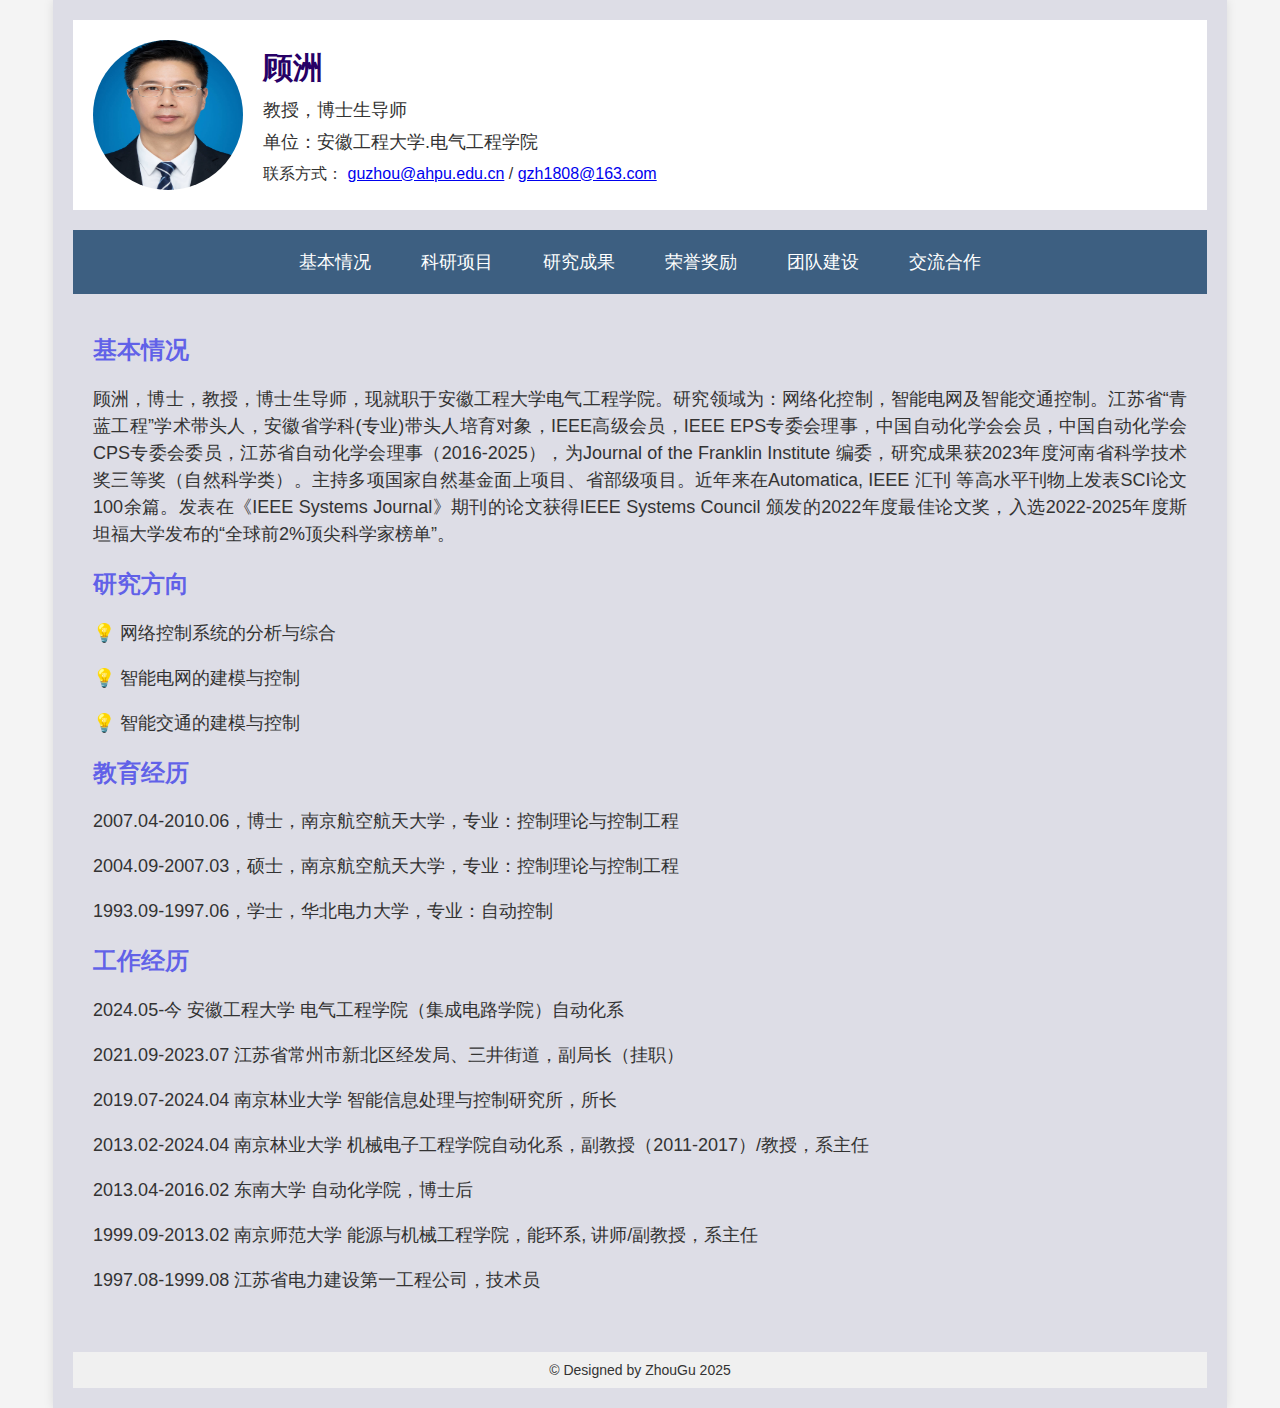
<file: index.html>
<!DOCTYPE html>
<html lang="en">
<head>
    <meta charset="UTF-8">
    <meta name="viewport" content="width=device-width, initial-scale=1.0">
    <title>顾洲主页</title>
    <link rel="stylesheet" href="styles.css">
</head>

<?php
// 读取计数文件
$counter_file = 'counter.txt';
$visits = file_exists($counter_file) ? (int)file_get_contents($counter_file) : 0;
$visits++;
file_put_contents($counter_file, $visits);
?>

<body>
    <div class="container">
        <!-- Header Section with Image and Personal Info -->
        <div class="header">
            <img src="img/guzhou.jpg" alt="Profile Photo">
            <div class="info">
                <h1>顾洲</h1>
                <p>教授，博士生导师</p>
                <p>单位：安徽工程大学.电气工程学院</p>
                <span class="contact-label">联系方式：</span>
                <a href="mailto:guzhou@ahpu.edu.cn" class="email">guzhou@ahpu.edu.cn</a> /
                <a href="mailto:gzh1808@163.com" class="email">gzh1808@163.com</a>  
            </div>
        </div>

        <!-- Navigation Bar -->
        <div class="nav">
            <a href="#" onclick="showContent('home')">基本情况</a>
            <a href="#" onclick="showContent('project')">科研项目</a>
            <a href="paper.html" onclick="showContent('publications')">研究成果</a>
            <a href="#" onclick="showContent('honors')">荣誉奖励</a>
            <a href="#" onclick="showContent('teams')">团队建设</a>
            <a href="#" onclick="showContent('cooperation')">交流合作</a>
        </div>


        <!-- Main Content Section -->
        <div class="content active" id="home">
            <h2>基本情况</h2>
            <p>顾洲，博士，教授，博士生导师，现就职于安徽工程大学电气工程学院。研究领域为：网络化控制，智能电网及智能交通控制。江苏省“青蓝工程”学术带头人，安徽省学科(专业)带头人培育对象，IEEE高级会员，IEEE EPS专委会理事，中国自动化学会会员，中国自动化学会CPS专委会委员，江苏省自动化学会理事（2016-2025），为Journal of the Franklin Institute 编委，研究成果获2023年度河南省科学技术奖三等奖（自然科学类）。主持多项国家自然基金面上项目、省部级项目。近年来在Automatica, IEEE 汇刊 等高水平刊物上发表SCI论文100余篇。发表在《IEEE Systems Journal》期刊的论文获得IEEE Systems Council 颁发的2022年度最佳论文奖，入选2022-2025年度斯坦福大学发布的“全球前2%顶尖科学家榜单”。</p>
            <h2>研究方向</h2>
            <p> 💡 网络控制系统的分析与综合 </p>
            <p> 💡 智能电网的建模与控制 </p>
            <p> 💡 智能交通的建模与控制 </p>  
            <h2>教育经历</h2>
            <p class="prompt">2007.04-2010.06，博士，南京航空航天大学，专业：控制理论与控制工程</p>
            <p class="prompt">2004.09-2007.03，硕士，南京航空航天大学，专业：控制理论与控制工程</p>
            <p class="prompt">1993.09-1997.06，学士，华北电力大学，专业：自动控制</p>
            <h2>工作经历</h2>
            <p>2024.05-今 安徽工程大学 电气工程学院（集成电路学院）自动化系</p>
            <p>2021.09-2023.07 江苏省常州市新北区经发局、三井街道，副局长（挂职）</p>
            <p>2019.07-2024.04 南京林业大学 智能信息处理与控制研究所，所长</p>
            <p>2013.02-2024.04 南京林业大学 机械电子工程学院自动化系，副教授（2011-2017）/教授，系主任</p>
            <p>2013.04-2016.02 东南大学 自动化学院，博士后 </p>
            <p>1999.09-2013.02 南京师范大学 能源与机械工程学院，能环系, 讲师/副教授，系主任</p>
            <p>1997.08-1999.08 江苏省电力建设第一工程公司，技术员</p>
        </div>



        <div class="content" id="project">
            <ul>  
            <li> 2025.12-2027.12  基于科技服务行业综合数字化平台的开发和应用系统, 主持</li>    
           <li> 2025.07-2027.06  安徽省2025年度高校中青年教师 学科（专业）带头人培育项目 （DTR 2025019）</li>
            <li>2024.12-2026.12 芜湖市科技计划项目：电动汽车接入下智能电网的安全控制,主持 </li>    
            <li>2023.01-2026.12 江苏省自然科学基金面上项目：网络攻击下信息物理系统的记忆型事件触发容侵控制（BK20231288）,主持 </li>
            <li>2021.01-2023.12 江苏省碳达峰碳中和科技创新专项资金项目——重大科技成果转化项目，主持</li>
            <li>2023.01-2026.12 国家自然基金面上项目：基于记忆型事件触发机制的信息物理系统的安全控制（62273183），主持</li>
            <li>2015.01-2018.12 国家自然基金面上项目：基于网络动态的分布式网络化互联系统的协同控制（61473156），主持</li>
            <li>2019.01-2020.12 江苏省多运动体信息感知与协同控制重点实验室开放课题：基于多传感器融合和事件触发的网络化控制系统的安全控制，主持</li>
            <li>2018.01-2021.12 江苏省“青蓝工程”中青年学术带头人培养对象资助项目，主持</li>
            <li>2014.01-2016.12 教育部博士点新教师基金：计及网络 QoS 和系统故障的网络化互联系统的可靠性控制研究（011040159 ），主持</li>
            <li>2014.01-2015.12 中国博士后基金：基于网络动态的分布式网络化互联系统的协同控制（61473156），主持</li>
            <li>2013.01-2015.12 江苏省博士后基金（A类资助）：基于混合触发机制的网络化互联系统的可靠性控制研究（1301009A），主持</li>
            <li>2010.01-2012.12 江苏省高校自然科学基金：网络控制系统的容错控制与综合调度，主持</li>
            <li>2010.01-2012.12 国家自然基金青年基金：网络控制系统的随机分析及量化控制研究（60904013），主要参与</li>
            <li>2008.01-2010.12 国家自然基金面上项目：稀土钨热电子发射式高温静电除尘技术研究（56766049），主要参与</li>
          </ul> 
        </div>



        <div class="content" id="honors">
            <p>💡入选安徽省2025年度高校中青年教师培养行动项目（DTR 2025019），类型：<a href= https://news.sciencenet.cn/htmlnews/2025/9/550729.shtm> 学科（专业）带头人培育项目</a> （附件1：序号19）</p>
            <p>💡获2024年度江苏省自动化学会科学技术奖二等奖：信息物理系统的记忆型按需通信与模糊控制及应用 </p>
            <p>💡获2023年度河南省科学技术奖三等奖（自然科学类）：受限复杂动态系统的分析与控制受限复杂动态系统的分析与控制 </p>
            <p>💡入选2023年斯坦福大学发布的“全球前2%顶尖科学家榜单</p>
           <p>💡论文 Zhou Gu, Shen Yan, C. K. Ahn, Dong Yue, Xiangpeng Xie, "Event-Triggered Dissipative Tracking Control of Networked Control Systems With Distributed Communication Delay", IEEE Systems Journal, vol. 16, no. 2, pp. 3320-3330, June 2022. 获得IEEE Systems Council 颁发的2022年度最佳论文奖</p>
           <p>💡2018年入选江苏省“青蓝工程”中青年学术带头人</p>
                         <p> All my concerns have been addressed, and I have no further comments.</p>           
           <p> <a style="font-size:25px">&#128540</a> 需要关注的论文 <a href="importantpaper.html" target="_blank" onclick="showContent('publications')"> Important Papers</a> </p>
        </div>

        <div class="content" id="teams">
            <h2>主要老师</h2>    
            <ul class="align-left"> 
               <li><a href=https://www.ahpu.edu.cn/slxy/2013/0618/c2715a44096/page.htm> 刘宏建</a> 教授，<a href= index.html> 顾洲</a> 教授，谭海龙 副教授，鲍远贵 副教授，刘钰妃 讲师， 尹廷婷 讲师，赵培峰 讲师</li>  
            </ul>


         <h2>博士生</h2>    
         <ul class="align-left"> 
            <li>范玉健（2023级）</li>    
            <li>尹婷婷（2020级）</li>   
            <li>孙翔（2019级）</li>
            <li>穆秀峰（2019级）</li>  
         </ul>

        <h2>硕士生</h2>
         <ul class="align-left">   
              <li>2025级： 王荣荣，查子道，魏宏博</li>    
              <li>2024级： 蔡俞慧，程汪锐，丁鹏程</li>
              <li>2023级： 朱媛媛，景思淼，仲智阳，徐达铭 （因工作调整，本级学生在研一阶段已调给其他老师）</li>
              <li>2022级： 吴佳函，曹睿彦</li>
              <li>2021级： 马博文</li>
              <li>2020级： 黄雪阳，季博威</li>
              <li>2019级： 孙彪，张笑</li>
              <li>2018级： 周晓红，孙翔</li>
              <li>2016级： 赵磊</li>
              <li>2015级： 赵欢</li>
              <li>2014级： 杨玲慧，蔡举，薛秋香</li>
              <li>2013级： 庄宝春，史广涛</li>
            </ul>
        </div>

        <div class="content" id="cooperation">  
            <ul>
                <li>2026年1月21日-23日，主办第一届群体智能系统协同控制与优化研讨会。 </li>
                    <img src="img/1st-qtzn.jpg"  style="width: 60%; height: auto; display: block; margin: 0 auto;">
                <li>2025年12月8日，邀请南京邮电大学岳东教授、浙江大学柴利教授来我校做学术报告。 </li>
                    <img src="img/report-DongYue-LiCai.jpeg"  style="width: 60%; height: auto; display: block; margin: 0 auto;">
                <li>2025年8月8日-10日，顺利召开<a href=https://mp.weixin.qq.com/s/v0laTaRULNF8rSVS5X-uzQ> EEEAC2025</a>国际会议，本人为大会主席之一。  </li>
                    <img src="img/EEEAC 2025.jpg" alt="EEEAC 2025 会议横幅" style="width: 60%; height: auto; display: block; margin: 0 auto;">
                <li>2025年7月23日，<a href="publications/2025智能系统与控制国际学术研讨会.pdf"> 2025智能系统与控制国际学术研讨会</a> 做大会报告，报告题目：Memory-event-triggered tracking control for intelligent vehicle transportation systems。</li>
                    <img src="img/shulireport202507.jpeg"  style="width: 60%; height: auto; display: block; margin: 0 auto;">
                <li>2025年4月15日，邀请南京信息工程大学人工智能学院院长 潘志庚教授 做学术交流, 报告题目：AI赋能元宇宙及应用，报告地点：A座313会议室。</li>
                    <img src="img/202504panzhigeng.jpeg"  style="width: 30%; height: auto; display: block; margin: 0 auto;">
                <li>2025年1月17日-19日，调研濉溪县多家企业，寻求横向合作。</li>
                <li>2024年11月14日邀请斯威本大学张先明教授来我课题组做学术交流。</li>
                    <img src="img/2024zhangxianming.jpg" alt="EEEAC 2025 会议横幅" style="width: 40%; height: auto; display: block; margin: 0 auto;">                
                <li>顾洲以程序委员会主席身份出席国际会议ACSAT 2024, 并做大会报告。</li>
                    <img src="img/ACSAT 2024.jpg"  style="width: 40%; height: auto; display: block; margin: 0 auto;">
                
            </ul>
        </div>



        <!-- Footer -->
        <div class="footer">
            © Designed by ZhouGu 2025
        </div>
    </div>

    <script>
        function showContent(id) {
            const contents = document.querySelectorAll('.content');
            contents.forEach(content => {
                content.classList.remove('active');
            });
            document.getElementById(id).classList.add('active');
        }


        window.addEventListener('load', () => {
            const hash = window.location.hash.substring(1); 
            if (hash) {
                showContent(hash);
            }
        })

        window.addEventListener("load", function() {
            setTimeout(() => {
              window.scrollTo({ top: 0, behavior: 'instant' });
            }, 0.1);
          });
    </script>


</body>
</html>
</file>
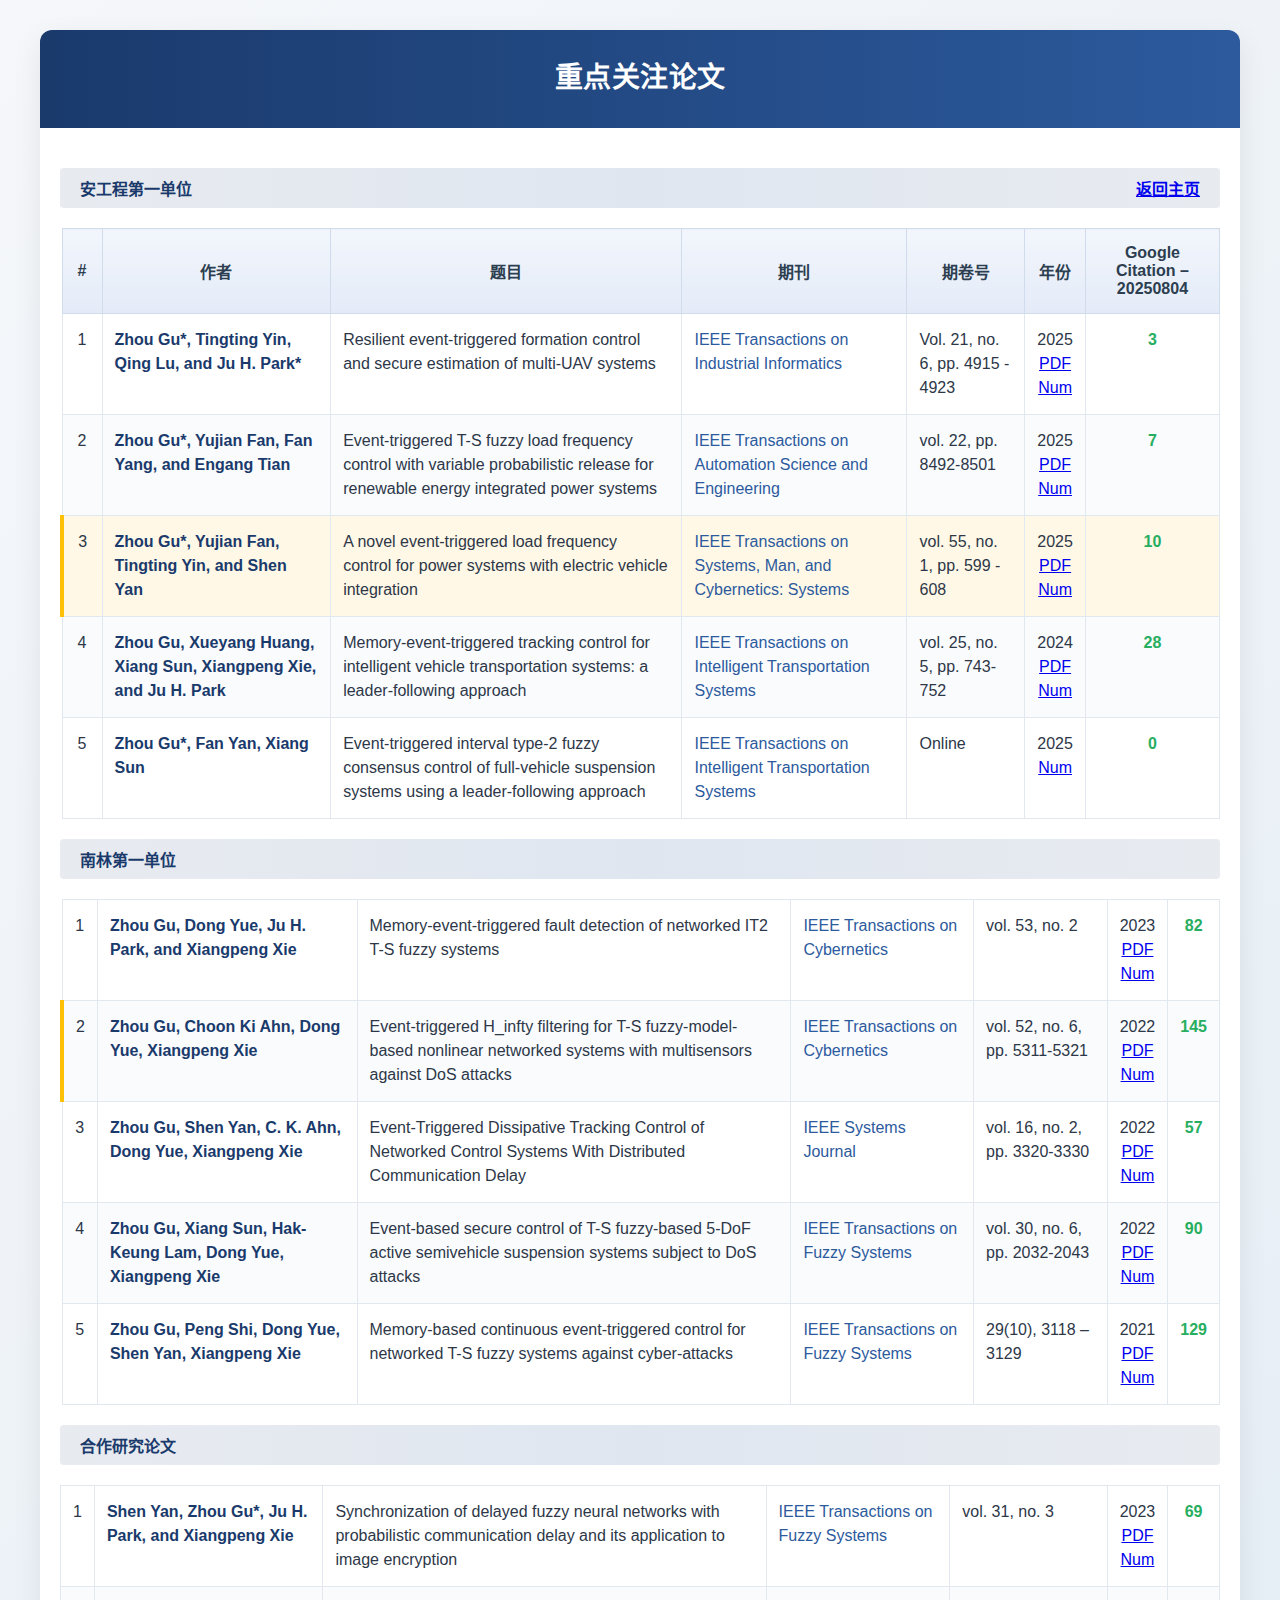
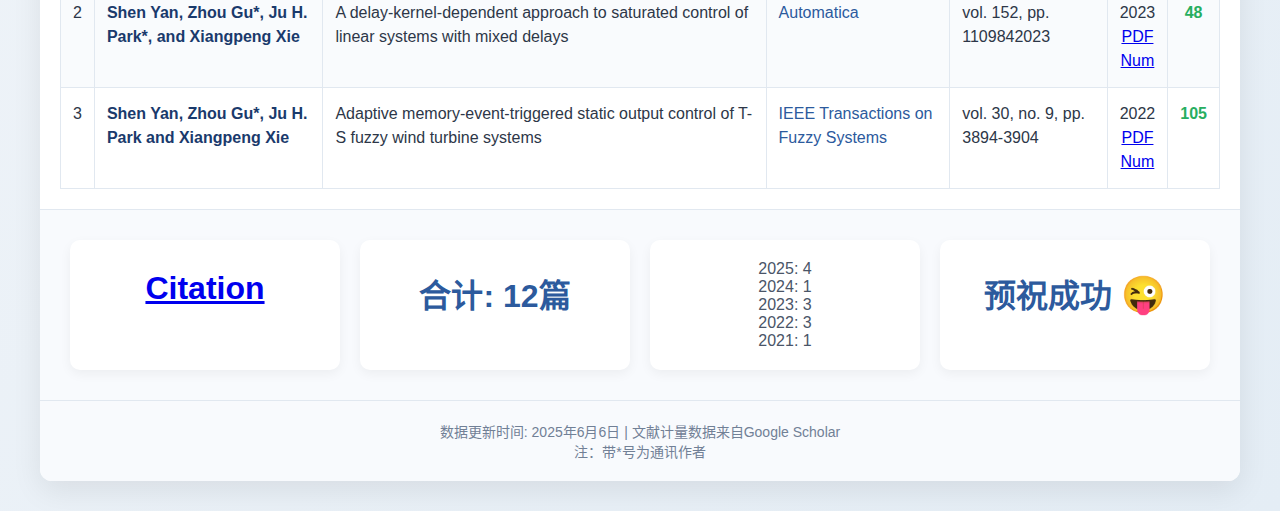
<file: importantpaper.html>
<!DOCTYPE html>
<html lang="zh-CN">
<head>
    <meta charset="UTF-8">
    <meta name="viewport" content="width=device-width, initial-scale=1.0">
    <title>重点关注文献</title>
    <style>
        * {
            margin: 0;
            padding: 0;
            box-sizing: border-box;
            font-family: 'Segoe UI', 'Microsoft YaHei', sans-serif;
        }
        
        body {
            background: linear-gradient(135deg, #f5f7fa 0%, #e4edf5 100%);
            padding: 30px;
            min-height: 100vh;
        }
        
        .container {
            max-width: 1200px;
            margin: 0 auto;
            background: white;
            border-radius: 12px;
            box-shadow: 0 10px 30px rgba(0, 0, 0, 0.08);
            overflow: hidden;
        }
        
        header {
            background: linear-gradient(90deg, #1a3a6c, #2c5a9d);
            color: white;
            padding: 25px 30px;
            text-align: center;
        }
        
        h1 {
            font-size: 28px;
            font-weight: 600;
            margin-bottom: 8px;
            letter-spacing: 0.5px;
        }
        
        .subtitle {
            font-size: 16px;
            opacity: 0.85;
            max-width: 700px;
            margin: 0 auto;
            line-height: 1.5;
        }
        
        .table-container {
            overflow-x: auto;
            padding: 20px;
        }
        
        table {
            width: 100%;
            border-collapse: collapse;
            min-width: 1000px;
            margin: 0 auto;
        }
        
        th {
            background: linear-gradient(to bottom, #f2f6fc, #e4ebf8);
            color: #2c3e50;
            font-weight: 600;
            padding: 15px 12px;
            text-align: center;
            border: 1px solid #d0dceb;
            position: sticky;
            top: 0;
        }
        
        td {
            padding: 14px 12px;
            border: 1px solid #e1e8f0;
            color: #2d3748;
            line-height: 1.5;
            vertical-align: top;
        }
        
        tr:nth-child(even) {
            background-color: #f9fbfd;
        }
        
        tr:hover {
            background-color: #edf4ff;
            transition: background-color 0.2s;
        }
        
        .author-cell {
            font-weight: 600;
            color: #1a3a6c;
        }
        
        .journal-cell {
            color: #2c5a9d;
        }
        
        .citation-cell {
            font-weight: 600;
            text-align: center;
            color: #27ae60;
        }
        
        .section-divider {
            height: 40px;
            background: linear-gradient(90deg, rgba(26,58,108,0.1), rgba(44,90,157,0.15), rgba(26,58,108,0.1));
            position: relative;
            margin: 20px 0;
            border-radius: 4px;
            display: flex;
            align-items: center;
            padding: 0 20px;
            font-weight: 600;
            color: #1a3a6c;
        }
        
        .stats {
            display: flex;
            justify-content: space-around;
            padding: 20px;
            background: #f8fafd;
            border-top: 1px solid #e1e8f0;
            flex-wrap: wrap;
        }
        
        .stat-box {
            background: white;
            border-radius: 10px;
            padding: 20px;
            text-align: center;
            box-shadow: 0 4px 12px rgba(0, 0, 0, 0.05);
            min-width: 200px;
            margin: 10px;
            flex: 1;
        }
        
        .stat-value {
            font-size: 32px;
            font-weight: 700;
            color: #2c5a9d;
            margin: 10px 0;
        }
        
        .stat-label {
            font-size: 16px;
            color: #4a5568;
        }
        
        .highlight {
            background-color: #fff8e6;
            border-left: 4px solid #ffc107;
        }
        
        .year-cell {
            text-align: center;
            font-weight: 500;
        }
        
        .footer {
            text-align: center;
            padding: 20px;
            color: #718096;
            font-size: 14px;
            background: #f8fafd;
            border-top: 1px solid #e1e8f0;
        }
        
        @media (max-width: 768px) {
            body {
                padding: 15px;
            }
            
            .container {
                border-radius: 8px;
            }
            
            header {
                padding: 20px 15px;
            }
            
            h1 {
                font-size: 22px;
            }
            
            .subtitle {
                font-size: 14px;
            }
            
            .table-container {
                padding: 10px;
            }
        }
    </style>
</head>
<body>
    <div class="container">
        <header>
            <h1>重点关注论文</h1>
        </header>
        
        <div class="table-container">
<div class="section-divider">
  <span>安工程第一单位</span>
  <span style="margin-left: auto;"><a href=index.html> 返回主页</a></span>
</div>
            <table>
                <thead>
                    <tr>
                        <th style="width: 40px;">#</th>
                        <th>作者</th>
                        <th>题目</th>
                        <th>期刊</th>
                        <th>期卷号</th>
                        <th>年份</th>
                        <th>Google Citation – 20250804</th>
                    </tr>
                </thead>
                <tbody>
                    <tr>
                        <td class="year-cell">1</td>
                        <td class="author-cell">Zhou Gu*, Tingting Yin, Qing Lu, and Ju H. Park*</td>
                        <td>Resilient event-triggered formation control and secure estimation of multi-UAV systems</td>
                        <td class="journal-cell">IEEE Transactions on Industrial Informatics</td>
                        <td>Vol. 21, no. 6, pp. 4915 - 4923</td>
    <td class="year-cell">
        <div>2025</div>
        <div><a href="publications/Resilient_Event-Triggered_Formation_Control_and_Secure_Estimation_of_Multi-UAV_Systems.pdf" target="_blank">PDF</a></div>
        <div><a href="https://scholar.google.com/scholar?hl=zh-CN&as_sdt=0%2C5&q=Resilient+event-triggered+formation+control+and+secure+estimation+of+multi-UAV+systems%09&btnG=" target="_blank">Num</a></div>
    </td>
                        <td class="citation-cell">3</td>
                    </tr>
                    <tr>
                        <td class="year-cell">2</td>
                        <td class="author-cell">Zhou Gu*, Yujian Fan, Fan Yang, and Engang Tian</td>
                        <td>Event-triggered T-S fuzzy load frequency control with variable probabilistic release for renewable energy integrated power systems</td>
                        <td class="journal-cell">IEEE Transactions on Automation Science and Engineering</td>
                        <td>vol. 22, pp. 8492-8501</td>
    <td class="year-cell">
        <div>2025</div>
        <div><a href="publications/Event-Triggered_T-S_Fuzzy_Load_Frequency_Control_With_Variable_Probabilistic_Release_for_Renewable_Energy_Integrated_Power_Systems.pdf" target="_blank">PDF</a></div>
        <div><a href="https://scholar.google.com/scholar?hl=zh-CN&as_sdt=0%2C5&q=Event-triggered+T-S+fuzzy+load+frequency+control+with+variable+probabilistic+release+for+renewable+energy+integrated+power+systems&btnG=" target="_blank">Num</a></div>
    </td>
                        <td class="citation-cell">7</td>
                    </tr>
                    <tr class="highlight">
                        <td class="year-cell">3</td>
                        <td class="author-cell">Zhou Gu*, Yujian Fan, Tingting Yin, and Shen Yan</td>
                        <td>A novel event-triggered load frequency control for power systems with electric vehicle integration</td>
                        <td class="journal-cell">IEEE Transactions on Systems, Man, and Cybernetics: Systems</td>
                        <td>vol. 55, no. 1, pp. 599 - 608</td>
    <td class="year-cell">
        <div>2025</div>
        <div><a href="publications/A_Novel_Event-Triggered_Load_Frequency_Control_for_Power_Systems_With_Electric_Vehicle_Integration.pdf" target="_blank">PDF</a></div>
        <div><a href="https://scholar.google.com/scholar?hl=zh-CN&as_sdt=0%2C5&q=A+novel+event-triggered+load+frequency+control+for+power+systems+with+electric+vehicle+integration%09&btnG=" target="_blank">Num</a></div>
    </td>
                        <td class="citation-cell">10</td>
                    </tr>
                <tr>
                        <td class="year-cell">4</td>
                        <td class="author-cell">Zhou Gu, Xueyang Huang, Xiang Sun, Xiangpeng Xie, and Ju H. Park</td>
                        <td>Memory-event-triggered tracking control for intelligent vehicle transportation systems: a leader-following approach</td>
                        <td class="journal-cell">IEEE Transactions on Intelligent Transportation Systems</td>
                        <td>vol. 25, no. 5, pp. 743-752</td>
                        <td class="year-cell">
                            <div>2024</div>
                            <div><a href="publications/Memory-Event-Triggered_Tracking_Control_for_Intelligent_Vehicle_Transportation_Systems_A_Leader-Following_Approach.pdf"  target="_blank">PDF</a></div>
                            <div><a href="https://scholar.google.com/scholar?hl=zh-CN&as_sdt=0%2C5&q=Memory-event-triggered+tracking+control+for+intelligent+vehicle+transportation+systems%3A+a+leader-following+approach%09&btnG=" target="_blank">Num</a></div>
                        </td>
                        <td class="citation-cell">28</td>
                </tr>
                <tr>
                        <td class="year-cell">5</td>
                        <td class="author-cell">Zhou Gu*, Fan Yan, Xiang Sun</td>
                        <td>Event-triggered interval type-2 fuzzy consensus control of full-vehicle suspension systems using a leader-following approach</td>
                        <td class="journal-cell">IEEE Transactions on Intelligent Transportation Systems</td>
                        <td>Online</td>
                        <td class="year-cell">
                            <div>2025</div>
                            
                            <div><a href="https://scholar.google.com/scholar?hl=zh-CN&as_sdt=0%2C5&q=Event-triggered+interval+type-2+fuzzy+consensus+control+of+full-vehicle+suspension+systems+using+a+leader-following+approach&btnG=" target="_blank">Num</a></div>
                        </td>
                        <td class="citation-cell">0</td>
                </tr>



            </tbody>
        </table>
            
            <div class="section-divider">南林第一单位</div>
            <table>
                <tbody>
                    <tr>
                        <td class="year-cell">1</td>
                        <td class="author-cell">Zhou Gu, Dong Yue, Ju H. Park, and Xiangpeng Xie</td>
                        <td>Memory-event-triggered fault detection of networked IT2 T-S fuzzy systems</td>
                        <td class="journal-cell">IEEE Transactions on Cybernetics</td>
                        <td>vol. 53, no. 2</td>
    <td class="year-cell">
        <div>2023</div>
        <div><a href="publications/Memory-Event-Triggered Fault Detection of Networked IT2 T–S Fuzzy Systems.pdf" target="_blank">PDF</a></div>
        <div><a href="https://scholar.google.com/scholar?hl=zh-CN&as_sdt=0%2C5&q=Memory-event-triggered+fault+detection+of+networked+IT2+T-S+fuzzy+systems%09&btnG=" target="_blank">Num</a></div>
    </td>
                        <td class="citation-cell">82</td>
                    </tr>
                    <tr class="highlight">
                        <td class="year-cell">2</td>
                        <td class="author-cell">Zhou Gu, Choon Ki Ahn, Dong Yue, Xiangpeng Xie</td>
                        <td>Event-triggered H_infty filtering for T-S fuzzy-model-based nonlinear networked systems with multisensors against DoS attacks</td>
                        <td class="journal-cell">IEEE Transactions on Cybernetics</td>
                        <td>vol. 52, no. 6, pp. 5311-5321</td>
    <td class="year-cell">
        <div>2022</div>
        <div><a href="publications/Event-Triggered H∞ Filtering for T–S Fuzzy-Model-Based Nonlinear Networked Systems With Multisensors Against DoS Attacks.pdf" target="_blank">PDF</a></div>
        <div><a href="https://scholar.google.com/scholar?hl=zh-CN&as_sdt=0%2C5&q=Event-Triggered+H%E2%88%9E+Filtering+for+T%E2%80%93S+Fuzzy-Model-Based+Nonlinear+Networked+Systems+With+Multisensors+Against+DoS+Attacks&btnG=" target="_blank">Num</a></div>
    </td>
                        <td class="citation-cell">145</td>
                    </tr>
                    <tr>
                        <td class="year-cell">3</td>
                        <td class="author-cell">Zhou Gu, Shen Yan, C. K. Ahn, Dong Yue, Xiangpeng Xie</td>
                        <td>Event-Triggered Dissipative Tracking Control of Networked Control Systems With Distributed Communication Delay</td>
                        <td class="journal-cell">IEEE Systems Journal</td>
                        <td>vol. 16, no. 2, pp. 3320-3330</td>
    <td class="year-cell">
        <div>2022</div>
        <div><a href="publications/Event-Triggered Dissipative Tracking Control of Networked Control Systems With Distributed Communication Delay.pdf" target="_blank">PDF</a></div>
        <div><a href="https://scholar.google.com/scholar?hl=zh-CN&as_sdt=0%2C5&q=Event-Triggered+Dissipative+Tracking+Control+of+Networked+Control+Systems+With+Distributed+Communication+Delay%09&btnG=" target="_blank">Num</a></div>
    </td>
                        <td class="citation-cell">57</td>
                    </tr>
                    <tr>
                        <td class="year-cell">4</td>
                        <td class="author-cell">Zhou Gu, Xiang Sun, Hak-Keung Lam, Dong Yue, Xiangpeng Xie</td>
                        <td>Event-based secure control of T-S fuzzy-based 5-DoF active semivehicle suspension systems subject to DoS attacks</td>
                        <td class="journal-cell">IEEE Transactions on Fuzzy Systems</td>
                        <td>vol. 30, no. 6, pp. 2032-2043</td>
    <td class="year-cell">
        <div>2022</div>
        <div><a href="publications/Event-Based Secure Control of T–S Fuzzy-Based 5-DOF Active Semivehicle Suspension Systems Subject to DoS Attacks.pdf" target="_blank">PDF</a></div>
        <div><a href="https://scholar.google.com/scholar?hl=zh-CN&as_sdt=0%2C5&q=Event-based+secure+control+of+T-S+fuzzy-based+5-DoF+active+semivehicle+suspension+systems+subject+to+DoS+attacks%09&btnG=" target="_blank">Num</a></div>
    </td>
                        <td class="citation-cell">90</td>
                    </tr>
                    <tr>
                        <td class="year-cell">5</td>
                        <td class="author-cell">Zhou Gu, Peng Shi, Dong Yue, Shen Yan, Xiangpeng Xie</td>
                        <td>Memory-based continuous event-triggered control for networked T-S fuzzy systems against cyber-attacks</td>
                        <td class="journal-cell">IEEE Transactions on Fuzzy Systems</td>
                        <td>29(10), 3118 – 3129</td>
    <td class="year-cell">
        <div>2021</div>
        <div><a href="publications/Memory-Based Continuous Event-Triggered Control for Networked T–S Fuzzy Systems Against Cyberattacks.pdf" target="_blank">PDF</a></div>
        <div><a href="https://scholar.google.com/scholar?hl=zh-CN&as_sdt=0%2C5&q=Memory-based+continuous+event-triggered+control+for+networked+T-S+fuzzy+systems+against+cyber-attacks%09&btnG=" target="_blank">Num</a></div>
    </td>
                        <td class="citation-cell">129</td>
                    </tr>
                </tbody>
            </table>
            
            <div class="section-divider">合作研究论文</div>
            <table>
                <tbody>
                    <tr>
                        <td class="year-cell">1</td>
                        <td class="author-cell">Shen Yan, Zhou Gu*, Ju H. Park, and Xiangpeng Xie</td>
                        <td>Synchronization of delayed fuzzy neural networks with probabilistic communication delay and its application to image encryption</td>
                        <td class="journal-cell">IEEE Transactions on Fuzzy Systems</td>
                        <td>vol. 31, no. 3</td>
    <td class="year-cell">
        <div>2023</div>
        <div><a href="publications/Synchronization of Delayed Fuzzy Neural Networks with Probabilistic Communication Delay and Its Application to Image Encryption.pdf" target="_blank">PDF</a></div>
        <div><a href="https://scholar.google.com/scholar?hl=zh-CN&as_sdt=0%2C5&q=Synchronization+of+delayed+fuzzy+neural+networks+with+probabilistic+communication+delay+and+its+application+to+image+encryption%09&btnG=" target="_blank">Num</a></div>
    </td>
                        <td class="citation-cell">69</td>
                    </tr>
                    <tr>
                        <td class="year-cell">2</td>
                        <td class="author-cell">Shen Yan, Zhou Gu*, Ju H. Park*, and Xiangpeng Xie</td>
                        <td>A delay-kernel-dependent approach to saturated control of linear systems with mixed delays</td>
                        <td class="journal-cell">Automatica</td>
                        <td>vol. 152, pp. 1109842023</td>
    <td class="year-cell">
        <div>2023</div>
        <div><a href="publications/A delay-kernel-dependent approach to saturated control of linear systems with mixed delays.pdf" target="_blank">PDF</a></div>
        <div><a href="https://scholar.google.com/scholar?hl=zh-CN&as_sdt=0%2C5&q=A+delay-kernel-dependent+approach+to+saturated+control+of+linear+systems+with+mixed+delays%09&btnG=" target="_blank">Num</a></div>
    </td>
                        <td class="citation-cell">48</td>
                    </tr>
                    <tr>
                        <td class="year-cell">3</td>
                        <td class="author-cell">Shen Yan, Zhou Gu*, Ju H. Park and Xiangpeng Xie</td>
                        <td>Adaptive memory-event-triggered static output control of T-S fuzzy wind turbine systems</td>
                        <td class="journal-cell">IEEE Transactions on Fuzzy Systems</td>
                        <td>vol. 30, no. 9, pp. 3894-3904</td>
    <td class="year-cell">
        <div>2022</div>
        <div><a href="publications/Adaptive Memory-Event-Triggered Static Output Control of T–S Fuzzy Wind Turbine Systems.pdf" target="_blank">PDF</a></div>
        <div><a href="https://scholar.google.com/scholar?hl=zh-CN&as_sdt=0%2C5&q=Adaptive+memory-event-triggered+static+output+control+of+T-S+fuzzy+wind+turbine+systems%09&btnG=" target="_blank">Num</a></div>
    </td>
                        <td class="citation-cell">105</td>
                    </tr>
                </tbody>
            </table>
        </div>
        
        <div class="stats">
            <div class="stat-box">
                <div class="stat-value"><a href="Im_Citation.txt" target="_blank">Citation</a></div>
            </div>
            <div class="stat-box">
                <div class="stat-value">合计: 12篇</div>
            </div>            
            <div class="stat-box">
                <div class="stat-label">2025: 4</div>
                <div class="stat-label">2024: 1</div>
                <div class="stat-label">2023: 3</div>
                <div class="stat-label">2022: 3</div>
                <div class="stat-label">2021: 1</div>
            </div>

            <div class="stat-box">
                <div class="stat-value">预祝成功 <a style="font-size:36px">&#128540</a></div>
            </div>
        </div>
        
        <div class="footer">
            <p>数据更新时间: 2025年6月6日 | 文献计量数据来自Google Scholar</p>
            <p>注：带*号为通讯作者 </p>
        </div>
    </div>
</body>
</html>
</file>
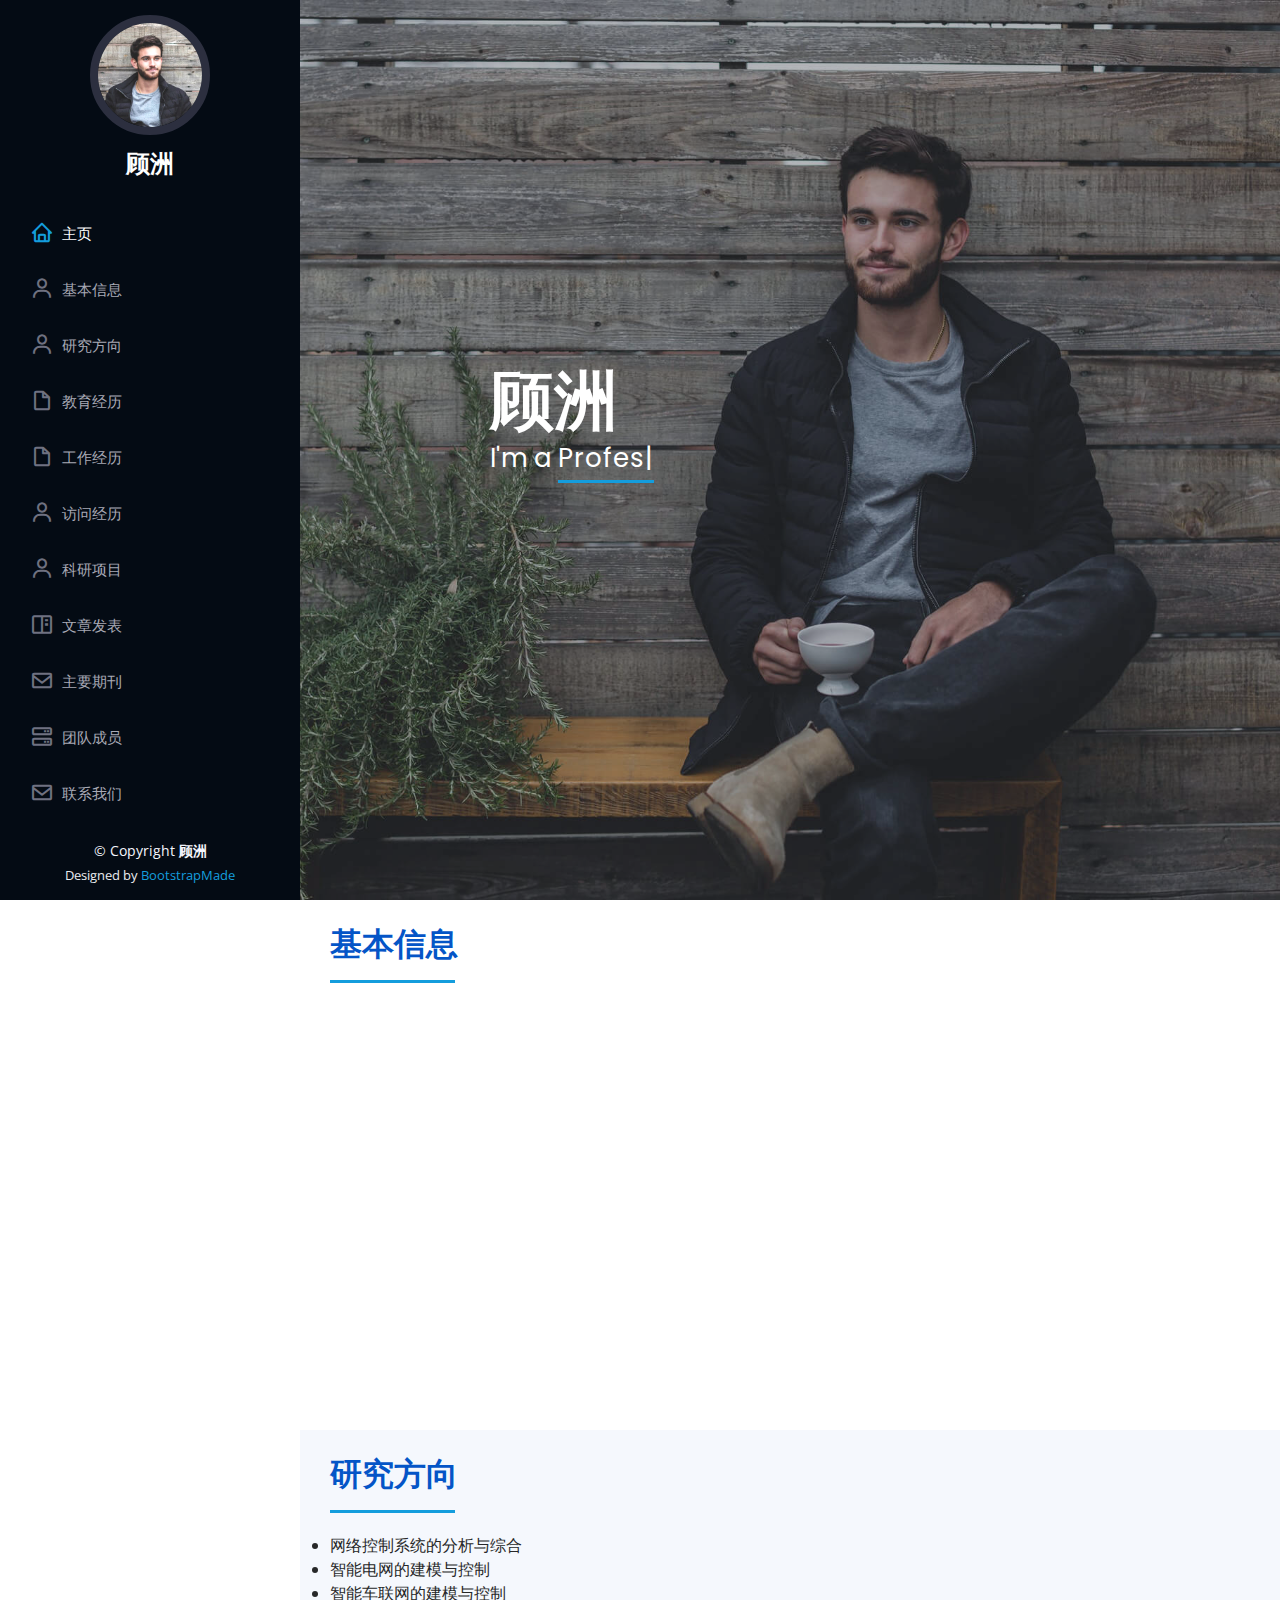
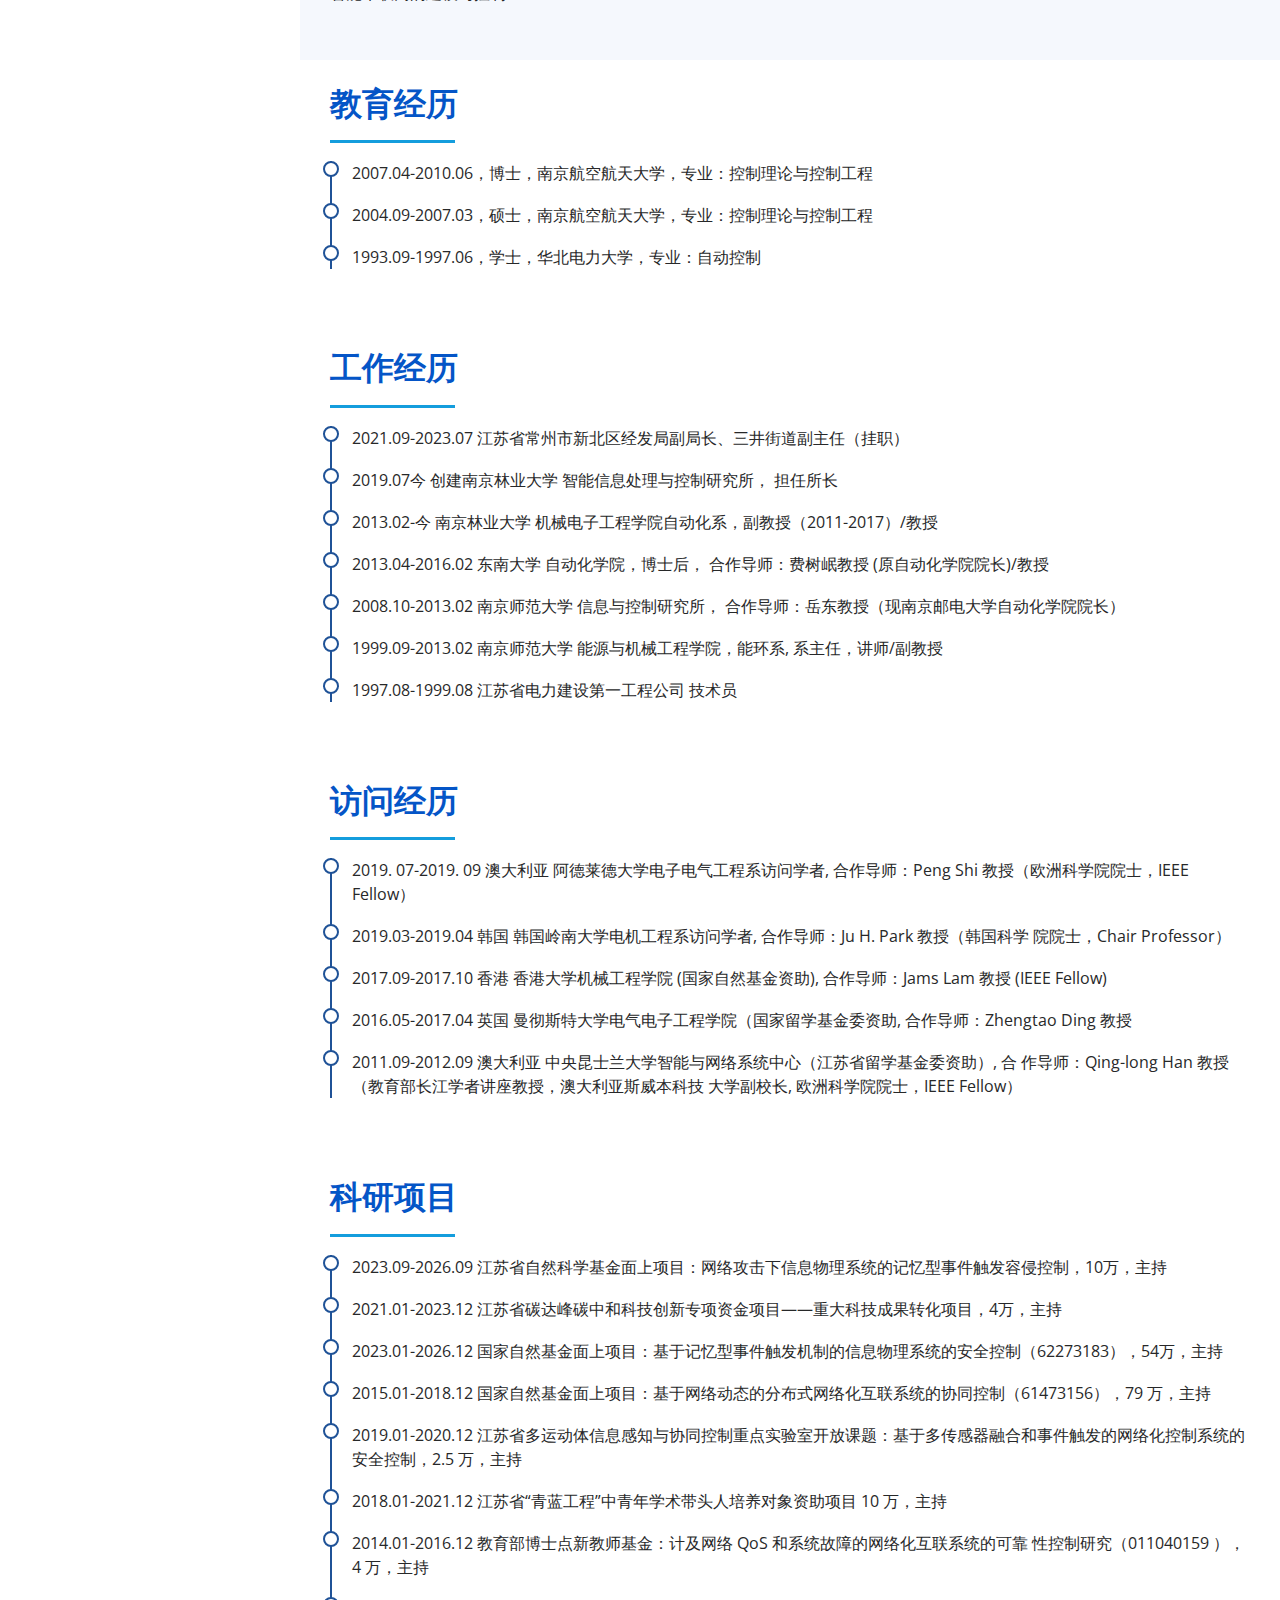
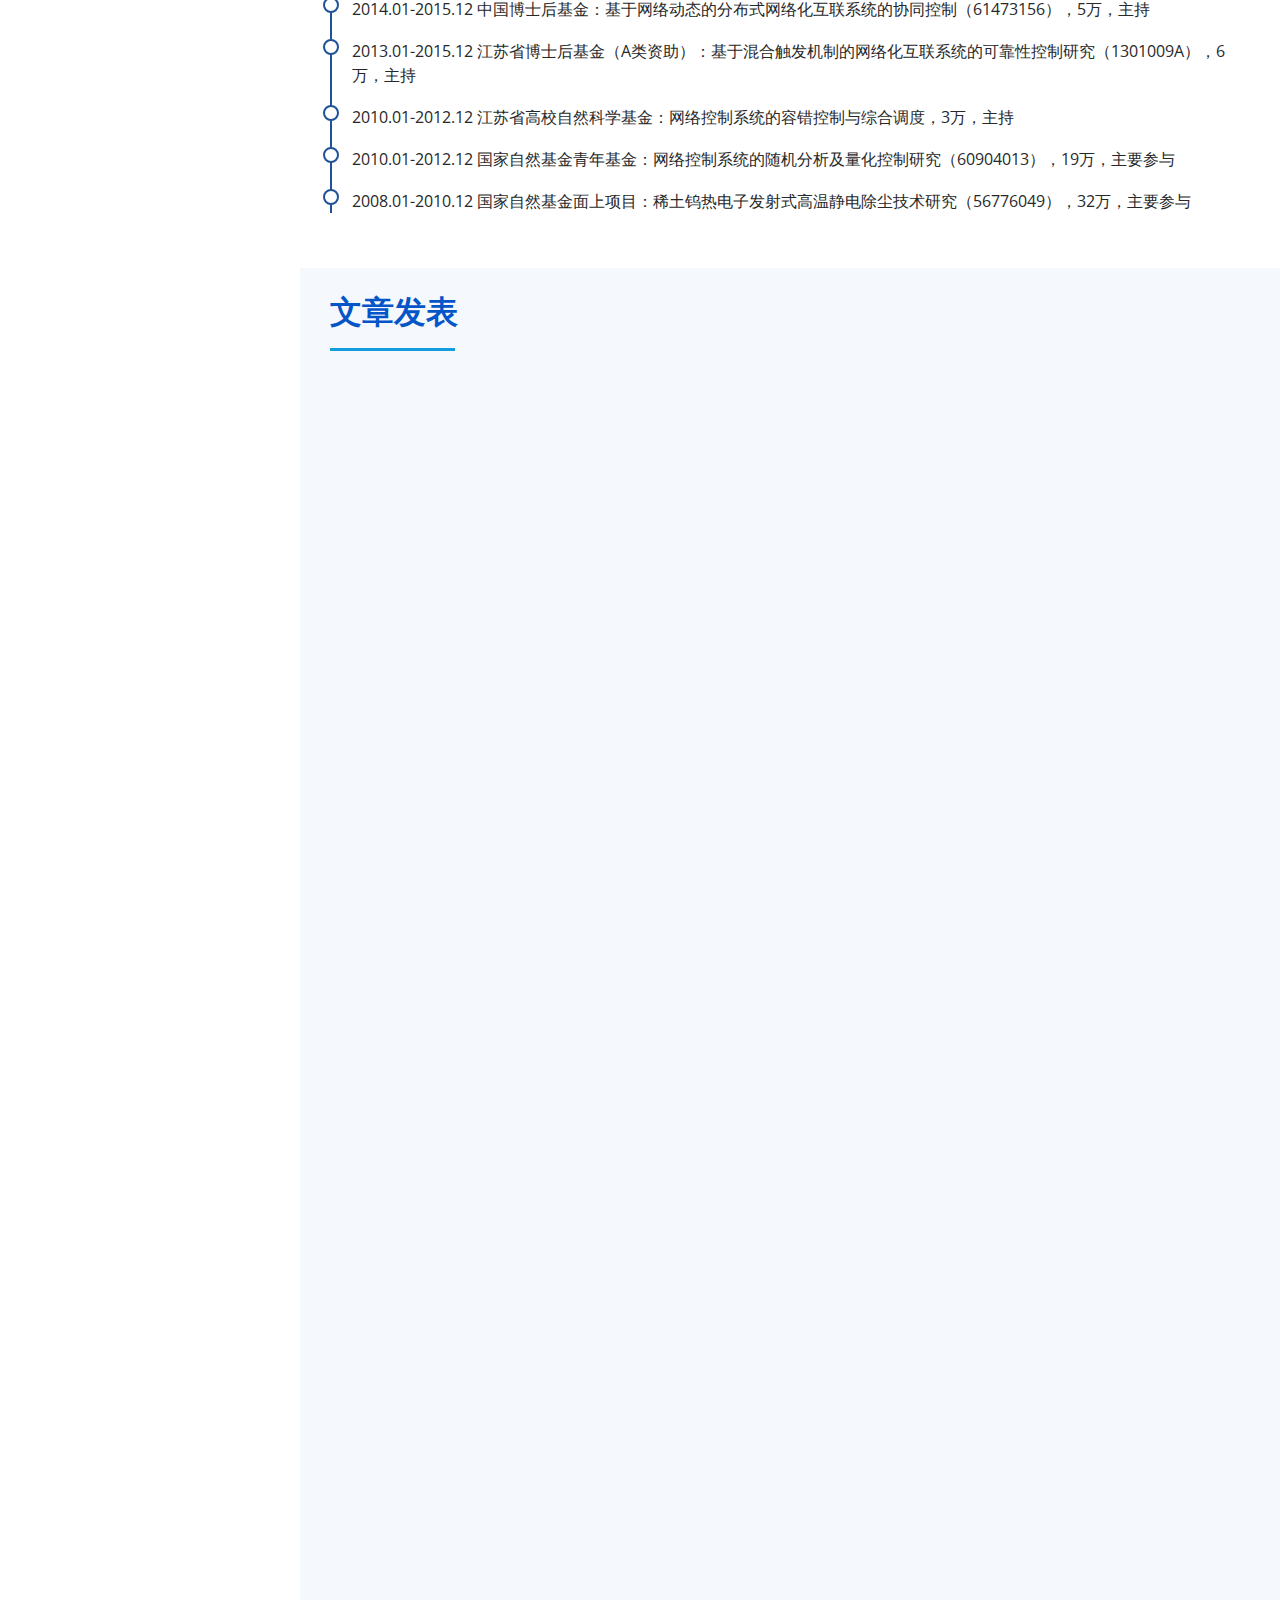
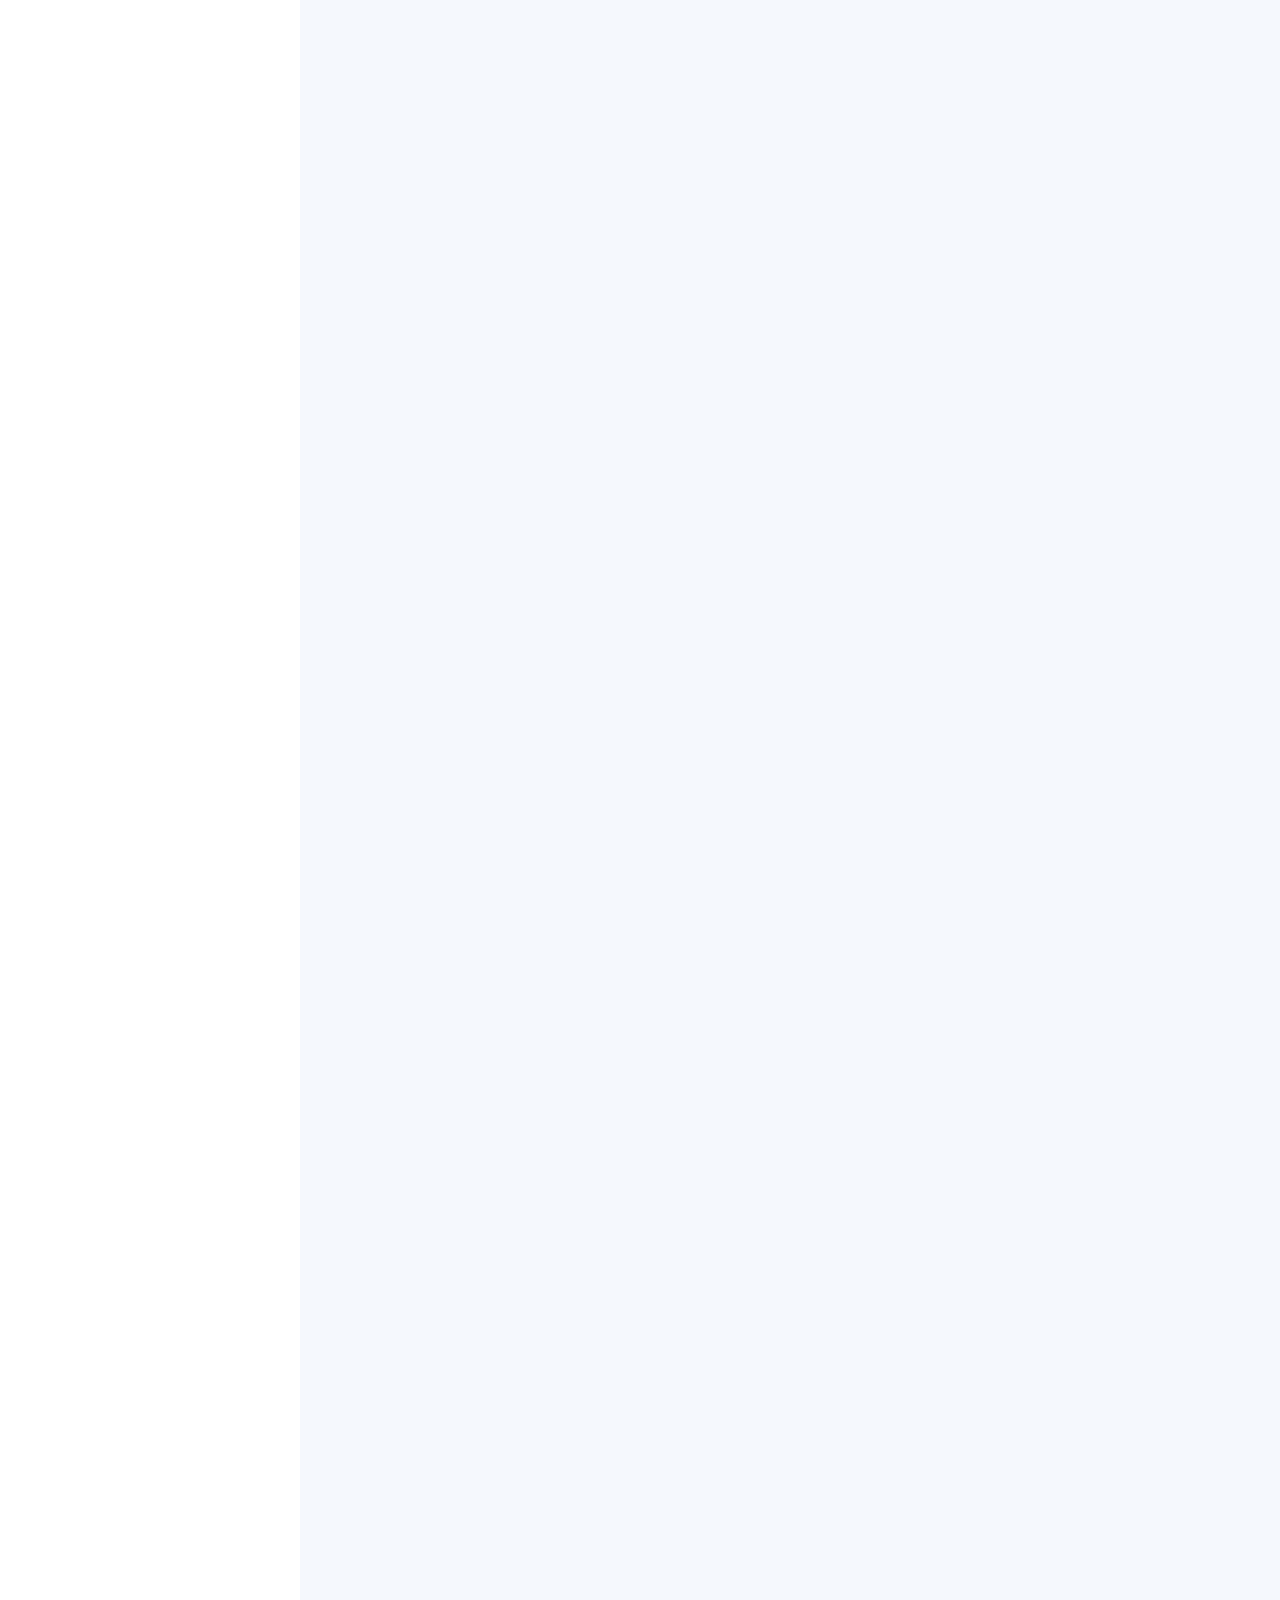
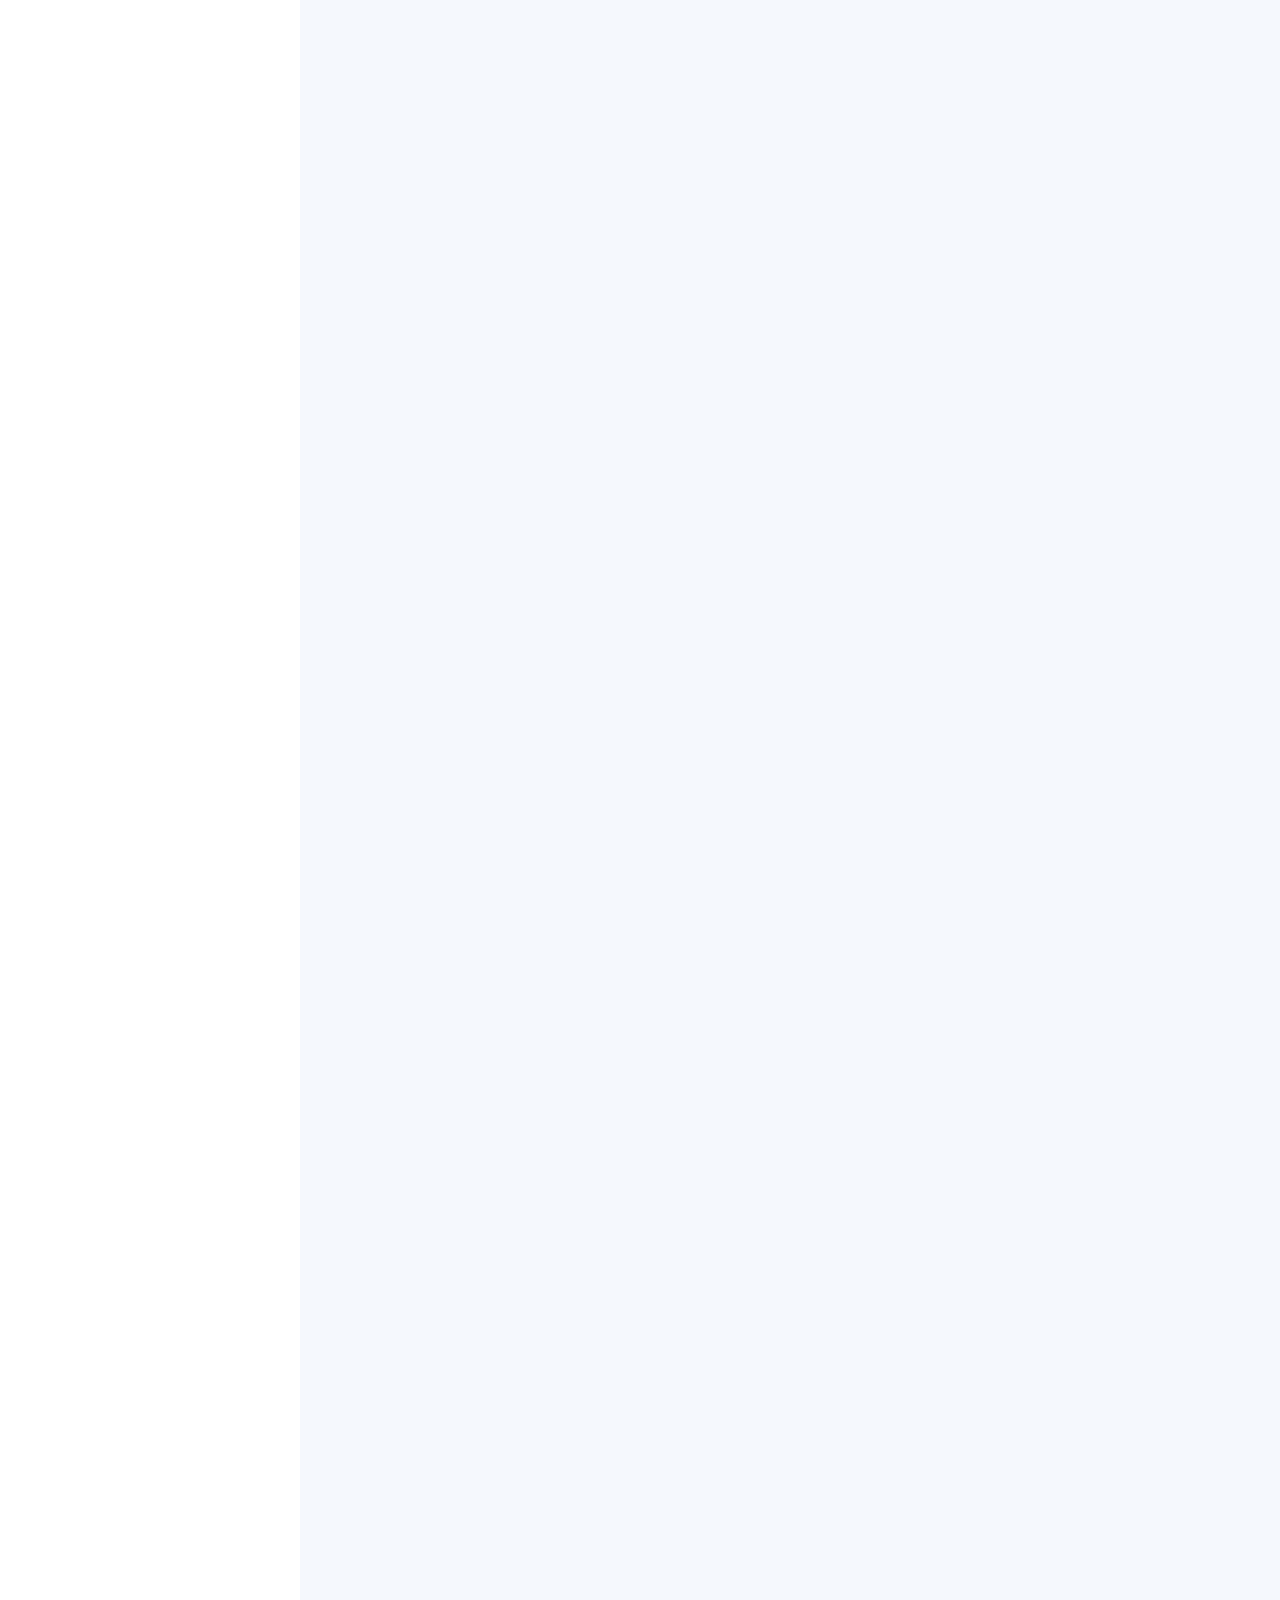
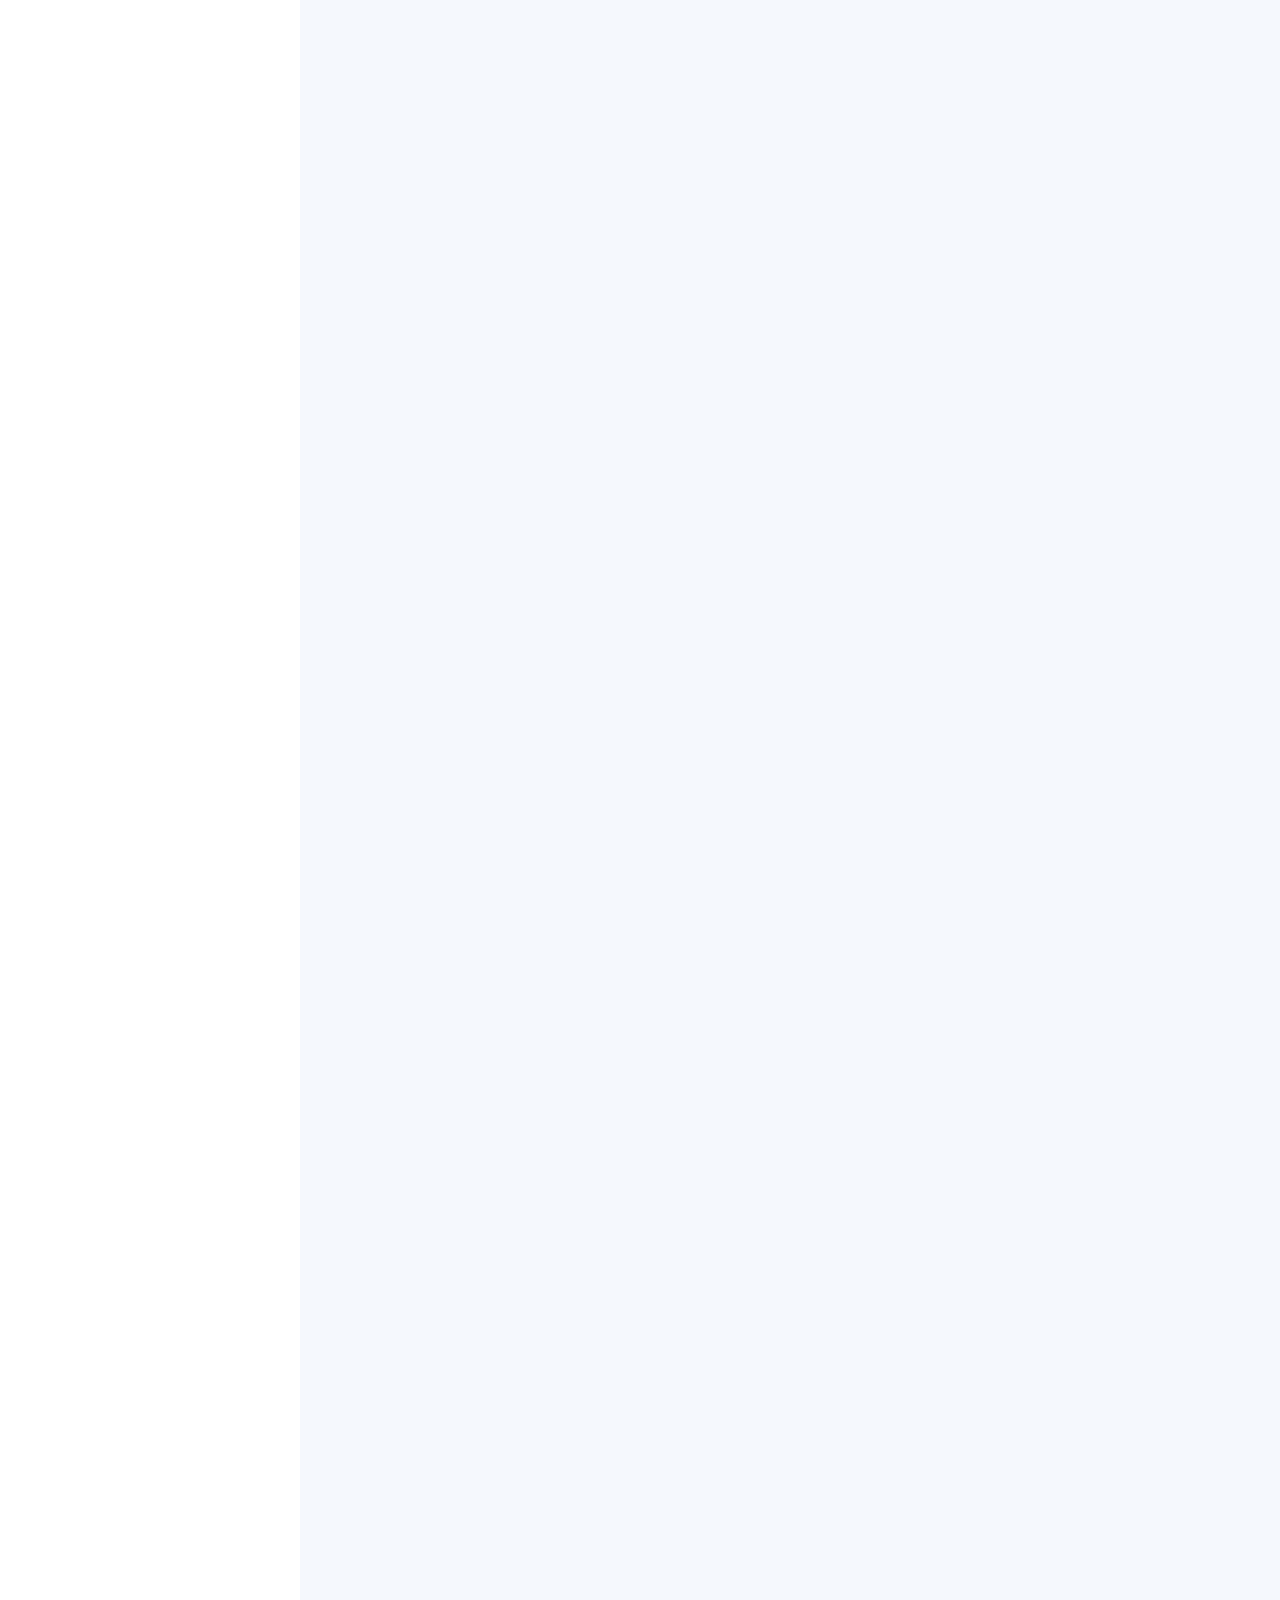
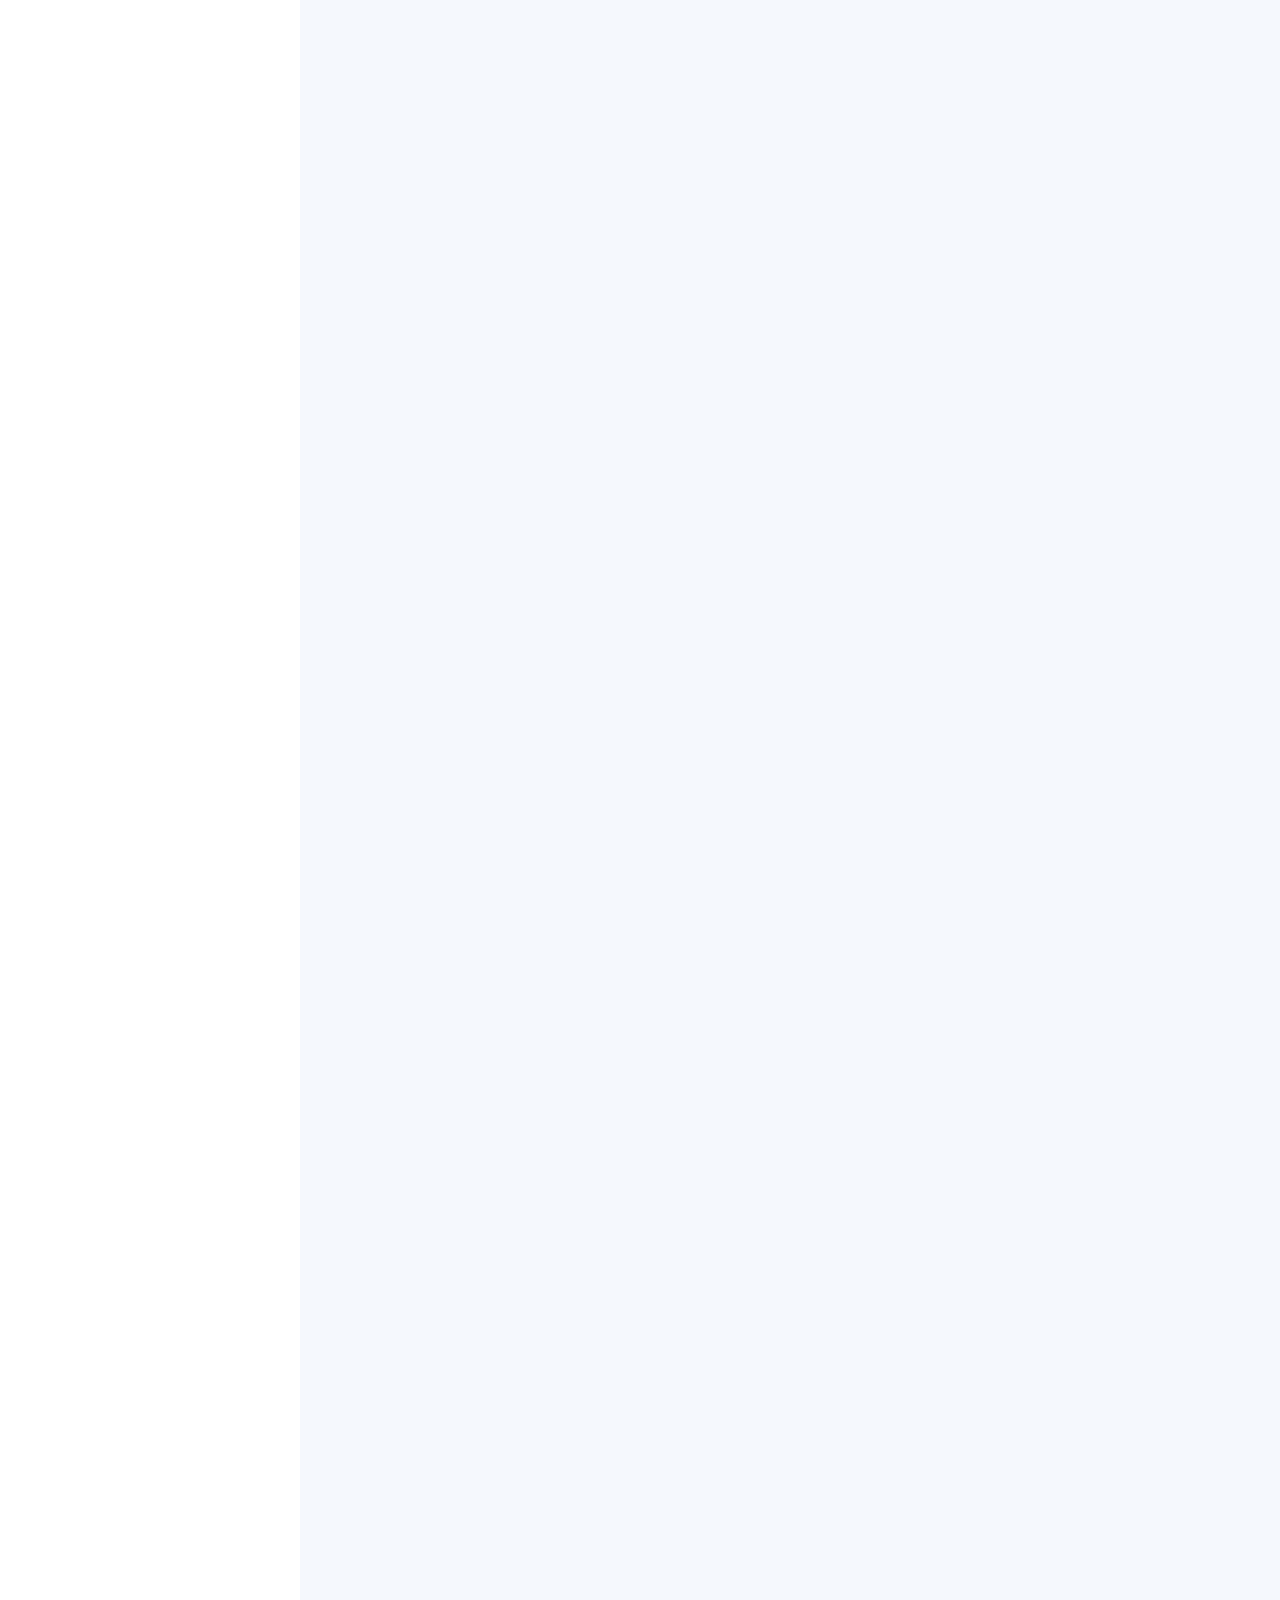
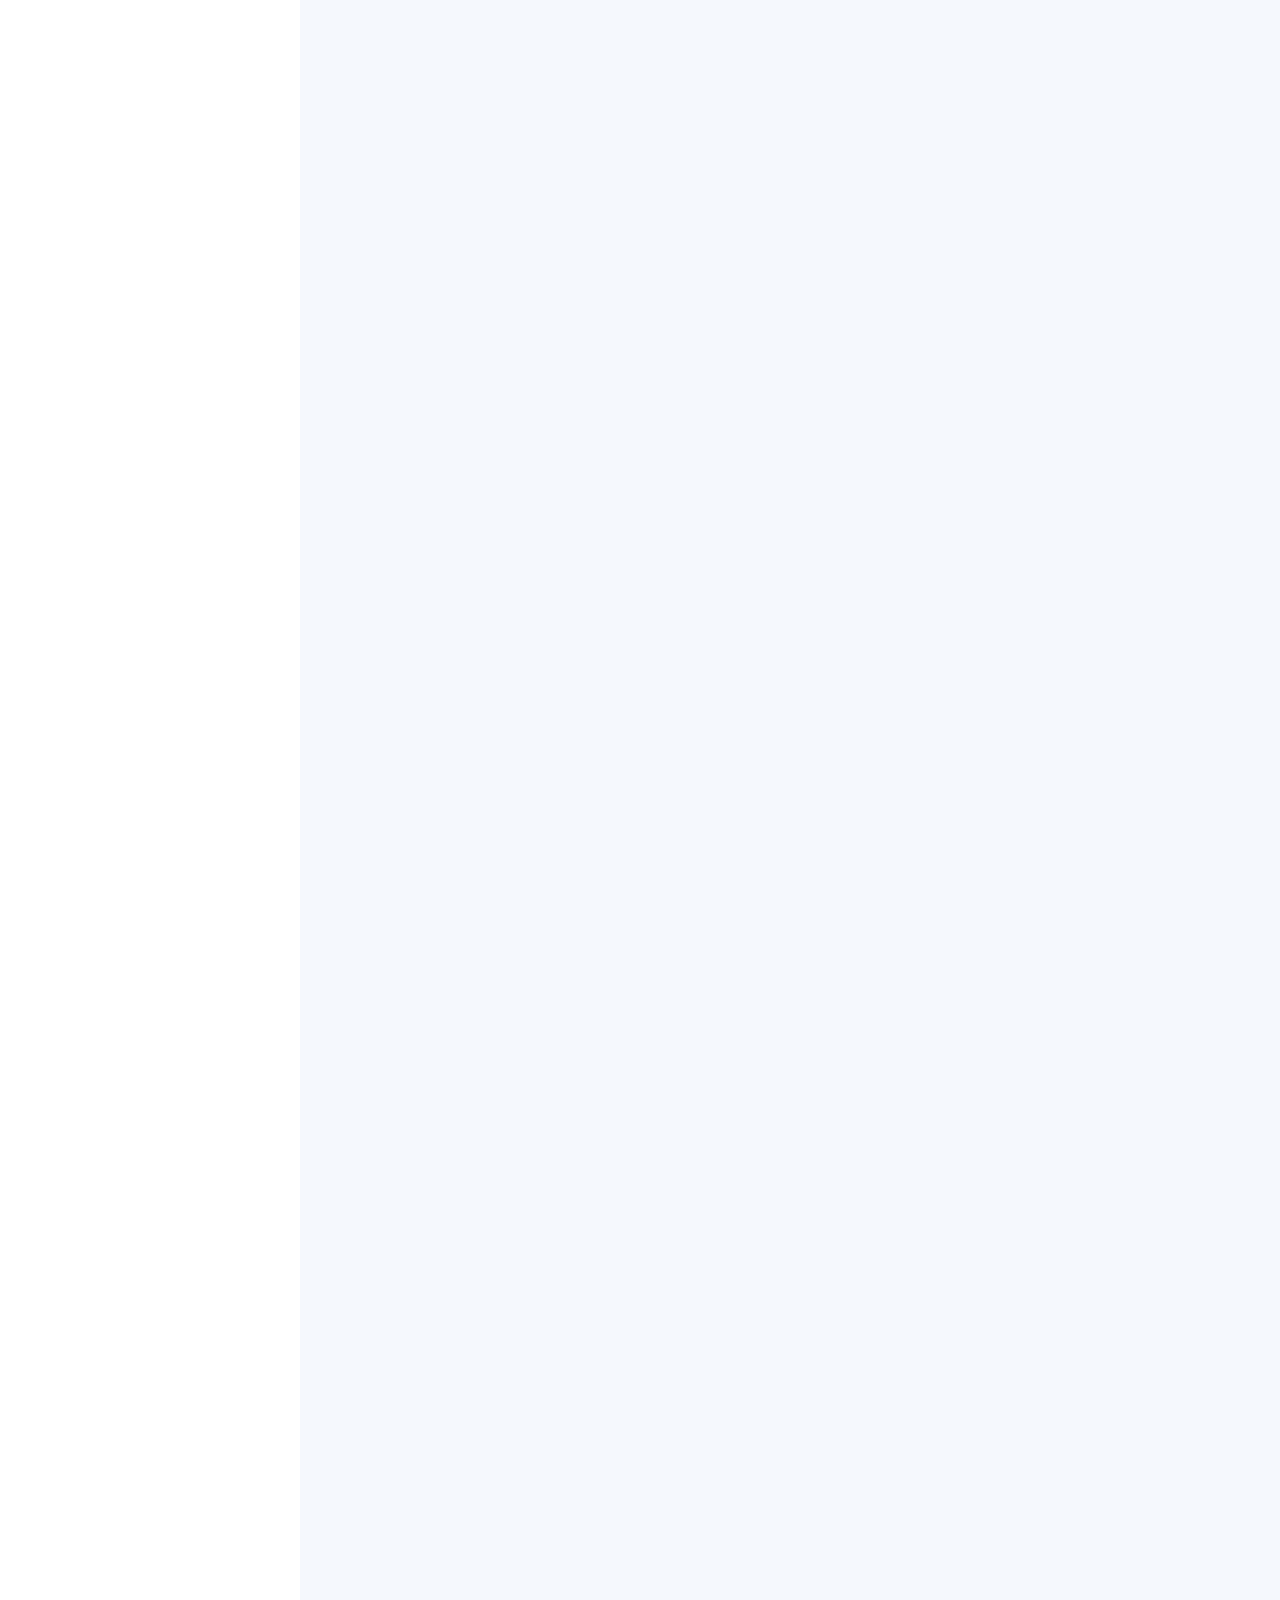
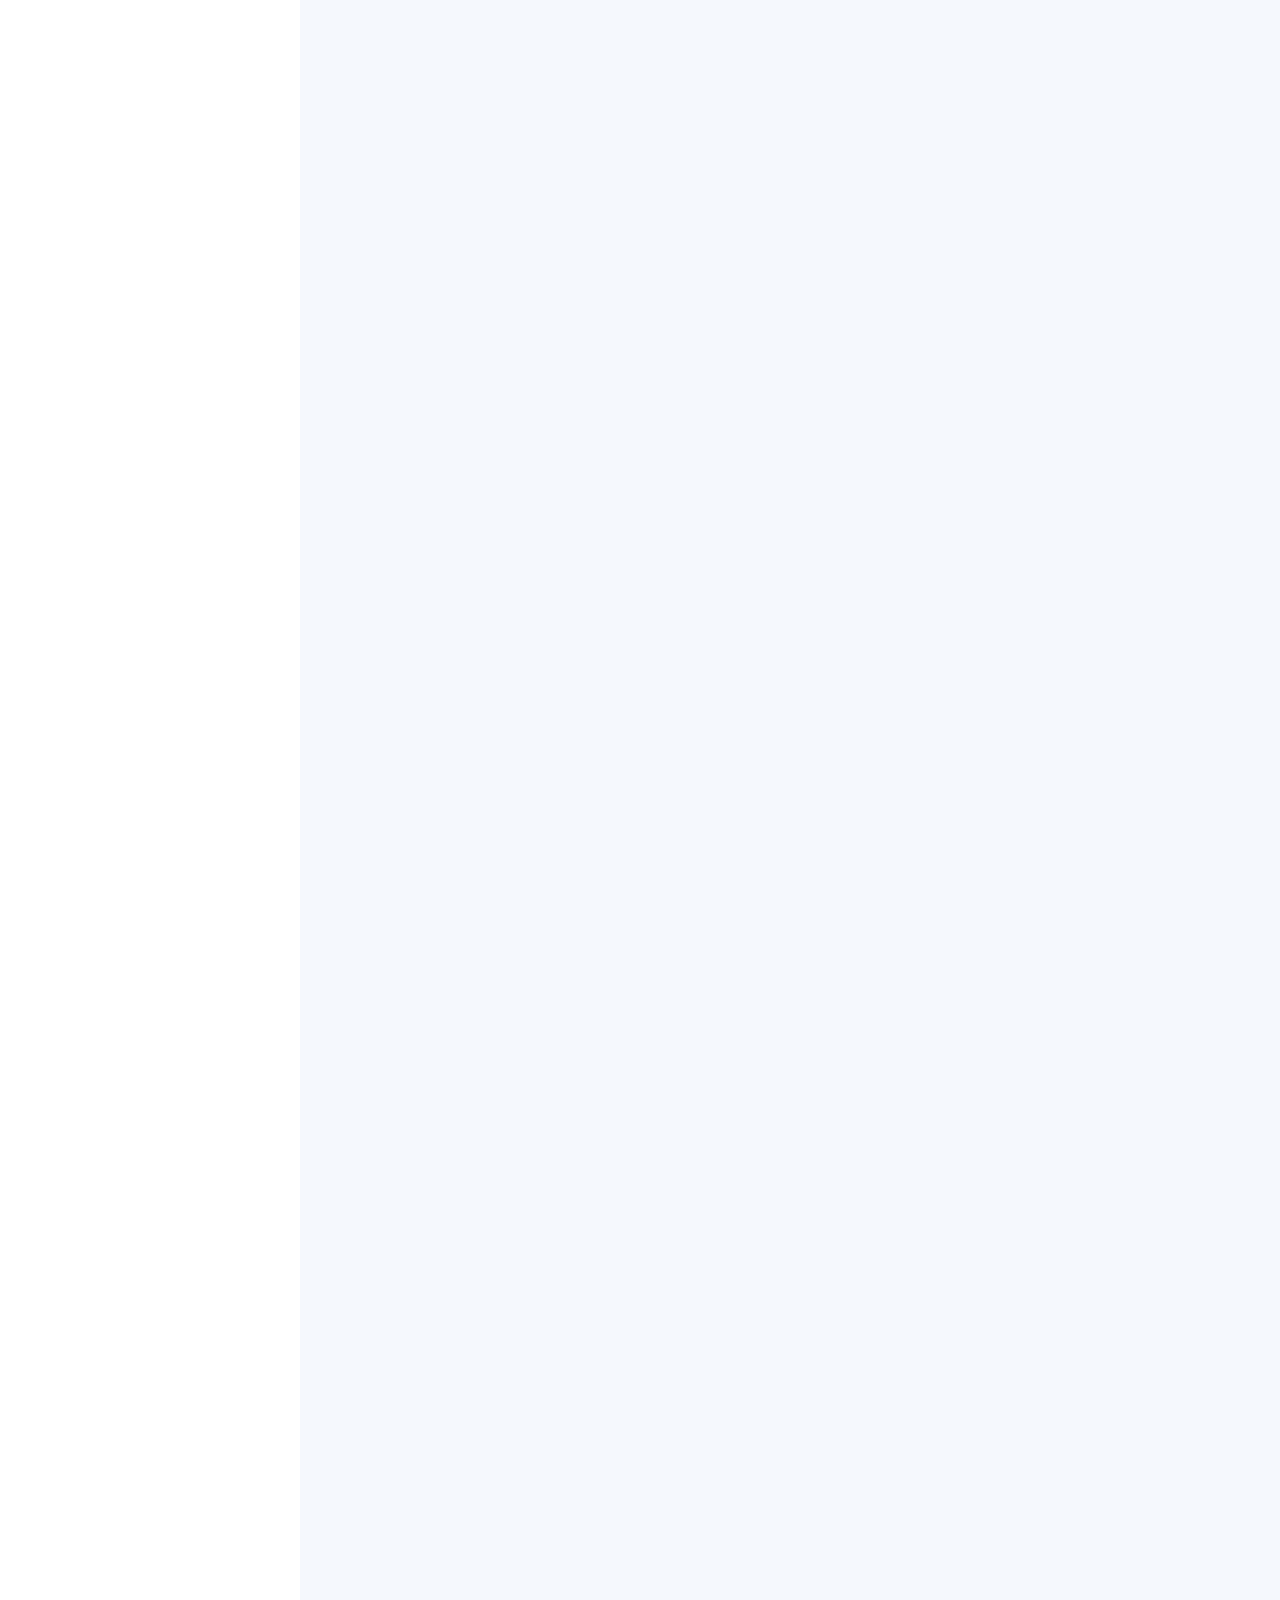
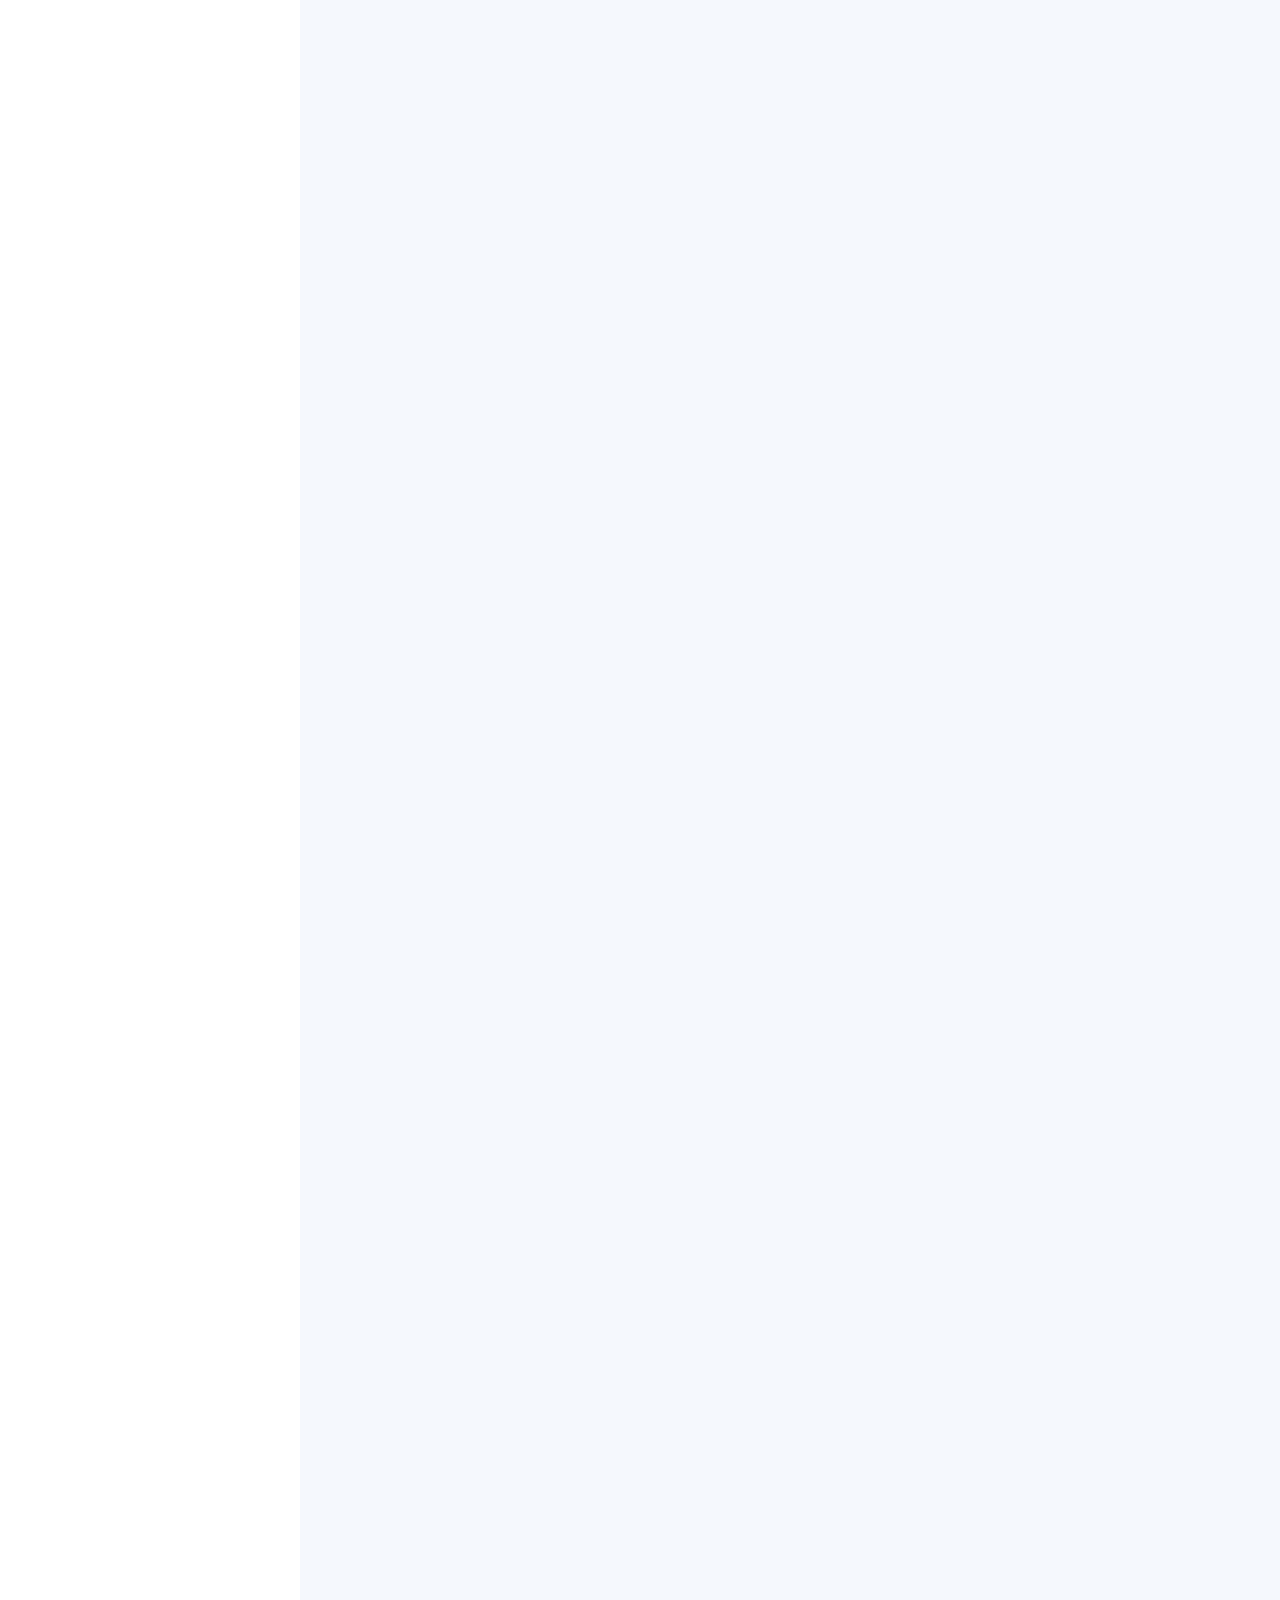
<file: index - 副本.html>
<!DOCTYPE html>
<html lang="en">

<head>
  <meta charset="utf-8">
  <meta content="width=device-width, initial-scale=1.0" name="viewport">

  <title>Zhou Gu's Homepage</title>
  <meta content="" name="description">
  <meta content="" name="keywords">

  <!-- Favicons -->
  <link href="assets/img/favicon.png" rel="icon">
  <link href="assets/img/apple-touch-icon.png" rel="apple-touch-icon">

  <!-- Google Fonts -->
  <link href="https://fonts.googleapis.com/css?family=Open+Sans:300,300i,400,400i,600,600i,700,700i|Raleway:300,300i,400,400i,500,500i,600,600i,700,700i|Poppins:300,300i,400,400i,500,500i,600,600i,700,700i" rel="stylesheet">

  <!-- Vendor CSS Files -->
  <link href="assets/vendor/aos/aos.css" rel="stylesheet">
  <link href="assets/vendor/bootstrap/css/bootstrap.min.css" rel="stylesheet">
  <link href="assets/vendor/bootstrap-icons/bootstrap-icons.css" rel="stylesheet">
  <link href="assets/vendor/boxicons/css/boxicons.min.css" rel="stylesheet">
  <link href="assets/vendor/glightbox/css/glightbox.min.css" rel="stylesheet">
  <link href="assets/vendor/swiper/swiper-bundle.min.css" rel="stylesheet">

  <!-- Template Main CSS File -->
  <link href="assets/css/style.css" rel="stylesheet">

  <!-- =======================================================
  * Template Name: iPortfolio
  * Updated: May 30 2023 with Bootstrap v5.3.0
  * Template URL: https://bootstrapmade.com/iportfolio-bootstrap-portfolio-websites-template/
  * Author: BootstrapMade.com
  * License: https://bootstrapmade.com/license/
  ======================================================== -->
</head>

<body>

  <!-- ======= Mobile nav toggle button ======= -->
  <i class="bi bi-list mobile-nav-toggle d-xl-none"></i>

  <!-- ======= Header ======= -->
  <header id="header">
    <div class="d-flex flex-column">

      <div class="profile">
        <img src="assets/img/profile-img.jpg" alt="" class="img-fluid rounded-circle">
        <h1 class="text-light"><a href="index.html">顾洲</a></h1>
      </div>

      <nav id="navbar" class="nav-menu navbar">
        <ul>
          <li><a href="#hero" class="nav-link scrollto active"><i class="bx bx-home"></i> <span>主页</span></a></li>
          <li><a href="#about" class="nav-link scrollto"><i class="bx bx-user"></i> <span>基本信息</span></a></li>
          <li><a href="#researchdir" class="nav-link scrollto"><i class="bx bx-user"></i> <span>研究方向</span></a></li>
          <li><a href="#eduexper" class="nav-link scrollto"><i class="bx bx-file-blank"></i> <span>教育经历</span></a></li>
          <li><a href="#workexper" class="nav-link scrollto"><i class="bx bx-file-blank"></i> <span>工作经历</span></a></li>
          <li><a href="#vistexper" class="nav-link scrollto"><i class="bx bx-user"></i> <span>访问经历</span></a></li>
          <li><a href="#project" class="nav-link scrollto"><i class="bx bx-user"></i> <span>科研项目</span></a></li>
          <li><a href="#portfolio" class="nav-link scrollto"><i class="bx bx-book-content"></i> <span>文章发表</span></a></li>
          <li><a href="#links" class="nav-link scrollto"><i class="bx bx-envelope"></i> <span>主要期刊</span></a></li>
          <li><a href="#services" class="nav-link scrollto"><i class="bx bx-server"></i> <span>团队成员</span></a></li>
          <li><a href="#contact" class="nav-link scrollto"><i class="bx bx-envelope"></i> <span>联系我们</span></a></li>
        </ul>
      </nav><!-- .nav-menu -->
    </div>
  </header><!-- End Header -->

  <!-- ======= Hero Section ======= -->
  <section id="hero" class="d-flex flex-column justify-content-center align-items-center">
    <div class="hero-container" data-aos="fade-in">
      <h1>顾洲</h1>
      <p>I'm a <span class="typed" data-typed-items="Professor, Teacher, Researcher"></span></p>
    </div>
  </section><!-- End Hero -->

  <main id="main">

    <!-- ======= About Section ======= -->
    <section id="about" class="about">
      <div class="container">

        <div class="section-title">
          <h2>基本信息</h2>
        </div>

        <div class="row">
          <div class="col-lg-3" data-aos="fade-right">
            <img src="assets/img/profile-img.jpg" class="img-fluid" alt="">
          </div>
          <div class="col-lg-8 pt-4 pt-lg-0 content" data-aos="fade-left">
            <h3>顾洲，博士，教授，博士生导师</h3>
            <p class="fst-italic">
            
            </p>
            <div class="row">
              <div class="col-lg-12">
              <p class="justified-align">
                顾 洲为江苏省“青蓝工程”学术带头人，南京林业大学学术委员会委员，南京林业大学控制科学与工程学科带头人，江苏省自动化学会理事、IEEE EPS专委会理事，云控制与决策委员会委员、网络科学与工程专委会委员等。
                主要从事网络控制系统、分布式控制与滤波、智能电网、智能交通等方面的理论及应用研究。 近年来在IEEE Transactions on Cybernetics、IEEE Transactions on Fuzzy Systems、IEEE Transactions on Industrial Informatics、IEEE Transactions on Systems, Man Cybernetics-Systems、
                IEEE Transactions on Neural Networks and Learning Systems、IEEE Transactions on Fuzzy Systems、Information Sciences 等刊物上发表SCI论文100余篇。
                发表在《IEEE Systems Journal》期刊的论文获得IEEE Systems Council 颁发的2022年度最佳论文奖（Best Paper Awards）。
              </p>
          </div>
        </div>

      </div>
    </section><!-- End About Section -->


    <!-- ======= 研究方向 Section ======= -->
    <section id="researchdir" class="研究方向 section-bg">
      <div class="container">
        <div class="section-title">
          <h2>研究方向</h2>
          <li>网络控制系统的分析与综合</li>
          <li>智能电网的建模与控制</li>
          <li>智能车联网的建模与控制</li>
        </div>
      </div>
    </section><!-- End 研究方向 Section -->


        <!-- ======= 教育经历 ======= -->
        <section id="eduexper" class="resume">
          <div class="container">
    
            <div class="section-title">
              <h2>教育经历</h2>
                <div class="resume-item">
                  <p>2007.04-2010.06，博士，南京航空航天大学，专业：控制理论与控制工程</p>
                </div>
                <div class="resume-item">
                  <p>2004.09-2007.03，硕士，南京航空航天大学，专业：控制理论与控制工程</p>
                </div>
                <div class="resume-item">
                  <p>1993.09-1997.06，学士，华北电力大学，专业：自动控制</p>
            </div>
        </section><!-- End 教育经历 -->

    <!-- ======= 工作经历 ======= -->
    <section id="workexper" class="resume">
      <div class="container">

        <div class="section-title">
          <h2>工作经历</h2>
            <div class="resume-item">
              <p>2021.09-2023.07 江苏省常州市新北区经发局副局长、三井街道副主任（挂职）</p>
            </div>
            <div class="resume-item">
              <p>2019.07今 创建南京林业大学 智能信息处理与控制研究所， 担任所长</p>
            </div>
            <div class="resume-item">
              <p>2013.02-今 南京林业大学 机械电子工程学院自动化系，副教授（2011-2017）/教授</p>
            </div>
            <div class="resume-item">
              <p>2013.04-2016.02 东南大学 自动化学院，博士后， 合作导师：费树岷教授 (原自动化学院院长)/教授</p>
            </div>
            <div class="resume-item">
              <p>2008.10-2013.02 南京师范大学 信息与控制研究所， 合作导师：岳东教授（现南京邮电大学自动化学院院长）</p>
            </div>
            <div class="resume-item">
              <p>1999.09-2013.02 南京师范大学 能源与机械工程学院，能环系, 系主任，讲师/副教授</p>
            </div>
            <div class="resume-item">
              <p>1997.08-1999.08 江苏省电力建设第一工程公司 技术员</p>
            </div>
          </div>
        </div>
    </section><!-- End 工作经历 -->

    <!-- ======= 访问经历 ======= -->
    <section id="vistexper" class="resume">
      <div class="container">

        <div class="section-title">
          <h2>访问经历</h2>
            <div class="resume-item">
              <p>2019. 07-2019. 09 澳大利亚 阿德莱德大学电子电气工程系访问学者, 合作导师：Peng Shi 教授（欧洲科学院院士，IEEE Fellow）</p>
            </div>
            <div class="resume-item">
              <p>2019.03-2019.04 韩国 韩国岭南大学电机工程系访问学者, 合作导师：Ju H. Park 教授（韩国科学 院院士，Chair Professor）</p>
            </div>
            <div class="resume-item">
              <p>2017.09-2017.10 香港 香港大学机械工程学院 (国家自然基金资助), 合作导师：Jams Lam 教授 (IEEE Fellow)</p>
            </div>
            <div class="resume-item">
              <p>2016.05-2017.04 英国 曼彻斯特大学电气电子工程学院（国家留学基金委资助, 合作导师：Zhengtao Ding 教授</p>
            </div>
            <div class="resume-item">
              <p>2011.09-2012.09 澳大利亚 中央昆士兰大学智能与网络系统中心（江苏省留学基金委资助）, 合 作导师：Qing-long Han 教授（教育部长江学者讲座教授，澳大利亚斯威本科技 大学副校长, 欧洲科学院院士，IEEE Fellow）</p>
            </div>
          </div>
        </div>
    </section><!-- End 访问经历 -->

        <!-- ======= 基金项目 ======= -->
        <section id="project" class="resume">
          <div class="container">
    
            <div class="section-title">
              <h2>科研项目</h2>
                <div class="resume-item">
                 <p>2023.09-2026.09 江苏省自然科学基金面上项目：网络攻击下信息物理系统的记忆型事件触发容侵控制，10万，主持</p>
                </div>
                <div class="resume-item">
                  <p>2021.01-2023.12 江苏省碳达峰碳中和科技创新专项资金项目——重大科技成果转化项目，4万，主持</p>
                </div>
                <div class="resume-item">
                  <p>2023.01-2026.12 国家自然基金面上项目：基于记忆型事件触发机制的信息物理系统的安全控制（62273183），54万，主持</p>
                </div>
                <div class="resume-item">
                  <p>2015.01-2018.12 国家自然基金面上项目：基于网络动态的分布式网络化互联系统的协同控制（61473156），79 万，主持</p>
                </div>
                <div class="resume-item">
                  <p>2019.01-2020.12 江苏省多运动体信息感知与协同控制重点实验室开放课题：基于多传感器融合和事件触发的网络化控制系统的安全控制，2.5 万，主持</p>
                </div>
                <div class="resume-item">
                  <p>2018.01-2021.12 江苏省“青蓝工程”中青年学术带头人培养对象资助项目 10 万，主持</p>
                </div>
                <div class="resume-item">
                  <p>  2014.01-2016.12 教育部博士点新教师基金：计及网络 QoS 和系统故障的网络化互联系统的可靠 性控制研究（011040159 ），4 万，主持  </p>
                </div>
                <div class="resume-item">
                  <p>  2014.01-2015.12 中国博士后基金：基于网络动态的分布式网络化互联系统的协同控制（61473156），5万，主持  </p>
                </div>
                <div class="resume-item">
                  <p>  2013.01-2015.12 江苏省博士后基金（A类资助）：基于混合触发机制的网络化互联系统的可靠性控制研究（1301009A），6万，主持  </p>
                </div>
                <div class="resume-item">
                  <p> 2010.01-2012.12 江苏省高校自然科学基金：网络控制系统的容错控制与综合调度，3万，主持  </p>
                </div>
                <div class="resume-item">
                  <p> 2010.01-2012.12  国家自然基金青年基金：网络控制系统的随机分析及量化控制研究（60904013），19万，主要参与  </p>
                </div>
                <div class="resume-item">
                  <p> 2008.01-2010.12 国家自然基金面上项目：稀土钨热电子发射式高温静电除尘技术研究（56776049），32万，主要参与  </p>
                </div>
              </div>
            </div>
        </section><!-- End 访问经历 -->


    <!-- ======= Publications Section ======= -->
    <section id="portfolio" class="portfolio section-bg">
      <div class="container">

        <div class="section-title">
          <h2>文章发表</h2>

        <div class="row" data-aos="fade-up">
          <div class="col-lg-12 d-flex justify-content-center">
            <ul id="portfolio-flters">
              <li data-filter="*" class="filter-active">All</li>
              <li data-filter=".filter-2023">2023</li>
              <li data-filter=".filter-2022">2022</li>
              <li data-filter=".filter-2021">2021</li>
              <li data-filter=".filter-2020">2020</li>
              <li data-filter=".filter-2019">2019</li>
              <li data-filter=".filter-2018">2018</li>
              <li data-filter=".filter-2017">2017</li>
              <li data-filter=".filter-2016">2016</li>
              <li data-filter=".filter-2015">2015</li>
              <li data-filter=".filter-2014">2014</li>
              <li data-filter=".filter-2013">2013</li>
              <li data-filter=".filter-2012">2012</li>
              <li data-filter=".filter-2011">2011</li>
              <li data-filter=".filter-2010">2010</li>
              <li data-filter=".filter-2009">2009</li>
              <li data-filter=".filter-2008">2008</li>
            </ul>
          </div>
        </div>

        <div class="row portfolio-container" data-aos="fade-up" data-aos-delay="100">


          <!-- E.g. col-lg-4: This class specifies that the element should occupy 4 columns out of the 12 columns available on large screens (desktops and larger devices). -->
          <!-- E.g. col-md-6: This class specifies that the element should occupy 6 columns out of the 12 columns available on medium-sized screens (tablets and smaller desktops).-->
          <div class="col-lg-12 col-md-12 portfolio-item filter-2023">
            <div class="portfolio-wrap">

              <h3 style="color: rgb(130, 130, 211);">2023年</h3>
              <ol>
                <li>
                  <p class="custom-paragraph">
                  Tingting Yin,   <b> Zhou Gu* </b>, Shen Yan,  <b> "Event-based formation control for multiple unmanned aerial vehicles under directed topology"</b>, 
                   <i> ISA Transactions </i>, 2023, DOI: 10.1016/j.isatra.2023.01.018.
                  <br> <!--line break-->
                  [<a href="https://www.sciencedirect.com/science/article/pii/S0019057823000186" target="_blank">HTML </a>|<a href="assets/publications/Event-based formation control for multiple unmanned aerial vehicles under directed topology.pdf" 
                  target="_blank">PDF </a>|<a href="assets/publications/citation-Event-based formation control for multiple unmanned aerial vehicles under directed topology.txt" target="_blank">Citation</a>]
                   </p>
                   </li>            
                  <br> <!--line break-->

                <li>
                  <p class="custom-paragraph">
                  Shen Yan,  <b> Zhou Gu</b>*, Ju H. Park and Xiangpeng Xie,  <b> " Sampled memory-event-triggered fuzzy load frequency control for wind power systems subject to outliers and transmission delays"</b>, 
                   <i> IEEE Transactions on Cybernetics </i>, DOI: 10.1109/TCYB.2022.3224386.
                  <br> <!--line break-->
                  [<a href=" https://ieeexplore.ieee.org/abstract/document/9973424" target="_blank">HTML </a>|<a href="assets/publications/Sampled memory-event-triggered fuzzy load frequency control for wind power systems subject to outliers and transmission delays.pdf" 
                  target="_blank">PDF </a>|<a href="assets/publications/citation-Sampled memory-event-triggered fuzzy load frequency control for wind power systems subject to outliers and transmission delays.txt" target="_blank">Citation</a>]
                   </p>
                   </li>            
                  <br> <!--line break-->
                    
                    
                <li>
                <p class="custom-paragraph">
               <b> Zhou Gu</b>, Dong Yue, Ju H. Park, Xiangpeng Xie,  <b> "Memory-event-triggered fault detection of networked IT2 T-S fuzzy systems"</b>, 
                 <i> IEEE Transactions on Cybernetics </i>, DOI: 10.1109/TCYB.2022.3155755.
                <br> <!--line break-->
                [<a href="https://ieeexplore.ieee.org/document/9733960" target="_blank">HTML </a>|<a href="assets/publications/Memory-Event-Triggered Fault Detection of Networked IT2 T–S Fuzzy Systems.pdf" 
                target="_blank">PDF </a>|<a href="assets/publications/citation-Memory-Event-Triggered Fault Detection of Networked IT2 T–S Fuzzy Systems.txt" target="_blank">Citation</a>]
                 </p>
                 </li>            
                <br> <!--line break-->
                    
                
                <li>
                    <p class="custom-paragraph">
                        <b> Zhou Gu</b>, D. Yue, C. K. Ahn, Shen Yan and Xiangpeng Xie, <b> "Segment-weighted information-based event-triggered mechanism for networked control systems"</b>,
                        <i> IEEE Transactions on Cybernetics </i>, 2022, doi: 10.1109/TCYB.2022.3215015.
                        <br> <!--line break-->
                        [<a href="https://ieeexplore.ieee.org/document/9931507" target="_blank">HTML </a>|<a
                            href="assets/publications/Segment-Weighted Information-Based Event-Triggered Mechanism for Networked Control Systems.pdf"
                            target="_blank">PDF </a>|<a
                            href="assets/publications/citation-Segment-Weighted Information-Based Event-Triggered Mechanism for Networked Control Systems.txt"
                            target="_blank">Citation</a>]
                    </p>
                </li>
                <br> <!--line break-->
                    
                
                <li>
                    <p class="custom-paragraph">
                      Tingting Yin,  <b> Zhou Gu</b>*, Ju H. Park, <b> "Event-based intermittent formation control of multi-UAV systems under deception attacks"</b>,
                        <i> IEEE Transactions on Neural Networks and Learning Systems </i>, DOI: 10.1109/TNNLS.2022.3227101.
                        <br> <!--line break-->
                        [<a href="https://ieeexplore.ieee.org/document/9982552" target="_blank">HTML </a>|<a
                            href="assets/publications/Event-Based Intermittent Formation Control of Multi-UAV Systems Under Deception Attacks.pdf"
                            target="_blank">PDF </a>|<a
                            href="assets/publications/citation-Event-Based Intermittent Formation Control of Multi-UAV Systems Under Deception Attacks.txt"
                            target="_blank">Citation</a>]
                    </p>
                </li>
                <br> <!--line break-->
              
              
                
                <li>
                    <p class="custom-paragraph">
                      Tingting Yin,  <b> Zhou Gu</b>* and Xiangpeng Xie, <b> "Observer-based event-triggered sliding mode control for secure formation tracking of multi-UAV systems"</b>,
                        <i> IEEE Transactions on Network Science and Engineering </i>, doi: 10.1109/TNSE.2022.3223978.
                        <br> <!--line break-->
                        [<a href="https://ieeexplore.ieee.org/document/9961897" target="_blank">HTML </a>|<a
                            href="assets/publications/Observer-Based Event-Triggered Sliding Mode Control for Secure Formation Tracking of Multi-UAV Systems.pdf"
                            target="_blank">PDF </a>|<a
                            href="assets/publications/citation-Observer-Based Event-Triggered Sliding Mode Control for Secure Formation Tracking of Multi-UAV Systems.txt"
                            target="_blank">Citation</a>]
                    </p>
                </li>
                <br> <!--line break-->
              
                
                <li>
                    <p class="custom-paragraph">
                     Xiang Sun,  <b> Zhou Gu</b>*, D. Yue and Xiangpeng Xie, <b> "Event-triggered h∞ filtering for cyber–physical systems against DoS attacks"</b>,
                        <i> IEEE Transactions on Systems, Man, and Cybernetics: Systems </i>, 2022, doi: 10.1109/TSMC.2022.3218023.
                        <br> <!--line break-->
                        [<a href="https://ieeexplore.ieee.org/document/9941188" target="_blank">HTML </a>|<a
                            href="assets/publications/Event-triggered h∞ filtering for cyber–physical systems against DoS attacks.pdf"
                            target="_blank">PDF </a>|<a
                            href="assets/publications/citation-Event-triggered h∞ filtering for cyber–physical systems against DoS attacks.txt"
                            target="_blank">Citation</a>]
                    </p>
                </li>
                <br> <!--line break-->
              
                
                <li>
                    <p class="custom-paragraph">
                   Shen Yan,  <b> Zhou Gu</b>*, Ju H. Park and Xiangpeng Xie, <b> "Distributed-delay-dependent stabilization for networked interval type-2 fuzzy systems with stochastic delay and actuator saturation"</b>,
                        <i> IEEE Transactions on Systems, Man, and Cybernetics: Systems </i>, doi: 10.1109/TSMC.2022.3223148.
                        <br> <!--line break-->
                        [<a href="https://ieeexplore.ieee.org/document/9941188" target="_blank">HTML </a>|<a
                            href="assets/publications/Distributed-delay-dependent stabilization for networked interval type-2 fuzzy systems with stochastic delay and actuator saturation.pdf"
                            target="_blank">PDF </a>|<a
                            href="assets/publications/citation-Distributed-delay-dependent stabilization for networked interval type-2 fuzzy systems with stochastic delay and actuator saturation.txt"
                            target="_blank">Citation</a>]
                    </p>
                </li>
                <br> <!--line break-->
              
              
                
                <li>
                    <p class="custom-paragraph">
                   Shen Yan,  <b> Zhou Gu</b>*, Ju H. Park and Xiangpeng Xie, <b> "Synchronization of delayed fuzzy neural networks with probabilistic communication delay and its application to image encryption"</b>,
                        <i> IEEE Transactions on Fuzzy Systems </i>, 2022, doi: 10.1109/TFUZZ.2022.3193757.
                        <br> <!--line break-->
                        [<a href="https://ieeexplore.ieee.org/document/9839515" target="_blank">HTML </a>|<a
                            href="assets/publications/Synchronization of Delayed Fuzzy Neural Networks with Probabilistic Communication Delay and Its Application to Image Encryption.pdf"
                            target="_blank">PDF </a>|<a
                            href="assets/publications/citation-Synchronization of Delayed Fuzzy Neural Networks with Probabilistic Communication Delay and Its Application to Image Encryption.txt"
                            target="_blank">Citation</a>]
                    </p>
                </li>
                <br> <!--line break-->
              
                
                <li>
                    <p class="custom-paragraph">
                   Xiangpeng Xie, L. Wan,  <b> Zhou Gu</b>, D. Yue and J. Sun, <b> "Enhanced resilient fuzzy stabilization of discrete-time Takagi–Sugeno systems based on augmented time-variant matrix approach"</b>,
                        <i> IEEE Transactions on Cybernetics </i>, 2022, doi: 10.1109/TCYB.2022.3179048.
                        <br> <!--line break-->
                        [<a href="https://ieeexplore.ieee.org/document/9801075" target="_blank">HTML </a>|<a
                            href="assets/publications/Enhanced Resilient Fuzzy Stabilization of Discrete-Time Takagi–Sugeno Systems Based on Augmented Time-Variant Matrix Approach.pdf"
                            target="_blank">PDF </a>|<a
                            href="assets/publications/citation-Enhanced Resilient Fuzzy Stabilization of Discrete-Time Takagi–Sugeno Systems Based on Augmented Time-Variant Matrix Approach.txt"
                            target="_blank">Citation</a>]
                    </p>
                </li>
                <br> <!--line break-->

              </ol>
            </div>
          </div>

          <div class="col-lg-12 col-md-12 portfolio-item filter-2022">
            <div class="portfolio-wrap">

              <h3 style="color: rgb(130, 130, 211);">2022年</h3>
              <ol>

                  <li>
                      <p class="custom-paragraph">
                      <b> Zhou Gu</b>, Choon Ki Ahn, Shen Yan ,Xiangpeng Xie, Dong Yue, <b> "Event-triggered filter design based on average measurement output for networked unmanned surface vehicles"</b>,
                          <i> IEEE Transactions on Circuits and Systems II: Express Briefs </i>, vol. 69, no. 9, pp. 3804-3808, Sept. 2022.
                          <br> <!--line break-->
                          [<a href="https://ieeexplore.ieee.org/document/9775175" target="_blank">HTML </a>|<a
                              href="assets/publications/Event-Triggered Filter Design Based on Average Measurement Output for Networked Unmanned Surface Vehicles.pdf"
                              target="_blank">PDF </a>|<a
                              href="assets/publications/citation-Event-Triggered Filter Design Based on Average Measurement Output for Networked Unmanned Surface Vehicles.txt"
                              target="_blank">Citation</a>]
                      </p>
                  </li>
                  <br> <!--line break-->

                  <li>
                      <p class="custom-paragraph">
                      <b> Zhou Gu</b>, Choon Ki Ahn, Dong Yue, Xiangpeng Xie, <b> "Event-triggered H∞ filtering for T-S fuzzy-model-based nonlinear networked systems with multisensors against dos attacks"</b>,
                          <i> IEEE Transactions on Cybernetics </i>, vol. 52, no. 6, pp. 5311-5321, June 2022. (一区)
                          <br> <!--line break-->
                          [<a href="https://ieeexplore.ieee.org/document/9250020" target="_blank">HTML </a>|<a
                              href="assets/publications/Event-Triggered H∞ Filtering for T–S Fuzzy-Model-Based Nonlinear Networked Systems With Multisensors Against DoS Attacks.pdf"
                              target="_blank">PDF </a>|<a
                              href="assets/publications/citation-Event-Triggered H∞ Filtering for T–S Fuzzy-Model-Based Nonlinear Networked Systems With Multisensors Against DoS Attacks.txt"
                              target="_blank">Citation</a>]
                      </p>
                  </li>
                  <br> <!--line break-->

                  <li>
                      <p class="custom-paragraph">
                      <b> Zhou Gu</b>, Shen Yan, C. K. Ahn, Dong Yue, Xiangpeng Xie, <b> "Event-Triggered Dissipative Tracking Control of Networked Control Systems With Distributed Communication Delay"</b>,
                          <i> IEEE Systems Journal </i>, vol. 16, no. 2, pp. 3320-3330, June 2022. （二区）
                          <br> <!--line break-->
                          [<a href="https://ieeexplore.ieee.org/document/9444909" target="_blank">HTML </a>|<a
                              href="assets/publications/Event-Triggered Dissipative Tracking Control of Networked Control Systems With Distributed Communication Delay.pdf"
                              target="_blank">PDF </a>|<a
                              href="assets/publications/citation-Event-Triggered Dissipative Tracking Control of Networked Control Systems With Distributed Communication Delay.txt"
                              target="_blank">Citation</a>]
                      </p>
                  </li>
                  <br> <!--line break-->


                  <li>
                      <p class="custom-paragraph">
                   Gu, Zhou, Shen Yan; Ju H. Park; Xiangpeng Xie. <b> "Event-triggered synchronization of chaotic Lur’e systems via memory-based triggering approach"</b>,
                          <i> IEEE Transactions on Circuits and Systems II: Express Briefs  </i>, vol. 69, no. 3, pp. 1427-1431, March 2022. （二区）
                          <br> <!--line break-->
                          [<a href="https://ieeexplore.ieee.org/document/9542969" target="_blank">HTML </a>|<a
                              href="assets/publications/Event-triggered synchronization of chaotic Lur’e systems via memory-based triggering approach.pdf"
                              target="_blank">PDF </a>|<a
                              href="assets/publications/citation-Event-triggered synchronization of chaotic Lur’e systems via memory-based triggering approach.txt"
                              target="_blank">Citation</a>]
                      </p>
                  </li>
                  <br> <!--line break-->

                  <li>
                      <p class="custom-paragraph">
                    <b> Zhou Gu</b>; Xiang Sun; Hak-Keung Lam; Dong Yue; Xiangpeng Xie. <b> "Event-based secure control of T-S fuzzy-based 5-DoF active semivehicle suspension systems subject to dos attacks"</b>,
                          <i> IEEE Transactions on Fuzzy Systems  </i>, vol. 30, no. 6, pp. 2032-2043, June 2022.
                          <br> <!--line break-->
                          [<a href="https://ieeexplore.ieee.org/document/9404851" target="_blank">HTML </a>|<a
                              href="assets/publications/Event-Based Secure Control of T–S Fuzzy-Based 5-DOF Active Semivehicle Suspension Systems Subject to DoS Attacks.pdf"
                              target="_blank">PDF </a>|<a
                              href="assets/publications/citation-Event-Based Secure Control of T–S Fuzzy-Based 5-DOF Active Semivehicle Suspension Systems Subject to DoS Attacks.txt"
                              target="_blank">Citation</a>]
                      </p>
                  </li>
                  <br> <!--line break-->

                  <li>
                      <p class="custom-paragraph">
                    Xiufeng Mu,  <b> Zhou Gu</b>, Linzhi Hua, <b> "Memory-based event-triggered leader-following consensus for T-S fuzzy multi-agent systems subject to deception attacks"</b>,
                          <i> Journal of the franklin institute  </i>, vol. 359, no.1,pp. 599-618, Jan, 2022（二区）
                          <br> <!--line break-->
                          [<a href="https://www.sciencedirect.com/science/article/pii/S0016003221006359" target="_blank">HTML </a>|<a
                              href="assets/publications/Memory-based event-triggered leader-following consensus for T-S fuzzy multi-agent systems subject to deception attacks.pdf"
                              target="_blank">PDF </a>|<a
                              href="assets/publications/citation-Memory-based event-triggered leader-following consensus for T-S fuzzy multi-agent systems subject to deception attacks.txt"
                              target="_blank">Citation</a>]
                      </p>
                  </li>
                  <br> <!--line break-->

                  <li>
                      <p class="custom-paragraph">
                    Shen Yan,  <b> Zhou Gu</b>*, Sing Kiong Nguang, <b> "Memory-event-triggered output control of neural networks with mixed delays"</b>,
                          <i> IEEE Transactions on Neural Networks and Learning Systems </i>, vol. 33, no. 11, pp. 6905-6915, Nov. 2022. （一区）
                          <br> <!--line break-->
                          [<a href="https://ieeexplore.ieee.org/document/9447170" target="_blank">HTML </a>|<a
                              href="assets/publications/Memory-event-triggered output control of neural networks with mixed delays.pdf"
                              target="_blank">PDF </a>|<a
                              href="assets/publications/citation-Memory-event-triggered output control of neural networks with mixed delays.txt"
                              target="_blank">Citation</a>]
                      </p>
                  </li>
                  <br> <!--line break-->

                  <li>
                      <p class="custom-paragraph">
                    Shen Yan,  <b> Zhou Gu</b>*, Ju H. Park, Xiangpeng Xie and C. Dou,  <b> "Probability-density-dependent load frequency control of power systems with random delays and cyber-attacks via circuital implementation"</b>,
                          <i> IEEE Transactions on Smart Grid </i>, vol. 13, no. 6, pp. 4837-4847, Nov. 2022, doi: 10.1109/TSG.2022.3178976.
                          <br> <!--line break-->
                          [<a href="https://ieeexplore.ieee.org/document/9785632" target="_blank">HTML </a>|<a
                              href="assets/publications/Probability-Density-Dependent Load Frequency Control of Power Systems With Random Delays and Cyber-Attacks via Circuital Implementation.pdf"
                              target="_blank">PDF </a>|<a
                              href="assets/publications/citation-Probability-Density-Dependent Load Frequency Control of Power Systems With Random Delays and Cyber-Attacks via Circuital Implementation.txt"
                              target="_blank">Citation</a>]
                      </p>
                  </li>
                  <br> <!--line break-->

                  <li>
                      <p class="custom-paragraph">
                    Shen Yan,  <b> Zhou Gu</b>*, Ju H. Park, <b> "Lyapunov-function-based event-triggered control of nonlinear discrete-time cyber–physical systems"</b>,
                          <i> IEEE Transactions on Circuits and Systems II: Express Briefs </i>, vol. 69, no. 6, pp. 2817-2821, June 2022.
                          <br> <!--line break-->
                          [<a href="https://ieeexplore.ieee.org/document/9686064" target="_blank">HTML </a>|<a
                              href="assets/publications/Lyapunov-function-based event-triggered control of nonlinear discrete-time cyber–physical systems.pdf"
                              target="_blank">PDF </a>|<a
                              href="assets/publications/citation-Lyapunov-function-based event-triggered control of nonlinear discrete-time cyber–physical systems.txt"
                              target="_blank">Citation</a>]
                      </p>
                  </li>
                  <br> <!--line break-->

                  <li>
                      <p class="custom-paragraph">
                    Shen Yan,  <b> Zhou Gu</b>*, Ju H. Park and Xiangpeng Xie, <b> "Adaptive memory-event-triggered static output control of T-S fuzzy wind turbine systems"</b>,
                          <i> IEEE Transactions on Fuzzy Systems </i>, vol. 30, no. 9, pp. 3894-3904, Sept. 2022.
                          <br> <!--line break-->
                          [<a href="https://ieeexplore.ieee.org/document/9645358" target="_blank">HTML </a>|<a
                              href="assets/publications/Adaptive Memory-Event-Triggered Static Output Control of T–S Fuzzy Wind Turbine Systems.pdf"
                              target="_blank">PDF </a>|<a
                              href="assets/publications/citation-Adaptive Memory-Event-Triggered Static Output Control of T–S Fuzzy Wind Turbine Systems.txt"
                              target="_blank">Citation</a>]
                      </p>
                  </li>
                  <br> <!--line break-->

                  <li>
                      <p class="custom-paragraph">
                    Fan Yang,  <b> Zhou Gu</b>*, Lingzhi Hua, Shen Yan, <b> "A resource-aware control approach to vehicle platoons under false data injection attacks"</b>,
                          <i> ISA Transactions </i>, vol. 131, 2022, Pages 367-376.
                          <br> <!--line break-->
                          [<a href="https://www.sciencedirect.com/science/article/pii/S0019057822002099" target="_blank">HTML </a>|<a
                              href="assets/publications/A resource-aware control approach to vehicle platoons under false data injection attacks.pdf"
                              target="_blank">PDF </a>|<a
                              href="assets/publications/citation-A resource-aware control approach to vehicle platoons under false data injection attacks.txt"
                              target="_blank">Citation</a>]
                      </p>
                  </li>
                  <br> <!--line break-->

                  <li>
                      <p class="custom-paragraph">
                    Xiangpeng Xie; Xuan Qiu;  <b> Zhou Gu</b>, <b> "Observer-based multi-instant fuzzy state estimation of discrete-time nonlinear circuits via a new slack variables technique"</b>,
                          <i> IEEE Transactions On Circuits and Systems II: Express Briefs </i>, vol. 69, no. 4, pp. 2191-2195, April 2022.
                          <br> <!--line break-->
                          [<a href="https://ieeexplore.ieee.org/document/9622753" target="_blank">HTML </a>|<a
                              href="assets/publications/Observer-Based Multi-Instant Fuzzy State Estimation of Discrete-Time Nonlinear Circuits via a New Slack Variables Technique.pdf"
                              target="_blank">PDF </a>|<a
                              href="assets/publications/citation-Observer-Based Multi-Instant Fuzzy State Estimation of Discrete-Time Nonlinear Circuits via a New Slack Variables Technique.txt"
                              target="_blank">Citation</a>]
                      </p>
                  </li>
                  <br> <!--line break-->

                  <li>
                      <p class="custom-paragraph">
                    Xiangpeng Xie; Cong Wei;  <b> Zhou Gu</b>, Kaibo Shi, <b> "Relaxed resilient fuzzy stabilization of discrete-time Takagi–Sugeno systems via a higher order time-variant balanced matrix method"</b>,
                          <i> IEEE Transactions on Fuzzy Systems </i>, vol. 30, no. 11, pp. 5044-5050, Nov. 2022.
                          <br> <!--line break-->
                          [<a href="https://ieeexplore.ieee.org/document/9697430" target="_blank">HTML </a>|<a
                              href="assets/publications/Relaxed Resilient Fuzzy Stabilization of Discrete-Time Takagi–Sugeno Systems via a Higher Order Time-Variant Balanced Matrix Method.pdf"
                              target="_blank">PDF </a>|<a
                              href="assets/publications/citation-Relaxed Resilient Fuzzy Stabilization of Discrete-Time Takagi–Sugeno Systems via a Higher Order Time-Variant Balanced Matrix Method.txt"
                              target="_blank">Citation</a>]
                      </p>
                  </li>
                  <br> <!--line break-->

                  <li>
                      <p class="custom-paragraph">
                    Xiangpeng Xie, Chang Xu and  <b> Zhou Gu</b>, <b> "Further Studies on State Estimation of Discrete-Time Nonlinear Circuits Based on a Switching-Type Multi-Instant Fuzzy Observer"</b>,
                          <i> IEEE Transactions on Circuits and Systems II: Express Briefs </i>, vol. 69, no. 8, pp. 3505-3509, Aug. 2022.
                          <br> <!--line break-->
                          [<a href="https://ieeexplore.ieee.org/document/9740229" target="_blank">HTML </a>|<a
                              href="assets/publications/Further Studies on State Estimation of Discrete-Time Nonlinear Circuits Based on a Switching-Type Multi-Instant Fuzzy Observer.pdf"
                              target="_blank">PDF </a>|<a
                              href="assets/publications/citation-Further Studies on State Estimation of Discrete-Time Nonlinear Circuits Based on a Switching-Type Multi-Instant Fuzzy Observer.txt"
                              target="_blank">Citation</a>]
                      </p>
                  </li>
                  <br> <!--line break-->

                  <li>
                      <p class="custom-paragraph">
                    Bowei Ji, Xiao Zhang, Shen Yan. <b> "Event⁃Triggered and Deception Attack⁃ Based Load Frequency Control for Power Systems[J]"</b>,
                          <i> Journal of Liaoning University of Petroleum & Chemical Technology </i>, 2022, 42(4): 87.
                          <br> <!--line break-->
                          [<a href="https://kns.cnki.net/kcms2/article/abstract?v=3uoqIhG8C44YLTlOAiTRKibYlV5Vjs7iJTKGjg9uTdeTsOI_ra5_Xe8UAljImMSPNZm6nskBQXrPTdFc76HtwmRM28VrM42S&uniplatform=NZKPT" target="_blank">HTML </a>|<a
                              href="assets/publications/Event⁃Triggered and Deception Attack⁃ Based Load Frequency Control for Power Systems.pdf"
                              target="_blank">PDF </a>|<a
                              href="assets/publications/citation-Event⁃Triggered and Deception Attack⁃ Based Load Frequency Control for Power Systems.txt"
                              target="_blank">Citation</a>]
                      </p>
                  </li>
                  <br> <!--line break-->

                <li>
                    <p class="custom-paragraph">
                  Bowei Ji,  <b> Zhou Gu</b> and Xiufeng Mu, <b> "A novel event-triggered control of dc microgrids against probabilistic actuator fault"</b>,
                        <i> IEEE Access </i>, vol. 10, pp. 71186-71193, 2022.
                        <br> <!--line break-->
                        [<a href="https://ieeexplore.ieee.org/document/9815235" target="_blank">HTML </a>|<a
                            href="assets/publications/A Novel Event-Triggered Control of DC Microgrids Against Probabilistic Actuator Fault.pdf"
                            target="_blank">PDF </a>|<a
                            href="assets/publications/citation-A Novel Event-Triggered Control of DC Microgrids Against Probabilistic Actuator Fault.txt"
                            target="_blank">Citation</a>]
                    </p>
                </li>
                <br> <!--line break-->

              </ol>
            </div>
          </div>

          <div class="col-lg-12 col-md-12 portfolio-item filter-2021">
            <div class="portfolio-wrap">

              <h3 style="color: rgb(130, 130, 211);">2021年</h3>
              <ol>

                  <li>
                      <p class="custom-paragraph">
                     <b> Zhou Gu</b>; Peng Shi; Dong Yue; Shen Yan; Xiangpeng Xie, <b> "Fault estimation and fault-tolerant control for networked systems based on an adaptive memory-based event-triggered mechanism"</b>,
                          <i> IEEE Transactions on Network Science and Engineering </i>, 2021, 8(4): 3233 - 3241.（三区）
                          <br> <!--line break-->
                          [<a href="https://ieeexplore.ieee.org/document/9523775" target="_blank">HTML </a>|<a
                              href="assets/publications/Fault Estimation and Fault-Tolerant Control for Networked Systems Based on an Adaptive Memory-Based Event-Triggered Mechanism.pdf"
                              target="_blank">PDF </a>|<a
                              href="assets/publications/citation-Fault Estimation and Fault-Tolerant Control for Networked Systems Based on an Adaptive Memory-Based Event-Triggered Mechanism.txt"
                              target="_blank">Citation</a>]
                      </p>
                  </li>
                  <br> <!--line break-->


                  <li>
                      <p class="custom-paragraph">
                     <b> Zhou Gu</b>, Tingting Yin, Zhentao Ding, <b> "Path tracking control of autonomous vehicles subject to deception attacks via a learning-based event-triggered mechanism"</b>,
                          <i> IEEE Transactions on Neural Networks and Learning Systems </i>, 2021, 32(12): 5644 - 5653. (一区)
                          <br> <!--line break-->
                          [<a href="https://ieeexplore.ieee.org/document/9354512" target="_blank">HTML </a>|<a
                              href="assets/publications/Path Tracking Control of Autonomous Vehicles Subject to Deception Attacks via a Learning-Based Event-Triggered Mechanism.pdf"
                              target="_blank">PDF </a>|<a
                              href="assets/publications/citation-Path Tracking Control of Autonomous Vehicles Subject to Deception Attacks via a Learning-Based Event-Triggered Mechanism.txt"
                              target="_blank">Citation</a>]
                      </p>
                  </li>
                  <br> <!--line break-->

                  <li>
                      <p class="custom-paragraph">
                     <b> Zhou Gu</b>, Ju H. Park, Dong Yue, Zheng-Guang Wu, and Xiangpeng Xie. <b> "Event triggered security output feedback control for networked interconnected systems subject to cyber-attacks"</b>,
                          <i> IEEE Transactions on Systems Man Cybernetics-Systems </i>, 2021, 51(10), 6197 – 6206. （一区）
                          <br> <!--line break-->
                          [<a href="https://ieeexplore.ieee.org/document/8951242" target="_blank">HTML </a>|<a
                              href="assets/publications/Event-Triggered Security Output Feedback Control for Networked Interconnected Systems Subject to Cyber-Attacks.pdf"
                              target="_blank">PDF </a>|<a
                              href="assets/publications/citation-Event-Triggered Security Output Feedback Control for Networked Interconnected Systems Subject to Cyber-Attacks.txt"
                              target="_blank">Citation</a>]
                      </p>
                  </li>
                  <br> <!--line break-->

                  <li>
                      <p class="custom-paragraph">
                     <b> Zhou Gu</b>, Peng Shi, Dong Yue, Shen Yan, Xiangpeng Xie, <b> "Memory-based continuous event-triggered control for networked T-S fuzzy systems against cyber-attacks"</b>,
                          <i> IEEE Transactions on Fuzzy Systems </i>, Oct. 2021, 29(10), 3118 – 3129.（一区）
                          <br> <!--line break-->
                          [<a href="https://ieeexplore.ieee.org/document/9152136" target="_blank">HTML </a>|<a
                              href="assets/publications/Memory-Based Continuous Event-Triggered Control for Networked T–S Fuzzy Systems Against Cyberattacks.pdf"
                              target="_blank">PDF </a>|<a
                              href="assets/publications/citation-Memory-Based Continuous Event-Triggered Control for Networked T–S Fuzzy Systems Against Cyberattacks.txt"
                              target="_blank">Citation</a>]
                      </p>
                  </li>
                  <br> <!--line break-->

                  <li>
                        <p class="custom-paragraph">
                      Yan, Shen, Sing Kiong Nguang*, and  <b> Zhou Gu</b>*, <b> "$H_\infty$ Weighted Integral Event-Triggered Synchronization of Neural Networks with Mixed Delays "</b>,
                            <i> IEEE Transactions on Industrial Informatics </i>, Apr. 2021, 17(4), 2365 – 2375.（一区）
                            <br> <!--line break-->
                            [<a href="https://ieeexplore.ieee.org/document/9123556" target="_blank">HTML </a>|<a
                                href="assets/publications/H∞ Weighted Integral Event-Triggered Synchronization of Neural Networks With Mixed Delays.pdf"
                                target="_blank">PDF </a>|<a
                                href="assets/publications/citation-H∞ Weighted Integral Event-Triggered Synchronization of Neural Networks With Mixed Delays.txt"
                                target="_blank">Citation</a>]
                        </p>
                  </li>
                  <br> <!--line break-->

                  <li>
                      <p class="custom-paragraph">
                    Shen Yan,  <b> Zhou Gu</b>*, Choon Ki Ahn, <b> " Memory-event-triggered H-infty filtering of unmanned surface vehicles with communication delays"</b>,
                          <i> IEEE Transactions on Circuits and Systems--II: Express Briefs </i>, Jul. 2021, 68(7), 2463 – 2467. （二区）
                          <br> <!--line break-->
                          [<a href="https://ieeexplore.ieee.org/document/9319726" target="_blank">HTML </a>|<a
                              href="assets/publications/Memory-Event-Triggered H∞ Filtering of Unmanned Surface Vehicles With Communication Delays.pdf"
                              target="_blank">PDF </a>|<a
                              href="assets/publications/citation-Memory-Event-Triggered H∞ Filtering of Unmanned Surface Vehicles With Communication Delays.txt"
                              target="_blank">Citation</a>]
                      </p>
                  </li>
                  <br> <!--line break-->

                  <li>
                      <p class="custom-paragraph">
                    Shen Yan;  <b> Zhou Gu</b>*; Ju H. Park. <b>" Memory-Event-Triggered $H_{\infty }$ Load Frequency Control of Multi-Area Power Systems With Cyber-Attacks and Communication Delays "</b>,
                          <i>  IEEE Transactions on Network Science and Engineering </i>, 2021, 8(2):1571-1583. （三区）
                          <br> <!--line break-->
                          [<a href="https://ieeexplore.ieee.org/document/9373911" target="_blank">HTML </a>|<a
                              href="assets/publications/Memory-Event-Triggered H∞ Load Frequency Control of Multi-Area Power Systems With Cyber-Attacks and Communication Delays.pdf"
                              target="_blank">PDF </a>|<a
                              href="assets/publications/citation-Memory-Event-Triggered H∞ Load Frequency Control of Multi-Area Power Systems With Cyber-Attacks and Communication Delays.txt"
                              target="_blank">Citation</a>]
                      </p>
                  </li>
                  <br> <!--line break-->

                  <li>
                      <p class="custom-paragraph">
                    严沈，顾洲* , 费树岷，Zhengtao Ding， <b>"基于记忆型事件触发的信息物理系统的安全状态估计"</b>,
                          <i> 中国科学</i>, 51(8):1302-1315, 2021.
                          <br> <!--line break-->
                          [<a href="https://kns.cnki.net/kcms2/article/abstract?v=3uoqIhG8C44YLTlOAiTRKibYlV5Vjs7iy_Rpms2pqwbFRRUtoUImHZFZ--gDK-DMDduYtcr1Uq613zI52AUvIJCM6YjVtUxN&uniplatform=NZKPT" target="_blank">HTML </a>|<a
                              href="assets/publications/基于记忆型事件触发的信息物理系统的安全状态估计.pdf"
                              target="_blank">PDF </a>|<a
                              href="assets/publications/citation-基于记忆型事件触发的信息物理系统的安全状态估计.txt"
                              target="_blank">Citation</a>]
                      </p>
                  </li>
                  <br> <!--line break-->

                  <li>
                      <p class="custom-paragraph">
                    Xiang Sun,  <b> Zhou Gu</b>*, Fan Yang, Yan Shen, <b>" Memory-event-trigger-based secure control of cloud-aided active suspension systems against deception attacks "</b>,
                          <i>  Information Sciences </i>, 2021,543:1-17 Jan. （一区）
                          <br> <!--line break-->
                          [<a href="https://www.sciencedirect.com/science/article/pii/S0020025520306447" target="_blank">HTML </a>|<a
                              href="assets/publications/Memory-event-trigger-based secure control of cloud-aided active suspension systems against deception attacks.pdf"
                              target="_blank">PDF </a>|<a
                              href="assets/publications/citation-Memory-event-trigger-based secure control of cloud-aided active suspension systems against deception attacks.txt"
                              target="_blank">Citation</a>]
                      </p>
                  </li>
                  <br> <!--line break-->

                  <li>
                      <p class="custom-paragraph">
                    Tingting Ying,  <b> Zhou Gu</b>*, <b>" Security control for adaptive event-triggered networked control systems under deception attacks "</b>,
                          <i>  IEEE Access </i>, 2020, DOI: 10.1109/ACCESS.2020.3043238.
                          <br> <!--line break-->
                          [<a href="https://ieeexplore.ieee.org/document/9286587" target="_blank">HTML </a>|<a
                              href="assets/publications/Security Control for Adaptive Event-Triggered Networked Control Systems Under Deception Attacks.pdf"
                              target="_blank">PDF </a>|<a
                              href="assets/publications/citation-Security Control for Adaptive Event-Triggered Networked Control Systems Under Deception Attacks.txt"
                              target="_blank">Citation</a>]
                      </p>
                  </li>
                  <br> <!--line break-->

                  <li>
                      <p class="custom-paragraph">
                    Tianyi Xiong,  <b> Zhou Gu</b>*. <b>" Observer-based adaptive fixed-time formation control for multi-agent systems with unknown uncertainties "</b>,
                          <i>  Neurocomputing </i>, Jan. 2021, 423: 506-517.（二区）
                          <br> <!--line break-->
                          [<a href="https://www.sciencedirect.com/science/article/pii/S0925231220316635" target="_blank">HTML </a>|<a
                              href="assets/publications/Observer-based adaptive fixed-time formation control for multi-agent systems with unknown uncertainties.pdf"
                              target="_blank">PDF </a>|<a
                              href="assets/publications/citation-Observer-based adaptive fixed-time formation control for multi-agent systems with unknown uncertainties.txt"
                              target="_blank">Citation</a>]
                      </p>
                  </li>
                  <br> <!--line break-->

                  <li>
                      <p class="custom-paragraph">
                    Tianyi Xiong,  <b> Zhou Gu</b>*, Jiangqiang Yi, Zhiqiang Pu, <b>" Fixed-time adaptive observer-based time-varying formation control for multi-agent systems with directed topologies "</b>,
                          <i>  Neurocomputing </i>, 2021, 463, 483-494.（二区）
                          <br> <!--line break-->
                          [<a href="https://www.sciencedirect.com/science/article/pii/ S0925231221012777 " target="_blank">HTML </a>|<a
                              href="assets/publications/Fixed-time adaptive observer-based time-varying formation control for multi-agent systems with directed topologies.pdf"
                              target="_blank">PDF </a>|<a
                              href="assets/publications/citation-Fixed-time adaptive observer-based time-varying formation control for multi-agent systems with directed topologies.txt"
                              target="_blank">Citation</a>]
                      </p>
                  </li>
                  <br> <!--line break-->

                  <li>
                      <p class="custom-paragraph">
                    Yang, Fan,  <b> Zhou Gu</b>*, and Shen Yan. <b>" Switched event-based control for nonlinear cyber-physical systems under deception attacks "</b>,
                          <i> Nonlinear Dynamics </i>, vol. 106, 2245–2257, 2021. （二区）
                          <br> <!--line break-->
                          [<a href="https://link.springer.com/article/10.1007/s11071-021-06825-1 " target="_blank">HTML </a>|<a
                              href="assets/publications/Switched event-based control for nonlinear cyber-physical systems under deception attacks.pdf"
                              target="_blank">PDF </a>|<a
                              href="assets/publications/citation-Switched event-based control for nonlinear cyber-physical systems under deception attacks.txt"
                              target="_blank">Citation</a>]
                      </p>
                  </li>
                  <br> <!--line break-->

              </ol>
            </div>
          </div>

          <div class="col-lg-12 col-md-12 portfolio-item filter-2020">
            <div class="portfolio-wrap">

              <h3 style="color: rgb(130, 130, 211);">2020年</h3>
              <ol>
                
                  <li>
                      <p class="custom-paragraph">
                    Xiaohong Zhou,  <b> Zhou Gu</b>*, <b>" Event-triggered $H_\infty$ filter design of T-S fuzzy systems subject to hybrid attacks and sensor saturation "</b>,
                          <i> IEEE Access </i>, 2020,8：126530-126539.
                          <br> <!--line break-->
                          [<a href="https://ieeexplore.ieee.org/document/9139198" target="_blank">HTML </a>|<a
                              href="assets/publications/Event-Triggered H∞ Filter Design of T-S Fuzzy Systems Subject to Hybrid Attacks and Sensor Saturation.pdf"
                              target="_blank">PDF </a>|<a
                              href="assets/publications/citation-Event-Triggered H∞ Filter Design of T-S Fuzzy Systems Subject to Hybrid Attacks and Sensor Saturation.txt"
                              target="_blank">Citation</a>]
                      </p>
                  </li>
                  <br> <!--line break-->


                  <li>
                      <p class="custom-paragraph">
                    Fan Yang,  <b> Zhou Gu</b>*, Engang Tian, Shen Yan. <b>" Event-based switching control for networked switched systems under nonperiodic DoS jamming attacks "</b>,
                          <i> IET Control Theory & Applications </i>, Dec. 2020, 14(19), 3097 – 3106. （二区）
                          <br> <!--line break-->
                          [<a href="https://ietresearch.onlinelibrary.wiley.com/doi/full/10.1049/iet-cta.2020.0536" target="_blank">HTML </a>|<a
                              href="assets/publications/Event-based switching control for networked switched systems under nonperiodic DoS jamming attacks.pdf"
                              target="_blank">PDF </a>|<a
                              href="assets/publications/citation-Event-based switching control for networked switched systems under nonperiodic DoS jamming attacks.txt"
                              target="_blank">Citation</a>]
                      </p>
                  </li>
                  <br> <!--line break-->


                  <li>
                        <p class="custom-paragraph">
                      Fan Yang,  <b> Zhou Gu</b>*, Jun Cheng, Jinliang Liu，<b>" Event-driven Finite-Time Control for Continuous-time Networked Switched Systems under Cyber Attacks "</b>,
                            <i> Journal of the Franklin Institute </i>, 2020, 357(16): 11690-11709 (Nov) （二区）
                            <br> <!--line break-->
                            [<a href="https://www.sciencedirect.com/science/article/abs/pii/S0016003219307082" target="_blank">HTML </a>|<a
                                href="assets/publications/Event-driven finite-time control for continuous-time networked switched systems under cyber attacks.pdf"
                                target="_blank">PDF </a>|<a
                                href="assets/publications/citation-Event-driven finite-time control for continuous-time networked switched systems under cyber attacks.txt"
                                target="_blank">Citation</a>]
                        </p>
                    </li>
                    <br> <!--line break-->


                  <li>
                        <p class="custom-paragraph">
                       Yan Shen, Fan Yang, and  <b> Zhou Gu</b>*，<b>" Derivative-based event-triggered control for networked systems with quantization "</b>,
                            <i> Applied Mathematics and Computation </i>, 2020, 383: 125359. （一区）
                            <br> <!--line break-->
                            [<a href="https://www.sciencedirect.com/science/article/abs/pii/S0096300320303234" target="_blank">HTML </a>|<a
                                href="assets/publications/Derivative-based event-triggered control for networked systems with quantization.pdf"
                                target="_blank">PDF </a>|<a
                                href="assets/publications/citation-Derivative-based event-triggered control for networked systems with quantization.txt"
                                target="_blank">Citation</a>]
                        </p>
                    </li>
                    <br> <!--line break-->

              <li>
                  <p class="custom-paragraph">
                 <b> Zhou Gu</b>, Xiaohong Zhou, Tao Zhang, Fan Yang, Mouquan Shen. <b>" Event-triggered filter design for nonlinear cyber-physical systems subject to deception attacks "</b>,
                      <i> ISA transactions </i>, 2020, 104:130-137. （二区）
                      <br> <!--line break-->
                      [<a href="https://www.sciencedirect.com/science/article/abs/pii/S001905781930117X" target="_blank">HTML </a>|<a
                          href="assets/publications/Event-triggered filter design for nonlinear cyber–physical systems subject to deception attacks.pdf"
                          target="_blank">PDF </a>|<a
                          href="assets/publications/citation-Event-triggered filter design for nonlinear cyber–physical systems subject to deception attacks.txt"
                          target="_blank">Citation</a>]
                  </p>
              </li>
              <br> <!--line break-->


              </ol>
            </div>
          </div>

          <div class="col-lg-12 col-md-12 portfolio-item filter-2019">
            <div class="portfolio-wrap">

              <h3 style="color: rgb(130, 130, 211);">2019年</h3>
              <ol>
                
                  <li>
                      <p class="custom-paragraph">
                    Xiaohong Zhou,  <b> Zhou Gu</b>*, Fan Yang, <b>" Resilient event-triggered output feedback control for load frequency control systems subject to cyber attacks "</b>,
                          <i> IEEE Access </i>, 2019,7:58951-58958.
                          <br> <!--line break-->
                          [<a href="https://ieeexplore.ieee.org/document/8704716" target="_blank">HTML </a>|<a
                              href="assets/publications/Resilient Event-Triggered Output Feedback Control for Load Frequency Control Systems Subject to Cyber Attacks.pdf"
                              target="_blank">PDF </a>|<a
                              href="assets/publications/citation-Resilient Event-Triggered Output Feedback Control for Load Frequency Control Systems Subject to Cyber Attacks.txt"
                              target="_blank">Citation</a>]
                      </p>
                  </li>
                  <br> <!--line break-->
              
              
                  <li>
                      <p class="custom-paragraph">
                     <b> Zhou Gu</b>, Tao Zhang, Zhao Huan, Fan Yang, Mouquan Shen, <b>" A novel event-triggered mechanism for networked cascade control system with stochastic nonlinearities and actuator failures "</b>,
                          <i> Journal of the Franklin Institute </i>, 2019, 356(4): 1955-1974. （二区）
                          <br> <!--line break-->
                          [<a href="https://www.sciencedirect.com/science/article/abs/pii/S001600321930050X" target="_blank">HTML </a>|<a
                              href="assets/publications/A novel event-triggered mechanism for networked cascade control system with stochastic nonlinearities and actuator failures.pdf"
                              target="_blank">PDF </a>|<a
                              href="assets/publications/citation-A novel event-triggered mechanism for networked cascade control system with stochastic nonlinearities and actuator failures.txt"
                              target="_blank">Citation</a>]
                      </p>
                  </li>
                  <br> <!--line break-->
              
              
                  <li>
                      <p class="custom-paragraph">
                     <b> Zhou Gu</b>, Peng Shi, Dong Yue, Zhentao Ding, <b>" Decentralized Adaptive Event-Triggered H-infinity Filtering for a Class of Networked Nonlinear Interconnected Systems "</b>,
                          <i> IEEE Transcations on Cybernetics </i>, 2019, 49（5）：1570-1579 （一区）
                          <br> <!--line break-->
                          [<a href="https://ieeexplore.ieee.org/document/8293799" target="_blank">HTML </a>|<a
                              href="assets/publications/Decentralized Adaptive Event-Triggered H∞ Filtering for a Class of Networked Nonlinear Interconnected Systems.pdf"
                              target="_blank">PDF </a>|<a
                              href="assets/publications/citation-Decentralized Adaptive Event-Triggered H∞ Filtering for a Class of Networked Nonlinear Interconnected Systems.txt"
                              target="_blank">Citation</a>]
                      </p>
                  </li>
                  <br> <!--line break-->
              
              </ol>
            </div>
          </div>

          <div class="col-lg-12 col-md-12 portfolio-item filter-2018">
            <div class="portfolio-wrap">

              <h3 style="color: rgb(130, 130, 211);">2018年</h3>
              <ol>
                
                  <li>
                      <p class="custom-paragraph">
                     <b> Zhou Gu</b>, Zhao Huan, Dong Yue, Fan Yang，<b>" Event-triggered dynamic output feedback control for networked control systems with probabilistic nonlinearities "</b>,
                          <i> Information Sciences </i>, 2018,457-458:99-112.（一区）
                          <br> <!--line break-->
                          [<a href="https://www.sciencedirect.com/science/article/abs/pii/S0020025518303621" target="_blank">HTML </a>|<a
                              href="assets/publications/Event-triggered dynamic output feedback control for networked control systems with probabilistic nonlinearities.pdf"
                              target="_blank">PDF </a>|<a
                              href="assets/publications/citation-Event-triggered dynamic output feedback control for networked control systems with probabilistic nonlinearities.txt"
                              target="_blank">Citation</a>]
                      </p>
                  </li>
                  <br> <!--line break-->
              
              
                  <li>
                      <p class="custom-paragraph">
                    <b> Zhou Gu</b>, Dong Yue, Engang Tian.<b> "On designing of an adaptive event-triggered communication scheme for nonlinear networked interconnected control systems "</b>,
                          <i> Information Sciences </i>, 2018, 422：257-270. （一区）
                          <br> <!--line break-->
                          [<a href="https://www.sciencedirect.com/science/article/abs/pii/S002002551631444X " target="_blank">HTML </a>|<a
                              href="assets/publications/On designing of an adaptive event-triggered communication scheme for nonlinear networked interconnected control systems.pdf"
                              target="_blank">PDF </a>|<a
                              href="assets/publications/citation-On designing of an adaptive event-triggered communication scheme for nonlinear networked interconnected control systems.txt"
                              target="_blank">Citation</a>]
                      </p>
                  </li>
                  <br> <!--line break-->
              
              
                  <li>
                      <p class="custom-paragraph">
                     Lijuan Zha, EngangTian, Xiangpeng Xie,  <b> Zhou Gu</b>, JieCao.<b>" Decentralized event-triggered H∞ control for neural networks subject to cyber-attacks "</b>,
                          <i> Information Sciences </i>, 457 (2018): 141-155.（一区）
                          <br> <!--line break-->
                          [<a href="https://www.sciencedirect.com/science/article/abs/pii/S0020025518302585" target="_blank">HTML </a>|<a
                              href="assets/publications/Decentralized event-triggered H∞ control for neural networks subject to cyber-attacks.pdf"
                              target="_blank">PDF </a>|<a
                              href="assets/publications/citation-Decentralized event-triggered H∞ control for neural networks subject to cyber-attacks.txt"
                              target="_blank">Citation</a>]
                      </p>
                  </li>
                  <br> <!--line break-->
              
              </ol>
            </div>
          </div>

          <div class="col-lg-12 col-md-12 portfolio-item filter-2017">
            <div class="portfolio-wrap">

              <h3 style="color: rgb(130, 130, 211);">2017年</h3>
              <ol>
                
                  <li>
                      <p class="custom-paragraph">
                      <b> Zhou Gu</b>, Dong Yue, Jingliang Liu. <b>" $H_\infty$ tracking control of nonlinear networked systems with a novel adaptive event-triggered communication scheme "</b>,
                          <i> Journal of the Franklin Institute </i>, 42017, 354:3540–3553.（二区）
                          <br> <!--line break-->
                          [<a href="https://www.sciencedirect.com/science/article/abs/pii/S0016003217300935" target="_blank">HTML </a>|<a
                              href="assets/publications/H∞ tracking control of nonlinear networked systems with a novel adaptive event-triggered communication scheme.pdf"
                              target="_blank">PDF </a>|<a
                              href="assets/publications/citation-H∞ tracking control of nonlinear networked systems with a novel adaptive event-triggered communication scheme.txt"
                              target="_blank">Citation</a>]
                      </p>
                  </li>
                  <br> <!--line break-->
              
              
                  <li>
                      <p class="custom-paragraph">
                      <b> Zhou Gu</b>, Tian E, Liu J. <b>" Adaptive event-triggered control of a class of nonlinear networked systems "</b>,
                          <i> Journal of the Franklin Institute </i>, 2017，354: 3854-3871. （二区）
                          <br> <!--line break-->
                          [<a href="https://www.sciencedirect.com/science/article/abs/pii/S0016003217300996" target="_blank">HTML </a>|<a
                              href="assets/publications/Adaptive event-triggered control of a class of nonlinear networked systems.pdf"
                              target="_blank">PDF </a>|<a
                              href="assets/publications/citation-Adaptive event-triggered control of a class of nonlinear networked systems.txt"
                              target="_blank">Citation</a>]
                      </p>
                  </li>
                  <br> <!--line break-->
              
              
                  <li>
                      <p class="custom-paragraph">
                      <b> Zhou Gu</b>, Shi P, Yue D. <b>" An adaptive event‐triggering scheme for networked interconnected control system with stochastic uncertainty "</b>,
                          <i> International Journal of Robust and Nonlinear Control </i>, 2017, 27( 2): 236–251.（二区）
                          <br> <!--line break-->
                          [<a href="https://onlinelibrary.wiley.com/doi/full/10.1002/rnc.3570" target="_blank">HTML </a>|<a
                              href="assets/publications/An adaptive event-triggering scheme for networked interconnected control system with stochastic uncertainty.pdf"
                              target="_blank">PDF </a>|<a
                              href="assets/publications/citation-An adaptive event-triggering scheme for networked interconnected control system with stochastic uncertainty.txt"
                              target="_blank">Citation</a>]
                      </p>
                  </li>
                  <br> <!--line break-->
              
              
                  <li>
                      <p class="custom-paragraph">
                      <b> Zhou Gu</b>, Linghui Yang; Gangen Tian; Huan Zhao. <b>" Event-triggered reliable H_\infty filter design for networked systems with multiple sensor distortions: a probabilistic partition approach "</b>,
                          <i> ISA transactions </i>, 2017, 66(1):2-9. （二区）
                          <br> <!--line break-->
                          [<a href="https://www.sciencedirect.com/science/article/abs/pii/S0019057816303214" target="_blank">HTML </a>|<a
                              href="assets/publications/Event-triggered reliable H_infty filter design for networked systems with multiple sensor distortion A probabilistic partition approach.pdf"
                              target="_blank">PDF </a>|<a
                              href="assets/publications/citation-Event-triggered reliable H_infty filter design for networked systems with multiple sensor distortion A probabilistic partition approach.txt"
                              target="_blank">Citation</a>]
                      </p>
                  </li>
                  <br> <!--line break-->
              
              </ol>
            </div>
          </div>

          <div class="col-lg-12 col-md-12 portfolio-item filter-2016">
            <div class="portfolio-wrap">

              <h3 style="color: rgb(130, 130, 211);">2016年</h3>
              <ol>
                
                  <li>
                      <p class="custom-paragraph">
                     Yang L, Gao L, Gu Z*, et al. <b>" H∞ controller design for continuous networked control systems based on a switched system approach "</b>,
                          <i>2016 Chinese Control and Decision Conference (CCDC). IEEE </i>, 2016: 2306-2311. (EI)
                          <br> <!--line break-->
                          [<a href="https://ieeexplore.ieee.org/abstract/document/7531370" target="_blank">HTML </a>|<a
                              href="assets/publications/H∞ controller design for continuous networked control systems based on a switched system approach.pdf"
                              target="_blank">PDF </a>|<a
                              href="assets/publications/citation-H∞ controller design for continuous networked control systems based on a switched system approach.txt"
                              target="_blank">Citation</a>]
                      </p>
                  </li>
                  <br> <!--line break-->
              
              合作发表：
                  <li>
                      <p class="custom-paragraph">
                   Jinliang Liu,  <b> Zhou Gu</b> , Shumin Fei, <b>" Reliable control for nonlinear systems with stochastic actuators fault and random delays through a T-S fuzzy model approach" </b>,
                          <i> Acta Mathematicae Applicatae Sinica(English Series) </i>, 2016, 32(2): 395-406 （SCI）
                          <br> <!--line break-->
                          [<a href="https://link.springer.com/article/10.1007/s10255-016-0566-9" target="_blank">HTML </a>|<a
                              href="assets/publications/Reliable control for nonlinear systems with stochastic actuators fault and random delays through a T-S fuzzy model approach.pdf"
                              target="_blank">PDF </a>|<a
                              href="assets/publications/citation-Reliable control for nonlinear systems with stochastic actuators fault and random delays through a T-S fuzzy model approach.txt"
                              target="_blank">Citation</a>]
                      </p>
                  </li>
                  <br> <!--line break-->
              
              
                  <li>
                      <p class="custom-paragraph">
                   Yang Y, Dong Y, Zhou G. <b>" Observer-based adaptive fault-tolerant control of a class of nonlinear systems with actuator failures "</b>,
                          <i> Ukacc, International Conference on Control. IEEE </i>, 2016:1-6. (EI)
                          <br> <!--line break-->
                          [<a href="https://ieeexplore.ieee.org/abstract/document/7737605" target="_blank">HTML </a>|<a
                              href="assets/publications/Observer-based adaptive fault-tolerant control of a class of nonlinear systems with actuator failures.pdf"
                              target="_blank">PDF </a>|<a
                              href="assets/publications/citation-Observer-based adaptive fault-tolerant control of a class of nonlinear systems with actuator failures.txt"
                              target="_blank">Citation</a>]
                      </p>
                  </li>
                  <br> <!--line break-->
              
              </ol>
            </div>
          </div>


          <div class="col-lg-12 col-md-12 portfolio-item filter-2015">
            <div class="portfolio-wrap">

              <h3 style="color: rgb(130, 130, 211);">2015年</h3>
              <ol>
                合作发表：                
                    <li>
                        <p class="custom-paragraph">
                     Zhao Y, Li Q, Gu Z. <b>" Early smoke detection of forest fire video using CS Adaboost algorithm "</b>,
                            <i> Optik-International Journal for Light and Electron Optics </i>, 2015, 126(19): 2121-2124. （SCI）
                            <br> <!--line break-->
                            [<a href="https://www.sciencedirect.com/science/article/abs/pii/S0030402615003952" target="_blank">HTML </a>|<a
                                href="assets/publications/Early smoke detection of forest fire video using CS Adaboost algorithm.pdf"
                                target="_blank">PDF </a>|<a
                                href="assets/publications/citation-Early smoke detection of forest fire video using CS Adaboost algorithm.txt"
                                target="_blank">Citation</a>]
                        </p>
                    </li>
                    <br> <!--line break-->
                
                
                    <li>
                        <p class="custom-paragraph">
                     Shen M, Yan S, Tang Z,  <b> Zhou Gu</b>. <b>" Finite-time H∞ filtering of Markov jump systems with incomplete transition probabilities: a probability approach "</b>,
                            <i> Signal Processing, IET </i>, 2015, 9(7): 572-578.
                            <br> <!--line break-->
                            [<a href="https://ietresearch.onlinelibrary.wiley.com/doi/full/10.1049/iet-spr.2014.0376" target="_blank">HTML </a>|<a
                                href="assets/publications/Finite-time H∞ filtering of Markov jump systems with incomplete transition probabilities a probability approach.pdf"
                                target="_blank">PDF </a>|<a
                                href="assets/publications/citation-Finite-time H∞ filtering of Markov jump systems with incomplete transition probabilities a probability approach.txt"
                                target="_blank">Citation</a>]
                        </p>
                    </li>	
                    <br> <!--line break-->
                
                
                   <li>
                        <p class="custom-paragraph">
                     Jinliang Liu; Shumin Fei; Engang Tian;  <b> Zhou Gu</b>. <b>" Co-design of event generator and filtering for a class of T-S fuzzy systems with stochastic sensor faults "</b>,
                            <i> Fuzzy Sets and Systems </i>, vol.273, pp.124-140, 2015.
                            <br> <!--line break-->
                            [<a href="https://www.sciencedirect.com/science/article/abs/pii/S0165011414004205" target="_blank">HTML </a>|<a
                                href="assets/publications/Co-design of event generator and filtering for a class of T–S fuzzy systems with stochastic sensor faults.pdf"
                                target="_blank">PDF </a>|<a
                                href="assets/publications/citation-Co-design of event generator and filtering for a class of T–S fuzzy systems with stochastic sensor faults.txt"
                                target="_blank">Citation</a>]
                        </p>
                    </li>	
                    <br> <!--line break-->
                
                
                    <li>
                        <p class="custom-paragraph">
                     Qiujie Li, Yaqin Zhao,  <b> Zhou Gu</b>. <b>" Design of loss function for cost-sensitive learning "</b>,
                            <i> Control Theory & Applications </i>, 32(5),pp 695-702, 2015 (EI)
                            <br> <!--line break-->
                            [<a href="https://kns.cnki.net/kcms2/article/abstract?v=3uoqIhG8C44YLTlOAiTRKibYlV5Vjs7ir5D84hng_y4D11vwp0rrtagsPvvfhtkyaeSYuBhv7RdDikMy0Xyfdu2olYZkZFSg&uniplatform=NZKPT " target="_blank">HTML </a>|<a
                                href="assets/publications/Design of loss function for cost-sensitive learning.pdf"
                                target="_blank">PDF </a>|<a
                                href="assets/publications/citation-Design of loss function for cost-sensitive learning.txt"
                                target="_blank">Citation</a>]
                        </p>
                    </li>	
                    <br> <!--line break-->
                
              </ol>
            </div>
          </div>

          <div class="col-lg-12 col-md-12 portfolio-item filter-2014">
            <div class="portfolio-wrap">

              <h3 style="color: rgb(130, 130, 211);">2014年</h3>
              <ol>
                
                  <li>
                      <p class="custom-paragraph">
                    <b> Zhou Gu</b>, Shumin Fei, Yaqin Zhao, Engang Tian. <b>"Robust control of automotive active seat-suspension system subject to actuator saturation"</b>,
                          <i> Journal of Dynamic Systems, Measurement and Control </i>, 136 (4), pp. 041022, 2014.
                          <br> <!--line break-->
                          [<a href="https://asmedigitalcollection.asme.org/dynamicsystems/article-abstract/136/4/041022/371881/Robust-Control-of-Automotive-Active-Seat" target="_blank">HTML </a>|<a
                              href="assets/publications/Robust Control of Automotive Active Seat-Suspension System Subject to Actuator Saturation.pdf"
                              target="_blank">PDF </a>|<a
                              href="assets/publications/citation-Robust Control of Automotive Active Seat-Suspension System Subject to Actuator Saturation.txt"
                              target="_blank">Citation</a>]
                      </p>
                  </li>	
                  <br> <!--line break-->
              
              
                  <li>
                      <p class="custom-paragraph">
                    <b> Zhou Gu</b>, Shumin Fei∗, Dong Yue,Engang Tian. <b>" H∞ filtering for discrete-time systems subject to stochastic missing measurements: a decomposition approach "</b>,
                          <i> International Journal of Systems Science </i>, 45(7), pp 1356-1363, 2014.
                          <br> <!--line break-->
                          [<a href="https://www.tandfonline.com/doi/full/10.1080/00207721.2013.871372" target="_blank">HTML </a>|<a
                              href="assets/publications/H∞ filtering for discrete-time systems subject to stochastic missing measurements a decomposition approach.pdf"
                              target="_blank">PDF </a>|<a
                              href="assets/publications/citation-H∞ filtering for discrete-time systems subject to stochastic missing measurements a decomposition approach.txt"
                              target="_blank">Citation</a>]
                      </p>
                  </li>	
                  <br> <!--line break-->
              
              
                 <li>
                      <p class="custom-paragraph">
                   Gu Zhou, Fei Shumin, Zhuang Baochun, Shi Guangtao. <b>" Output feedback reliable H∞ control for networked control system "</b>,
                          <i> Communications in Computer and Information Science </i>, vol 462, pp 459-467, 2014. (EI)
                          <br> <!--line break-->
                          [<a href="https://link.springer.com/chapter/10.1007/978-3-662-45261-5_48" target="_blank">HTML </a>|<a
                              href="assets/publications/Output Feedback Reliable H  ∞  Control for Networked Control System.pdf"
                              target="_blank">PDF </a>|<a
                              href="assets/publications/citation-Output Feedback Reliable H  ∞  Control for Networked Control System.txt"
                              target="_blank">Citation</a>]
                      </p>
                  </li>	
                  <br> <!--line break-->
              
              
                 <li>
                      <p class="custom-paragraph">
                   Zhuang, Baochun; Shi, Guangtao; Gu Zhou*. <b>" Gain-scheduled H-infinity control for networked superheated steam temperature "</b>,
                          <i> 26th Chinese Control and Decision Conference (CCDC) </i>, 2014. (EI)
                          <br> <!--line break-->
                          [<a href="https://ieeexplore.ieee.org/abstract/document/6852493" target="_blank">HTML </a>|<a
                              href="assets/publications/Gain-scheduled H∞ control for networked superheated steam temperature.pdf"
                              target="_blank">PDF </a>|<a
                              href="assets/publications/citation-Gain-scheduled H∞ control for networked superheated steam temperature.txt"
                              target="_blank">Citation</a>]
                      </p>
                  </li>	
                  <br> <!--line break-->
              
              合作发表              
                      <li>
                      <p class="custom-paragraph">
                      Jinliang Liu, Engang Tian,  <b> Zhou Gu</b> ; Yuanyuan Zhang,  <b> "State estimation for Markovian jumping genetic regulatory networks with random delays"</b>, 
                       <i> Communications in Nonlinear Science and Numerical Simulation </i>19(7), pp 2479-2492, 2014.
                      <br> <!--line break-->
                      [<a href="https://www.sciencedirect.com/science/article/abs/pii/S100757041300525X" 
                      target="_blank">HTML </a>|<a href="assets/publications/State estimation for Markovian jumping genetic regulatory networks with random delays.pdf" 
                      target="_blank">PDF </a>|<a href="assets/publications/citation-State estimation for Markovian jumping genetic regulatory networks with random delays.txt" 
                      target="_blank">Citation</a>]
                       </p>
                       </li>            
                      <br> <!--line break-->
              
              
                      <li>
                      <p class="custom-paragraph">
                      Yonggang Chen, Shumin Fei,  <b> Zhou Gu</b>, Yongmin Li,  <b> "New mixed-delay-dependent robust stability conditions for uncertain linear neutral systems"</b>, 
                       <i> IET Control Theory and Applications </i>8(8), pp 606-613, 2014.
                      <br> <!--line break-->
                      [<a href="https://ietresearch.onlinelibrary.wiley.com/doi/full/10.1049/iet-cta.2013.0569" 
                      target="_blank">HTML </a>|<a href="assets/publications/New mixed-delay-dependent robust stability conditions for uncertain linear neutral systems.pdf" 
                      target="_blank">PDF </a>|<a href="assets/publications/citation-New mixed-delay-dependent robust stability conditions for uncertain linear neutral systems.txt" 
                      target="_blank">Citation</a>]
                       </p>
                       </li>            
                      <br> <!--line break-->
              
              </ol>
            </div>
          </div>

          <div class="col-lg-12 col-md-12 portfolio-item filter-2013">
            <div class="portfolio-wrap">

              <h3 style="color: rgb(130, 130, 211);">2013年</h3>
                <ol>
                
                  <li>
                      <p class="custom-paragraph">
                       <b> Zhou Gu</b>, Engang Tian, Jinliang Liu.. <b> "Reliable H_\infty$ filter design for sampled-data systems with consideration of probabilistic sensor signal distortion. "</b>, 
                       <i> International journal of innovative computing information and control </i>, 2010,6(8), 3631-3640.DOI:10.1049/iet-spr.2011.0385
                      <br> <!--line break-->
                      [<a href=" https://ietresearch.onlinelibrary.wiley.com/doi/10.1049/iet-spr.2011.0385 " target="_blank">HTML </a>|<a href="assets/publications/Reliable H filter design for sampled-data systems with consideration of probabilistic sensor signal distortion.pdf" 
                      target="_blank">PDF </a>|<a href="assets/publications/citation-Reliable H filter design for sampled-data systems with consideration of probabilistic sensor signal distortion.txt" target="_blank">Citation</a>]
                       </p>
                       </li>            
                  <br> <!--line break-->
                  
                  
                  <li>
                      <p class="custom-paragraph">
                       <b> Zhou Gu</b>, Tian, Engang and Liu, Jinliang and Huang, Lei and Zou, Hongyan and Zhao, Yaqin. <b> " Network-based precise tracking control of systems subject to stochastic failure and nonzero input. "</b>, 
                       <i> IET Control Theory $\&$ Applications </i>, 2013,Vol 7(10):1370—1376.DOI: 10.1049/iet-cta.2012.0003
                      <br> <!--line break-->
                      [<a href=" https://ietresearch.onlinelibrary.wiley.com/doi/full/10.1049/iet-cta.2012.0003 " target="_blank">HTML </a>|<a href="assets/publications/Network-based precise tracking control of systems subject to stochastic failure and nonzero input.pdf" 
                      target="_blank">PDF </a>|<a href="assets/publications/citation-Network-based precise tracking control of systems subject to stochastic failure and nonzero input.txt" target="_blank">Citation</a>]
                       </p>
                       </li>            
                  <br> <!--line break-->
                  
                  
                     <li>
                          <p class="custom-paragraph">
                           <b> Zhou Gu</b>, Dong Yue, Chen Peng, Jinliang Liu. <b> " Fault tolerant control for systems with interval time-varying delay and actuator saturation. "</b>, 
                           <i> Journal of the Franklin Institute </i>, 2013, Vol 350(2): 231–243.DOI: 10.1016/j.jfranklin.2012.08.017
                          <br> <!--line break-->
                          [<a href=" https://www.sciencedirect.com/science/article/abs/pii/S0016003212002827 " target="_blank">HTML </a>|<a href="assets/publications/Fault tolerant control for systems with interval time-varying delay and actuator saturation.pdf" 
                          target="_blank">PDF </a>|<a href="assets/publications/citation-Fault tolerant control for systems with interval time-varying delay and actuator saturation.txt" target="_blank">Citation</a>]
                           </p>
                           </li>            
                          <br> <!--line break-->
                  
                </ol>
              </div>
          </div>

          <div class="col-lg-12 col-md-12 portfolio-item filter-2012">
            <div class="portfolio-wrap">

              <h3 style="color: rgb(130, 130, 211);">2012年</h3>
                <ol>
                  
                  <li>
                  <p class="custom-paragraph">
                   <b> Zhou Gu</b>, Jinliang Liu, Chen Peng, Engang Tian,  <b> "Fault-distribution-dependent reliable fuzzy control for T-S fuzzy systems with interval time-varying delay"</b>, 
                   <i> Journal of the Chinese Institute of Engineers </i>, 2012,Vol.35(6) : 633-640.
                  <br> <!--line break-->
                  [<a href="https://www.tandfonline.com/doi/full/10.1080/02533839.2012.701850" 
                  target="_blank">HTML </a>|<a href="assets/publications/Fault-distribution-dependent reliable fuzzy control for T-S fuzzy systems with interval time-varying delay.pdf" 
                  target="_blank">PDF </a>|<a href="assets/publications/citation-Fault-distribution-dependent reliable fuzzy control for T-S fuzzy systems with interval time-varying delay.txt" target="_blank">Citation</a>]
                   </p>
                   </li>            
                  <br> <!--line break-->
                  
                  
                  <li>
                  <p class="custom-paragraph">
                   <b> Zhou Gu</b>, Jingliang Liu, Chen Peng, Engang Tian,  <b> "Reliable control for interval time-varying delay systems subjected to actuator saturation and stochastic failure"</b>, 
                   <i> Optimal control applications and methods </i>, 2012,33(6): 739-750.
                  <br> <!--line break-->
                  [<a href="https://onlinelibrary.wiley.com/doi/full/10.1002/oca.1023" 
                  target="_blank">HTML </a>|<a 
                  href="assets/publications/Reliable control for interval time-varying delay systems subjected to actuator saturation and stochastic failure.pdf" 
                  target="_blank">PDF </a>|<a href="assets/publications/citation-Reliable control for interval time-varying delay systems subjected to actuator saturation and stochastic failure.txt" 
                  target="_blank">Citation</a>]
                   </p>
                   </li>            
                  <br> <!--line break-->
                  
                  合作发表                 
                  <li>
                  <p class="custom-paragraph">
                  Tian, Engang; Peng, Chen; Gu Zhou,  <b> "Fault Tolerant Control for Discrete Networked Control Systems with Random Faults"</b>, 
                   <i> International Journal of Control Automation And Systems </i>, 2012,10 (2):444-448.
                  <br> <!--line break-->
                  [<a href="https://link.springer.com/article/10.1007/s12555-012-0225-8" 
                  target="_blank">HTML </a>|<a 
                  href="assets/publications/Fault Tolerant Control for Discrete Networked Control Systems with Random Faults.pdf" 
                  target="_blank">PDF </a>|<a href="assets/publications/citation-Fault Tolerant Control for Discrete Networked Control Systems with Random Faults.txt" 
                  target="_blank">Citation</a>]
                   </p>
                   </li>            
                  <br> <!--line break-->
                  
                  
                  <li>
                  <p class="custom-paragraph">
                  Liu, Jinliang; Gu Zhou; Tian, Engang, Ruixia Yan, <b> "New results on H-infinity filter design for nonlinear systems with time-delay through a T-S fuzzy model approach"</b>, 
                   <i> International Journal of Systems Science </i>, 2012, 43(3): 426-442.
                  <br> <!--line break-->
                  [<a href="https://www.tandfonline.com/doi/full/10.1080/00207721.2010.502599" 
                  target="_blank">HTML </a>|<a 
                  href="assets/publications/New results on H-infinity filter design for nonlinear systems with time-delay through a T-S fuzzy model approach.pdf" 
                  target="_blank">PDF </a>|<a href="assets/publications/citation-New results on H-infinity filter design for nonlinear systems with time-delay through a T-S fuzzy model approach.txt" 
                  target="_blank">Citation</a>]
                   </p>
                   </li>            
                  <br> <!--line break-->
                  
                </ol>
              </div>
          </div>

          <div class="col-lg-12 col-md-12 portfolio-item filter-2011">
            <div class="portfolio-wrap">

              <h3 style="color: rgb(130, 130, 211);">2011年</h3>
                <ol>
                  
                  <li>
                  <p class="custom-paragraph">
                   <b> Zhou Gu</b>, Jinliang Liu, Chen Peng, <b>"Fault-Distribution Dependent Reliable Control For T-S Fuzzy Time-Delayed Systems"</b>, 
                   <i> Dynamic Systems, Measurement and Control </i>, vol. 133, no. 6, pp. 064503, Nov. 2011, doi: 10.1115/1.4004066.
                  <br> <!--line break-->
                  [<a href="https://asmedigitalcollection.asme.org/dynamicsystems/article-abstract/133/6/064503/471164/Fault-Distribution-Dependent-Reliable-Control-for" target="_blank">HTML </a>|<a href="assets/publications/Fault-Distribution Dependent Reliable Control For T-S Fuzzy Time-Delayed Systems.pdf" 
                  target="_blank">PDF </a>|<a href="assets/publications/citation-Fault-Distribution Dependent Reliable Control For T-S Fuzzy Time-Delayed Systems.txt" target="_blank">Citation</a>]
                   </p>
                   </li>            
                  <br> <!--line break-->
                  
                  
                  <li>
                  <p class="custom-paragraph">
                   <b> Zhou Gu</b>, Dong Yue, Daobo Wang, Jinlang Liu,  <b> "Stochastic faulty actuator-based reliable control for a class of interval time-varying delay systems with Markovian jumping parameters"</b>, 
                   <i> Optimal Control Applications $\&$ Methods </i>, vol. 32, no. 3, pp. 313-327, May 2011, doi: 10.1002/oca.941.
                  <br> <!--line break-->
                  [<a href=" https://onlinelibrary.wiley.com/doi/full/10.1002/oca.941" target="_blank">HTML </a>|<a href="assets/publications/Stochastic faulty actuator-based reliable control for a class of interval time-varying delay systems with Markovian jumping parameters.pdf" 
                  target="_blank">PDF </a>|<a href="assets/publications/citation-Stochastic faulty actuator-based reliable control for a class of interval time-varying delay systems with Markovian jumping parameters.txt" target="_blank">Citation</a>]
                   </p>
                   </li>            
                  <br> <!--line break-->
                  
                  
                  <li>
                  <p class="custom-paragraph">
                   <b> Zhou Gu</b>, Daobo Wang, Dong Yue, <b> "New method of fault-distribution-dependent memory-reliable controller design for discrete-time systems with stochastic input delays"</b>, 
                   <i> IET Control Theory and Applications </i>, vol. 5, no. 1, pp. 38-46, Jan. 2011, doi: 10.1049/iet-cta.2009.0462.
                  <br> <!--line break-->
                  [<a href="https://digital-library.theiet.org/content/journals/10.1049/iet-cta.2009.0462" target="_blank">HTML </a>|<a href="assets/publications/New method of fault-distribution-dependent memory-reliable controller design for discrete-time systems with stochastic input delays.pdf" 
                  target="_blank">PDF </a>|<a href="assets/publications/citation-New method of fault-distribution-dependent memory-reliable controller design for discrete-time systems with stochastic input delays.txt" target="_blank">Citation</a>]
                   </p>
                   </li>            
                  <br> <!--line break-->
                  
                  
                  <li>
                  <p class="custom-paragraph">
                   <b> Zhou Gu</b>, Jinliang Liu, Lilong Du, Engang Tian, <b> "Fault-distribution-dependent reliable control for time-varying delay system"</b>, 
                   <i> Journal of Control Theory and Applications </i>, vol. 9, no. 4, pp. 589–593, Nov. 2011, doi: 10.1007/s11768-011-9164-9.
                  <br> <!--line break-->
                  [<a href="https://link.springer.com/article/10.1007/s11768-011-9164-9" target="_blank">HTML </a>|<a href="assets/publications/Fault-distribution-dependent reliable control for time-varying delay system.pdf" 
                  target="_blank">PDF </a>|<a href="assets/publications/citation-Fault-distribution-dependent reliable control for time-varying delay system.txt" target="_blank">Citation</a>]
                   </p>
                   </li>            
                  <br> <!--line break-->
                  
                  
                  <li>
                  <p class="custom-paragraph">
                   <b> Zhou Gu</b>, Jianhua Zhang, Lilong Du, <b> "Fault tolerant control for a class of time-delay systems with intermittent actuators failure "</b>, 
                   <i> Control and Decision </i>, vol. 26, pp. 1829-1834, Dec 2011, DOI: 10.13195/j.cd.2011.12.71.guzh.016.
                  <br> <!--line break-->
                  [<a href="https://kns.cnki.net/kcms2/article/abstract?v=3uoqIhG8C44YLTlOAiTRKgchrJ08w1e7tvjWANqNvp9PTdqS7T92ldtFPoA1iv3FBSyObef-j4X_kSDWTZoRRPGaw1eFCW0L&uniplatform=NZKPT " target="_blank">HTML </a>|<a href="assets/publications/Fault tolerant control for a class of time-delay systems with intermittent actuators failure.pdf" 
                  target="_blank">PDF </a>|<a href="assets/publications/citation-Fault tolerant control for a class of time-delay systems with intermittent actuators failure.txt" target="_blank">Citation</a>]
                   </p>
                   </li>            
                  <br> <!--line break-->
                  
                  
                  <li>
                  <p class="custom-paragraph">
                   <b> Zhou Gu</b>, Teng Li, Zhixiang Cheng, Bin Xie, Huan Dong, Liangqing Guo,  <b> "Reliable output feedback control for systems with control input delay and stochastic actuator failure"</b>, 
                   <i> Proceedings of the 2011 Chinese Control and Decision Conference </i>, pp. 1330-1334, Aug. 2011, doi: 10.1109/CCDC.2011.5968396.
                  <br> <!--line break-->
                  [<a href="https://ieeexplore.ieee.org/abstract/document/5968396" target="_blank">HTML </a>|<a href="assets/publications/Reliable output feedback control for systems with control input delay and stochastic actuator failure.pdf" 
                  target="_blank">PDF </a>|<a href="assets/publications/citation-Reliable output feedback control for systems with control input delay and stochastic actuator failure.txt" target="_blank">Citation</a>]
                   </p>
                   </li>            
                  <br> <!--line break-->
                  
                  合作发表：
                  <li>
                  <p class="custom-paragraph">
                  Liu, Jinliang; Yao, Bingxue; Gu, Zhou,  <b> "Delay-Dependent H-infinity Filtering for Markovian Jump Time-Delay Systems: A Piecewise Analysis Method "</b>, 
                   <i> Circuits Systems and Signal Processing </i>, vol. 30, no. 6, pp. 1253-1273, Jan. 2011, doi: 10.1109/TCYB.2018.2802044.
                  <br> <!--line break-->
                  [<a href="https://link.springer.com/article/10.1007/s00034-011-9275-z" target="_blank">HTML </a>|<a href="assets/publications/Delay-Dependent H-infinity Filtering for Markovian Jump Time-Delay Systems A Piecewise Analysis Method.pdf" 
                  target="_blank">PDF </a>|<a href="assets/publications/citation-Delay-Dependent H-infinity Filtering for Markovian Jump Time-Delay Systems A Piecewise Analysis Method.txt" target="_blank">Citation</a>]
                   </p>
                   </li>            
                  <br> <!--line break-->
                  
                  
                  <li>
                  <p class="custom-paragraph">
                  Liu, J.; Gu, Z.; Han, H.,  <b> "T-S fuzzy model-based memory control for discrete-time system with random input delay "</b>, 
                   <i> Iranian Journal of Fuzzy Systems </i>, vol. 8, no. 3, pp. 67-79, May 2011, doi: 10.1109/TCYB.2018.2802044.
                  <br> <!--line break-->
                  [<a href=" https://www.webofscience.com/wos/alldb/full-record/WOS:000299985400005" target="_blank">HTML </a>|<a href="assets/publications/T-S fuzzy model-based memory control for discrete-time system with random input delay.pdf" 
                  target="_blank">PDF </a>|<a href="assets/publications/citation-T-S fuzzy model-based memory control for discrete-time system with random input delay.txt" target="_blank">Citation</a>]
                   </p>
                   </li>            
                  <br> <!--line break-->
                  
                  
                  <li>
                  <p class="custom-paragraph">
                  Liu, Jinliang; Gu Zhou; Hu, Songlin.  <b> " H-Infinity Filtering For Markovian Jump Systems With Time-Varying Delays"</b>, 
                   <i> International Journal Of Innovative Computing Information And Control </i>, 2011,7(3): 1299-1310. （SCI）
                  <br> <!--line break-->
                  [<a href="http://www.ijicic.org/contents.htm" target="_blank">HTML </a>|<a href="assets/publications/H-infinity Filtering for Markovian Jump Systems with Time-Varying Delays.pdf" 
                  target="_blank">PDF </a>|<a href="assets/publications/citation-H-infinity Filtering for Markovian Jump Systems with Time-Varying Delays.txt" target="_blank">Citation</a>]
                   </p>
                   </li>            
                  <br> <!--line break-->
                  
                  
                  <li>
                  <p class="custom-paragraph">
                  Jingliang Liu,  <b> Zhou Gu</b> , Engang Tian,  <b> "A new approach to H-infinity filtering for linear time-delay systems"</b>, 
                   <i> Journal of the Franklin Institute </i>, vol. 349, no. 1, pp. 184-200, Feb. 2012, doi: 10.1016/j.jfranklin.2011.10.014.
                  <br> <!--line break-->
                  [<a href=" https://www.sciencedirect.com/science/article/abs/pii/S0016003211002857" target="_blank">HTML </a>|<a href="assets/publications/A new approach to H∞ filtering for linear time-delay systems.pdf" 
                  target="_blank">PDF </a>|<a href="assets/publications/citation-A new approach to H∞ filtering for linear time-delay systems.txt" target="_blank">Citation</a>]
                   </p>
                   </li>            
                  <br> <!--line break-->
                  
                  
                  <li>
                  <p class="custom-paragraph">
                  Liu, J.; Yue, D.; Gu, Z., <b> "H-infinity filtering for systems with time-varying delay satisfying a certain stochastic characteristic"</b>, 
                   <i> IET signal processing </i>, vol. 5, no. 8, pp. 757-766, Dec. 2011, doi: 10.1049/iet-spr.2010.0119.
                  <br> <!--line break-->
                  [<a href=" https://digital-library.theiet.org/content/journals/10.1049/iet-spr.2010.0119" target="_blank">HTML </a>|<a href="assets/publications/H-infinity filtering for systems with time-varying delay satisfying a certain stochastic characteristic.pdf" 
                  target="_blank">PDF </a>|<a href="assets/publications/citation-H-infinity filtering for systems with time-varying delay satisfying a certain stochastic characteristic.txt" target="_blank">Citation</a>]
                   </p>
                   </li>            
                  <br> <!--line break-->
                  
                  
                  <li>
                  <p class="custom-paragraph">
                  Zhao, X., Tian, E., Gu, Z. , Chen, H., <b> "Reliable H-infinity control for discrete networked control systems with probabilistic faults"</b>, 
                   <i> Proceedings of the 30th Chinese Control Conference </i>, pp. 4176-4181, Aug. 2011.
                  <br> <!--line break-->
                  [<a href="https://ieeexplore.ieee.org/abstract/document/6000533" target="_blank">HTML </a>|<a href="assets/publications/Reliable H-infinity control for discrete networked control systems with probabilistic faults.pdf" 
                  target="_blank">PDF </a>|<a href="assets/publications/citation-Reliable H-infinity control for discrete networked control systems with probabilistic faults.txt" target="_blank">Citation</a>]
                   </p>
                   </li>            
                  <br> <!--line break-->
                  
                  
                  <li>
                  <p class="custom-paragraph">
                  Engang Tian; Dong Yue; Tai Cheng Yang;  <b> Zhou Gu</b>; Guoping Lu, <b> "T–S Fuzzy Model-Based Robust Stabilization for Networked Control Systems With Probabilistic Sensor and Actuator Failure"</b>, 
                   <i> IEEE Transactions on Fuzzy Systems </i>, vol. 19, no. 3, pp. 553-561, Jun. 2011, doi: 10.1109/TFUZZ.2011.2121069.
                  <br> <!--line break-->
                  [<a href=" https://ieeexplore.ieee.org/abstract/document/5721808" target="_blank">HTML </a>|<a href="assets/publications/T–S Fuzzy Model-Based Robust Stabilization for Networked Control Systems With Probabilistic Sensor and Actuator Failure.pdf" 
                  target="_blank">PDF </a>|<a href="assets/publications/citation-T–S Fuzzy Model-Based Robust Stabilization for Networked Control Systems With Probabilistic Sensor and Actuator Failure.txt" target="_blank">Citation</a>]
                   </p>
                   </li>            
                  <br> <!--line break-->
                  
                </ol>
              </div>
          </div>

          <div class="col-lg-12 col-md-12 portfolio-item filter-2010">
            <div class="portfolio-wrap">

              <h3 style="color: rgb(130, 130, 211);">2010年</h3>
                <ol>

                  <li>
                    <p class="custom-paragraph">
                    Gu, Z. , Du, L., Wu, W., Zhang, J. <b> " New results of delay-dependent stability for uncertain time-delay systems "</b>, 
                     <i> 2010 Chinese Control and Decision Conference, CCDC 2010 </i>, pp. 735-738, DOI: 10.1109/CCDC.2010.5498911.
                    <br> <!--line break-->
                    [<a href=" https://ieeexplore.ieee.org/abstract/document/5498911 " target="_blank">HTML </a>|<a href="assets/publications/New results of delay-dependent stability for uncertain time-delay systems.pdf" 
                    target="_blank">PDF </a>|<a href="assets/publications/citation-New results of delay-dependent stability for uncertain time-delay systems.txt" target="_blank">Citation</a>]
                     </p>
                     </li>            
                    <br> <!--line break-->
            

                    <li>
                        <p class="custom-paragraph">
                         <b> Zhou Gu</b>,Daobo Wang,Dong Yue. <b> " Fault-distribution-dependent reliable control for a class of discrete-time delayed systems."</b>, 
                         <i>Control and Decision</i>, 2010,(6), TP13.DOI:10.13195/j.cd.2010.06.132.guzh.016
                        <br> <!--line break-->
                        [<a href=" https://kns.cnki.net/kcms2/article/abstract?v=3uoqIhG8C44YLTlOAiTRKgchrJ08w1e7_IFawAif0mzMYOFJINn8sYGidynYY_GCsvcsB5vHZa2FjwnseQd20uTzAmAKPuJJ&uniplatform=NZKPT" target="_blank">HTML </a>|<a href="assets/publications/Fault-distribution-dependent reliable control for a class of discrete-time delayed systems.pdf" 
                        target="_blank">PDF </a>|<a href="assets/publications/citation-Fault-distribution-dependent reliable control for a class of discrete-time delayed systems.txt" target="_blank">Citation</a>]
                         </p>
                         </li>            
                        <br> <!--line break-->
            
            
                    <li>
                     <p class="custom-paragraph">
                      <b> Zhou Gu</b>, Daobo Wang, Engang Tian, Jinliang Liu. <b> "H∞ reliability control for a class of discrete-time systems with stochastic input delays and failures"</b>, 
                      <i> Systems Engineering and Electronics </i>, 2010,(8). 
                     <br> <!--line break-->
                     [<a href=" https://kns.cnki.net/kcms2/article/abstract?v=3uoqIhG8C44YLTlOAiTRKgchrJ08w1e7_IFawAif0mwl-Iz7AC70d0Ji2YOJ3maHxPekxC5cD2qxaW7QHU3yyvBjNHoK2Qkl&uniplatform=NZKPT" target="_blank">HTML </a>|<a href="assets/publications/H∞ reliability control for a class of discrete-time systems with stochastic input delays and failures.pdf" 
                     target="_blank">PDF </a>|<a href="assets/publications/citation-H∞ reliability control for a class of discrete-time systems with stochastic input delays and failures.txt" target="_blank">Citation</a>]
                      </p>
                      </li>            
                     <br> <!--line break-->
            
            
                    <li>
                    <p class="custom-paragraph">
                     <b> Zhou Gu</b>, Engang Tian, Chen Peng. <b> " Study on fault detection for networked control systems with stochastic time-delay"</b>, 
                     <i> Proceedings of the 29th Chinese Control Conference, CCC&apos;10 </i>
                    <br> <!--line break-->
                    [<a href=" https://kns.cnki.net/kcms2/article/abstract?v=3uoqIhG8C467SBiOvrai6S0v32EBguHnM4c5glNtQ3nLz-nbtqbXbnrJjJWg0Ow4ngTJhCS9_SP-IpwktLAr1PpEw9Pf6HrC&uniplatform=NZKPT " target="_blank">HTML </a>|<a href="assets/publications/Study on fault detection for networked control systems with stochastic time-delay.pdf" 
                    target="_blank">PDF </a>|<a href="assets/publications/citation-Study on fault detection for networked control systems with stochastic time-delay.txt" target="_blank">Citation</a>]
                     </p>
                     </li>            
                    <br> <!--line break-->
            
                    合作发表：
                    <li>
                    <p class="custom-paragraph">
                    Du, L., Gu, Z. , Zhang, Y., Zhang, J,  <b> "A new analysis method for interval time-varying delay systems with probabilistic actuator-fault-occurrence"</b>, 
                     <i> 2010 Chinese Control and Decision Conference, CCDC </i>2010, pp. 211-215.
                    <br> <!--line break-->
                    [<a href="https://ieeexplore.ieee.org/abstract/document/5499085" 
                    target="_blank">HTML </a>|<a href="assets/publications/A new analysis method for interval time-varying delay systems with probabilistic actuator-fault-occurrence.pdf" 
                    target="_blank">PDF </a>|<a href="assets/publications/citation-A new analysis method for interval time-varying delay systems with probabilistic actuator-fault-occurrence.txt" 
                    target="_blank">Citation</a>]
                     </p>
                     </li>            
                    <br> <!--line break-->
                   
                    
                    <li>
                    <p class="custom-paragraph">
                    Li H, Yue D, Gu Z,  <b> "Synchronization stability of complex dynamical networks with probabilistic time-varying delays"</b>, 
                     <i> Decision and Control, 2009 Held Jointly with the 2009, Chinese Control Conference. Cdc/ccc 2009. Proceedings of the, IEEE Conference on. IEEE </i>2010:621-625.
                    <br> <!--line break-->
                    [<a href="https://ieeexplore.ieee.org/abstract/document/5400196" 
                    target="_blank">HTML </a>|<a href="assets/publications/Synchronization stability of complex dynamical networks with probabilistic time-varying delays.pdf" 
                    target="_blank">PDF </a>|<a href="assets/publications/citation-Synchronization stability of complex dynamical networks with probabilistic time-varying delays.txt" 
                    target="_blank">Citation</a>]
                     </p>
                     </li>            
                    <br> <!--line break-->
                   
                    
                    <li>
                    <p class="custom-paragraph">
                    Jingliang Liu, Wenguang Yu,  <b> Zhou Gu</b> , Songling Hu,  <b> "H∞ filtering for time-delay systems with markovian jumping parameters: Delay partitioning approach"</b>, 
                     <i> Journal of the Chinese Institute of Engineers, Transactions of the Chinese Institute of Engineers,Series A </i>2010,33(3), 357-365.
                    <br> <!--line break-->
                    [<a href="https://www.tandfonline.com/doi/abs/10.1080/02533839.2010.9671624" 
                    target="_blank">HTML </a>|<a href="assets/publications/H∞ filtering for time-delay systems with markovian jumping parameters Delay partitioning approach.pdf" 
                    target="_blank">PDF </a>|<a href="assets/publications/citation-H∞ filtering for time-delay systems with markovian jumping parameters Delay partitioning approach.txt" 
                    target="_blank">Citation</a>]
                     </p>
                     </li>            
                    <br> <!--line break-->
                   
                    
                    <li>
                    <p class="custom-paragraph">
                    Jinliang Liu,  <b> Zhou Gu</b>, Engang Tian,  <b> "New results on H-infinty filter design for nonlinear systems with time-delay through a T-S fuzzy model approach"</b>, 
                     <i> International Journal of Systems Science </i>2010,1: 1-17.
                    <br> <!--line break-->
                    [<a href="https://www.tandfonline.com/doi/full/10.1080/00207721.2010.502599" 
                    target="_blank">HTML </a>|<a href="assets/publications/New results on H-infinty filter design for nonlinear systems with time-delay through a T-S fuzzy model approach.pdf" 
                    target="_blank">PDF </a>|<a href="assets/publications/citation-New results on H-infinty filter design for nonlinear systems with time-delay through a T-S fuzzy model approach.txt" 
                    target="_blank">Citation</a>]
                     </p>
                     </li>            
                    <br> <!--line break-->
                   
                    
                    <li>
                    <p class="custom-paragraph">
                    Chen Peng, Dong Yue, Engang Tian,  <b> Zhou Gu</b>,  <b> "Observer-based fault detection for networked control systems with network Quality of Services"</b>, 
                     <i> Applied mathematical modelling </i>2010,34(6):1653-1661.
                    <br> <!--line break-->
                    [<a href="https://www.sciencedirect.com/science/article/pii/S0307904X09002923" 
                    target="_blank">HTML </a>|<a href="assets/publications/Observer-based fault detection for networked control systems with network Quality of Services.pdf" 
                    target="_blank">PDF </a>|<a href="assets/publications/citation-Observer-based fault detection for networked control systems with network Quality of Services.txt" 
                    target="_blank">Citation</a>]
                     </p>
                     </li>            
                    <br> <!--line break-->
                   
                    
                    <li>
                    <p class="custom-paragraph">
                    Engang Tian,Dong Yue,  <b> Zhou Gu</b>,  <b> "Robust H-infinity control for nonlinear systems over network: A piecewise analysis method"</b>, 
                     <i> Fuzzy sets and systems </i>2010, 161(21): 2731-2745.
                    <br> <!--line break-->
                    [<a href="https://www.sciencedirect.com/science/article/abs/pii/S0165011410000977" 
                    target="_blank">HTML </a>|<a href="assets/publications/Robust H-infinity control for nonlinear systems over network A piecewise analysis method.pdf" 
                    target="_blank">PDF </a>|<a href="assets/publications/citation-Robust H-infinity control for nonlinear systems over network A piecewise analysis method.txt" 
                    target="_blank">Citation</a>]
                     </p>
                     </li>            
                    <br> <!--line break-->
            
                </ol>
              </div>
          </div>


          <div class="col-lg-12 col-md-12 portfolio-item filter-2009">
            <div class="portfolio-wrap">

              <h3 style="color: rgb(130, 130, 211);">2009年</h3>
                <ol>
                  <li>
                    <p class="custom-paragraph">
                    Gu, Z., Yue, D., Wang, D. <b> " Reliable observer-based control for networked control system with state time delay"</b>, 
                    <i> Proceedings of 2009 7th Asian Control Conference, ASCC 2009 </i>, pp. 215-219, DOI: 10.1109/CHICC.2008.4604889.
                    <br> <!--line break-->
                    [<a href=" https://ieeexplore.ieee.org/abstract/document/5276178 " target="_blank">HTML </a>|<a href="assets/publications/Reliable observer-based control for networked control system with state time delay.pdf" 
                    target="_blank">PDF </a>|<a href="assets/publications/citation-Reliable observer-based control for networked control system with state time delay.txt" target="_blank">Citation</a>]
                     </p>
                     </li>            
                    <br> <!--line break-->
            
            合作发表：
                <li>
                    <p class="custom-paragraph">
                     Chen Peng, Dong Yue,  <b> Zhou Gu</b>. <b> " Sampling period scheduling of networked control systems with multiple-control loops "</b>, 
                     <i> Mathematics and Computers in Simulation </i>, 2009,79(5): 1502-1511, DOI: 10.1109/CHICC.2008.4604889.
                     <br> <!--line break-->
                    [<a href=" https://www.sciencedirect.com/science/article/abs/pii/S0378475408002346 " target="_blank">HTML </a>|<a href="assets/publications/Sampling period scheduling of networked control systems with multiple-control loops. Mathematics and Computers in Simulation.pdf" 
                     target="_blank">PDF </a>|<a href="assets/publications/citation-Sampling period scheduling of networked control systems with multiple-control loops. Mathematics and Computers in Simulation.txt" target="_blank">Citation</a>]
                    </p>
                     </li>            
                        <br> <!--line break-->
            
                </ol>
              </div>
          </div>

          <div class="col-lg-12 col-md-12 portfolio-item filter-2008">
            <div class="portfolio-wrap">

              <h3 style="color: rgb(130, 130, 211);">2008年</h3>
                <ol>
                  
                  <li>
                      <p class="custom-paragraph">
                       <b> Zhou Gu</b>., Wang, D. <b> " H∞ network-servo tracking control "</b>, 
                       <i> International Symposium on Computer Science and Computational Technology, ISCSCT 2008 </i>, pp. 402-405, DOI: 10.1109/CHICC.2008.4604889.
                      <br> <!--line break-->
                      [<a href=" https://www.infona.pl/resource/bwmeta1.element.ieee-art-000004731650" target="_blank">HTML </a>|<a href="assets/publications/H∞ network-servo tracking control.pdf" 
                      target="_blank">PDF </a>|<a href="assets/publications/citation-H∞ network-servo tracking control.txt" target="_blank">Citation</a>]
                       </p>
                       </li>            
                       <br> <!--line break-->
              
              
                  <li>
                      <p class="custom-paragraph">
                      Chen P, Dong Y, Zhou G. <b> " Multiple Sampling Periods Scheduling of Networked Control Systems"</b>, 
                       <i> Control Conference, 2008. CCC. IEEE </i>, 2008:447-451, DOI: 10.1109/CHICC.2008.4604889.
                      <br> <!--line break-->
                      [<a href="https://ieeexplore.ieee.org/abstract/document/4604889" target="_blank">HTML </a>|<a href="assets/publications/Multiple Sampling Periods Scheduling of Networked Control Systems.pdf" 
                      target="_blank">PDF </a>|<a href="assets/publications/citation-Multiple Sampling Periods Scheduling of Networked Control Systems.txt" target="_blank">Citation</a>]
                       </p>
                       </li>            
                      <br> <!--line break-->
              
                </ol>
              </div>
          </div>

        </div>  


    </section><!-- End Publications Section -->



    <!-- ======= Useful Links Section ======= -->
    <section id="links" class="portfolio section-bg">
      <div class="container">
    
        <div class="section-title">
          <h2>主要期刊</h2>
        </div>


        <style>
          table {
              border-collapse: collapse;
              border: 4px double blue; /* 设置外框为双实线且为蓝色 */
          }
          td {
              border: 1px solid rgb(127, 106, 243); /* 单元格内部边框为实线 */
              padding: 5px;
          }
      </style>

  
  <table>
    <ol>
      <tr>
          <td><li><a href="https://ifac.papercept.net/journals/automatica/scripts/login.pl" target="_blank">  Automatica</a></li></td>
          <td>中科院分区：1 区</td>
      </tr>
       <tr>
          <td><li><a href="https://css.paperplaza.net/journals/tac/scripts/login.pl">  IEEE  Transactions  on Automatic Control </a></li></td>
            <td>中科院分区：1 区</td>
      </tr>
      <tr>
          <td><li><a href="https://mc.manuscriptcentral.com/cyb-ieee" target="_blank">  IEEE  Transactions on Cybernetics</a></li></td>
            <td>中科院分区：1 区</td>
      </tr>
      <tr>
        <td> <li><a href="http://mc.manuscriptcentral.com/tnnls" target="_blank">  IEEE Transactions on Neural Networks and Learning Systems </a>   </li>    </td>
        <td>中科院分区：1 区</td>
    </tr>
    <tr>
      <td> <li><a href="https://mc.manuscriptcentral.com/tfs-ieee         	      " target="_blank">IEEE Transactions on Fuzzy Systems   </a>   </li>    </td>
      <td>中科院分区：1 区</td>
    </tr>
    <tr>
      <td>  <li><a href="https://mc.manuscriptcentral.com/tii	                    " target="_blank">IEEE Transactions on Industrial Informatics  </a>   </li>    </td>
      <td>中科院分区：1 区</td>
  </tr>
  <tr>
    <td> <li><a href="https://mc.manuscriptcentral.com/tmech-ieee	              " target="_blank">IEEE-ASME Transactions on Mechatronics  </a>   </li>    </td>
    <td>中科院分区：1 区</td>
  </tr>
  <tr>
    <td> <li><a href="https://mc.manuscriptcentral.com/tie-ieee	                " target="_blank">IEEE Transactions on Industrial Electronics    </a>   </li>    </td>
    <td>中科院分区：1 区</td>
</tr>
<tr>
  <td> <li><a href="https://mc.manuscriptcentral.com/systems	                " target="_blank">IEEE Transactions on Systems, Man Cybernetics-Systems   </a>   </li>    </td>
  <td>中科院分区：1 区</td>
</tr>
<tr>
  <td>  <li><a href="https://css.paperplaza.net/journals/cones/scripts/login.pl" target="_blank">IEEE Transactions on Control of Network Systems  </a>   </li>    </td>
  <td>中科院分区：1 区</td>
</tr>
<tr>
<td>   <li><a href="https://mc.manuscriptcentral.com/tcas1	                  " target="_blank">IEEE Transactions on Circuits and Systems I-Regular Papers </a>   </li>   </td>
<td>中科院分区：1 区</td>
</tr>
<tr>
<td>  <li><a href="https://mc.manuscriptcentral.com/tcas2	                  " target="_blank">IEEE Transactions on Circuits and Systems II-Express Briefs  </a>   </li>  </td>
<td>中科院分区：1 区</td>
</tr>
<tr>
  <td>  <li><a href="https://css.paperplaza.net/journals/tcst/scripts/login.pl	" target="_blank">IEEE Transactions on Control Systems Technology     </a>   </li>  </td>
  <td>中科院分区：1 区</td>
</tr>
<tr>
      <td>  <li><a href="https://mc.manuscriptcentral.com/tnse-cs	                " target="_blank">IEEE Transactions on Network Science and Engineering   </a>   </li>  </td>
      <td>中科院分区：1 区</td>
</tr>
<tr>
  <td> <li><a href="https://mc.manuscriptcentral.com/t-ase	                  " target="_blank">IEEE Transactions on Automation Science and Engineering    </a>   </li>    </td>
  <td>中科院分区：1 区</td>
</tr>
<tr>
    <td> <li><a href="https://mc03.manuscriptcentral.com/ieee-jas	              " target="_blank">IEEE-CAA Journal of Automatica Sinica   </a>   </li>    </td>
    <td>中科院分区：1 区</td>
</tr>
<tr>
      <td> <li><a href="https://www.editorialmanager.com/tim/default2.aspx	      " target="_blank">IEEE Transactions on Instrumentation and Measurement   </a>   </li>   </td>
      <td>中科院分区：1 区</td>
</tr>
<tr>
  <td>   <li><a href="https://mc.manuscriptcentral.com/sps-ieee	                " target="_blank">IEEE Signal Processing Society   </a>   </li>   </td>
  <td>中科院分区：1 区</td>
</tr>
<tr>
    <td> <li><a href="https://mc.manuscriptcentral.com/tai-ieee	                " target="_blank">IEEE Transactions on Artificial Intelligence   </a>   </li>   </td>
    <td>中科院分区：1 区</td>
</tr>
<tr>
      <td>   <li><a href="https://mc.manuscriptcentral.com/t-iv                  " target="_blank"> IEEE Transactions on Intelligent Vehicles   </a>   </li>     </td>
      <td>中科院分区：1 区</td>
</tr>
<tr>
  <td> <li><a href="https://mc.manuscriptcentral.com/ieee-sj	                " target="_blank">IEEE Systems Journal    </a>   </li>   </td>
  <td>中科院分区：1 区</td>
</tr>
<tr>
    <td>  <li><a href="https://mc.manuscriptcentral.com/sensors	                " target="_blank">IEEE Sensors Journal    </a>   </li>   </td>
    <td>中科院分区：1 区</td>
</tr>
<tr>
      <td> <li><a href="https://mc.manuscriptcentral.com/rnc-wiley	              " target="_blank">International Journal of Robust and Nonlinear Control    </a>   </li>   </td>
      <td>中科院分区：1 区</td>
</tr>

<tr>
  <td> <li><a href="https://www.editorialmanager.com/nahs/default2.aspx	      " target="_blank">Nonlinear Analysis-Hybrid Systems   </a>   </li> </td>
  <td>中科院分区：1 区</td>
</tr>
<tr>
  <td> <li><a href="https://www.editorialmanager.com/nody/default2.aspx	      " target="_blank">Nonlinear Dynamics                </a>   </li> </td>
  <td>中科院分区：1 区</td>
</tr>

<tr>
  <td><li><a href="https://www.editorialmanager.com/ins/default2.aspx	      " target="_blank">Information Sciences           </a>   </li>  </td>
  <td>中科院分区：1 区</td>
</tr>
<tr>
  <td><li><a href="https://www.editorialmanager.com/isatrans/default2.aspx	  " target="_blank">ISA Transactions   </a>   </li>  </td>
  <td>中科院分区：1 区</td>
</tr>

<tr>
  <td> <li><a href="https://www.editorialmanager.com/amc/default2.aspx	      " target="_blank">Applied Mathematics and Computation   </a>   </li> </td>
  <td>中科院分区：1 区</td>
</tr>
<tr>
  <td><li><a href="https://mc.manuscriptcentral.com/tsys	International       " target="_blank">Journal of Systems Science   </a>   </li>  </td>
  <td>中科院分区：1 区</td>
</tr>

<tr>
  <td> <li><a href="https://www.editorialmanager.com/ijfs/default2.aspx	      " target="_blank">International Journal of Fuzzy Systems   </a>   </li> </td>
  <td>中科院分区：1 区</td>
</tr>
<tr>
  <td> <li><a href="https://mc.manuscriptcentral.com/tcon	International       " target="_blank">Journal of Control   </a>   </li> </td>
  <td>中科院分区：1 区</td>
</tr>

<tr>
  <td> <li><a href="https://mc.manuscriptcentral.com/imamci	                  " target="_blank">IMA Journal of Mathematical Control and Information     </a>   </li> </td>
  <td>中科院分区：1 区</td>
</tr>
<tr>
  <td> <li><a href="https://mc.manuscriptcentral.com/asjc	                    " target="_blank">Asian Journal of Control     </a>   </li>  </td>
  <td>中科院分区：1 区</td>
</tr>
<tr>
  <td>  <li><a href="https://www.editorialmanager.com/cssp/default2.aspx	      " target="_blank">Circuits, Systems & Signal Processing     </a>   </li>   </td>
  <td>中科院分区：1 区</td>
</tr>
<tr>
  <td> <li><a href="https://mc.manuscriptcentral.com/ieee-access	            " target="_blank">IEEE Access     </a>   </li>   </td>
  <td>中科院分区：1 区</td>
</tr>
</ol>
</table>

</section><!-- Useful Links Section -->



    <!-- ======= Team Section ======= -->
    <section id="services" class="services">
      <div class="container">

        <div class="section-title">
          <h2>团队成员</h2>
        </div>

        <!--Staff photos galary-->
        <h3 class="team_category">主要老师</h3>
        <div class="photo-container">
          <div class="photo">
            <img src="assets/img/liqiujie.jpg" alt="Photo 1">
            <p>李秋洁</p>
          </div>
          <div class="photo">
            <img src="assets/img/yangfan.jpg" alt="Photo 3">
            <p>杨帆</p>
          </div>
          <div class="photo">
            <img src="assets/img/yanshen.jpg" alt="Photo 2">
            <p>严沈</p>
          </div>
          <div class="photo">
            <img src="assets/img/luqing.jpg" alt="Photo 3">
            <p>芦清</p>
          </div>
         </div>

        <!--Phd students photo galary-->
        <h3 class="team_category">博士后</h3>  <!--Write the category name here, e.g. phd student, staff-->
        <div class="photo-container">
          <div class="photo">
            <img src="assets/img/xiongtianyi.jpg" alt="Photo 1">
            <p>熊天漪</p>
          </div>
          <div class="photo">
            <img src="assets/img/yanshen.jpg" alt="Photo 2">
            <p>严沈</p>
          </div>
        </div>

        <!--Master students photo galary-->
        <h3 class="team_category">博士生</h3>
        <div class="photo-container">
          <div class="photo">
            <img src="assets/img/sunxiang.jpg" alt="Photo 1">
            <p>孙翔</p>
          </div>
          <div class="photo">
            <img src="assets/img/muxiufeng.jpg" alt="Photo 2">
            <p>穆秀峰</p>
          </div>
          <div class="photo">
            <img src="assets/img/yintingting.jpg" alt="Photo 3">
            <p>尹婷婷</p>
          </div>
          <div class="photo">
            <img src="assets/img/fanyujian.jpg" alt="Photo 3">
            <p>范玉健</p>
          </div>
        </div>
                <!--Master students photo galary-->
        <h3>硕士生</h3>
          <li> 2023级：   朱媛媛， 景思淼， 仲智阳， 徐达铭 </li> 
          <li> 2022级：    吴佳函， 曹睿彦            </li>          
          <li> 2021级：    马博文                </li>                 
          <li> 2020级：    黄雪阳， 季博威             </li>            
          <li> 2019级：    孙彪， 张笑                  </li>    
          <li> 2018级：    周晓红，孙翔                </li>          
          <li> 2016级：    赵磊                      </li>     
          <li> 2015级：    赵欢                   </li> 
          <li> 2014级：    杨玲慧， 蔡举， 薛秋香      </li>          
          <li> 2013级：    庄宝春， 史广涛            </li>            
      </div>
    </section><!-- End Team Section -->

    
    <!-- ======= Contact Section ======= -->
    <section id="contact" class="contact">
      <div class="container">

        <div class="section-title">
          <h2>联系方式</h2>
        </div>

        <div class="row" data-aos="fade-in">

          <div class="col-lg-5 d-flex align-items-stretch">
            <div class="info">
              <div class="address">
                <i class="bi bi-geo-alt"></i>
                <h4>地址:</h4>
                <p>南京市龙蟠路159号</p>
              </div>

              <div class="email">
                <i class="bi bi-envelope"></i>
                <h4>Email:</h4>
                <p>guzhou@njfu.edu.cn</p>
              </div>
 
              <!--    <div class="phone">  -->
                <!--  <i class="bi bi-phone"></i>     -->
                <!--  <h4>Call:</h4>   -->
                <!--  <p>+1 5589 55488 55s</p>    -->
                <!--  </div>  -->
            </div>
          </div>

        </div>

      </div>
    </section>
    <!-- End Contact Section -->



  </main><!-- End #main -->

  <!-- ======= Footer ======= -->
  <footer id="footer">
    <div class="container">
      <div class="copyright">
        &copy; Copyright <strong><span>顾洲</span></strong>
      </div>
      <div class="credits">
        <!-- All the links in the footer should remain intact. -->
        <!-- You can delete the links only if you purchased the pro version. -->
        <!-- Licensing information: https://bootstrapmade.com/license/ -->
        <!-- Purchase the pro version with working PHP/AJAX contact form: https://bootstrapmade.com/iportfolio-bootstrap-portfolio-websites-template/ -->
        Designed by <a href="https://bootstrapmade.com/">BootstrapMade</a>
      </div>
    </div>
  </footer><!-- End  Footer -->

  <a href="#" class="back-to-top d-flex align-items-center justify-content-center"><i class="bi bi-arrow-up-short"></i></a>

  <!-- Vendor JS Files -->
  <script src="assets/vendor/purecounter/purecounter_vanilla.js"></script>
  <script src="assets/vendor/aos/aos.js"></script>
  <script src="assets/vendor/bootstrap/js/bootstrap.bundle.min.js"></script>
  <script src="assets/vendor/glightbox/js/glightbox.min.js"></script>
  <script src="assets/vendor/isotope-layout/isotope.pkgd.min.js"></script>
  <script src="assets/vendor/swiper/swiper-bundle.min.js"></script>
  <script src="assets/vendor/typed.js/typed.umd.js"></script>
  <script src="assets/vendor/waypoints/noframework.waypoints.js"></script>
  <script src="assets/vendor/php-email-form/validate.js"></script>

  <!-- Template Main JS File -->
  <script src="assets/js/main.js"></script>

</body>

</html>
</file>
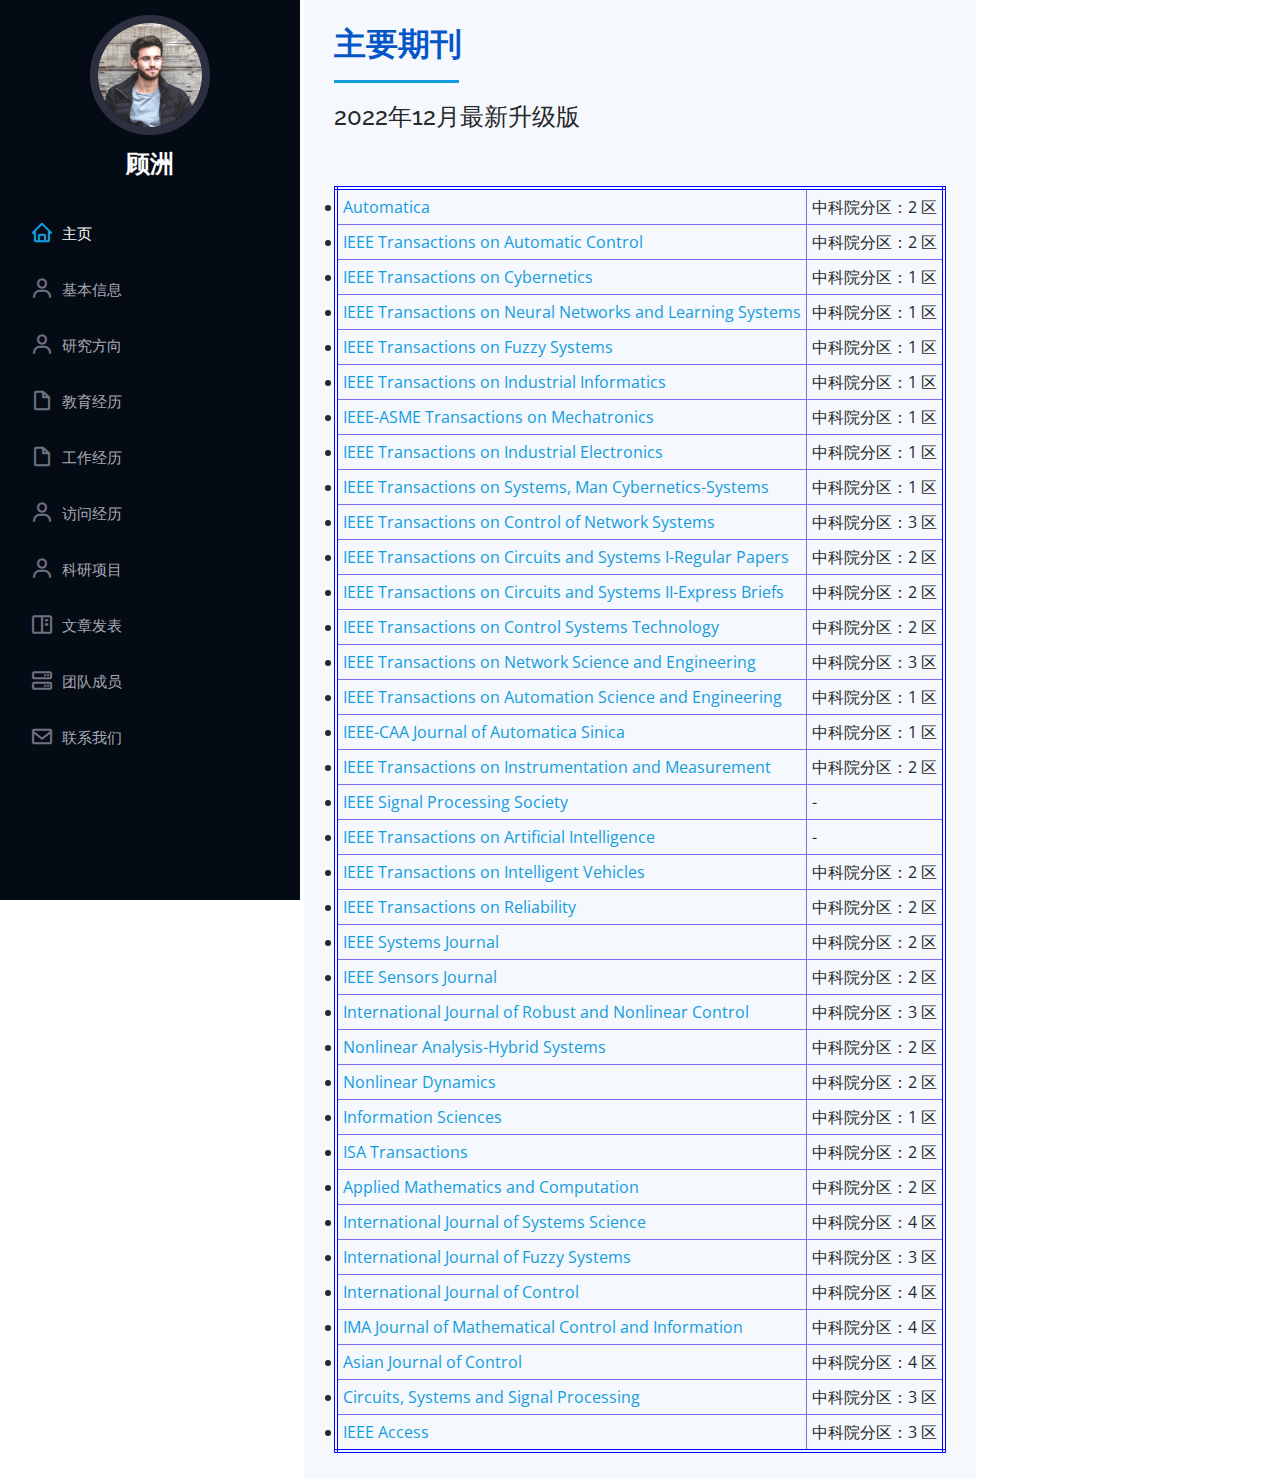
<file: journal.html>
<!DOCTYPE html>
<html lang="en">

<head>
  <meta charset="utf-8">
  <meta content="width=device-width, initial-scale=1.0" name="viewport">

  <title>顾洲主页</title>
  <meta content="" name="description">
  <meta content="" name="keywords">

  <!-- Favicons -->
  <link href="assets/img/favicon.png" rel="icon">
  <link href="assets/img/apple-touch-icon.png" rel="apple-touch-icon">

  <!-- Google Fonts -->
  <link href="https://fonts.googleapis.com/css?family=Open+Sans:300,300i,400,400i,600,600i,700,700i|Raleway:300,300i,400,400i,500,500i,600,600i,700,700i|Poppins:300,300i,400,400i,500,500i,600,600i,700,700i" rel="stylesheet">

  <!-- Vendor CSS Files -->
  <link href="assets/vendor/aos/aos.css" rel="stylesheet">
  <link href="assets/vendor/bootstrap/css/bootstrap.min.css" rel="stylesheet">
  <link href="assets/vendor/bootstrap-icons/bootstrap-icons.css" rel="stylesheet">
  <link href="assets/vendor/boxicons/css/boxicons.min.css" rel="stylesheet">
  <link href="assets/vendor/glightbox/css/glightbox.min.css" rel="stylesheet">
  <link href="assets/vendor/swiper/swiper-bundle.min.css" rel="stylesheet">

  <!-- Template Main CSS File -->
  <link href="assets/css/style.css" rel="stylesheet">

  <!-- =======================================================
  * Template Name: iPortfolio
  * Updated: May 30 2023 with Bootstrap v5.3.0
  * Template URL: https://bootstrapmade.com/iportfolio-bootstrap-portfolio-websites-template/
  * Author: BootstrapMade.com
  * License: https://bootstrapmade.com/license/
  ======================================================== -->
</head>

<body>

  <!-- ======= Mobile nav toggle button ======= -->
  <i class="bi bi-list mobile-nav-toggle d-xl-none"></i>

  <!-- ======= Header ======= -->



  <header id="header">
    <div class="d-flex flex-column">
  
      <div class="profile">
        <img src="assets/img/profile-img.jpg" alt="" class="img-fluid rounded-circle">
        <h1 class="text-light"><a href="index.html">顾洲</a></h1>
      </div>
  
      <nav id="navbar" class="nav-menu navbar">
        <ul>
          <li><a href="index.html" class="nav-link scrollto active"><i class="bx bx-home"></i> <span>主页</span></a></li>
          <li><a href="index.html#about" class="nav-link scrollto"><i class="bx bx-user"></i> <span>基本信息</span></a></li>
          <li><a href="index.html#researchdir" class="nav-link scrollto"><i class="bx bx-user"></i> <span>研究方向</span></a></li>
          <li><a href="index.html#eduexper" class="nav-link scrollto"><i class="bx bx-file-blank"></i> <span>教育经历</span></a></li>
          <li><a href="index.html#workexper" class="nav-link scrollto"><i class="bx bx-file-blank"></i> <span>工作经历</span></a></li>
          <li><a href="index.html#vistexper" class="nav-link scrollto"><i class="bx bx-user"></i> <span>访问经历</span></a></li>
          <li><a href="index.html#project" class="nav-link scrollto"><i class="bx bx-user"></i> <span>科研项目</span></a></li>
          <li><a href="paper.html" class="nav-link scrollto"><i class="bx bx-book-content"></i> <span>文章发表</span></a></li>
          <li><a href="index.html#services" class="nav-link scrollto"><i class="bx bx-server"></i> <span>团队成员</span></a></li>
          <li><a href="index.html#contact" class="nav-link scrollto"><i class="bx bx-envelope"></i> <span>联系我们</span></a></li>
        </ul>
      </nav><!-- .nav-menu -->
      <style>
        /* 使用flex布局使内容居中 */
        body {
          display: flex;
          justify-content: center;
          align-items: center;
          min-height: 100vh; /* 保证居中时能占满整个视口 */
          margin: 0;
        }
      </style>
    </div>
  </header><!-- End Header -->



<section id="links" class="portfolio section-bg">
  <div class="container">
    <div class="section-title">
      <h2>主要期刊</h2>
      <h4>2022年12月最新升级版</h4>
    </div>
    <style>
      table {
        border-collapse: collapse;
        border: 4px double blue; /* 设置外框为双实线且为蓝色 */
      }
      td {
        border: 1px solid rgb(127, 106, 243); /* 单元格内部边框为实线 */
        padding: 5px;
      }
      th {
        border: 1px solid rgb(127, 106, 243); /* 表头边框样式，可根据需要添加 */
        padding: 5px;
      }
    </style>
    <table>
      <ol>
 <tr>
    <td><li><a href="https://ifac.papercept.net/journals/automatica/scripts/login.pl" target="_blank">  Automatica</a></li></td>
    <td>中科院分区：2 区</td>
     </tr>
 <tr>
 <td><li><a href="https://css.paperplaza.net/journals/tac/scripts/login.pl">  IEEE Transactions on Automatic Control </a></li></td>
     <td>中科院分区：2 区</td>
     </tr>
 <tr>
    <td><li><a href="https://mc.manuscriptcentral.com/cyb-ieee" target="_blank">  IEEE Transactions on Cybernetics</a></li></td>
    <td>中科院分区：1 区</td>
 </tr>
 <tr>
     <td> <li><a href="http://mc.manuscriptcentral.com/tnnls" target="_blank">  IEEE Transactions on Neural Networks and Learning Systems </a>   </li>    </td>
     <td>中科院分区：1 区</td>
 </tr>
 <tr>
   <td> <li><a href="https://mc.manuscriptcentral.com/tfs-ieee         	      " target="_blank">IEEE Transactions on Fuzzy Systems   </a>   </li>    </td>
   <td>中科院分区：1 区</td>
 </tr>
 <tr>
   <td>  <li><a href="https://mc.manuscriptcentral.com/tii	                    " target="_blank">IEEE Transactions on Industrial Informatics  </a>   </li>    </td>
   <td>中科院分区：1 区</td>
 </tr>
 <tr>
   <td> <li><a href="https://mc.manuscriptcentral.com/tmech-ieee	              " target="_blank">IEEE-ASME Transactions on Mechatronics  </a>   </li>    </td>
   <td>中科院分区：1 区</td>
 </tr>
 <tr>
     <td> <li><a href="https://mc.manuscriptcentral.com/tie-ieee	                " target="_blank">IEEE Transactions on Industrial Electronics    </a>   </li>    </td>
     <td>中科院分区：1 区</td>
 </tr>
 <tr>
   <td> <li><a href="https://mc.manuscriptcentral.com/systems	                " target="_blank">IEEE Transactions on Systems, Man Cybernetics-Systems   </a>   </li>    </td>
   <td>中科院分区：1 区</td>
 </tr>
 <tr>
   <td>  <li><a href="https://css.paperplaza.net/journals/cones/scripts/login.pl" target="_blank">IEEE Transactions on Control of Network Systems  </a>   </li>    </td>
   <td>中科院分区：3 区</td>
 </tr>
 <tr>
   <td>   <li><a href="https://mc.manuscriptcentral.com/tcas1	                  " target="_blank">IEEE Transactions on Circuits and Systems I-Regular Papers </a>   </li>   </td>
   <td>中科院分区：2 区</td>
 </tr>
 <tr>
   <td>  <li><a href="https://mc.manuscriptcentral.com/tcas2	                  " target="_blank">IEEE Transactions on Circuits and Systems II-Express Briefs  </a>   </li>  </td>
   <td>中科院分区：2 区</td>
 </tr>
 <tr>
   <td>  <li><a href="https://css.paperplaza.net/journals/tcst/scripts/login.pl	" target="_blank">IEEE Transactions on Control Systems Technology     </a>   </li>  </td>
   <td>中科院分区：2 区</td>
 </tr>
 <tr>
   <td>  <li><a href="https://mc.manuscriptcentral.com/tnse-cs	                " target="_blank">IEEE Transactions on Network Science and Engineering   </a>   </li>  </td>
   <td>中科院分区：3 区</td>
 </tr>
 <tr>
  <td> <li><a href="https://mc.manuscriptcentral.com/t-ase	                  " target="_blank">IEEE Transactions on Automation Science and Engineering    </a>   </li>    </td>
  <td>中科院分区：1 区</td>
 </tr>
 <tr>
    <td> <li><a href="https://mc03.manuscriptcentral.com/ieee-jas	              " target="_blank">IEEE-CAA Journal of Automatica Sinica   </a>   </li>    </td>
    <td>中科院分区：1 区</td>
 </tr>
 <tr>
    <td> <li><a href="https://www.editorialmanager.com/tim/default2.aspx	      " target="_blank">IEEE Transactions on Instrumentation and Measurement   </a>   </li>   </td>
    <td>中科院分区：2 区</td>
 </tr>
 <tr>
   <td>   <li><a href="https://mc.manuscriptcentral.com/sps-ieee	                " target="_blank">IEEE Signal Processing Society   </a>   </li>   </td>
   <td>   -   </td>
 </tr>
 <tr>
   <td> <li><a href="https://mc.manuscriptcentral.com/tai-ieee	                " target="_blank">IEEE Transactions on Artificial Intelligence   </a>   </li>   </td>
   <td>   -   </td>
 </tr>
 <tr>
    <td>   <li><a href="https://mc.manuscriptcentral.com/t-iv                  " target="_blank"> IEEE Transactions on Intelligent Vehicles   </a>   </li>     </td>
    <td>中科院分区：2 区</td>
 </tr>
 <tr>
   <td> <li><a href="https://mc.manuscriptcentral.com/tr-ieee                  " target="_blank"> IEEE Transactions on Reliability </a>   </li>     </td>
   <td>中科院分区：2 区</td>
 </tr>
 <tr>
   <td> <li><a href="https://mc.manuscriptcentral.com/ieee-sj	                " target="_blank">IEEE Systems Journal    </a>   </li>   </td>
   <td>中科院分区：2 区</td>
 </tr>
 <tr>
    <td>  <li><a href="https://mc.manuscriptcentral.com/sensors	                " target="_blank">IEEE Sensors Journal    </a>   </li>   </td>
    <td>中科院分区：2 区</td>
 </tr>
 <tr>
    <td> <li><a href="https://mc.manuscriptcentral.com/rnc-wiley	   " target="_blank">International Journal of Robust and Nonlinear Control </a>  </li> </td>
    <td>中科院分区：3 区</td>
 </tr>
 <tr>
   <td> <li><a href="https://www.editorialmanager.com/nahs/default2.aspx	      " target="_blank">Nonlinear Analysis-Hybrid Systems   </a>   </li> </td>
   <td>中科院分区：2 区</td>
 </tr>
 <tr>
   <td> <li><a href="https://www.editorialmanager.com/nody/default2.aspx	      " target="_blank">Nonlinear Dynamics     </a>   </li> </td>
   <td>中科院分区：2 区</td>
 </tr>
 <tr>
   <td><li><a href="https://www.editorialmanager.com/ins/default2.aspx	      " target="_blank">Information Sciences    </a>   </li>  </td>
   <td>中科院分区：1 区</td>
 </tr>
 <tr>
   <td><li><a href="https://www.editorialmanager.com/isatrans/default2.aspx	  " target="_blank">ISA Transactions   </a>   </li>  </td>
   <td>中科院分区：2 区</td>
 </tr>
 
 <tr>
   <td> <li><a href="https://www.editorialmanager.com/amc/default2.aspx	      " target="_blank">Applied Mathematics and Computation   </a>   </li> </td>
   <td>中科院分区：2 区</td>
 </tr>
 <tr>
   <td><li><a href="https://mc.manuscriptcentral.com/tsys	      " target="_blank">International Journal of Systems Science   </a>   </li>  </td>
   <td>中科院分区：4 区</td>
 </tr>

 <tr>
   <td> <li><a href="https://www.editorialmanager.com/ijfs/default2.aspx	      " target="_blank">International Journal of Fuzzy Systems   </a>   </li> </td>
   <td>中科院分区：3 区</td>
 </tr>
 <tr>
   <td> <li><a href="https://mc.manuscriptcentral.com/tcon	     " target="_blank"> International Journal of Control   </a>   </li> </td>
   <td>中科院分区：4 区</td>
 </tr>
 
 <tr>
   <td> <li><a href="https://mc.manuscriptcentral.com/imamci	 " target="_blank">IMA Journal of Mathematical Control and Information     </a>   </li> </td>
   <td>中科院分区：4 区</td>
 </tr>
 <tr>
   <td> <li><a href="https://mc.manuscriptcentral.com/asjc	                    " target="_blank">Asian Journal of Control     </a>   </li>  </td>
   <td>中科院分区：4 区</td>
 </tr>
 <tr>
   <td>  <li><a href="https://www.editorialmanager.com/cssp/default2.aspx	      " target="_blank">Circuits, Systems and Signal Processing     </a>   </li>   </td>
   <td>中科院分区：3 区</td>
 </tr>
 <tr>
   <td> <li><a href="https://mc.manuscriptcentral.com/ieee-access	            " target="_blank">IEEE Access     </a>   </li>   </td>
   <td>中科院分区：3 区</td>
 </tr>
       </ol>
     </table>
   </div>
</section><!-- End Publications Section -->



  </main><!-- End #main -->


  <a href="#" class="back-to-top d-flex align-items-center justify-content-center"><i class="bi bi-arrow-up-short"></i></a>

  <!-- Vendor JS Files -->
  <script src="assets/vendor/purecounter/purecounter_vanilla.js"></script>
  <script src="assets/vendor/aos/aos.js"></script>
  <script src="assets/vendor/bootstrap/js/bootstrap.bundle.min.js"></script>
  <script src="assets/vendor/glightbox/js/glightbox.min.js"></script>
  <script src="assets/vendor/isotope-layout/isotope.pkgd.min.js"></script>
  <script src="assets/vendor/swiper/swiper-bundle.min.js"></script>
  <script src="assets/vendor/typed.js/typed.umd.js"></script>
  <script src="assets/vendor/waypoints/noframework.waypoints.js"></script>
  <script src="assets/vendor/php-email-form/validate.js"></script>

  <!-- Template Main JS File -->
  <script src="assets/js/main.js"></script>

</body>

</html>
</file>
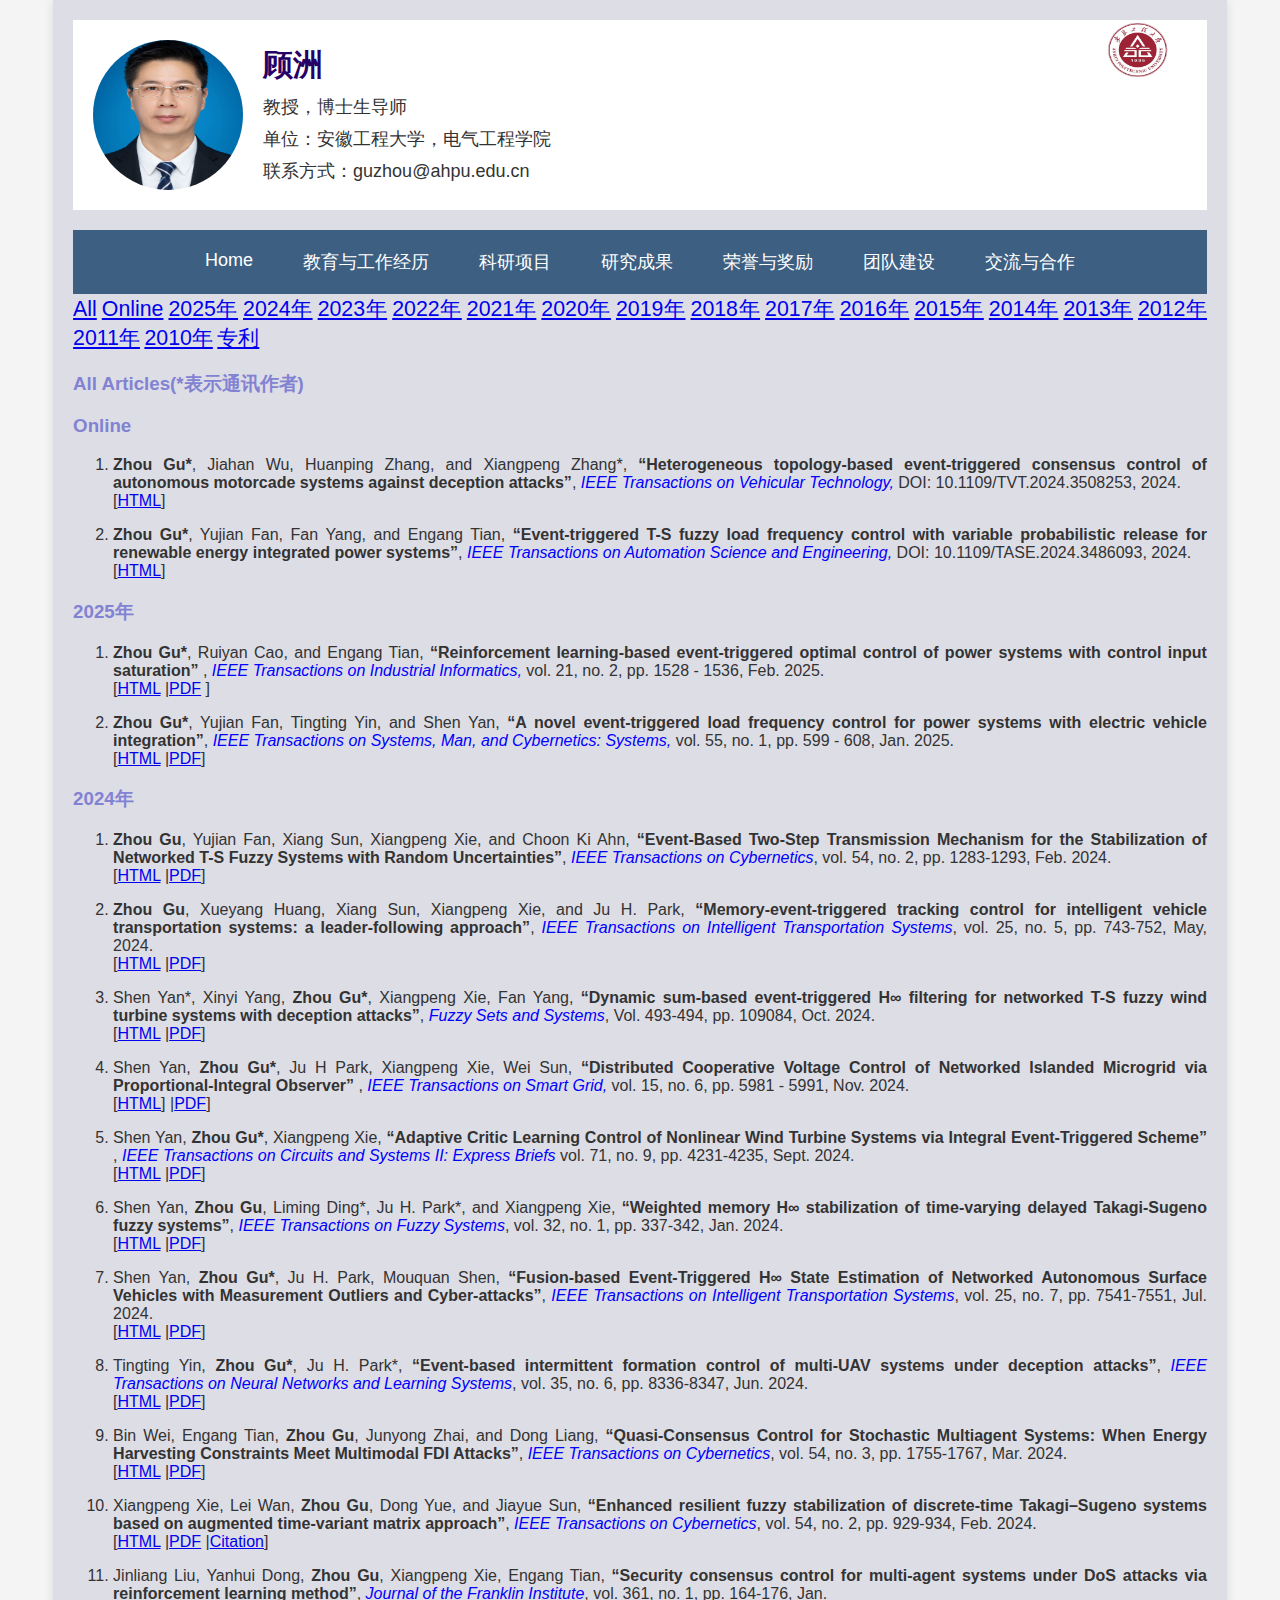
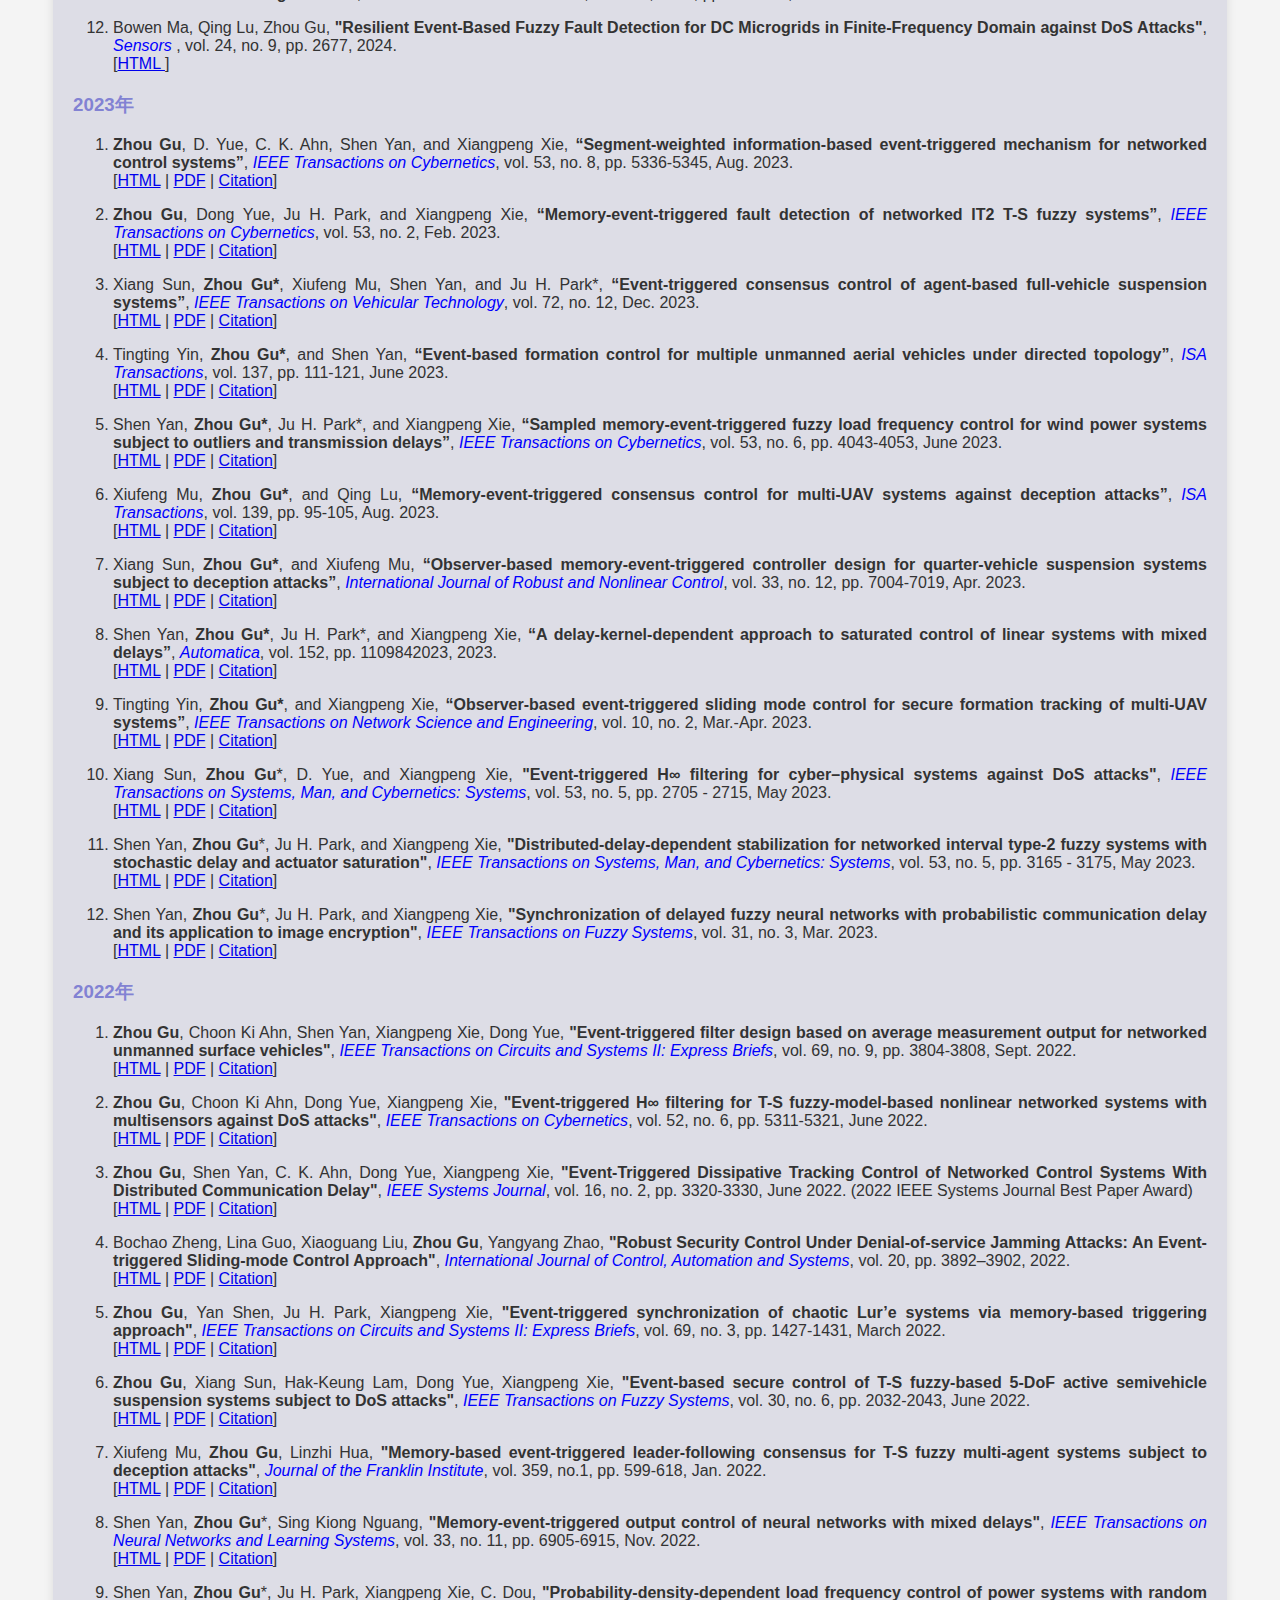
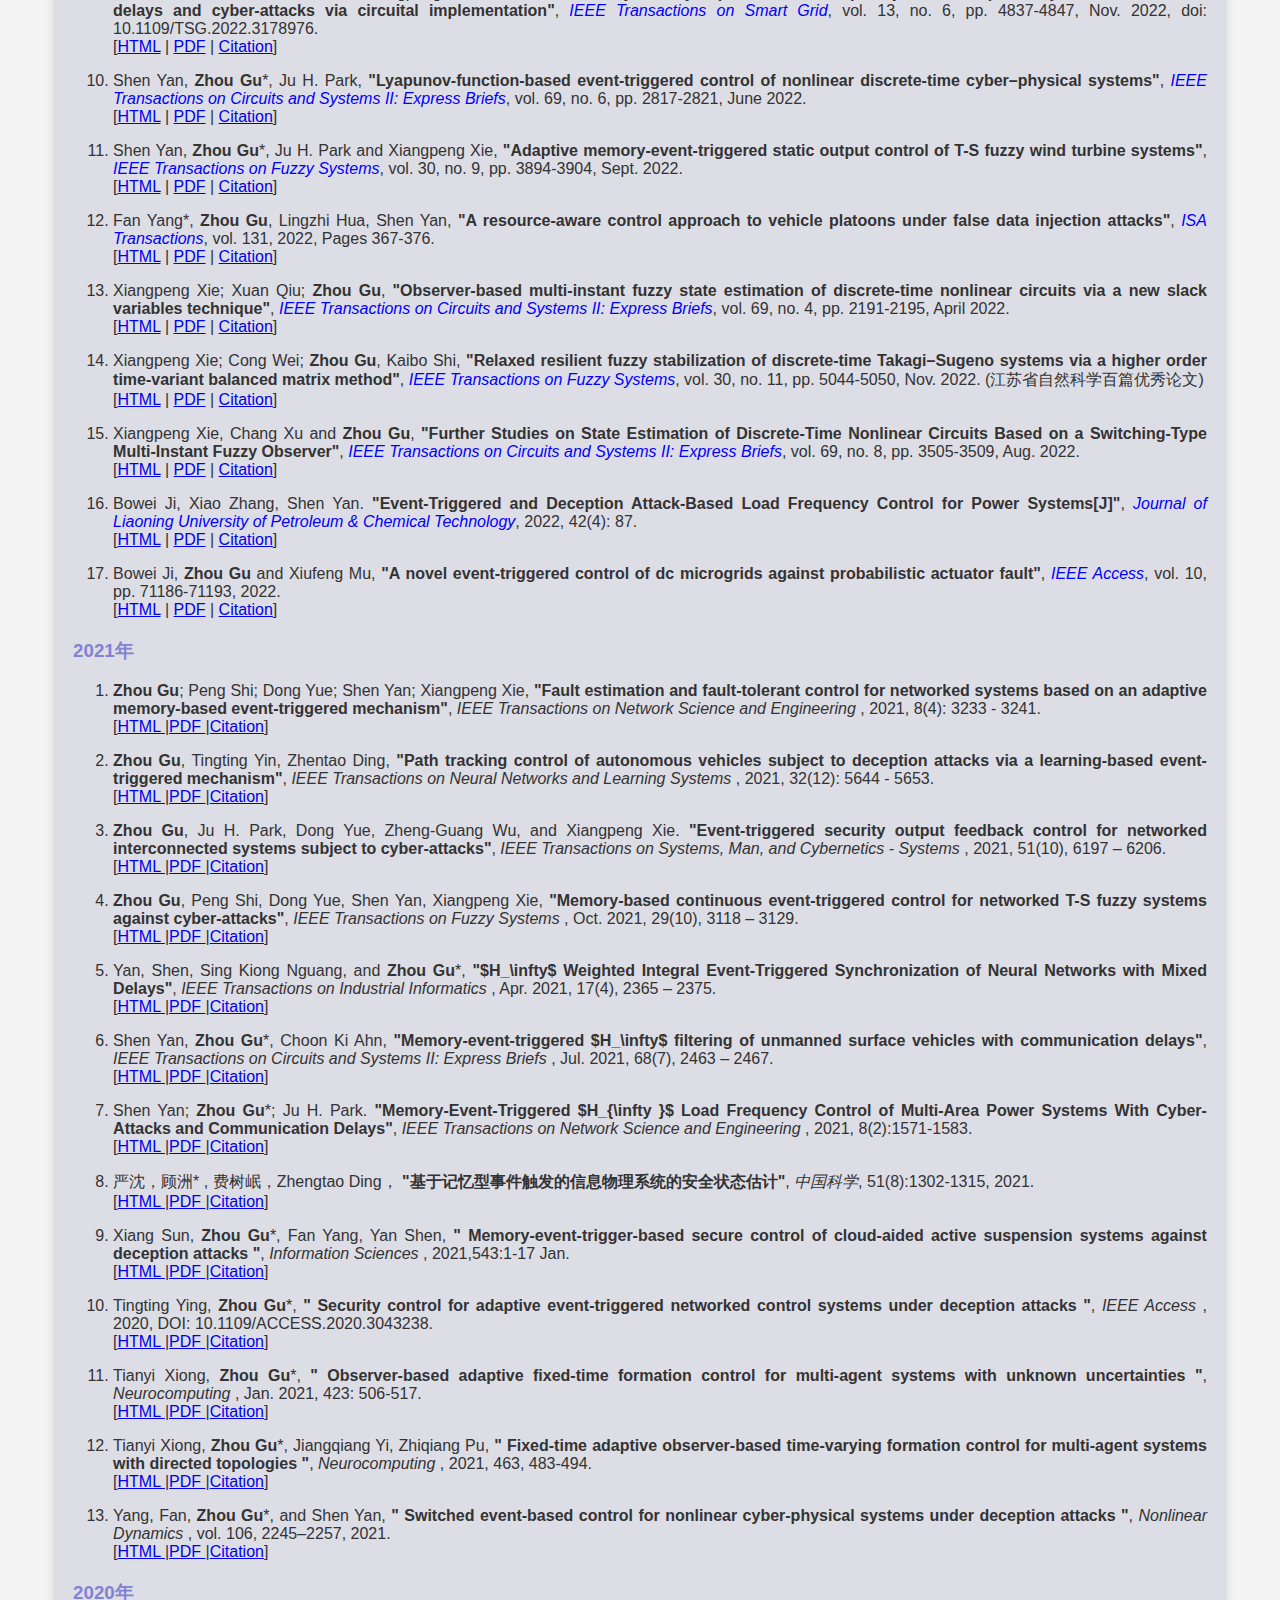
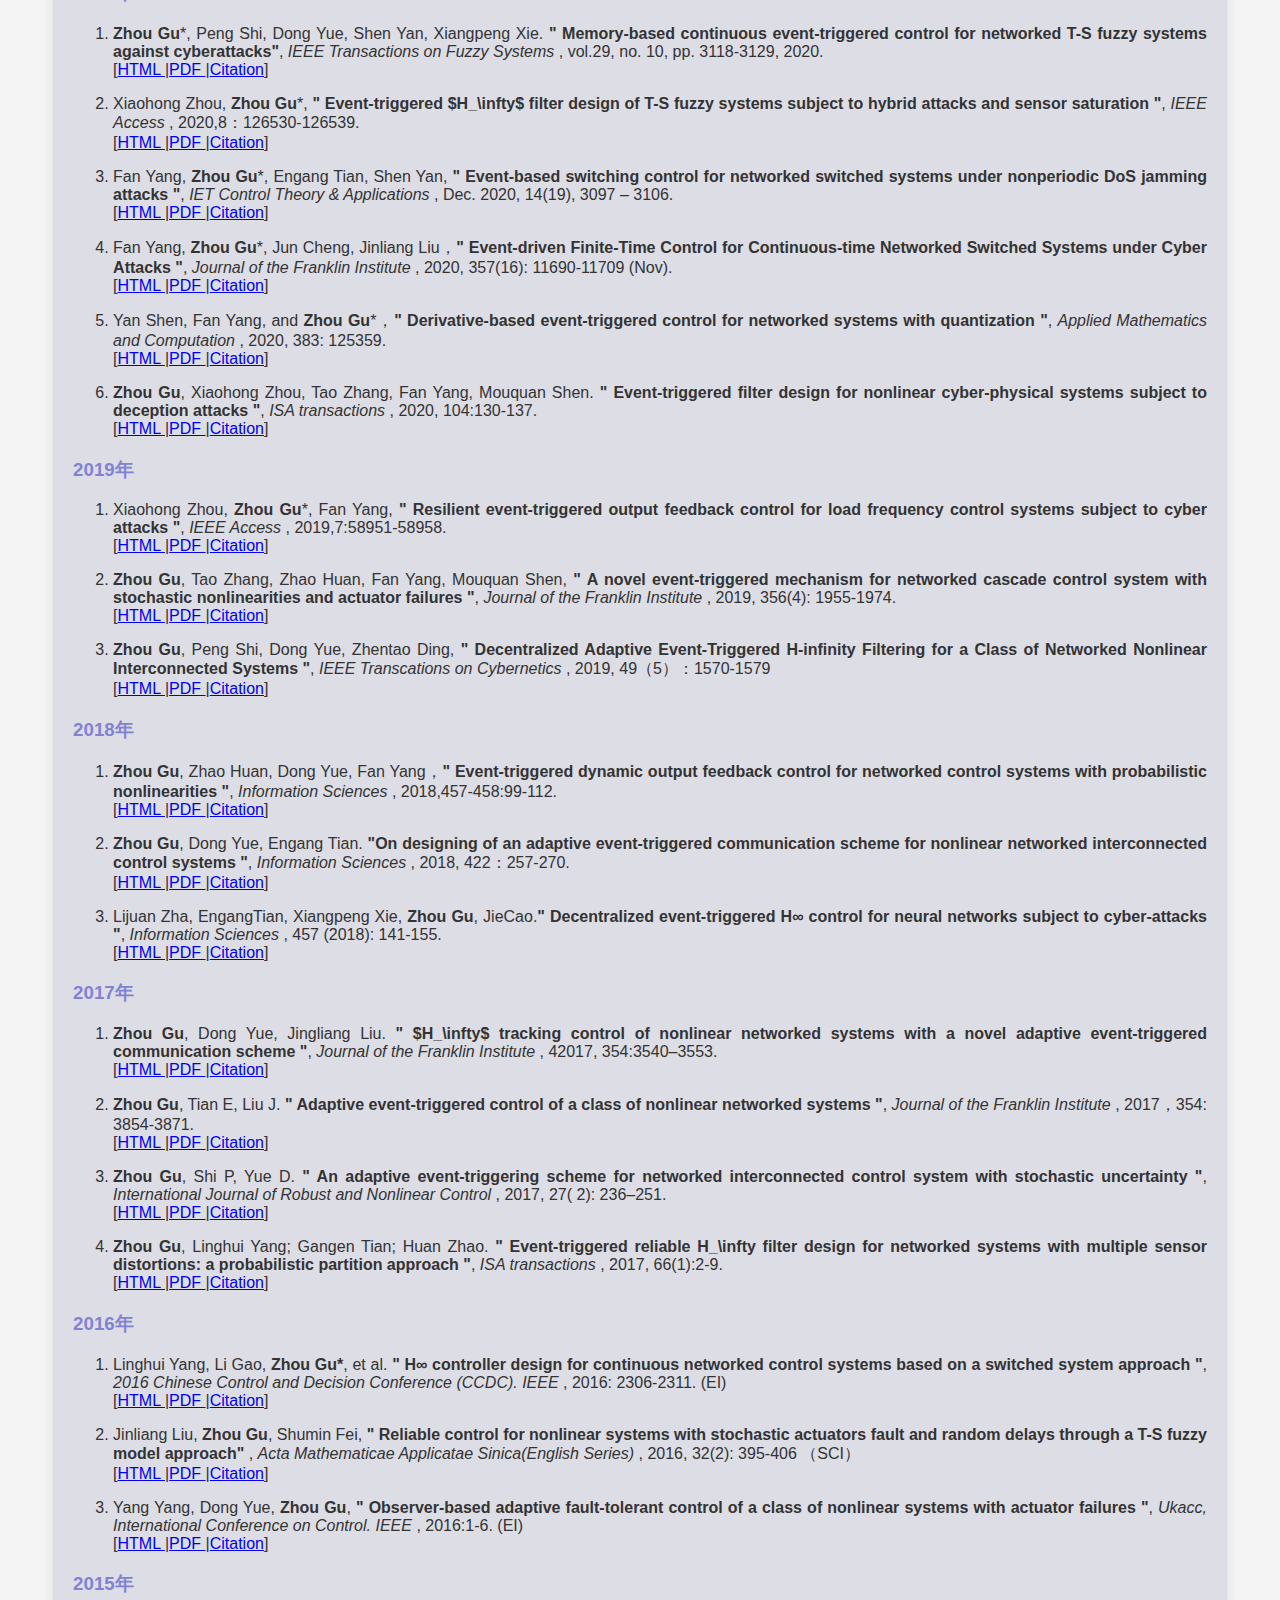
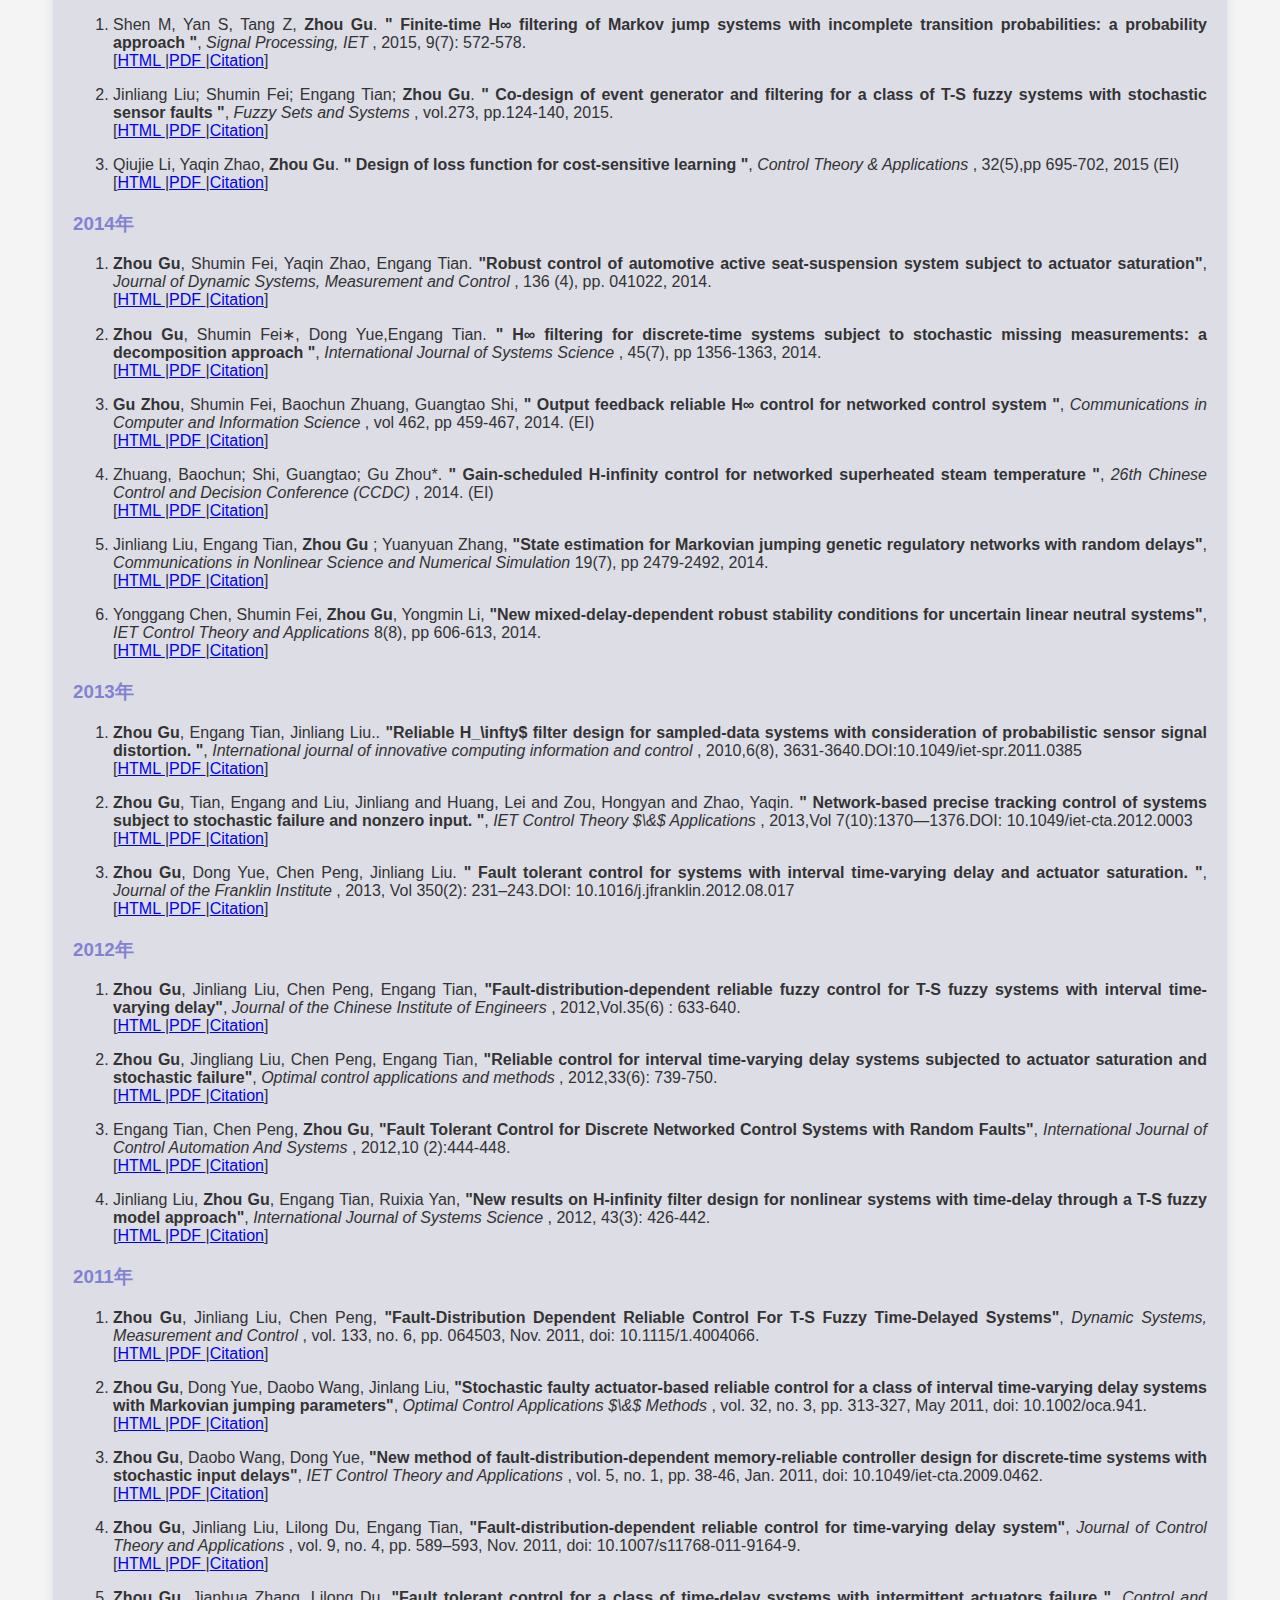
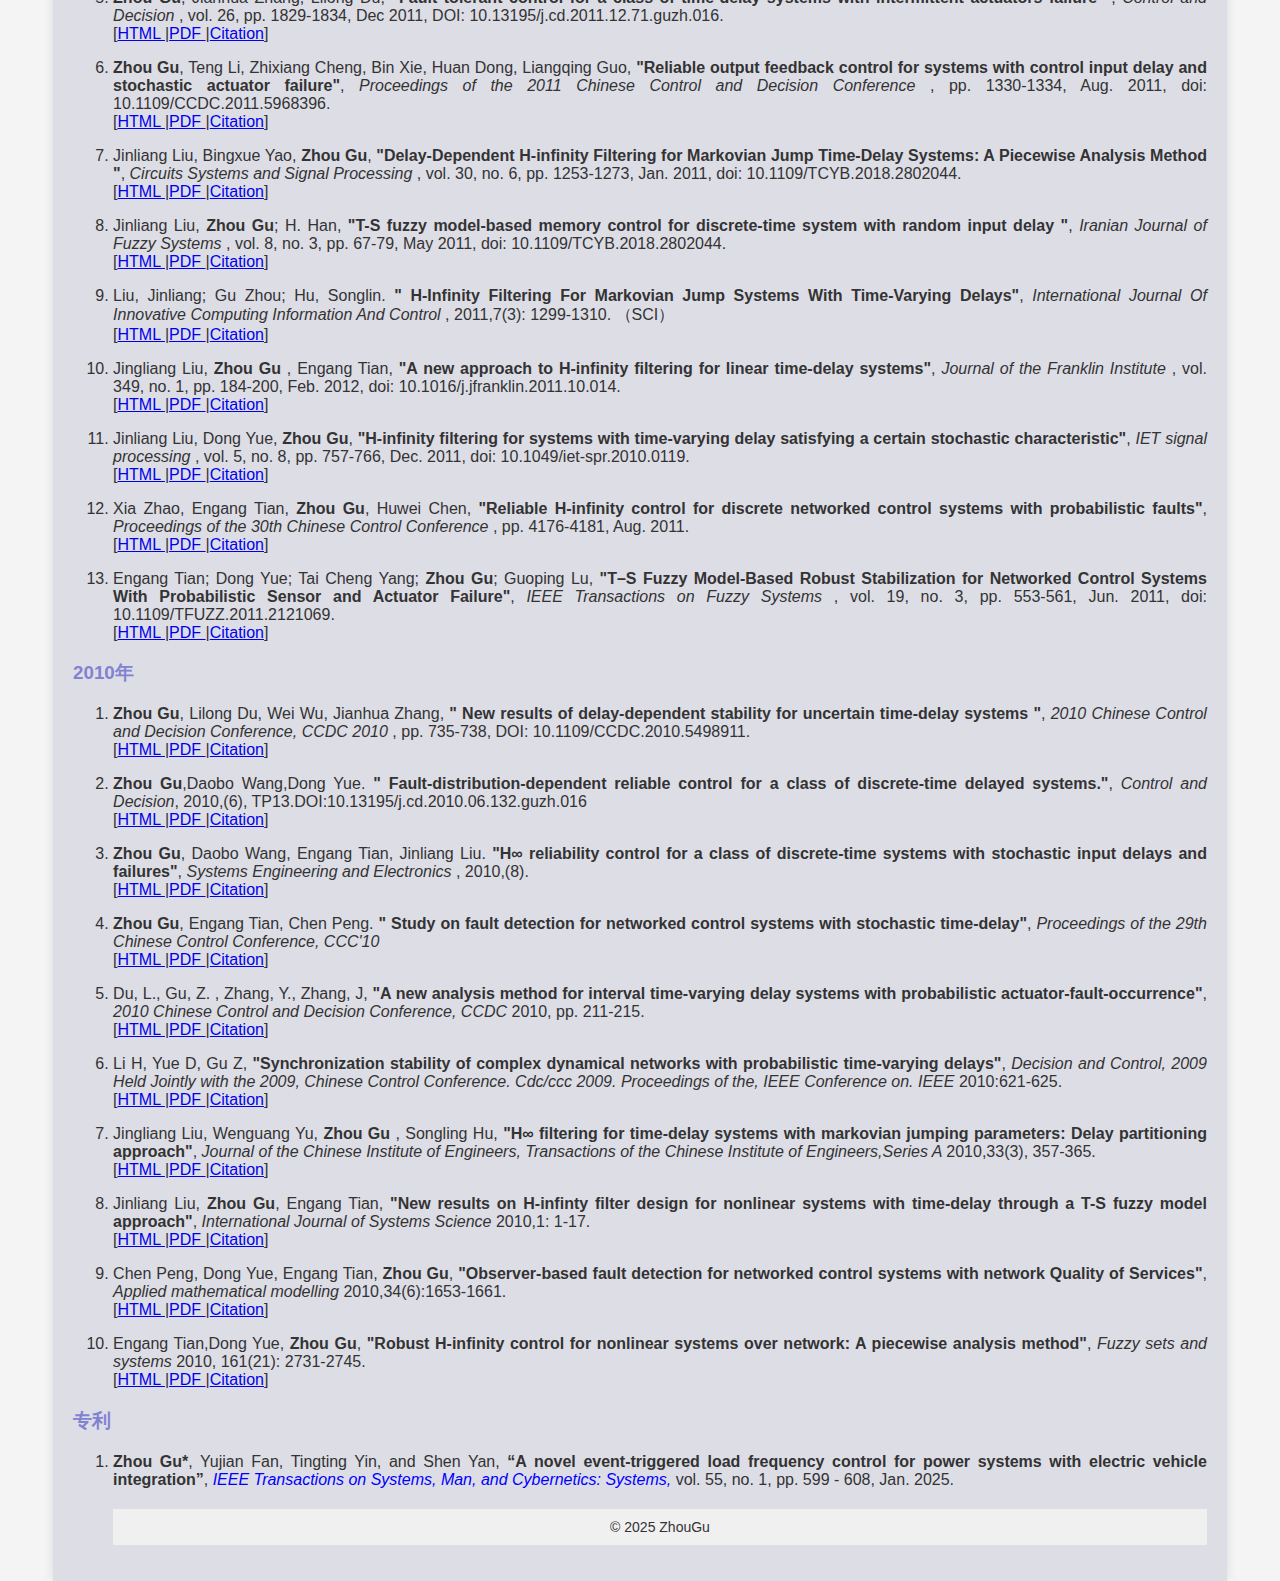
<file: paper.html>
<!DOCTYPE html>
<html lang="en">
<head>
    <meta charset="UTF-8">
    <meta name="viewport" content="width=device-width, initial-scale=1.0">
    <title>Publications</title>
    <link rel="stylesheet" href="styles.css">
</head>

<body>
  <div class="container">
    <!-- Header Section with Image and Personal Info -->
    <div class="header">
      <img src="img/guzhou.jpg" alt="顾洲教授">
      <div class="info">
        <h1>顾洲</h1>
        <p>教授，博士生导师</p>
        <p>单位：安徽工程大学，电气工程学院</p>
        <p>联系方式：guzhou@ahpu.edu.cn</p>
      </div>
      <img src="img/ahpu.jpg" alt="安徽工程大学" class="logo">
    </div>

    <!-- Navigation Bar -->
    <div class="nav">
      <a href="index.html#home">Home</a>
      <a href="index.html#experence">教育与工作经历</a>
      <a href="index.html#project">科研项目</a>
      <a href="paper.html" onclick="showContent('publications')">研究成果</a>
      <a href="index.html#honors">荣誉与奖励</a>
      <a href="index.html#teams">团队建设</a>
      <a href="index.html#news">交流与合作</a>
    </div>

    <!-- Publications Navigation -->
    <div class="publications-nav">
      <a href="#" onclick="showContent('all')">All</a>
      <a href="#" onclick="showContent('online')">Online</a>
      <a href="#" onclick="showContent('2025')">2025年</a>
      <a href="#" onclick="showContent('2024')">2024年</a>
      <a href="#" onclick="showContent('2023')">2023年</a>
      <a href="#" onclick="showContent('2022')">2022年</a>
      <a href="#" onclick="showContent('2021')">2021年</a>
      <a href="#" onclick="showContent('2020')">2020年</a>
      <a href="#" onclick="showContent('2019')">2019年</a>
      <a href="#" onclick="showContent('2018')">2018年</a>
      <a href="#" onclick="showContent('2017')">2017年</a>
      <a href="#" onclick="showContent('2016')">2016年</a>
      <a href="#" onclick="showContent('2015')">2015年</a>
      <a href="#" onclick="showContent('2014')">2014年</a>
      <a href="#" onclick="showContent('2013')">2013年</a>
      <a href="#" onclick="showContent('2012')">2012年</a>
      <a href="#" onclick="showContent('2011')">2011年</a>
      <a href="#" onclick="showContent('2010')">2010年</a>
      <a href="#" onclick="showContent('patent')">专利</a>
    </div>

    <!-- Publications Section -->
    <div id="all" class="publications-section">
      <h3 style="color: rgb(130, 130, 211);">All Articles(*表示通讯作者)</h3>
      <!-- 在这里插入所有年份的文章 -->
    </div>

    <div id="online" class="publications-section">
      <h3 style="color: rgb(130, 130, 211);">Online</h3>
      <ol>
        <li>
          <p class="custom-paragraph">
            <b>Zhou Gu*</b>, Jiahan Wu, Huanping Zhang, and Xiangpeng Zhang*,
          <b>“Heterogeneous topology-based event-triggered consensus control of autonomous motorcade systems against deception attacks”</b>, 
          <i style="color: blue;">IEEE Transactions on Vehicular Technology,</i> 
            DOI: 10.1109/TVT.2024.3508253, 2024.
            <br/>  <!--line break-->
            [<a href="https://doi.org/10.1109/TVT.2024.3508253" target="_blank">HTML</a>]
          </p>    
        </li>
        <li>
          <p class="custom-paragraph">
            <b>Zhou Gu*</b>, Yujian Fan, Fan Yang, and Engang Tian, 
          <b>“Event-triggered T-S fuzzy load frequency control with variable probabilistic release for renewable energy integrated power systems”</b>, 
            <i style="color: blue;">IEEE Transactions on Automation Science and Engineering,</i> 
            DOI: 10.1109/TASE.2024.3486093, 2024.
            <br/>  <!--line break-->
            [<a href="https://doi.org/10.1109/TASE.2024.3486093" target="_blank">HTML</a>]
          </p>    
        </li>

      </ol>  
    </div>

    <div id="2025" class="publications-section">
      <h3 style="color: rgb(130, 130, 211);">2025年</h3>
      <ol>
        <li>
          <p class="custom-paragraph">
            <b>Zhou Gu*</b>, Ruiyan Cao, and Engang Tian, 
          <b>“Reinforcement learning-based event-triggered optimal control of power systems with control input saturation” </b>,
            <i style="color: blue;">IEEE Transactions on Industrial Informatics,</i> 
            vol. 21, no. 2, pp. 1528 - 1536, Feb. 2025.
            <br/>  <!--line break-->
            [<a href="https://doi.org/10.1109/TII.2024.3485724" target="_blank">HTML</a>
            |<a href="publications/Reinforcement_Learning-Based_Event-Triggered_Optimal_Control_of_Power_Systems_With_Control_Input_Saturation.pdf" target="_blank">PDF</a>
            ]
          </p>    
        </li>
        <li>
          <p class="custom-paragraph">
            <b>Zhou Gu*</b>, Yujian Fan, Tingting Yin, and Shen Yan,
            <b>“A novel event-triggered load frequency control for power systems with electric vehicle integration”</b>,
            <i style="color: blue;">IEEE Transactions on Systems, Man, and Cybernetics: Systems,</i>
            vol. 55, no. 1, pp. 599 - 608, Jan. 2025.
             
             <br/>   [<a href="https://doi.org/10.1109/TSMC.2024.3485164" target="_blank">HTML</a>
            |<a href="publications/A_Novel_Event-Triggered_Load_Frequency_Control_for_Power_Systems_With_Electric_Vehicle_Integration.pdf" target="_blank">PDF</a>]
          </p>
        </li>
        <!-- 继续添加其他 2025年 文章 -->
      </ol>
    </div>

    <div id="2024" class="publications-section">
      <h3 style="color: rgb(130, 130, 211);">2024年</h3>
      <ol>
        <li>
          <p class="custom-paragraph">
          <b>Zhou Gu</b>, Yujian Fan, Xiang Sun, Xiangpeng Xie, and Choon Ki Ahn,
          <b>“Event-Based Two-Step Transmission Mechanism for the Stabilization of Networked T-S Fuzzy Systems with Random Uncertainties”</b>,
            <i style="color: blue;">IEEE Transactions on Cybernetics</i>, vol. 54, no. 2, pp. 1283-1293, Feb. 2024.
              <!--line break-->
             <br/>   [<a href="https://ieeexplore.ieee.org/abstract/document/10371382" target="_blank">HTML</a>
            |<a href="publications/Event-Based_Two-Step_Transmission_Mechanism_for_the_Stabilization_of_Networked_TS_Fuzzy_Systems_With_Random_Uncertainties.pdf" target="_blank">PDF</a>]
          </p>
        </li>
         
        <li>
          <p class="custom-paragraph">
            <b>Zhou Gu</b>, Xueyang Huang, Xiang Sun, Xiangpeng Xie, and Ju H. Park,
          <b>“Memory-event-triggered tracking control for intelligent vehicle transportation systems: a leader-following approach”</b>,
            <i style="color: blue;">IEEE Transactions on Intelligent Transportation Systems</i>, vol. 25, no. 5, pp. 743-752, May, 2024.
              <!--line break-->
             <br/>   [<a href="https://ieeexplore.ieee.org/document/10337763" target="_blank">HTML</a>
            |<a href="publications/Memory-Event-Triggered_Tracking_Control_for_Intelligent_Vehicle_Transportation_Systems_A_Leader-Following_Approach.pdf" target="_blank">PDF</a>]
          </p>
        </li>
         
        <li>
          <p class="custom-paragraph">
            Shen Yan*, Xinyi Yang, <b>Zhou Gu*</b>, Xiangpeng Xie, Fan Yang,
          <b>“Dynamic sum-based event-triggered H∞ filtering for networked T-S fuzzy wind turbine systems with deception attacks”</b>,
            <i style="color: blue;">Fuzzy Sets and Systems</i>, Vol. 493-494, pp. 109084, Oct. 2024.
              <!--line break-->
             <br/>   [<a href="https://www.sciencedirect.com/science/article/abs/pii/S0165011424002306" target="_blank">HTML</a>
            |<a href="publications/Dynamic_sum-based_event-triggered_H∞_filtering_for_networked_TS_fuzzy_wind_turbine_systems_with_deception_attacks.pdf" target="_blank">PDF</a>]
          </p>
        </li>
          <!--line break-->  
        <li>
          <p class="custom-paragraph">
            Shen Yan, <b>Zhou Gu*</b>, Ju H Park, Xiangpeng Xie, Wei Sun, 
          <b>“Distributed Cooperative Voltage Control of Networked Islanded Microgrid via Proportional-Integral Observer” </b>,
            <i style="color: blue;">IEEE Transactions on Smart Grid,</i> 
            vol. 15, no. 6, pp.  5981 - 5991, Nov. 2024.
              <!--line break-->
             <br/>   [<a href="https://ieeexplore.ieee.org/abstract/document/10543086" target="_blank">HTML</a>]
            |<a href="publications/Distributed_Cooperative_Voltage_Control_of_Networked_Islanded_Microgrid_via_Proportional-Integral_Observer.pdf" target="_blank">PDF</a>]
          </p>    
        </li>
          <!--line break-->  
        <li>
          <p class="custom-paragraph">
            Shen Yan, <b>Zhou Gu*</b>, Xiangpeng Xie, 
          <b>“Adaptive Critic Learning Control of Nonlinear Wind Turbine Systems via Integral Event-Triggered Scheme” </b>,
            <i style="color: blue;">IEEE Transactions on Circuits and Systems II: Express Briefs</i> 
            vol. 71, no. 9, pp. 4231-4235, Sept. 2024.
              <!--line break-->
             <br/>   [<a href="https://ieeexplore.ieee.org/abstract/document/10509573" target="_blank">HTML</a>
            |<a href="publications/Adaptive_Critic_Learning_Control_of_Nonlinear_Wind_Turbine_Systems_via_Integral_Event-Triggered_Scheme.pdf" target="_blank">PDF</a>]
          </p>    
        </li>  
        <li>
          <p class="custom-paragraph">
            Shen Yan, <b>Zhou Gu</b>, Liming Ding*, Ju H. Park*, and Xiangpeng Xie,
          <b>“Weighted memory H∞ stabilization of time-varying delayed Takagi-Sugeno fuzzy systems”</b>,
            <i style="color: blue;">IEEE Transactions on Fuzzy Systems</i>, vol. 32, no. 1, pp. 337-342, Jan. 2024.
              <!--line break-->
             <br/>   [<a href="https://ieeexplore.ieee.org/abstract/document/10179996" target="_blank">HTML</a>
            |<a href="publications/Weighted_Memory_H_Stabilization_of_Time-Varying_Delayed_Takagi-Sugeno_Fuzzy_Systems.pdf" target="_blank">PDF</a>]
          </p>
        </li>
         
        <li>
          <p class="custom-paragraph">
            Shen Yan, <b>Zhou Gu*</b>, Ju H. Park, Mouquan Shen,
          <b>“Fusion-based Event-Triggered H∞ State Estimation of Networked Autonomous Surface Vehicles with Measurement Outliers and Cyber-attacks”</b>,
            <i style="color: blue;">IEEE Transactions on Intelligent Transportation Systems</i>, vol. 25, no. 7, pp. 7541-7551, Jul. 2024.
              <!--line break-->
             <br/>   [<a href="https://ieeexplore.ieee.org/document/10403530" target="_blank">HTML</a>
            |<a href="publications/Fusion-Based_Event-Triggered_H_State_Estimation_of_Networked_Autonomous_Surface_Vehicles_With_Measurement_Outliers_and_Cyber-Attacks.pdf" target="_blank">PDF</a>]
          </p>
        </li>
         
        <li>
          <p class="custom-paragraph">
            Tingting Yin, <b>Zhou Gu*</b>, Ju H. Park*,
          <b>“Event-based intermittent formation control of multi-UAV systems under deception attacks”</b>,
            <i style="color: blue;">IEEE Transactions on Neural Networks and Learning Systems</i>, vol. 35, no. 6, pp. 8336-8347, Jun. 2024.
              <!--line break-->
             <br/>   [<a href="https://ieeexplore.ieee.org/document/9982552" target="_blank">HTML</a>
            |<a href="publications/Event-Based_Intermittent_Formation_Control_of_Multi-UAV_Systems_Under_Deception_Attacks.pdf" target="_blank">PDF</a>]
          </p>
        </li>
         
        <li>
          <p class="custom-paragraph">
            Bin Wei, Engang Tian, <b>Zhou Gu</b>, Junyong Zhai, and Dong Liang,
          <b>“Quasi-Consensus Control for Stochastic Multiagent Systems: When Energy Harvesting Constraints Meet Multimodal FDI Attacks”</b>,
            <i style="color: blue;">IEEE Transactions on Cybernetics</i>, vol. 54, no. 3, pp. 1755-1767, Mar. 2024.
              <!--line break-->
             <br/>   [<a href="https://ieeexplore.ieee.org/document/10079926" target="_blank">HTML</a>
            |<a href="publications/Quasi-Consensus_Control_for_Stochastic_Multiagent_Systems_When_Energy_Harvesting_Constraints_Meet_Multimodal_FDI_Attacks.pdf" target="_blank">PDF</a>]
          </p>
        </li>
         
        <li>
          <p class="custom-paragraph">
            Xiangpeng Xie, Lei Wan, <b>Zhou Gu</b>, Dong Yue, and Jiayue Sun,
          <b>“Enhanced resilient fuzzy stabilization of discrete-time Takagi–Sugeno systems based on augmented time-variant matrix approach”</b>,
            <i style="color: blue;">IEEE Transactions on Cybernetics</i>, vol. 54, no. 2, pp. 929-934, Feb. 2024.
              <!--line break-->
             <br/>   [<a href="https://ieeexplore.ieee.org/document/9801075" target="_blank">HTML</a>
            |<a href="publications/Enhanced_Resilient_Fuzzy_Stabilization_of_Discrete-Time_Takagi-Sugeno_Systems_Based_on_Augmented_Time-Variant_Matrix_Approach.pdf" target="_blank">PDF</a>
            |<a href="publications/citation-Enhanced_Resilient_Fuzzy_Stabilization_of_Discrete-Time_Takagi-Sugeno_Systems_Based_on_Augmented_Time-Variant_Matrix_Approach.txt" target="_blank">Citation</a>]
          </p>
        </li>
         
        <li>
          <p class="custom-paragraph">
            Jinliang Liu, Yanhui Dong, <b>Zhou Gu</b>, Xiangpeng Xie, Engang Tian,
            <b> “Security consensus control for multi-agent systems under DoS attacks via reinforcement learning method”</b>,
            <i style="color: blue;">Journal of the Franklin Institute</i>, vol. 361, no. 1, pp. 164-176, Jan. 
              <!--line break-->
          </p>
        </li>
          <!--line break-->   
          
            <li>
          <p class="custom-paragraph">
           Bowen Ma, Qing Lu, Zhou Gu, 
           <b> "Resilient Event-Based Fuzzy Fault Detection for DC Microgrids in Finite-Frequency Domain against DoS Attacks"</b>, 
           <i style="color: blue;"> Sensors </i>, vol. 24, no. 9, pp. 2677, 2024.
            <!--line break-->
            <br/>   [<a href="https://scholar.google.com/citations?view_op=view_citation&hl=zh-CN&user=2BvDQcUAAAAJ&sortby=pubdate&citation_for_view=2BvDQcUAAAAJ:738O_yMBCRsC">HTML </a>
            ]
       </p>
  </li>    
</ol>
</div>



    <div id="2023" class="publications-section">
      <h3 style="color: rgb(130, 130, 211);">2023年</h3>
      <ol>
        <li>
          <p class="custom-paragraph">
              <b>Zhou Gu</b>, D. Yue, C. K. Ahn, Shen Yan, and Xiangpeng Xie, <b>“Segment-weighted information-based event-triggered mechanism for networked control systems”</b>, 
              <i style="color: blue;">IEEE Transactions on Cybernetics</i>, vol. 53, no. 8, pp. 5336-5345, Aug. 2023.
               
               <br/>   [<a href="https://ieeexplore.ieee.org/document/9931507" target="_blank">HTML</a> | <a href="publications/Segment-Weighted Information-Based Event-Triggered Mechanism for Networked Control Systems.pdf" target="_blank">PDF</a> | <a href="publications/citation-Segment-Weighted Information-Based Event-Triggered Mechanism for Networked Control Systems.txt" target="_blank">Citation</a>]
            </p>
          </li>
           
          <li>
            <p class="custom-paragraph">
              <b>Zhou Gu</b>, Dong Yue, Ju H. Park, and Xiangpeng Xie, <b>“Memory-event-triggered fault detection of networked IT2 T-S fuzzy systems”</b>, 
              <i style="color: blue;">IEEE Transactions on Cybernetics</i>, vol. 53, no. 2, Feb. 2023.
               
               <br/>   [<a href="https://ieeexplore.ieee.org/abstract/document/9733960" target="_blank">HTML</a> | <a href="publications/Memory-Event-Triggered Fault Detection of Networked IT2 T–S Fuzzy Systems.pdf" target="_blank">PDF</a> | <a href="publications/citation-Memory-Event-Triggered Fault Detection of Networked IT2 T–S Fuzzy Systems.txt" target="_blank">Citation</a>]
            </p>
          </li>
           
          <li>
            <p class="custom-paragraph">
              Xiang Sun, <b>Zhou Gu*</b>, Xiufeng Mu, Shen Yan, and Ju H. Park*, <b>“Event-triggered consensus control of agent-based full-vehicle suspension systems”</b>, 
              <i style="color: blue;">IEEE Transactions on Vehicular Technology</i>, vol. 72, no. 12, Dec. 2023.
               
               <br/>   [<a href="https://ieeexplore.ieee.org/abstract/document/10197217" target="_blank">HTML</a> | <a href="publications/Event-triggered consensus control of agent-based full-vehicle suspension systems.pdf" target="_blank">PDF</a> | <a href="publications/citation-Event-triggered consensus control of agent-based full-vehicle suspension systems.txt" target="_blank">Citation</a>]
            </p>
          </li>
           
          <li>
            <p class="custom-paragraph">
              Tingting Yin, <b>Zhou Gu*</b>, and Shen Yan, <b>“Event-based formation control for multiple unmanned aerial vehicles under directed topology”</b>, 
              <i style="color: blue;">ISA Transactions</i>, vol. 137, pp. 111-121, June 2023.
               
               <br/>   [<a href="https://www.sciencedirect.com/science/article/abs/pii/S0019057823000186" target="_blank">HTML</a> | <a href="publications/Event-based formation control for multiple unmanned aerial vehicles under directed topology.pdf" target="_blank">PDF</a> | <a href="publications/citation-Event-based formation control for multiple unmanned aerial vehicles under directed topology.txt" target="_blank">Citation</a>]
            </p>
          </li>
           
          <li>
            <p class="custom-paragraph">
              Shen Yan, <b>Zhou Gu*</b>, Ju H. Park*, and Xiangpeng Xie, <b>“Sampled memory-event-triggered fuzzy load frequency control for wind power systems subject to outliers and transmission delays”</b>, 
              <i style="color: blue;">IEEE Transactions on Cybernetics</i>, vol. 53, no. 6, pp. 4043-4053, June 2023.
               
               <br/>   [<a href="https://ieeexplore.ieee.org/abstract/document/9973424" target="_blank">HTML</a> | <a href="publications/Sampled_Memory-Event-Triggered_Fuzzy_Load_Frequency_Control_for_Wind_Power_Systems_Subject_to_Outliers_and_Transmission_Delays.pdf" target="_blank">PDF</a> | <a href="publications/citation-Sampled Memory-Event-Triggered Fuzzy Load Frequency Control for Wind Power Systems Subject to Outliers and Transmission Delays.txt" target="_blank">Citation</a>]
            </p>
          </li>
           
          <li>
            <p class="custom-paragraph">
              Xiufeng Mu, <b>Zhou Gu*</b>, and Qing Lu, <b>“Memory-event-triggered consensus control for multi-UAV systems against deception attacks”</b>, 
              <i style="color: blue;">ISA Transactions</i>, vol. 139, pp. 95-105, Aug. 2023.
               
               <br/>   [<a href="https://www.sciencedirect.com/science/article/abs/pii/S0019057823001982" target="_blank">HTML</a> | <a href="publications/Memory-event-triggered consensus control for multi-UAV systems against deception attacks.pdf" target="_blank">PDF</a> | <a href="publications/citation-Memory-event-triggered consensus control for multi-UAV systems against deception attacks.txt" target="_blank">Citation</a>]
            </p>
          </li>
           
          <li>
            <p class="custom-paragraph">
              Xiang Sun, <b>Zhou Gu*</b>, and Xiufeng Mu, <b>“Observer-based memory-event-triggered controller design for quarter-vehicle suspension systems subject to deception attacks”</b>, 
              <i style="color: blue;">International Journal of Robust and Nonlinear Control</i>, vol. 33, no. 12, pp. 7004-7019, Apr. 2023.
               
               <br/>   [<a href="https://onlinelibrary.wiley.com/doi/abs/10.1002/rnc.6738" target="_blank">HTML</a> | <a href="publications/Observer-based memory-event-triggered controller design for quarter-vehicle suspension systems subject to deception attacks.pdf" target="_blank">PDF</a> | <a href="publications/citation-Observer-based memory-event-triggered controller design for quarter-vehicle suspension systems subject to deception attacks.txt" target="_blank">Citation</a>]
            </p>
          </li>
           
          <li>
            <p class="custom-paragraph">
              Shen Yan, <b>Zhou Gu*</b>, Ju H. Park*, and Xiangpeng Xie, <b>“A delay-kernel-dependent approach to saturated control of linear systems with mixed delays”</b>, 
              <i style="color: blue;">Automatica</i>, vol. 152, pp. 1109842023, 2023.
               
               <br/>   [<a href="https://www.sciencedirect.com/science/article/abs/pii/S0005109823001371" target="_blank">HTML</a> | <a href="publications/A delay-kernel-dependent approach to saturated control of linear systems with mixed delays.pdf" target="_blank">PDF</a> | <a href="publications/citation-A delay-kernel-dependent approach to saturated control of linear systems with mixed delays.txt" target="_blank">Citation</a>]
            </p>
          </li>
           
          <li>
            <p class="custom-paragraph">
              Tingting Yin, <b>Zhou Gu*</b>, and Xiangpeng Xie, <b>“Observer-based event-triggered sliding mode control for secure formation tracking of multi-UAV systems”</b>, 
              <i style="color: blue;">IEEE Transactions on Network Science and Engineering</i>, vol. 10, no. 2, Mar.-Apr. 2023.
               
               <br/>   [<a href="https://ieeexplore.ieee.org/document/9961897" target="_blank">HTML</a> | <a href="publications/Observer-Based Event-Triggered Sliding Mode Control for Secure Formation Tracking of Multi-UAV Systems.pdf" target="_blank">PDF</a> | <a href="publications/citation-Observer-Based Event-Triggered Sliding Mode Control for Secure Formation Tracking of Multi-UAV Systems.txt" target="_blank">Citation</a>]
            </p>
          </li>
          <li>
            <p class="custom-paragraph">
              Xiang Sun, <b>Zhou Gu</b>*, D. Yue, and Xiangpeng Xie, <b>"Event-triggered H∞ filtering for cyber–physical systems against DoS attacks"</b>, 
              <i style="color: blue;">IEEE Transactions on Systems, Man, and Cybernetics: Systems</i>, vol. 53, no. 5, pp. 2705 - 2715, May 2023.
               
               <br/>   [<a href="https://ieeexplore.ieee.org/document/9941188" target="_blank">HTML</a> | <a href="publications/Event-triggered h∞ filtering for cyber–physical systems against DoS attacks.pdf" target="_blank">PDF</a> | <a href="publications/citation-Event-triggered h∞ filtering for cyber–physical systems against DoS attacks.txt" target="_blank">Citation</a>]
            </p>
          </li>
           
          
          <li>
            <p class="custom-paragraph">
              Shen Yan, <b>Zhou Gu</b>*, Ju H. Park, and Xiangpeng Xie, <b>"Distributed-delay-dependent stabilization for networked interval type-2 fuzzy systems with stochastic delay and actuator saturation"</b>, 
              <i style="color: blue;">IEEE Transactions on Systems, Man, and Cybernetics: Systems</i>, vol. 53, no. 5, pp. 3165 - 3175, May 2023.
               
               <br/>   [<a href="https://ieeexplore.ieee.org/abstract/document/9966627" target="_blank">HTML</a> | <a href="publications/Distributed-delay-dependent stabilization for networked interval type-2 fuzzy systems with stochastic delay and actuator saturation.pdf" target="_blank">PDF</a> | <a href="publications/citation-Distributed-delay-dependent stabilization for networked interval type-2 fuzzy systems with stochastic delay and actuator saturation.txt" target="_blank">Citation</a>]
            </p>
          </li>
           
          
          <li>
            <p class="custom-paragraph">
              Shen Yan, <b>Zhou Gu</b>*, Ju H. Park, and Xiangpeng Xie, <b>"Synchronization of delayed fuzzy neural networks with probabilistic communication delay and its application to image encryption"</b>, 
              <i style="color: blue;">IEEE Transactions on Fuzzy Systems</i>, vol. 31, no. 3, Mar. 2023.
               
               <br/>   [<a href="https://ieeexplore.ieee.org/document/9839515" target="_blank">HTML</a> | <a href="publications/Synchronization of Delayed Fuzzy Neural Networks with Probabilistic Communication Delay and Its Application to Image Encryption.pdf" target="_blank">PDF</a> | <a href="publications/citation-Synchronization of Delayed Fuzzy Neural Networks with Probabilistic Communication Delay and Its Application to Image Encryption.txt" target="_blank">Citation</a>]
            </p>
          </li>
        </ol>
      </div>
    
    
    <div id="2022" class="publications-section">
      <h3 style="color: rgb(130, 130, 211);">2022年</h3>
      <ol>
        <li>
          <p class="custom-paragraph">
                      <b>Zhou Gu</b>, Choon Ki Ahn, Shen Yan, Xiangpeng Xie, Dong Yue, <b>"Event-triggered filter design based on average measurement output for networked unmanned surface vehicles"</b>,
                      <i style="color:blue;">IEEE Transactions on Circuits and Systems II: Express Briefs</i>, vol. 69, no. 9, pp. 3804-3808, Sept. 2022.
                       
                       <br/>   [<a href="https://ieeexplore.ieee.org/document/9775175" target="_blank">HTML</a> | <a href="publications/Event-Triggered Filter Design Based on Average Measurement Output for Networked Unmanned Surface Vehicles.pdf" target="_blank">PDF</a> | <a href="publications/citation-Event-Triggered Filter Design Based on Average Measurement Output for Networked Unmanned Surface Vehicles.txt" target="_blank">Citation</a>]
                    </p>
                  </li>
                   
                  
                  <li>
                    <p class="custom-paragraph">
                      <b>Zhou Gu</b>, Choon Ki Ahn, Dong Yue, Xiangpeng Xie, <b>"Event-triggered H∞ filtering for T-S fuzzy-model-based nonlinear networked systems with multisensors against DoS attacks"</b>,
                      <i style="color:blue;">IEEE Transactions on Cybernetics</i>, vol. 52, no. 6, pp. 5311-5321, June 2022.
                       
                       <br/>   [<a href="https://ieeexplore.ieee.org/document/9250020" target="_blank">HTML</a> | <a href="publications/Event-Triggered H∞ Filtering for T–S Fuzzy-Model-Based Nonlinear Networked Systems With Multisensors Against DoS Attacks.pdf" target="_blank">PDF</a> | <a href="publications/citation-Event-Triggered H∞ Filtering for T–S Fuzzy-Model-Based Nonlinear Networked Systems With Multisensors Against DoS Attacks.txt" target="_blank">Citation</a>]
                    </p>
                  </li>
                   
                  
                  <li>
                    <p class="custom-paragraph">
                      <b>Zhou Gu</b>, Shen Yan, C. K. Ahn, Dong Yue, Xiangpeng Xie, <b>"Event-Triggered Dissipative Tracking Control of Networked Control Systems With Distributed Communication Delay"</b>,
                      <i style="color:blue;">IEEE Systems Journal</i>, vol. 16, no. 2, pp. 3320-3330, June 2022. (2022 IEEE Systems Journal Best Paper Award)
                       
                       <br/>   [<a href="https://ieeexplore.ieee.org/document/9444909" target="_blank">HTML</a> | <a href="publications/Event-Triggered Dissipative Tracking Control of Networked Control Systems With Distributed Communication Delay.pdf" target="_blank">PDF</a> | <a href="publications/citation-Event-Triggered Dissipative Tracking Control of Networked Control Systems With Distributed Communication Delay.txt" target="_blank">Citation</a>]
                    </p>
                  </li>
                   
                  
                  <li>
                    <p class="custom-paragraph">
                      Bochao Zheng, Lina Guo, Xiaoguang Liu, <b>Zhou Gu</b>, Yangyang Zhao, <b>"Robust Security Control Under Denial-of-service Jamming Attacks: An Event-triggered Sliding-mode Control Approach"</b>, 
                      <i style="color:blue;">International Journal of Control, Automation and Systems</i>, vol. 20, pp. 3892–3902, 2022.
                       
                       <br/>   [<a href="https://link.springer.com/article/10.1007/s12555-021-0601-3" target="_blank">HTML</a> | <a href="publications/Event-based formation control for multiple unmanned aerial vehicles under directed topology.pdf" target="_blank">PDF</a> | <a href="publications/citation-Event-based formation control for multiple unmanned aerial vehicles under directed topology.txt" target="_blank">Citation</a>]
                    </p>
                  </li>
                   
                  
                  <li>
                    <p class="custom-paragraph">
                      <b>Zhou Gu</b>, Yan Shen, Ju H. Park, Xiangpeng Xie, <b>"Event-triggered synchronization of chaotic Lur’e systems via memory-based triggering approach"</b>,
                      <i style="color:blue;">IEEE Transactions on Circuits and Systems II: Express Briefs</i>, vol. 69, no. 3, pp. 1427-1431, March 2022.
                       
                       <br/>   [<a href="https://ieeexplore.ieee.org/document/9542969" target="_blank">HTML</a> | <a href="publications/Event-triggered synchronization of chaotic Lur’e systems via memory-based triggering approach.pdf" target="_blank">PDF</a> | <a href="publications/citation-Event-triggered synchronization of chaotic Lur’e systems via memory-based triggering approach.txt" target="_blank">Citation</a>]
                    </p>
                  </li>
                   
                  
                  <li>
                    <p class="custom-paragraph">
                      <b>Zhou Gu</b>, Xiang Sun, Hak-Keung Lam, Dong Yue, Xiangpeng Xie, <b>"Event-based secure control of T-S fuzzy-based 5-DoF active semivehicle suspension systems subject to DoS attacks"</b>,
                      <i style="color:blue;">IEEE Transactions on Fuzzy Systems</i>, vol. 30, no. 6, pp. 2032-2043, June 2022.
                       
                       <br/>   [<a href="https://ieeexplore.ieee.org/document/9404851" target="_blank">HTML</a> | <a href="publications/Event-Based Secure Control of T–S Fuzzy-Based 5-DOF Active Semivehicle Suspension Systems Subject to DoS Attacks.pdf" target="_blank">PDF</a> | <a href="publications/citation-Event-Based Secure Control of T–S Fuzzy-Based 5-DOF Active Semivehicle Suspension Systems Subject to DoS Attacks.txt" target="_blank">Citation</a>]
                    </p>
                  </li>
                   
                  
                  <li>
                    <p class="custom-paragraph">
                      Xiufeng Mu, <b>Zhou Gu</b>, Linzhi Hua, <b>"Memory-based event-triggered leader-following consensus for T-S fuzzy multi-agent systems subject to deception attacks"</b>,
                      <i style="color:blue;">Journal of the Franklin Institute</i>, vol. 359, no.1, pp. 599-618, Jan. 2022.
                       
                       <br/>   [<a href="https://www.sciencedirect.com/science/article/pii/S0016003221006359" target="_blank">HTML</a> | <a href="publications/Memory-based event-triggered leader-following consensus for T-S fuzzy multi-agent systems subject to deception attacks.pdf" target="_blank">PDF</a> | <a href="publications/citation-Memory-based event-triggered leader-following consensus for T-S fuzzy multi-agent systems subject to deception attacks.txt" target="_blank">Citation</a>]
                    </p>
                  </li>
                   
                  
                  <li>
                    <p class="custom-paragraph">
                      Shen Yan, <b>Zhou Gu</b>*, Sing Kiong Nguang, <b>"Memory-event-triggered output control of neural networks with mixed delays"</b>,
                      <i style="color:blue;">IEEE Transactions on Neural Networks and Learning Systems</i>, vol. 33, no. 11, pp. 6905-6915, Nov. 2022.
                       
                       <br/>   [<a href="https://ieeexplore.ieee.org/document/9447170" target="_blank">HTML</a> | <a href="publications/Memory-event-triggered output control of neural networks with mixed delays.pdf" target="_blank">PDF</a> | <a href="publications/citation-Memory-event-triggered output control of neural networks with mixed delays.txt" target="_blank">Citation</a>]
                    </p>
                  </li>
                   
                  
                  <li>
                    <p class="custom-paragraph">
                      Shen Yan, <b>Zhou Gu</b>*, Ju H. Park, Xiangpeng Xie, C. Dou, <b>"Probability-density-dependent load frequency control of power systems with random delays and cyber-attacks via circuital implementation"</b>,
                      <i style="color:blue;">IEEE Transactions on Smart Grid</i>, vol. 13, no. 6, pp. 4837-4847, Nov. 2022, doi: 10.1109/TSG.2022.3178976.
                       
                       <br/>   [<a href="https://ieeexplore.ieee.org/document/9785632" target="_blank">HTML</a> | <a href="publications/Probability-Density-Dependent Load Frequency Control of Power Systems With Random Delays and Cyber-Attacks via Circuital Implementation.pdf" target="_blank">PDF</a> | <a href="publications/citation-Probability-Density-Dependent Load Frequency Control of Power Systems With Random Delays and Cyber-Attacks via Circuital Implementation.txt" target="_blank">Citation</a>]
                    </p>
                  </li>
                   
    
                  <li>
                    <p class="custom-paragraph">
                        Shen Yan, <b>Zhou Gu</b>*, Ju H. Park, <b>"Lyapunov-function-based event-triggered control of nonlinear discrete-time cyber–physical systems"</b>,
                        <i style="color:blue;">IEEE Transactions on Circuits and Systems II: Express Briefs</i>, vol. 69, no. 6, pp. 2817-2821, June 2022.
                         
                         <br/>   [<a href="https://ieeexplore.ieee.org/document/9686064" target="_blank">HTML</a> | <a href="publications/Lyapunov-function-based event-triggered control of nonlinear discrete-time cyber–physical systems.pdf" target="_blank">PDF</a> | <a href="publications/citation-Lyapunov-function-based event-triggered control of nonlinear discrete-time cyber–physical systems.txt" target="_blank">Citation</a>]
                    </p>
                </li>
                 
                
                <li>
                    <p class="custom-paragraph">
                        Shen Yan, <b>Zhou Gu</b>*, Ju H. Park and Xiangpeng Xie, <b>"Adaptive memory-event-triggered static output control of T-S fuzzy wind turbine systems"</b>,
                        <i style="color:blue;">IEEE Transactions on Fuzzy Systems</i>, vol. 30, no. 9, pp. 3894-3904, Sept. 2022.
                         
                         <br/>   [<a href="https://ieeexplore.ieee.org/document/9645358" target="_blank">HTML</a> | <a href="publications/Adaptive Memory-Event-Triggered Static Output Control of T–S Fuzzy Wind Turbine Systems.pdf" target="_blank">PDF</a> | <a href="publications/citation-Adaptive Memory-Event-Triggered Static Output Control of T–S Fuzzy Wind Turbine Systems.txt" target="_blank">Citation</a>]
                    </p>
                </li>
                 
                
                <li>
                    <p class="custom-paragraph">
                        Fan Yang*, <b>Zhou Gu</b>, Lingzhi Hua, Shen Yan, <b>"A resource-aware control approach to vehicle platoons under false data injection attacks"</b>,
                        <i style="color:blue;">ISA Transactions</i>, vol. 131, 2022, Pages 367-376.
                         
                         <br/>   [<a href="https://www.sciencedirect.com/science/article/pii/S0019057822002099" target="_blank">HTML</a> | <a href="publications/A resource-aware control approach to vehicle platoons under false data injection attacks.pdf" target="_blank">PDF</a> | <a href="publications/citation-A resource-aware control approach to vehicle platoons under false data injection attacks.txt" target="_blank">Citation</a>]
                    </p>
                </li>
                 
                
                <li>
                    <p class="custom-paragraph">
                        Xiangpeng Xie; Xuan Qiu; <b>Zhou Gu</b>, <b>"Observer-based multi-instant fuzzy state estimation of discrete-time nonlinear circuits via a new slack variables technique"</b>,
                        <i style="color:blue;">IEEE Transactions on Circuits and Systems II: Express Briefs</i>, vol. 69, no. 4, pp. 2191-2195, April 2022.
                         
                         <br/>   [<a href="https://ieeexplore.ieee.org/document/9622753" target="_blank">HTML</a> | <a href="publications/Observer-Based Multi-Instant Fuzzy State Estimation of Discrete-Time Nonlinear Circuits via a New Slack Variables Technique.pdf" target="_blank">PDF</a> | <a href="publications/citation-Observer-Based Multi-Instant Fuzzy State Estimation of Discrete-Time Nonlinear Circuits via a New Slack Variables Technique.txt" target="_blank">Citation</a>]
                    </p>
                </li>
                 
                
                <li>
                    <p class="custom-paragraph">
                        Xiangpeng Xie; Cong Wei; <b>Zhou Gu</b>, Kaibo Shi, <b>"Relaxed resilient fuzzy stabilization of discrete-time Takagi–Sugeno systems via a higher order time-variant balanced matrix method"</b>,
                        <i style="color:blue;">IEEE Transactions on Fuzzy Systems</i>, vol. 30, no. 11, pp. 5044-5050, Nov. 2022. (江苏省自然科学百篇优秀论文)
                         
                         <br/>   [<a href="https://ieeexplore.ieee.org/document/9697430" target="_blank">HTML</a> | <a href="publications/Relaxed Resilient Fuzzy Stabilization of Discrete-Time Takagi–Sugeno Systems via a Higher Order Time-Variant Balanced Matrix Method.pdf" target="_blank">PDF</a> | <a href="publications/citation-Relaxed Resilient Fuzzy Stabilization of Discrete-Time Takagi–Sugeno Systems via a Higher Order Time-Variant Balanced Matrix Method.txt" target="_blank">Citation</a>]
                    </p>
                </li>
                 
                
                <li>
                    <p class="custom-paragraph">
                        Xiangpeng Xie, Chang Xu and <b>Zhou Gu</b>, <b>"Further Studies on State Estimation of Discrete-Time Nonlinear Circuits Based on a Switching-Type Multi-Instant Fuzzy Observer"</b>,
                        <i style="color:blue;">IEEE Transactions on Circuits and Systems II: Express Briefs</i>, vol. 69, no. 8, pp. 3505-3509, Aug. 2022.
                         
                         <br/>   [<a href="https://ieeexplore.ieee.org/document/9740229" target="_blank">HTML</a> | <a href="publications/Further Studies on State Estimation of Discrete-Time Nonlinear Circuits Based on a Switching-Type Multi-Instant Fuzzy Observer.pdf" target="_blank">PDF</a> | <a href="publications/citation-Further Studies on State Estimation of Discrete-Time Nonlinear Circuits Based on a Switching-Type Multi-Instant Fuzzy Observer.txt" target="_blank">Citation</a>]
                    </p>
                </li>
                 
                
                <li>
                    <p class="custom-paragraph">
                        Bowei Ji, Xiao Zhang, Shen Yan. <b>"Event-Triggered and Deception Attack-Based Load Frequency Control for Power Systems[J]"</b>,
                        <i style="color:blue;">Journal of Liaoning University of Petroleum & Chemical Technology</i>, 2022, 42(4): 87.
                         
                         <br/>   [<a href="https://kns.cnki.net/kcms2/article/abstract?v=3uoqIhG8C44YLTlOAiTRKibYlV5Vjs7iJTKGjg9uTdeTsOI_ra5_Xe8UAljImMSPNZm6nskBQXrPTdFc76HtwmRM28VrM42S&uniplatform=NZKPT" target="_blank">HTML</a> | <a href="publications/Event⁃Triggered and Deception Attack⁃ Based Load Frequency Control for Power Systems.pdf" target="_blank">PDF</a> | <a href="publications/citation-Event⁃Triggered and Deception Attack⁃ Based Load Frequency Control for Power Systems.txt" target="_blank">Citation</a>]
                    </p>
                </li>
                 
                
                <li>
                    <p class="custom-paragraph">
                        Bowei Ji, <b>Zhou Gu</b> and Xiufeng Mu, <b>"A novel event-triggered control of dc microgrids against probabilistic actuator fault"</b>,
                        <i style="color:blue;">IEEE Access</i>, vol. 10, pp. 71186-71193, 2022.
                         
                         <br/>   [<a href="https://ieeexplore.ieee.org/document/9815235" target="_blank">HTML</a> | <a href="publications/A Novel Event-Triggered Control of DC Microgrids Against Probabilistic Actuator Fault.pdf" target="_blank">PDF</a> | <a href="publications/citation-A Novel Event-Triggered Control of DC Microgrids Against Probabilistic Actuator Fault.txt" target="_blank">Citation</a>]
                    </p>
                </li>
              </ol>
            </div>
    
            <div id="2021" class="publications-section">
              <h3 style="color: rgb(130, 130, 211);">2021年</h3>
              <ol>
                <li>
                  <p class="custom-paragraph">
                        <b> Zhou Gu</b>; Peng Shi; Dong Yue; Shen Yan; Xiangpeng Xie, <b> "Fault estimation and fault-tolerant control for networked systems based on an adaptive memory-based event-triggered mechanism"</b>,
                        <i class="JStyle"> IEEE Transactions on Network Science and Engineering </i>, 2021, 8(4): 3233 - 3241.
                          <!--line break-->
                         <br/>   [<a href="https://ieeexplore.ieee.org/document/9523775" target="_blank">HTML </a>|<a
                            href="publications/Fault Estimation and Fault-Tolerant Control for Networked Systems Based on an Adaptive Memory-Based Event-Triggered Mechanism.pdf"
                            target="_blank">PDF </a>|<a
                            href="publications/citation-Fault Estimation and Fault-Tolerant Control for Networked Systems Based on an Adaptive Memory-Based Event-Triggered Mechanism.txt"
                            target="_blank">Citation</a>]
                    </p>
                </li>
                  <!--line break-->
                
                <li>
                    <p class="custom-paragraph">
                        <b> Zhou Gu</b>, Tingting Yin, Zhentao Ding, <b> "Path tracking control of autonomous vehicles subject to deception attacks via a learning-based event-triggered mechanism"</b>,
                        <i class="JStyle">IEEE Transactions on Neural Networks and Learning Systems </i>, 2021, 32(12): 5644 - 5653.
                          <!--line break-->
                         <br/>   [<a href="https://ieeexplore.ieee.org/document/9354512" target="_blank">HTML </a>|<a
                            href="publications/Path Tracking Control of Autonomous Vehicles Subject to Deception Attacks via a Learning-Based Event-Triggered Mechanism.pdf"
                            target="_blank">PDF </a>|<a
                            href="publications/citation-Path Tracking Control of Autonomous Vehicles Subject to Deception Attacks via a Learning-Based Event-Triggered Mechanism.txt"
                            target="_blank">Citation</a>]
                    </p>
                </li>
                  <!--line break-->
                
                <li>
                    <p class="custom-paragraph">
                        <b> Zhou Gu</b>, Ju H. Park, Dong Yue, Zheng-Guang Wu, and Xiangpeng Xie. <b> "Event-triggered security output feedback control for networked interconnected systems subject to cyber-attacks"</b>,
                        <i class="JStyle">IEEE Transactions on Systems, Man, and Cybernetics - Systems </i>, 2021, 51(10), 6197 – 6206.
                          <!--line break-->
                         <br/>   [<a href="https://ieeexplore.ieee.org/document/8951242" target="_blank">HTML </a>|<a
                            href="publications/Event-Triggered Security Output Feedback Control for Networked Interconnected Systems Subject to Cyber-Attacks.pdf"
                            target="_blank">PDF </a>|<a
                            href="publications/citation-Event-Triggered Security Output Feedback Control for Networked Interconnected Systems Subject to Cyber-Attacks.txt"
                            target="_blank">Citation</a>]
                    </p>
                </li>
                  <!--line break-->
                
                <li>
                    <p class="custom-paragraph">
                        <b> Zhou Gu</b>, Peng Shi, Dong Yue, Shen Yan, Xiangpeng Xie, <b> "Memory-based continuous event-triggered control for networked T-S fuzzy systems against cyber-attacks"</b>,
                        <i class="JStyle">IEEE Transactions on Fuzzy Systems </i>, Oct. 2021, 29(10), 3118 – 3129.
                          <!--line break-->
                         <br/>   [<a href="https://ieeexplore.ieee.org/document/9152136" target="_blank">HTML </a>|<a
                            href="publications/Memory-Based Continuous Event-Triggered Control for Networked T–S Fuzzy Systems Against Cyberattacks.pdf"
                            target="_blank">PDF </a>|<a
                            href="publications/citation-Memory-Based Continuous Event-Triggered Control for Networked T–S Fuzzy Systems Against Cyberattacks.txt"
                            target="_blank">Citation</a>]
                    </p>
                </li>
                  <!--line break-->
                
                <li>
                    <p class="custom-paragraph">
                        Yan, Shen, Sing Kiong Nguang, and <b> Zhou Gu</b>*, <b> "$H_\infty$ Weighted Integral Event-Triggered Synchronization of Neural Networks with Mixed Delays"</b>,
                        <i class="JStyle"> IEEE Transactions on Industrial Informatics </i>, Apr. 2021, 17(4), 2365 – 2375.
                          <!--line break-->
                         <br/>   [<a href="https://ieeexplore.ieee.org/document/9123556" target="_blank">HTML </a>|<a
                            href="publications/H∞ Weighted Integral Event-Triggered Synchronization of Neural Networks With Mixed Delays.pdf"
                            target="_blank">PDF </a>|<a
                            href="publications/citation-H∞ Weighted Integral Event-Triggered Synchronization of Neural Networks With Mixed Delays.txt"
                            target="_blank">Citation</a>]
                    </p>
                </li>
                  <!--line break-->
                
                <li>
                    <p class="custom-paragraph">
                        Shen Yan, <b> Zhou Gu</b>*, Choon Ki Ahn, <b> "Memory-event-triggered $H_\infty$ filtering of unmanned surface vehicles with communication delays"</b>,
                        <i class="JStyle"> IEEE Transactions on Circuits and Systems II: Express Briefs </i>, Jul. 2021, 68(7), 2463 – 2467.
                          <!--line break-->
                         <br/>   [<a href="https://ieeexplore.ieee.org/document/9319726" target="_blank">HTML </a>|<a
                            href="publications/Memory-Event-Triggered H∞ Filtering of Unmanned Surface Vehicles With Communication Delays.pdf"
                            target="_blank">PDF </a>|<a
                            href="publications/citation-Memory-Event-Triggered H∞ Filtering of Unmanned Surface Vehicles With Communication Delays.txt"
                            target="_blank">Citation</a>]
                    </p>
                </li>
                  <!--line break-->
                
                <li>
                    <p class="custom-paragraph">
                        Shen Yan; <b> Zhou Gu</b>*; Ju H. Park. <b> "Memory-Event-Triggered $H_{\infty }$ Load Frequency Control of Multi-Area Power Systems With Cyber-Attacks and Communication Delays"</b>,
                        <i class="JStyle">IEEE Transactions on Network Science and Engineering </i>, 2021, 8(2):1571-1583.
                          <!--line break-->
                         <br/>   [<a href="https://ieeexplore.ieee.org/document/9373911" target="_blank">HTML </a>|<a
                            href="publications/Memory-Event-Triggered H∞ Load Frequency Control of Multi-Area Power Systems With Cyber-Attacks and Communication Delays.pdf"
                            target="_blank">PDF </a>|<a
                            href="publications/citation-Memory-Event-Triggered H∞ Load Frequency Control of Multi-Area Power Systems With Cyber-Attacks and Communication Delays.txt"
                            target="_blank">Citation</a>]
                    </p>
                </li>
                  <!--line break-->
                
                <li>
                    <p class="custom-paragraph">
                        严沈，顾洲* , 费树岷，Zhengtao Ding， <b>"基于记忆型事件触发的信息物理系统的安全状态估计"</b>,
                        <i class="JStyle"> 中国科学</i>, 51(8):1302-1315, 2021.
                          <!--line break-->
                         <br/>   [<a href="https://kns.cnki.net/kcms2/article/abstract?v=3uoqIhG8C44YLTlOAiTRKibYlV5Vjs7iy_Rpms2pqwbFRRUtoUImHZFZ--gDK-DMDduYtcr1Uq613zI52AUvIJCM6YjVtUxN&uniplatform=NZKPT" target="_blank">HTML </a>|<a
                            href="publications/基于记忆型事件触发的信息物理系统的安全状态估计.pdf"
                            target="_blank">PDF </a>|<a
                            href="publications/citation-基于记忆型事件触发的信息物理系统的安全状态估计.txt"
                            target="_blank">Citation</a>]
                    </p>
                </li>
                  <!--line break-->
                
    
                    <li>
                        <p class="custom-paragraph">
                      Xiang Sun,  <b> Zhou Gu</b>*, Fan Yang, Yan Shen, <b>" Memory-event-trigger-based secure control of cloud-aided active suspension systems against deception attacks "</b>,
                      <i class="JStyle"> Information Sciences </i>, 2021,543:1-17 Jan.  
                              <!--line break-->
                             <br/>   [<a href="https://www.sciencedirect.com/science/article/pii/S0020025520306447" target="_blank">HTML </a>|<a
                                href="publications/Memory-event-trigger-based secure control of cloud-aided active suspension systems against deception attacks.pdf"
                                target="_blank">PDF </a>|<a
                                href="publications/citation-Memory-event-trigger-based secure control of cloud-aided active suspension systems against deception attacks.txt"
                                target="_blank">Citation</a>]
                        </p>
                    </li>
                      <!--line break-->
    
                    <li>
                        <p class="custom-paragraph">
                      Tingting Ying,  <b> Zhou Gu</b>*, <b>" Security control for adaptive event-triggered networked control systems under deception attacks "</b>,
                      <i class="JStyle">  IEEE Access </i>, 2020, DOI: 10.1109/ACCESS.2020.3043238.
                              <!--line break-->
                             <br/>   [<a href="https://ieeexplore.ieee.org/document/9286587" target="_blank">HTML </a>|<a
                                href="publications/Security Control for Adaptive Event-Triggered Networked Control Systems Under Deception Attacks.pdf"
                                target="_blank">PDF </a>|<a
                                href="publications/citation-Security Control for Adaptive Event-Triggered Networked Control Systems Under Deception Attacks.txt"
                                target="_blank">Citation</a>]
                        </p>
                    </li>
                      <!--line break-->
    
                    <li>
                        <p class="custom-paragraph">
                      Tianyi Xiong,  <b> Zhou Gu</b>*, <b>" Observer-based adaptive fixed-time formation control for multi-agent systems with unknown uncertainties "</b>,
                      <i class="JStyle">  Neurocomputing </i>, Jan. 2021, 423: 506-517. 
                              <!--line break-->
                             <br/>   [<a href="https://www.sciencedirect.com/science/article/pii/S0925231220316635" target="_blank">HTML </a>|<a
                                href="publications/Observer-based adaptive fixed-time formation control for multi-agent systems with unknown uncertainties.pdf"
                                target="_blank">PDF </a>|<a
                                href="publications/citation-Observer-based adaptive fixed-time formation control for multi-agent systems with unknown uncertainties.txt"
                                target="_blank">Citation</a>]
                        </p>
                    </li>
                      <!--line break-->
    
                    <li>
                        <p class="custom-paragraph">
                      Tianyi Xiong,  <b> Zhou Gu</b>*, Jiangqiang Yi, Zhiqiang Pu, <b>" Fixed-time adaptive observer-based time-varying formation control for multi-agent systems with directed topologies "</b>,
                      <i class="JStyle">  Neurocomputing </i>, 2021, 463, 483-494. 
                              <!--line break-->
                             <br/>   [<a href="https://www.sciencedirect.com/science/article/pii/ S0925231221012777 " target="_blank">HTML </a>|<a
                                href="publications/Fixed-time adaptive observer-based time-varying formation control for multi-agent systems with directed topologies.pdf"
                                target="_blank">PDF </a>|<a
                                href="publications/citation-Fixed-time adaptive observer-based time-varying formation control for multi-agent systems with directed topologies.txt"
                                target="_blank">Citation</a>]
                        </p>
                    </li>
                      <!--line break-->
    
                    <li>
                        <p class="custom-paragraph">
                      Yang, Fan,  <b> Zhou Gu</b>*, and Shen Yan, <b>" Switched event-based control for nonlinear cyber-physical systems under deception attacks "</b>,
                      <i class="JStyle"> Nonlinear Dynamics </i>, vol. 106, 2245–2257, 2021.  
                              <!--line break-->
                             <br/>   [<a href="https://link.springer.com/article/10.1007/s11071-021-06825-1 " target="_blank">HTML </a>|<a
                                href="publications/Switched event-based control for nonlinear cyber-physical systems under deception attacks.pdf"
                                target="_blank">PDF </a>|<a
                                href="publications/citation-Switched event-based control for nonlinear cyber-physical systems under deception attacks.txt"
                                target="_blank">Citation</a>]
                        </p>
                    </li>
                  </ol>
                </div>
    
            <div id="2020" class="publications-section">
              <h3 style="color: rgb(130, 130, 211);">2020年</h3>
              <ol>
                <li>
                  <p class="custom-paragraph">
                  <b> Zhou Gu</b>*, Peng Shi, Dong Yue, Shen Yan, Xiangpeng Xie. <b>" Memory-based continuous event-triggered control for networked T-S fuzzy systems against cyberattacks"</b>,
                  <i class="JStyle">IEEE Transactions on Fuzzy Systems </i>, vol.29, no. 10, pp. 3118-3129, 2020.
                          <!--line break-->
                         <br/>   [<a href="https://ieeexplore.ieee.org/abstract/document/9152136/" target="_blank">HTML </a>|<a
                            href="publications/Memory-Based_Continuous_Event-Triggered_Control_for_Networked_TS_Fuzzy_Systems_Against_Cyberattacks.pdf"
                            target="_blank">PDF </a>|<a
                            href="publications/Memory-Based Continuous Event-Triggered Control for Networked T–S Fuzzy Systems Against Cyberattacks.txt"
                            target="_blank">Citation</a>]
                    </p>
                </li>
                  <!--line break-->
    
                  
                    <li>
                        <p class="custom-paragraph">
                      Xiaohong Zhou,  <b> Zhou Gu</b>*, <b>" Event-triggered $H_\infty$ filter design of T-S fuzzy systems subject to hybrid attacks and sensor saturation "</b>,
                      <i class="JStyle"> IEEE Access </i>, 2020,8：126530-126539.
                              <!--line break-->
                             <br/>   [<a href="https://ieeexplore.ieee.org/document/9139198" target="_blank">HTML </a>|<a
                                href="publications/Event-Triggered H∞ Filter Design of T-S Fuzzy Systems Subject to Hybrid Attacks and Sensor Saturation.pdf"
                                target="_blank">PDF </a>|<a
                                href="publications/citation-Event-Triggered H∞ Filter Design of T-S Fuzzy Systems Subject to Hybrid Attacks and Sensor Saturation.txt"
                                target="_blank">Citation</a>]
                        </p>
                    </li>
                      <!--line break-->
    
    
                    <li>
                        <p class="custom-paragraph">
                      Fan Yang,  <b> Zhou Gu</b>*, Engang Tian, Shen Yan, <b>" Event-based switching control for networked switched systems under nonperiodic DoS jamming attacks "</b>,
                      <i class="JStyle"> IET Control Theory & Applications </i>, Dec. 2020, 14(19), 3097 – 3106.  
                              <!--line break-->
                             <br/>   [<a href="https://ietresearch.onlinelibrary.wiley.com/doi/full/10.1049/iet-cta.2020.0536" target="_blank">HTML </a>|<a
                                href="publications/Event-based switching control for networked switched systems under nonperiodic DoS jamming attacks.pdf"
                                target="_blank">PDF </a>|<a
                                href="publications/citation-Event-based switching control for networked switched systems under nonperiodic DoS jamming attacks.txt"
                                target="_blank">Citation</a>]
                        </p>
                    </li>
                      <!--line break-->
    
    
                    <li>
                          <p class="custom-paragraph">
                        Fan Yang,  <b> Zhou Gu</b>*, Jun Cheng, Jinliang Liu，<b>" Event-driven Finite-Time Control for Continuous-time Networked Switched Systems under Cyber Attacks "</b>,
                        <i class="JStyle">Journal of the Franklin Institute </i>, 2020, 357(16): 11690-11709 (Nov).
                                <!--line break-->
                               <br/>   [<a href="https://www.sciencedirect.com/science/article/abs/pii/S0016003219307082" target="_blank">HTML </a>|<a
                                  href="publications/Event-driven finite-time control for continuous-time networked switched systems under cyber attacks.pdf"
                                  target="_blank">PDF </a>|<a
                                  href="publications/citation-Event-driven finite-time control for continuous-time networked switched systems under cyber attacks.txt"
                                  target="_blank">Citation</a>]
                          </p>
                      </li>
                        <!--line break-->
    
    
                    <li>
                          <p class="custom-paragraph">
                         Yan Shen, Fan Yang, and  <b> Zhou Gu</b>*，<b>" Derivative-based event-triggered control for networked systems with quantization "</b>,
                         <i class="JStyle"> Applied Mathematics and Computation </i>, 2020, 383: 125359.  
                                <!--line break-->
                               <br/>   [<a href="https://www.sciencedirect.com/science/article/abs/pii/S0096300320303234" target="_blank">HTML </a>|<a
                                  href="publications/Derivative-based event-triggered control for networked systems with quantization.pdf"
                                  target="_blank">PDF </a>|<a
                                  href="publications/citation-Derivative-based event-triggered control for networked systems with quantization.txt"
                                  target="_blank">Citation</a>]
                          </p>
                      </li>
                        <!--line break-->
    
                <li>
                    <p class="custom-paragraph">
                   <b> Zhou Gu</b>, Xiaohong Zhou, Tao Zhang, Fan Yang, Mouquan Shen. <b>" Event-triggered filter design for nonlinear cyber-physical systems subject to deception attacks "</b>,
                   <i class="JStyle">ISA transactions </i>, 2020, 104:130-137.  
                          <!--line break-->
                         <br/>   [<a href="https://www.sciencedirect.com/science/article/abs/pii/S001905781930117X" target="_blank">HTML </a>|<a
                            href="publications/Event-triggered filter design for nonlinear cyber–physical systems subject to deception attacks.pdf"
                            target="_blank">PDF </a>|<a
                            href="publications/citation-Event-triggered filter design for nonlinear cyber–physical systems subject to deception attacks.txt"
                            target="_blank">Citation</a>]
                    </p>
                </li>
              </ol>
            </div>
    
            <div id="2019" class="publications-section">
              <h3 style="color: rgb(130, 130, 211);">2019年</h3>
              <ol>
                <li>
                  <p class="custom-paragraph">
                      Xiaohong Zhou,  <b> Zhou Gu</b>*, Fan Yang, <b>" Resilient event-triggered output feedback control for load frequency control systems subject to cyber attacks "</b>,
                            <i> IEEE Access </i>, 2019,7:58951-58958.
                              <!--line break-->
                             <br/>   [<a href="https://ieeexplore.ieee.org/document/8704716" target="_blank">HTML </a>|<a
                                href="publications/Resilient Event-Triggered Output Feedback Control for Load Frequency Control Systems Subject to Cyber Attacks.pdf"
                                target="_blank">PDF </a>|<a
                                href="publications/citation-Resilient Event-Triggered Output Feedback Control for Load Frequency Control Systems Subject to Cyber Attacks.txt"
                                target="_blank">Citation</a>]
                        </p>
                    </li>
                      <!--line break-->
                
                
                    <li>
                        <p class="custom-paragraph">
                       <b> Zhou Gu</b>, Tao Zhang, Zhao Huan, Fan Yang, Mouquan Shen, <b>" A novel event-triggered mechanism for networked cascade control system with stochastic nonlinearities and actuator failures "</b>,
                            <i> Journal of the Franklin Institute </i>, 2019, 356(4): 1955-1974.  
                              <!--line break-->
                             <br/>   [<a href="https://www.sciencedirect.com/science/article/abs/pii/S001600321930050X" target="_blank">HTML </a>|<a
                                href="publications/A novel event-triggered mechanism for networked cascade control system with stochastic nonlinearities and actuator failures.pdf"
                                target="_blank">PDF </a>|<a
                                href="publications/citation-A novel event-triggered mechanism for networked cascade control system with stochastic nonlinearities and actuator failures.txt"
                                target="_blank">Citation</a>]
                        </p>
                    </li>
                      <!--line break-->
                
                
                    <li>
                        <p class="custom-paragraph">
                       <b> Zhou Gu</b>, Peng Shi, Dong Yue, Zhentao Ding, <b>" Decentralized Adaptive Event-Triggered H-infinity Filtering for a Class of Networked Nonlinear Interconnected Systems "</b>,
                            <i> IEEE Transcations on Cybernetics </i>, 2019, 49（5）：1570-1579  
                              <!--line break-->
                             <br/>   [<a href="https://ieeexplore.ieee.org/document/8293799" target="_blank">HTML </a>|<a
                                href="publications/Decentralized Adaptive Event-Triggered H∞ Filtering for a Class of Networked Nonlinear Interconnected Systems.pdf"
                                target="_blank">PDF </a>|<a
                                href="publications/citation-Decentralized Adaptive Event-Triggered H∞ Filtering for a Class of Networked Nonlinear Interconnected Systems.txt"
                                target="_blank">Citation</a>]
                        </p>
                    </li>
                  </ol>
                </div>
    
            <div id="2018" class="publications-section">
              <h3 style="color: rgb(130, 130, 211);">2018年</h3>
              <ol>
                <li>
                  <p class="custom-paragraph">
                       <b> Zhou Gu</b>, Zhao Huan, Dong Yue, Fan Yang，<b>" Event-triggered dynamic output feedback control for networked control systems with probabilistic nonlinearities "</b>,
                            <i> Information Sciences </i>, 2018,457-458:99-112. 
                              <!--line break-->
                             <br/>   [<a href="https://www.sciencedirect.com/science/article/abs/pii/S0020025518303621" target="_blank">HTML </a>|<a
                                href="publications/Event-triggered dynamic output feedback control for networked control systems with probabilistic nonlinearities.pdf"
                                target="_blank">PDF </a>|<a
                                href="publications/citation-Event-triggered dynamic output feedback control for networked control systems with probabilistic nonlinearities.txt"
                                target="_blank">Citation</a>]
                        </p>
                    </li>
                      <!--line break-->
                
                
                    <li>
                        <p class="custom-paragraph">
                      <b> Zhou Gu</b>, Dong Yue, Engang Tian.<b> "On designing of an adaptive event-triggered communication scheme for nonlinear networked interconnected control systems "</b>,
                            <i> Information Sciences </i>, 2018, 422：257-270.  
                              <!--line break-->
                             <br/>   [<a href="https://www.sciencedirect.com/science/article/abs/pii/S002002551631444X " target="_blank">HTML </a>|<a
                                href="publications/On designing of an adaptive event-triggered communication scheme for nonlinear networked interconnected control systems.pdf"
                                target="_blank">PDF </a>|<a
                                href="publications/citation-On designing of an adaptive event-triggered communication scheme for nonlinear networked interconnected control systems.txt"
                                target="_blank">Citation</a>]
                        </p>
                    </li>
                      <!--line break-->
                
                
                    <li>
                        <p class="custom-paragraph">
                       Lijuan Zha, EngangTian, Xiangpeng Xie,  <b> Zhou Gu</b>, JieCao.<b>" Decentralized event-triggered H∞ control for neural networks subject to cyber-attacks "</b>,
                            <i> Information Sciences </i>, 457 (2018): 141-155. 
                              <!--line break-->
                             <br/>   [<a href="https://www.sciencedirect.com/science/article/abs/pii/S0020025518302585" target="_blank">HTML </a>|<a
                                href="publications/Decentralized event-triggered H∞ control for neural networks subject to cyber-attacks.pdf"
                                target="_blank">PDF </a>|<a
                                href="publications/citation-Decentralized event-triggered H∞ control for neural networks subject to cyber-attacks.txt"
                                target="_blank">Citation</a>]
                        </p>
                    </li>
                  </ol>
                </div>
    
            <div id="2017" class="publications-section">
              <h3 style="color: rgb(130, 130, 211);">2017年</h3>
              <ol>
                <li>
                  <p class="custom-paragraph">
                        <b> Zhou Gu</b>, Dong Yue, Jingliang Liu. <b>" $H_\infty$ tracking control of nonlinear networked systems with a novel adaptive event-triggered communication scheme "</b>,
                            <i> Journal of the Franklin Institute </i>, 42017, 354:3540–3553. 
                              <!--line break-->
                             <br/>   [<a href="https://www.sciencedirect.com/science/article/abs/pii/S0016003217300935" target="_blank">HTML </a>|<a
                                href="publications/H∞ tracking control of nonlinear networked systems with a novel adaptive event-triggered communication scheme.pdf"
                                target="_blank">PDF </a>|<a
                                href="publications/citation-H∞ tracking control of nonlinear networked systems with a novel adaptive event-triggered communication scheme.txt"
                                target="_blank">Citation</a>]
                        </p>
                    </li>
                      <!--line break-->
                
                
                    <li>
                        <p class="custom-paragraph">
                        <b> Zhou Gu</b>, Tian E, Liu J. <b>" Adaptive event-triggered control of a class of nonlinear networked systems "</b>,
                            <i> Journal of the Franklin Institute </i>, 2017，354: 3854-3871.  
                              <!--line break-->
                             <br/>   [<a href="https://www.sciencedirect.com/science/article/abs/pii/S0016003217300996" target="_blank">HTML </a>|<a
                                href="publications/Adaptive event-triggered control of a class of nonlinear networked systems.pdf"
                                target="_blank">PDF </a>|<a
                                href="publications/citation-Adaptive event-triggered control of a class of nonlinear networked systems.txt"
                                target="_blank">Citation</a>]
                        </p>
                    </li>
                      <!--line break-->
                
                
                    <li>
                        <p class="custom-paragraph">
                        <b> Zhou Gu</b>, Shi P, Yue D. <b>" An adaptive event‐triggering scheme for networked interconnected control system with stochastic uncertainty "</b>,
                            <i> International Journal of Robust and Nonlinear Control </i>, 2017, 27( 2): 236–251. 
                              <!--line break-->
                             <br/>   [<a href="https://onlinelibrary.wiley.com/doi/full/10.1002/rnc.3570" target="_blank">HTML </a>|<a
                                href="publications/An adaptive event-triggering scheme for networked interconnected control system with stochastic uncertainty.pdf"
                                target="_blank">PDF </a>|<a
                                href="publications/citation-An adaptive event-triggering scheme for networked interconnected control system with stochastic uncertainty.txt"
                                target="_blank">Citation</a>]
                        </p>
                    </li>
                      <!--line break-->
                
                
                    <li>
                        <p class="custom-paragraph">
                        <b> Zhou Gu</b>, Linghui Yang; Gangen Tian; Huan Zhao. <b>" Event-triggered reliable H_\infty filter design for networked systems with multiple sensor distortions: a probabilistic partition approach "</b>,
                            <i> ISA transactions </i>, 2017, 66(1):2-9.  
                              <!--line break-->
                             <br/>   [<a href="https://www.sciencedirect.com/science/article/abs/pii/S0019057816303214" target="_blank">HTML </a>|<a
                                href="publications/Event-triggered reliable H_infty filter design for networked systems with multiple sensor distortion A probabilistic partition approach.pdf"
                                target="_blank">PDF </a>|<a
                                href="publications/citation-Event-triggered reliable H_infty filter design for networked systems with multiple sensor distortion A probabilistic partition approach.txt"
                                target="_blank">Citation</a>]
                        </p>
                    </li>
                  </ol>
                </div>
    
            <div id="2016" class="publications-section">
              <h3 style="color: rgb(130, 130, 211);">2016年</h3>
              <ol>
                <li>
                  <p class="custom-paragraph">
                       Linghui Yang, Li Gao, <b>Zhou Gu*</b>, et al. <b>" H∞ controller design for continuous networked control systems based on a switched system approach "</b>,
                            <i>2016 Chinese Control and Decision Conference (CCDC). IEEE </i>, 2016: 2306-2311. (EI)
                              <!--line break-->
                             <br/>   [<a href="https://ieeexplore.ieee.org/abstract/document/7531370" target="_blank">HTML </a>|<a
                                href="publications/H∞ controller design for continuous networked control systems based on a switched system approach.pdf"
                                target="_blank">PDF </a>|<a
                                href="publications/citation-H∞ controller design for continuous networked control systems based on a switched system approach.txt"
                                target="_blank">Citation</a>]
                        </p>
                    </li>
                      <!--line break-->
                
                    <li>
                        <p class="custom-paragraph">
                     Jinliang Liu,  <b> Zhou Gu</b>, Shumin Fei, <b>" Reliable control for nonlinear systems with stochastic actuators fault and random delays through a T-S fuzzy model approach" </b>,
                            <i> Acta Mathematicae Applicatae Sinica(English Series) </i>, 2016, 32(2): 395-406 （SCI）
                              <!--line break-->
                             <br/>   [<a href="https://link.springer.com/article/10.1007/s10255-016-0566-9" target="_blank">HTML </a>|<a
                                href="publications/Reliable control for nonlinear systems with stochastic actuators fault and random delays through a T-S fuzzy model approach.pdf"
                                target="_blank">PDF </a>|<a
                                href="publications/citation-Reliable control for nonlinear systems with stochastic actuators fault and random delays through a T-S fuzzy model approach.txt"
                                target="_blank">Citation</a>]
                        </p>
                    </li>
                      <!--line break-->
                
                
                    <li>
                        <p class="custom-paragraph">
                     Yang Yang, Dong Yue, <b> Zhou Gu</b>, <b>" Observer-based adaptive fault-tolerant control of a class of nonlinear systems with actuator failures "</b>,
                            <i> Ukacc, International Conference on Control. IEEE </i>, 2016:1-6. (EI)
                              <!--line break-->
                             <br/>   [<a href="https://ieeexplore.ieee.org/abstract/document/7737605" target="_blank">HTML </a>|<a
                                href="publications/Observer-based adaptive fault-tolerant control of a class of nonlinear systems with actuator failures.pdf"
                                target="_blank">PDF </a>|<a
                                href="publications/citation-Observer-based adaptive fault-tolerant control of a class of nonlinear systems with actuator failures.txt"
                                target="_blank">Citation</a>]
                        </p>
                    </li>
                  </ol>
                </div>
    
    
            <div id="2015" class="publications-section">
              <h3 style="color: rgb(130, 130, 211);">2015年</h3>
              <ol>
                <li>
                  <p class="custom-paragraph">
                       Shen M, Yan S, Tang Z,  <b> Zhou Gu</b>. <b>" Finite-time H∞ filtering of Markov jump systems with incomplete transition probabilities: a probability approach "</b>,
                              <i> Signal Processing, IET </i>, 2015, 9(7): 572-578.
                                <!--line break-->
                               <br/>   [<a href="https://ietresearch.onlinelibrary.wiley.com/doi/full/10.1049/iet-spr.2014.0376" target="_blank">HTML </a>|<a
                                  href="publications/Finite-time H∞ filtering of Markov jump systems with incomplete transition probabilities a probability approach.pdf"
                                  target="_blank">PDF </a>|<a
                                  href="publications/citation-Finite-time H∞ filtering of Markov jump systems with incomplete transition probabilities a probability approach.txt"
                                  target="_blank">Citation</a>]
                          </p>
                      </li>	
                        <!--line break-->
                  
                  
                     <li>
                          <p class="custom-paragraph">
                       Jinliang Liu; Shumin Fei; Engang Tian;  <b> Zhou Gu</b>. <b>" Co-design of event generator and filtering for a class of T-S fuzzy systems with stochastic sensor faults "</b>,
                              <i> Fuzzy Sets and Systems </i>, vol.273, pp.124-140, 2015.
                                <!--line break-->
                               <br/>   [<a href="https://www.sciencedirect.com/science/article/abs/pii/S0165011414004205" target="_blank">HTML </a>|<a
                                  href="publications/Co-design of event generator and filtering for a class of T–S fuzzy systems with stochastic sensor faults.pdf"
                                  target="_blank">PDF </a>|<a
                                  href="publications/citation-Co-design of event generator and filtering for a class of T–S fuzzy systems with stochastic sensor faults.txt"
                                  target="_blank">Citation</a>]
                          </p>
                      </li>	
                        <!--line break-->
                  
                  
                      <li>
                          <p class="custom-paragraph">
                       Qiujie Li, Yaqin Zhao,  <b> Zhou Gu</b>. <b>" Design of loss function for cost-sensitive learning "</b>,
                              <i> Control Theory & Applications </i>, 32(5),pp 695-702, 2015 (EI)
                                <!--line break-->
                               <br/>   [<a href="https://kns.cnki.net/kcms2/article/abstract?v=3uoqIhG8C44YLTlOAiTRKibYlV5Vjs7ir5D84hng_y4D11vwp0rrtagsPvvfhtkyaeSYuBhv7RdDikMy0Xyfdu2olYZkZFSg&uniplatform=NZKPT " target="_blank">HTML </a>|<a
                                  href="publications/Design of loss function for cost-sensitive learning.pdf"
                                  target="_blank">PDF </a>|<a
                                  href="publications/citation-Design of loss function for cost-sensitive learning.txt"
                                  target="_blank">Citation</a>]
                          </p>
                      </li>	
                    </ol>
                  </div>
    
            <div id="2014" class="publications-section">
              <h3 style="color: rgb(130, 130, 211);">2014年</h3>
              <ol>
                <li>
                  <p class="custom-paragraph">
                      <b> Zhou Gu</b>, Shumin Fei, Yaqin Zhao, Engang Tian. <b>"Robust control of automotive active seat-suspension system subject to actuator saturation"</b>,
                            <i> Journal of Dynamic Systems, Measurement and Control </i>, 136 (4), pp. 041022, 2014.
                              <!--line break-->
                             <br/>   [<a href="https://asmedigitalcollection.asme.org/dynamicsystems/article-abstract/136/4/041022/371881/Robust-Control-of-Automotive-Active-Seat" target="_blank">HTML </a>|<a
                                href="publications/Robust Control of Automotive Active Seat-Suspension System Subject to Actuator Saturation.pdf"
                                target="_blank">PDF </a>|<a
                                href="publications/citation-Robust Control of Automotive Active Seat-Suspension System Subject to Actuator Saturation.txt"
                                target="_blank">Citation</a>]
                        </p>
                    </li>	
                      <!--line break-->
                
                
                    <li>
                        <p class="custom-paragraph">
                      <b> Zhou Gu</b>, Shumin Fei∗, Dong Yue,Engang Tian. <b>" H∞ filtering for discrete-time systems subject to stochastic missing measurements: a decomposition approach "</b>,
                            <i> International Journal of Systems Science </i>, 45(7), pp 1356-1363, 2014.
                              <!--line break-->
                             <br/>   [<a href="https://www.tandfonline.com/doi/full/10.1080/00207721.2013.871372" target="_blank">HTML </a>|<a
                                href="publications/H∞ filtering for discrete-time systems subject to stochastic missing measurements a decomposition approach.pdf"
                                target="_blank">PDF </a>|<a
                                href="publications/citation-H∞ filtering for discrete-time systems subject to stochastic missing measurements a decomposition approach.txt"
                                target="_blank">Citation</a>]
                        </p>
                    </li>	
                      <!--line break-->
                
                
                   <li>
                        <p class="custom-paragraph">
                          <b>Gu Zhou</b>, Shumin Fei, Baochun Zhuang, Guangtao Shi, <b>" Output feedback reliable H∞ control for networked control system "</b>,
                            <i> Communications in Computer and Information Science </i>, vol 462, pp 459-467, 2014. (EI)
                              <!--line break-->
                             <br/>   [<a href="https://link.springer.com/chapter/10.1007/978-3-662-45261-5_48" target="_blank">HTML </a>|<a
                                href="publications/Output Feedback Reliable H  ∞  Control for Networked Control System.pdf"
                                target="_blank">PDF </a>|<a
                                href="publications/citation-Output Feedback Reliable H  ∞  Control for Networked Control System.txt"
                                target="_blank">Citation</a>]
                        </p>
                    </li>	
                      <!--line break-->
                
                
                   <li>
                        <p class="custom-paragraph">
                     Zhuang, Baochun; Shi, Guangtao; Gu Zhou*. <b>" Gain-scheduled H-infinity control for networked superheated steam temperature "</b>,
                            <i> 26th Chinese Control and Decision Conference (CCDC) </i>, 2014. (EI)
                              <!--line break-->
                             <br/>   [<a href="https://ieeexplore.ieee.org/abstract/document/6852493" target="_blank">HTML </a>|<a
                                href="publications/Gain-scheduled H∞ control for networked superheated steam temperature.pdf"
                                target="_blank">PDF </a>|<a
                                href="publications/citation-Gain-scheduled H∞ control for networked superheated steam temperature.txt"
                                target="_blank">Citation</a>]
                        </p>
                    </li>	
                      <!--line break-->
     
                        <li>
                        <p class="custom-paragraph">
                        Jinliang Liu, Engang Tian,  <b> Zhou Gu</b> ; Yuanyuan Zhang,  <b> "State estimation for Markovian jumping genetic regulatory networks with random delays"</b>, 
                         <i> Communications in Nonlinear Science and Numerical Simulation </i>19(7), pp 2479-2492, 2014.
                          <!--line break-->
                         <br/>   [<a href="https://www.sciencedirect.com/science/article/abs/pii/S100757041300525X" 
                        target="_blank">HTML </a>|<a href="publications/State estimation for Markovian jumping genetic regulatory networks with random delays.pdf" 
                        target="_blank">PDF </a>|<a href="publications/citation-State estimation for Markovian jumping genetic regulatory networks with random delays.txt" 
                        target="_blank">Citation</a>]
                         </p>
                         </li>            
                          <!--line break-->
                
                
                        <li>
                        <p class="custom-paragraph">
                        Yonggang Chen, Shumin Fei,  <b> Zhou Gu</b>, Yongmin Li,  <b> "New mixed-delay-dependent robust stability conditions for uncertain linear neutral systems"</b>, 
                         <i> IET Control Theory and Applications </i>8(8), pp 606-613, 2014.
                          <!--line break-->
                         <br/>   [<a href="https://ietresearch.onlinelibrary.wiley.com/doi/full/10.1049/iet-cta.2013.0569" 
                        target="_blank">HTML </a>|<a href="publications/New mixed-delay-dependent robust stability conditions for uncertain linear neutral systems.pdf" 
                        target="_blank">PDF </a>|<a href="publications/citation-New mixed-delay-dependent robust stability conditions for uncertain linear neutral systems.txt" 
                        target="_blank">Citation</a>]
                         </p>
                         </li>            
                        </ol>
                      </div>
    
            <div id="2013" class="publications-section">
              <h3 style="color: rgb(130, 130, 211);">2013年</h3>
              <ol>
                <li>
                  <p class="custom-paragraph">
                         <b> Zhou Gu</b>, Engang Tian, Jinliang Liu.. <b> "Reliable H_\infty$ filter design for sampled-data systems with consideration of probabilistic sensor signal distortion. "</b>, 
                         <i> International journal of innovative computing information and control </i>, 2010,6(8), 3631-3640.DOI:10.1049/iet-spr.2011.0385
                          <!--line break-->
                         <br/>   [<a href=" https://ietresearch.onlinelibrary.wiley.com/doi/10.1049/iet-spr.2011.0385 " target="_blank">HTML </a>|<a href="publications/Reliable H filter design for sampled-data systems with consideration of probabilistic sensor signal distortion.pdf" 
                        target="_blank">PDF </a>|<a href="publications/citation-Reliable H filter design for sampled-data systems with consideration of probabilistic sensor signal distortion.txt" target="_blank">Citation</a>]
                         </p>
                         </li>            
                      <!--line break-->
                    
                    
                    <li>
                        <p class="custom-paragraph">
                         <b> Zhou Gu</b>, Tian, Engang and Liu, Jinliang and Huang, Lei and Zou, Hongyan and Zhao, Yaqin. <b> " Network-based precise tracking control of systems subject to stochastic failure and nonzero input. "</b>, 
                         <i> IET Control Theory $\&$ Applications </i>, 2013,Vol 7(10):1370—1376.DOI: 10.1049/iet-cta.2012.0003
                          <!--line break-->
                         <br/>   [<a href=" https://ietresearch.onlinelibrary.wiley.com/doi/full/10.1049/iet-cta.2012.0003 " target="_blank">HTML </a>|<a href="publications/Network-based precise tracking control of systems subject to stochastic failure and nonzero input.pdf" 
                        target="_blank">PDF </a>|<a href="publications/citation-Network-based precise tracking control of systems subject to stochastic failure and nonzero input.txt" target="_blank">Citation</a>]
                         </p>
                         </li>            
                      <!--line break-->
                    
                    
                       <li>
                            <p class="custom-paragraph">
                             <b> Zhou Gu</b>, Dong Yue, Chen Peng, Jinliang Liu. <b> " Fault tolerant control for systems with interval time-varying delay and actuator saturation. "</b>, 
                             <i> Journal of the Franklin Institute </i>, 2013, Vol 350(2): 231–243.DOI: 10.1016/j.jfranklin.2012.08.017
                              <!--line break-->
                             <br/>   [<a href=" https://www.sciencedirect.com/science/article/abs/pii/S0016003212002827 " target="_blank">HTML </a>|<a href="publications/Fault tolerant control for systems with interval time-varying delay and actuator saturation.pdf" 
                            target="_blank">PDF </a>|<a href="publications/citation-Fault tolerant control for systems with interval time-varying delay and actuator saturation.txt" target="_blank">Citation</a>]
                             </p>
                             </li>            
                            </ol>
                          </div>
    
            <div id="2012" class="publications-section">
              <h3 style="color: rgb(130, 130, 211);">2012年</h3>
              <ol>
                <li>
                  <p class="custom-paragraph">
                     <b> Zhou Gu</b>, Jinliang Liu, Chen Peng, Engang Tian,  <b> "Fault-distribution-dependent reliable fuzzy control for T-S fuzzy systems with interval time-varying delay"</b>, 
                     <i> Journal of the Chinese Institute of Engineers </i>, 2012,Vol.35(6) : 633-640.
                      <!--line break-->
                     <br/>   [<a href="https://www.tandfonline.com/doi/full/10.1080/02533839.2012.701850" 
                    target="_blank">HTML </a>|<a href="publications/Fault-distribution-dependent reliable fuzzy control for T-S fuzzy systems with interval time-varying delay.pdf" 
                    target="_blank">PDF </a>|<a href="publications/citation-Fault-distribution-dependent reliable fuzzy control for T-S fuzzy systems with interval time-varying delay.txt" target="_blank">Citation</a>]
                     </p>
                     </li>            
                      <!--line break-->
                    
                    
                    <li>
                    <p class="custom-paragraph">
                     <b> Zhou Gu</b>, Jingliang Liu, Chen Peng, Engang Tian,  <b> "Reliable control for interval time-varying delay systems subjected to actuator saturation and stochastic failure"</b>, 
                     <i> Optimal control applications and methods </i>, 2012,33(6): 739-750.
                      <!--line break-->
                     <br/>   [<a href="https://onlinelibrary.wiley.com/doi/full/10.1002/oca.1023" 
                    target="_blank">HTML </a>|<a 
                    href="publications/Reliable control for interval time-varying delay systems subjected to actuator saturation and stochastic failure.pdf" 
                    target="_blank">PDF </a>|<a href="publications/citation-Reliable control for interval time-varying delay systems subjected to actuator saturation and stochastic failure.txt" 
                    target="_blank">Citation</a>]
                     </p>
                     </li>            
                      <!--line break-->
                    
           
                    <li>
                    <p class="custom-paragraph">
                    Engang Tian, Chen Peng, <b> Zhou Gu</b>,  <b> "Fault Tolerant Control for Discrete Networked Control Systems with Random Faults"</b>, 
                     <i> International Journal of Control Automation And Systems </i>, 2012,10 (2):444-448.
                      <!--line break-->
                     <br/>   [<a href="https://link.springer.com/article/10.1007/s12555-012-0225-8" 
                    target="_blank">HTML </a>|<a 
                    href="publications/Fault Tolerant Control for Discrete Networked Control Systems with Random Faults.pdf" 
                    target="_blank">PDF </a>|<a href="publications/citation-Fault Tolerant Control for Discrete Networked Control Systems with Random Faults.txt" 
                    target="_blank">Citation</a>]
                     </p>
                     </li>            
                      <!--line break-->
                    
                    
                    <li>
                    <p class="custom-paragraph">
                    Jinliang Liu, <b> Zhou Gu</b>, Engang Tian, Ruixia Yan, <b> "New results on H-infinity filter design for nonlinear systems with time-delay through a T-S fuzzy model approach"</b>, 
                     <i> International Journal of Systems Science </i>, 2012, 43(3): 426-442.
                      <!--line break-->
                     <br/>   [<a href="https://www.tandfonline.com/doi/full/10.1080/00207721.2010.502599" 
                    target="_blank">HTML </a>|<a 
                    href="publications/New results on H-infinity filter design for nonlinear systems with time-delay through a T-S fuzzy model approach.pdf" 
                    target="_blank">PDF </a>|<a href="publications/citation-New results on H-infinity filter design for nonlinear systems with time-delay through a T-S fuzzy model approach.txt" 
                    target="_blank">Citation</a>]
                     </p>
                     </li>            
                    </ol>
                  </div>
    
            <div id="2011" class="publications-section">
              <h3 style="color: rgb(130, 130, 211);">2011年</h3>
              <ol>
                <li>
                  <p class="custom-paragraph">
                     <b> Zhou Gu</b>, Jinliang Liu, Chen Peng, <b>"Fault-Distribution Dependent Reliable Control For T-S Fuzzy Time-Delayed Systems"</b>, 
                     <i> Dynamic Systems, Measurement and Control </i>, vol. 133, no. 6, pp. 064503, Nov. 2011, doi: 10.1115/1.4004066.
                      <!--line break-->
                     <br/>   [<a href="https://asmedigitalcollection.asme.org/dynamicsystems/article-abstract/133/6/064503/471164/Fault-Distribution-Dependent-Reliable-Control-for" target="_blank">HTML </a>|<a href="publications/Fault-Distribution Dependent Reliable Control For T-S Fuzzy Time-Delayed Systems.pdf" 
                    target="_blank">PDF </a>|<a href="publications/citation-Fault-Distribution Dependent Reliable Control For T-S Fuzzy Time-Delayed Systems.txt" target="_blank">Citation</a>]
                     </p>
                     </li>            
                      <!--line break-->
                    
                    
                    <li>
                    <p class="custom-paragraph">
                     <b> Zhou Gu</b>, Dong Yue, Daobo Wang, Jinlang Liu,  <b> "Stochastic faulty actuator-based reliable control for a class of interval time-varying delay systems with Markovian jumping parameters"</b>, 
                     <i> Optimal Control Applications $\&$ Methods </i>, vol. 32, no. 3, pp. 313-327, May 2011, doi: 10.1002/oca.941.
                      <!--line break-->
                     <br/>   [<a href=" https://onlinelibrary.wiley.com/doi/full/10.1002/oca.941" target="_blank">HTML </a>|<a href="publications/Stochastic faulty actuator-based reliable control for a class of interval time-varying delay systems with Markovian jumping parameters.pdf" 
                    target="_blank">PDF </a>|<a href="publications/citation-Stochastic faulty actuator-based reliable control for a class of interval time-varying delay systems with Markovian jumping parameters.txt" target="_blank">Citation</a>]
                     </p>
                     </li>            
                      <!--line break-->
                    
                    
                    <li>
                    <p class="custom-paragraph">
                     <b> Zhou Gu</b>, Daobo Wang, Dong Yue, <b> "New method of fault-distribution-dependent memory-reliable controller design for discrete-time systems with stochastic input delays"</b>, 
                     <i> IET Control Theory and Applications </i>, vol. 5, no. 1, pp. 38-46, Jan. 2011, doi: 10.1049/iet-cta.2009.0462.
                      <!--line break-->
                     <br/>   [<a href="https://digital-library.theiet.org/content/journals/10.1049/iet-cta.2009.0462" target="_blank">HTML </a>|<a href="publications/New method of fault-distribution-dependent memory-reliable controller design for discrete-time systems with stochastic input delays.pdf" 
                    target="_blank">PDF </a>|<a href="publications/citation-New method of fault-distribution-dependent memory-reliable controller design for discrete-time systems with stochastic input delays.txt" target="_blank">Citation</a>]
                     </p>
                     </li>            
                      <!--line break-->
                    
                    
                    <li>
                    <p class="custom-paragraph">
                     <b> Zhou Gu</b>, Jinliang Liu, Lilong Du, Engang Tian, <b> "Fault-distribution-dependent reliable control for time-varying delay system"</b>, 
                     <i> Journal of Control Theory and Applications </i>, vol. 9, no. 4, pp. 589–593, Nov. 2011, doi: 10.1007/s11768-011-9164-9.
                      <!--line break-->
                     <br/>   [<a href="https://link.springer.com/article/10.1007/s11768-011-9164-9" target="_blank">HTML </a>|<a href="publications/Fault-distribution-dependent reliable control for time-varying delay system.pdf" 
                    target="_blank">PDF </a>|<a href="publications/citation-Fault-distribution-dependent reliable control for time-varying delay system.txt" target="_blank">Citation</a>]
                     </p>
                     </li>            
                      <!--line break-->
                    
                    
                    <li>
                    <p class="custom-paragraph">
                     <b> Zhou Gu</b>, Jianhua Zhang, Lilong Du, <b> "Fault tolerant control for a class of time-delay systems with intermittent actuators failure "</b>, 
                     <i> Control and Decision </i>, vol. 26, pp. 1829-1834, Dec 2011, DOI: 10.13195/j.cd.2011.12.71.guzh.016.
                      <!--line break-->
                     <br/>   [<a href="https://kns.cnki.net/kcms2/article/abstract?v=3uoqIhG8C44YLTlOAiTRKgchrJ08w1e7tvjWANqNvp9PTdqS7T92ldtFPoA1iv3FBSyObef-j4X_kSDWTZoRRPGaw1eFCW0L&uniplatform=NZKPT " target="_blank">HTML </a>|<a href="publications/Fault tolerant control for a class of time-delay systems with intermittent actuators failure.pdf" 
                    target="_blank">PDF </a>|<a href="publications/citation-Fault tolerant control for a class of time-delay systems with intermittent actuators failure.txt" target="_blank">Citation</a>]
                     </p>
                     </li>            
                      <!--line break-->
                    
                    
                    <li>
                    <p class="custom-paragraph">
                     <b> Zhou Gu</b>, Teng Li, Zhixiang Cheng, Bin Xie, Huan Dong, Liangqing Guo,  <b> "Reliable output feedback control for systems with control input delay and stochastic actuator failure"</b>, 
                     <i> Proceedings of the 2011 Chinese Control and Decision Conference </i>, pp. 1330-1334, Aug. 2011, doi: 10.1109/CCDC.2011.5968396.
                      <!--line break-->
                     <br/>   [<a href="https://ieeexplore.ieee.org/abstract/document/5968396" target="_blank">HTML </a>|<a href="publications/Reliable output feedback control for systems with control input delay and stochastic actuator failure.pdf" 
                    target="_blank">PDF </a>|<a href="publications/citation-Reliable output feedback control for systems with control input delay and stochastic actuator failure.txt" target="_blank">Citation</a>]
                     </p>
                     </li>            
                      <!--line break-->
                    
    
                    <li>
                    <p class="custom-paragraph">
                    Jinliang Liu, Bingxue Yao, <b> Zhou Gu</b>,  <b> "Delay-Dependent H-infinity Filtering for Markovian Jump Time-Delay Systems: A Piecewise Analysis Method "</b>, 
                     <i> Circuits Systems and Signal Processing </i>, vol. 30, no. 6, pp. 1253-1273, Jan. 2011, doi: 10.1109/TCYB.2018.2802044.
                      <!--line break-->
                     <br/>   [<a href="https://link.springer.com/article/10.1007/s00034-011-9275-z" target="_blank">HTML </a>|<a href="publications/Delay-Dependent H-infinity Filtering for Markovian Jump Time-Delay Systems A Piecewise Analysis Method.pdf" 
                    target="_blank">PDF </a>|<a href="publications/citation-Delay-Dependent H-infinity Filtering for Markovian Jump Time-Delay Systems A Piecewise Analysis Method.txt" target="_blank">Citation</a>]
                     </p>
                     </li>            
                      <!--line break-->
                    
                    
                    <li>
                    <p class="custom-paragraph">
                      Jinliang Liu, <b> Zhou Gu</b>; H. Han,  <b> "T-S fuzzy model-based memory control for discrete-time system with random input delay "</b>, 
                     <i> Iranian Journal of Fuzzy Systems </i>, vol. 8, no. 3, pp. 67-79, May 2011, doi: 10.1109/TCYB.2018.2802044.
                      <!--line break-->
                     <br/>   [<a href=" https://www.webofscience.com/wos/alldb/full-record/WOS:000299985400005" target="_blank">HTML </a>|<a href="publications/T-S fuzzy model-based memory control for discrete-time system with random input delay.pdf" 
                    target="_blank">PDF </a>|<a href="publications/citation-T-S fuzzy model-based memory control for discrete-time system with random input delay.txt" target="_blank">Citation</a>]
                     </p>
                     </li>            
                      <!--line break-->
                    
                    
                    <li>
                    <p class="custom-paragraph">
                    Liu, Jinliang; Gu Zhou; Hu, Songlin.  <b> " H-Infinity Filtering For Markovian Jump Systems With Time-Varying Delays"</b>, 
                     <i> International Journal Of Innovative Computing Information And Control </i>, 2011,7(3): 1299-1310. （SCI）
                      <!--line break-->
                     <br/>   [<a href="http://www.ijicic.org/contents.htm" target="_blank">HTML </a>|<a href="publications/H-infinity Filtering for Markovian Jump Systems with Time-Varying Delays.pdf" 
                    target="_blank">PDF </a>|<a href="publications/citation-H-infinity Filtering for Markovian Jump Systems with Time-Varying Delays.txt" target="_blank">Citation</a>]
                     </p>
                     </li>            
                      <!--line break-->
                    
                    
                    <li>
                    <p class="custom-paragraph">
                    Jingliang Liu,  <b> Zhou Gu</b> , Engang Tian,  <b> "A new approach to H-infinity filtering for linear time-delay systems"</b>, 
                     <i> Journal of the Franklin Institute </i>, vol. 349, no. 1, pp. 184-200, Feb. 2012, doi: 10.1016/j.jfranklin.2011.10.014.
                      <!--line break-->
                     <br/>   [<a href=" https://www.sciencedirect.com/science/article/abs/pii/S0016003211002857" target="_blank">HTML </a>|<a href="publications/A new approach to H∞ filtering for linear time-delay systems.pdf" 
                    target="_blank">PDF </a>|<a href="publications/citation-A new approach to H∞ filtering for linear time-delay systems.txt" target="_blank">Citation</a>]
                     </p>
                     </li>            
                      <!--line break-->
                    
                    
                    <li>
                    <p class="custom-paragraph">
                    Jinliang Liu, Dong Yue, <b> Zhou Gu</b>, <b> "H-infinity filtering for systems with time-varying delay satisfying a certain stochastic characteristic"</b>, 
                     <i> IET signal processing </i>, vol. 5, no. 8, pp. 757-766, Dec. 2011, doi: 10.1049/iet-spr.2010.0119.
                      <!--line break-->
                     <br/>   [<a href=" https://digital-library.theiet.org/content/journals/10.1049/iet-spr.2010.0119" target="_blank">HTML </a>|<a href="publications/H-infinity filtering for systems with time-varying delay satisfying a certain stochastic characteristic.pdf" 
                    target="_blank">PDF </a>|<a href="publications/citation-H-infinity filtering for systems with time-varying delay satisfying a certain stochastic characteristic.txt" target="_blank">Citation</a>]
                     </p>
                     </li>            
                      <!--line break-->
                    
                    
                    <li>
                    <p class="custom-paragraph">
                    Xia Zhao, Engang Tian, <b> Zhou Gu</b>, Huwei Chen, <b> "Reliable H-infinity control for discrete networked control systems with probabilistic faults"</b>, 
                     <i> Proceedings of the 30th Chinese Control Conference </i>, pp. 4176-4181, Aug. 2011.
                      <!--line break-->
                     <br/>   [<a href="https://ieeexplore.ieee.org/abstract/document/6000533" target="_blank">HTML </a>|<a href="publications/Reliable H-infinity control for discrete networked control systems with probabilistic faults.pdf" 
                    target="_blank">PDF </a>|<a href="publications/citation-Reliable H-infinity control for discrete networked control systems with probabilistic faults.txt" target="_blank">Citation</a>]
                     </p>
                     </li>            
                      <!--line break-->
                    
                    
                    <li>
                    <p class="custom-paragraph">
                    Engang Tian; Dong Yue; Tai Cheng Yang;  <b> Zhou Gu</b>; Guoping Lu, <b> "T–S Fuzzy Model-Based Robust Stabilization for Networked Control Systems With Probabilistic Sensor and Actuator Failure"</b>, 
                     <i> IEEE Transactions on Fuzzy Systems </i>, vol. 19, no. 3, pp. 553-561, Jun. 2011, doi: 10.1109/TFUZZ.2011.2121069.
                      <!--line break-->
                     <br/>   [<a href=" https://ieeexplore.ieee.org/abstract/document/5721808" target="_blank">HTML </a>|<a href="publications/T–S Fuzzy Model-Based Robust Stabilization for Networked Control Systems With Probabilistic Sensor and Actuator Failure.pdf" 
                    target="_blank">PDF </a>|<a href="publications/citation-T–S Fuzzy Model-Based Robust Stabilization for Networked Control Systems With Probabilistic Sensor and Actuator Failure.txt" target="_blank">Citation</a>]
                     </p>
                     </li>            
                    </ol>
                  </div>
    
            <div id="2010" class="publications-section">
              <h3 style="color: rgb(130, 130, 211);">2010年</h3>
              <ol>
                <li>
                  <p class="custom-paragraph">
                        <b> Zhou Gu</b>, Lilong Du, Wei Wu, Jianhua Zhang, <b> " New results of delay-dependent stability for uncertain time-delay systems "</b>, 
                       <i> 2010 Chinese Control and Decision Conference, CCDC 2010 </i>, pp. 735-738, DOI: 10.1109/CCDC.2010.5498911.
                        <!--line break-->
                       <br/>   [<a href=" https://ieeexplore.ieee.org/abstract/document/5498911 " target="_blank">HTML </a>|<a href="publications/New results of delay-dependent stability for uncertain time-delay systems.pdf" 
                      target="_blank">PDF </a>|<a href="publications/citation-New results of delay-dependent stability for uncertain time-delay systems.txt" target="_blank">Citation</a>]
                       </p>
                       </li>            
                        <!--line break-->
              
    
                      <li>
                          <p class="custom-paragraph">
                           <b> Zhou Gu</b>,Daobo Wang,Dong Yue. <b> " Fault-distribution-dependent reliable control for a class of discrete-time delayed systems."</b>, 
                           <i>Control and Decision</i>, 2010,(6), TP13.DOI:10.13195/j.cd.2010.06.132.guzh.016
                            <!--line break-->
                           <br/>   [<a href=" https://kns.cnki.net/kcms2/article/abstract?v=3uoqIhG8C44YLTlOAiTRKgchrJ08w1e7_IFawAif0mzMYOFJINn8sYGidynYY_GCsvcsB5vHZa2FjwnseQd20uTzAmAKPuJJ&uniplatform=NZKPT" target="_blank">HTML </a>|<a href="publications/Fault-distribution-dependent reliable control for a class of discrete-time delayed systems.pdf" 
                          target="_blank">PDF </a>|<a href="publications/citation-Fault-distribution-dependent reliable control for a class of discrete-time delayed systems.txt" target="_blank">Citation</a>]
                           </p>
                           </li>            
                            <!--line break-->
              
              
                      <li>
                       <p class="custom-paragraph">
                        <b> Zhou Gu</b>, Daobo Wang, Engang Tian, Jinliang Liu. <b> "H∞ reliability control for a class of discrete-time systems with stochastic input delays and failures"</b>, 
                        <i> Systems Engineering and Electronics </i>, 2010,(8). 
                         <!--line break-->
                        <br/>   [<a href=" https://kns.cnki.net/kcms2/article/abstract?v=3uoqIhG8C44YLTlOAiTRKgchrJ08w1e7_IFawAif0mwl-Iz7AC70d0Ji2YOJ3maHxPekxC5cD2qxaW7QHU3yyvBjNHoK2Qkl&uniplatform=NZKPT" target="_blank">HTML </a>|<a href="publications/H∞ reliability control for a class of discrete-time systems with stochastic input delays and failures.pdf" 
                       target="_blank">PDF </a>|<a href="publications/citation-H∞ reliability control for a class of discrete-time systems with stochastic input delays and failures.txt" target="_blank">Citation</a>]
                        </p>
                        </li>            
                         <!--line break-->
              
              
                      <li>
                      <p class="custom-paragraph">
                       <b> Zhou Gu</b>, Engang Tian, Chen Peng. <b> " Study on fault detection for networked control systems with stochastic time-delay"</b>, 
                       <i> Proceedings of the 29th Chinese Control Conference, CCC&apos;10 </i>
                        <!--line break-->
                       <br/>   [<a href=" https://kns.cnki.net/kcms2/article/abstract?v=3uoqIhG8C467SBiOvrai6S0v32EBguHnM4c5glNtQ3nLz-nbtqbXbnrJjJWg0Ow4ngTJhCS9_SP-IpwktLAr1PpEw9Pf6HrC&uniplatform=NZKPT " target="_blank">HTML </a>|<a href="publications/Study on fault detection for networked control systems with stochastic time-delay.pdf" 
                      target="_blank">PDF </a>|<a href="publications/citation-Study on fault detection for networked control systems with stochastic time-delay.txt" target="_blank">Citation</a>]
                       </p>
                       </li>            
                        <!--line break-->
              
    
                      <li>
                      <p class="custom-paragraph">
                      Du, L., Gu, Z. , Zhang, Y., Zhang, J,  <b> "A new analysis method for interval time-varying delay systems with probabilistic actuator-fault-occurrence"</b>, 
                       <i> 2010 Chinese Control and Decision Conference, CCDC </i>2010, pp. 211-215.
                        <!--line break-->
                       <br/>   [<a href="https://ieeexplore.ieee.org/abstract/document/5499085" 
                      target="_blank">HTML </a>|<a href="publications/A new analysis method for interval time-varying delay systems with probabilistic actuator-fault-occurrence.pdf" 
                      target="_blank">PDF </a>|<a href="publications/citation-A new analysis method for interval time-varying delay systems with probabilistic actuator-fault-occurrence.txt" 
                      target="_blank">Citation</a>]
                       </p>
                       </li>            
                        <!--line break-->
                     
                      
                      <li>
                      <p class="custom-paragraph">
                      Li H, Yue D, Gu Z,  <b> "Synchronization stability of complex dynamical networks with probabilistic time-varying delays"</b>, 
                       <i> Decision and Control, 2009 Held Jointly with the 2009, Chinese Control Conference. Cdc/ccc 2009. Proceedings of the, IEEE Conference on. IEEE </i>2010:621-625.
                        <!--line break-->
                       <br/>   [<a href="https://ieeexplore.ieee.org/abstract/document/5400196" 
                      target="_blank">HTML </a>|<a href="publications/Synchronization stability of complex dynamical networks with probabilistic time-varying delays.pdf" 
                      target="_blank">PDF </a>|<a href="publications/citation-Synchronization stability of complex dynamical networks with probabilistic time-varying delays.txt" 
                      target="_blank">Citation</a>]
                       </p>
                       </li>            
                        <!--line break-->
                     
                      
                      <li>
                      <p class="custom-paragraph">
                      Jingliang Liu, Wenguang Yu,  <b> Zhou Gu</b> , Songling Hu,  <b> "H∞ filtering for time-delay systems with markovian jumping parameters: Delay partitioning approach"</b>, 
                       <i> Journal of the Chinese Institute of Engineers, Transactions of the Chinese Institute of Engineers,Series A </i>2010,33(3), 357-365.
                        <!--line break-->
                       <br/>   [<a href="https://www.tandfonline.com/doi/abs/10.1080/02533839.2010.9671624" 
                      target="_blank">HTML </a>|<a href="publications/H∞ filtering for time-delay systems with markovian jumping parameters Delay partitioning approach.pdf" 
                      target="_blank">PDF </a>|<a href="publications/citation-H∞ filtering for time-delay systems with markovian jumping parameters Delay partitioning approach.txt" 
                      target="_blank">Citation</a>]
                       </p>
                       </li>            
                        <!--line break-->
                     
                      
                      <li>
                      <p class="custom-paragraph">
                      Jinliang Liu,  <b> Zhou Gu</b>, Engang Tian,  <b> "New results on H-infinty filter design for nonlinear systems with time-delay through a T-S fuzzy model approach"</b>, 
                       <i> International Journal of Systems Science </i>2010,1: 1-17.
                        <!--line break-->
                       <br/>   [<a href="https://www.tandfonline.com/doi/full/10.1080/00207721.2010.502599" 
                      target="_blank">HTML </a>|<a href="publications/New results on H-infinty filter design for nonlinear systems with time-delay through a T-S fuzzy model approach.pdf" 
                      target="_blank">PDF </a>|<a href="publications/citation-New results on H-infinty filter design for nonlinear systems with time-delay through a T-S fuzzy model approach.txt" 
                      target="_blank">Citation</a>]
                       </p>
                       </li>            
                        <!--line break-->
                     
                      
                      <li>
                      <p class="custom-paragraph">
                      Chen Peng, Dong Yue, Engang Tian,  <b> Zhou Gu</b>,  <b> "Observer-based fault detection for networked control systems with network Quality of Services"</b>, 
                       <i> Applied mathematical modelling </i>2010,34(6):1653-1661.
                        <!--line break-->
                       <br/>   [<a href="https://www.sciencedirect.com/science/article/pii/S0307904X09002923" 
                      target="_blank">HTML </a>|<a href="publications/Observer-based fault detection for networked control systems with network Quality of Services.pdf" 
                      target="_blank">PDF </a>|<a href="publications/citation-Observer-based fault detection for networked control systems with network Quality of Services.txt" 
                      target="_blank">Citation</a>]
                       </p>
                       </li>            
                        <!--line break-->
                     
                      
                      <li>
                      <p class="custom-paragraph">
                      Engang Tian,Dong Yue,  <b> Zhou Gu</b>,  <b> "Robust H-infinity control for nonlinear systems over network: A piecewise analysis method"</b>, 
                       <i> Fuzzy sets and systems </i>2010, 161(21): 2731-2745.
                        <!--line break-->
                       <br/>   [<a href="https://www.sciencedirect.com/science/article/abs/pii/S0165011410000977" 
                      target="_blank">HTML </a>|<a href="publications/Robust H-infinity control for nonlinear systems over network A piecewise analysis method.pdf" 
                      target="_blank">PDF </a>|<a href="publications/citation-Robust H-infinity control for nonlinear systems over network A piecewise analysis method.txt" 
                      target="_blank">Citation</a>]
                       </p>
                       </li>            
                      </ol>
                    </div>

      <div id="patent" class="publications-section">
                      <h3 style="color: rgb(130, 130, 211);">专利</h3>
                      <ol>
                        <li>
                          <p class="custom-paragraph">
                            <b>Zhou Gu*</b>, Yujian Fan, Tingting Yin, and Shen Yan,
                            <b>“A novel event-triggered load frequency control for power systems with electric vehicle integration”</b>,
                            <i style="color: blue;">IEEE Transactions on Systems, Man, and Cybernetics: Systems,</i>
                            vol. 55, no. 1, pp. 599 - 608, Jan. 2025.
                          </p>
                        </li>
                        <!-- 继续添加其他专利->
                      </ol>
      </div>                    
    

        <!-- Footer -->
        <div class="footer">
          © 2025 ZhouGu
        </div>


  <script>
    // 默认显示 "Online" 内容
    window.onload = function() {
      showContent('all');
    };

    // 切换显示内容的函数
    function showContent(section) {
      // 隐藏所有内容
      document.querySelectorAll('.publications-section').forEach(function(div) {
        div.style.display = 'none';
      });

      // 如果是 "all"，则显示所有内容
      if (section === 'all') {
        document.querySelectorAll('.publications-section').forEach(function(div) {
          div.style.display = 'block';
        });
      } else {
        // 显示指定内容
        document.getElementById(section).style.display = 'block';
      }
    }
  </script>


</body>
</html>
</file>
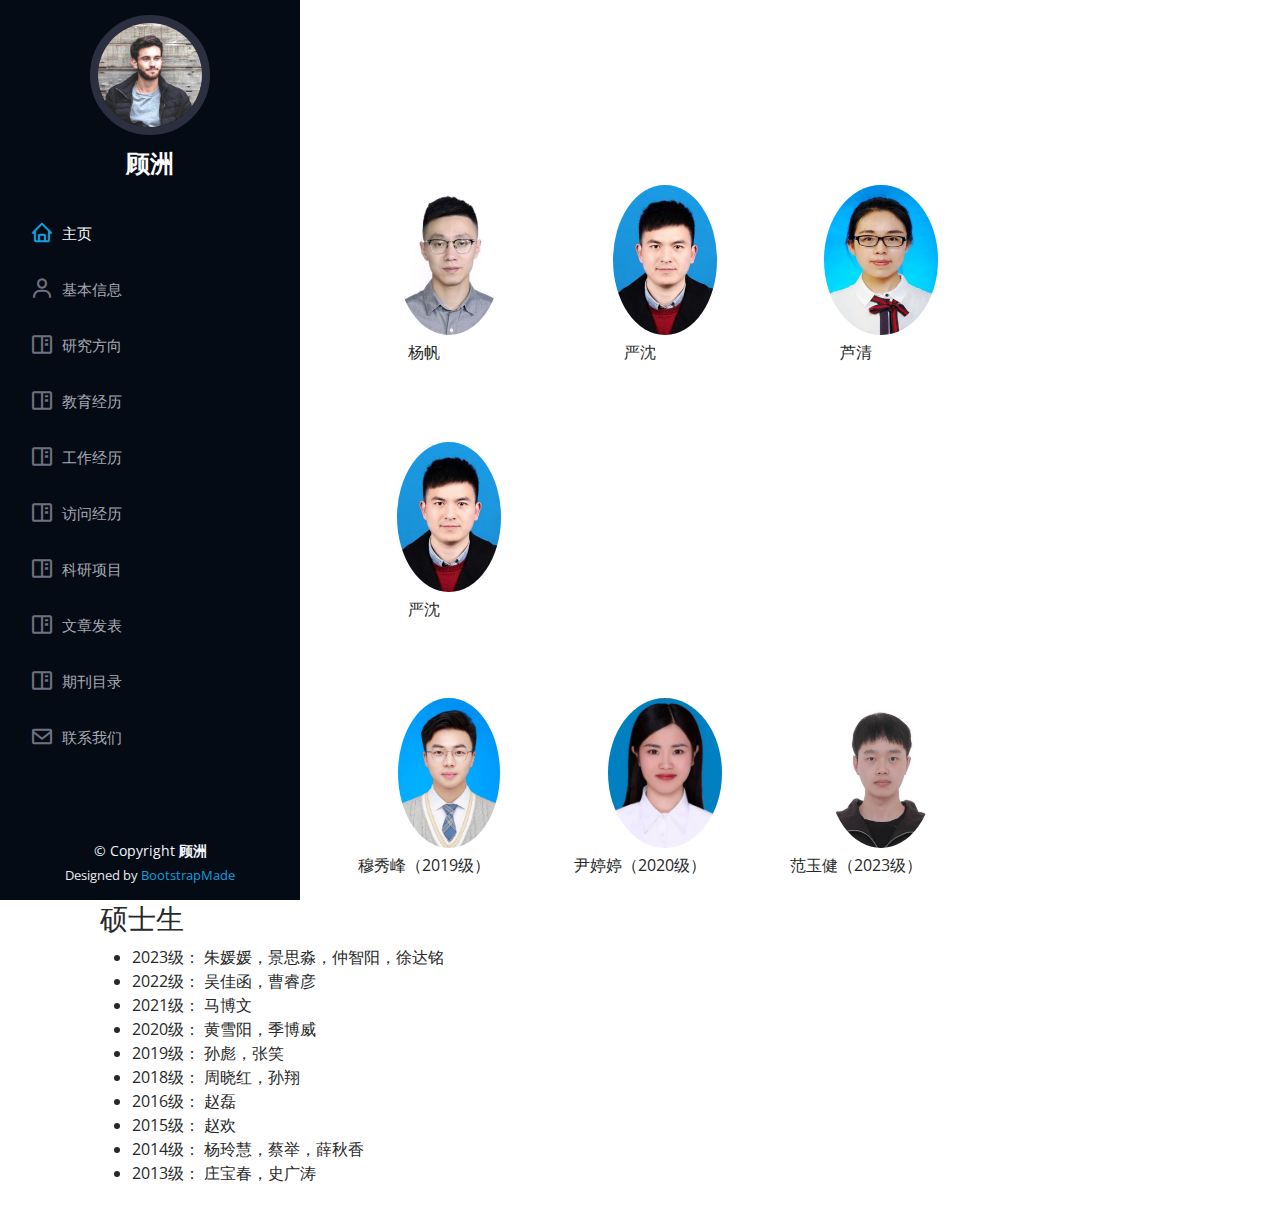
<file: teams.html>
<!DOCTYPE html>
<html lang="en">

<head>
  <meta charset="utf-8">
  <meta content="width=device-width, initial-scale=1.0" name="viewport">

  <title>顾洲团队</title>
  <meta content="" name="description">
  <meta content="" name="keywords">

  <!-- Favicons -->
  <link href="assets/img/favicon.png" rel="icon">
  <link href="assets/img/apple-touch-icon.png" rel="apple-touch-icon">

  <!-- Google Fonts -->
  <link href="https://fonts.googleapis.com/css?family=Open+Sans:300,300i,400,400i,600,600i,700,700i|Raleway:300,300i,400,400i,500,500i,600,600i,700,700i|Poppins:300,300i,400,400i,500,500i,600,600i,700,700i" rel="stylesheet">

  <!-- Vendor CSS Files -->
  <link href="assets/vendor/aos/aos.css" rel="stylesheet">
  <link href="assets/vendor/bootstrap/css/bootstrap.min.css" rel="stylesheet">
  <link href="assets/vendor/bootstrap-icons/bootstrap-icons.css" rel="stylesheet">
  <link href="assets/vendor/boxicons/css/boxicons.min.css" rel="stylesheet">
  <link href="assets/vendor/glightbox/css/glightbox.min.css" rel="stylesheet">
  <link href="assets/vendor/swiper/swiper-bundle.min.css" rel="stylesheet">

  <!-- Template Main CSS File -->
  <link href="assets/css/style.css" rel="stylesheet">

  <!-- =======================================================
  * Template Name: iPortfolio
  * Updated: May 30 2023 with Bootstrap v5.3.0
  * Template URL: https://bootstrapmade.com/iportfolio-bootstrap-portfolio-websites-template/
  * Author: BootstrapMade.com
  * License: https://bootstrapmade.com/license/
  ======================================================== -->
</head>

<body>

  <!-- ======= Mobile nav toggle button ======= -->
  <i class="bi bi-list mobile-nav-toggle d-xl-none"></i>

  <!-- ======= Header ======= -->
  <header id="header">
    <div class="d-flex flex-column">

      <div class="profile">
        <img src="assets/img/profile-img.jpg" alt="" class="img-fluid rounded-circle">
        <h1 class="text-light"><a href="index.html">顾洲</a></h1>
      </div>

      <nav id="navbar" class="nav-menu navbar">
        <ul>
          <li><a href="index.html#hero"  class="nav-link scrollto active"><i class="bx bx-home"></i> <span>主页</span></a></li>
          <li><a href="index.html#about" class="nav-link scrollto"><i class="bx bx-user"></i> <span>基本信息</span></a></li>
          <li><a href="index.html#researchdir" class="nav-link scrollto"><i class="bx bx-book-content"></i> <span>研究方向</span></a></li>
          <li><a href="index.html#eduexper" class="nav-link scrollto"><i class="bx bx-book-content"></i> <span>教育经历</span></a></li>
          <li><a href="index.html#workexper" class="nav-link scrollto"><i class="bx bx-book-content"></i> <span>工作经历</span></a></li>
          <li><a href="index.html#vistexper" class="nav-link scrollto"><i class="bx bx-book-content"></i> <span>访问经历</span></a></li>
          <li><a href="index.html#project" class="nav-link scrollto"><i class="bx bx-book-content"></i> <span>科研项目</span></a></li>
          <li><a href="paper.html" class="nav-link scrollto"><i class="bx bx-book-content"></i> <span>文章发表</span></a></li>
          <li><a href="journal.html" class="nav-link scrollto"><i class="bx bx-book-content"></i> <span>期刊目录</span></a></li>
          <li><a href="index.html#contact" class="nav-link scrollto"><i class="bx bx-envelope"></i> <span>联系我们</span></a></li>
        </ul>
      </nav><!-- .nav-menu -->
    </div>
  </header><!-- End Header -->

    <section id="services" class="services">
      <div class="container">
    
        <div class="section-title">
          <h2>团队成员</h2>
        </div>
    
        <!-- Staff photos gallery -->
        <h3 class="team_category">主要老师</h3>
        <div class="photo-container">
          <div class="photo">
            <img src="assets/img/liqiujie.jpg" alt="Photo 1">
            <p>李秋洁</p>
          </div>
          <div class="photo">
            <img src="assets/img/yangfan.jpg" alt="Photo 3">
            <p>杨帆</p>
          </div>
          <div class="photo">
            <img src="assets/img/yanshen.jpg" alt="Photo 2">
            <p>严沈</p>
          </div>
          <div class="photo">
            <img src="assets/img/luqing.jpg" alt="Photo 3">
            <p>芦清</p>
          </div>
        </div>
    
        <!-- Phd students photo gallery -->
        <h3 class="team_category">博士后</h3>
        <div class="photo-container">
          <div class="photo">
            <img src="assets/img/xiongtianyi.jpg" alt="Photo 1">
            <p>熊天漪</p>
          </div>
          <div class="photo">
            <img src="assets/img/yanshen.jpg" alt="Photo 2">
            <p>严沈</p>
          </div>
        </div>
    
        <!-- Master students photo gallery -->
        <h3 class="team_category">博士生</h3>
        <div class="photo-container">
          <div class="photo">
            <img src="assets/img/sunxiang.jpg" alt="Photo 1">
            <p>孙翔（2019级）</p>
          </div>
          <div class="photo">
            <img src="assets/img/muxiufeng.jpg" alt="Photo 2">
            <p>穆秀峰（2019级）</p>
          </div>
          <div class="photo">
            <img src="assets/img/yintingting.jpg" alt="Photo 3">
            <p>尹婷婷（2020级）</p>
          </div>
          <div class="photo">
            <img src="assets/img/fanyujian.jpg" alt="Photo 3">
            <p>范玉健（2023级）</p>
          </div>
        </div>
    
        <!-- Master students list -->
        <h3>硕士生</h3>
        <ul>
          <li>2023级： 朱媛媛，景思淼，仲智阳，徐达铭</li>
          <li>2022级： 吴佳函，曹睿彦</li>
          <li>2021级： 马博文</li>
          <li>2020级： 黄雪阳，季博威</li>
          <li>2019级： 孙彪，张笑</li>
          <li>2018级： 周晓红，孙翔</li>
          <li>2016级： 赵磊</li>
          <li>2015级： 赵欢</li>
          <li>2014级： 杨玲慧，蔡举，薛秋香</li>
          <li>2013级： 庄宝春，史广涛</li>
        </ul>
      </div>
    </section><!-- End Team Section -->


  </main><!-- End #main -->

  <!-- ======= Footer ======= -->
  <footer id="footer">
    <div class="container">
      <div class="copyright">
        &copy; Copyright <strong><span>顾洲</span></strong>
      </div>
      <div class="credits">
        <!-- All the links in the footer should remain intact. -->
        <!-- You can delete the links only if you purchased the pro version. -->
        <!-- Licensing information: https://bootstrapmade.com/license/ -->
        <!-- Purchase the pro version with working PHP/AJAX contact form: https://bootstrapmade.com/iportfolio-bootstrap-portfolio-websites-template/ -->
        Designed by <a href="https://bootstrapmade.com/">BootstrapMade</a>
      </div>
    </div>
  </footer><!-- End  Footer -->

  <a href="#" class="back-to-top d-flex align-items-center justify-content-center"><i class="bi bi-arrow-up-short"></i></a>

  <!-- Vendor JS Files -->
  <script src="assets/vendor/purecounter/purecounter_vanilla.js"></script>
  <script src="assets/vendor/aos/aos.js"></script>
  <script src="assets/vendor/bootstrap/js/bootstrap.bundle.min.js"></script>
  <script src="assets/vendor/glightbox/js/glightbox.min.js"></script>
  <script src="assets/vendor/isotope-layout/isotope.pkgd.min.js"></script>
  <script src="assets/vendor/swiper/swiper-bundle.min.js"></script>
  <script src="assets/vendor/typed.js/typed.umd.js"></script>
  <script src="assets/vendor/waypoints/noframework.waypoints.js"></script>
  <script src="assets/vendor/php-email-form/validate.js"></script>

  <!-- Template Main JS File -->
  <script src="assets/js/main.js"></script>

</body>

</html>
</file>
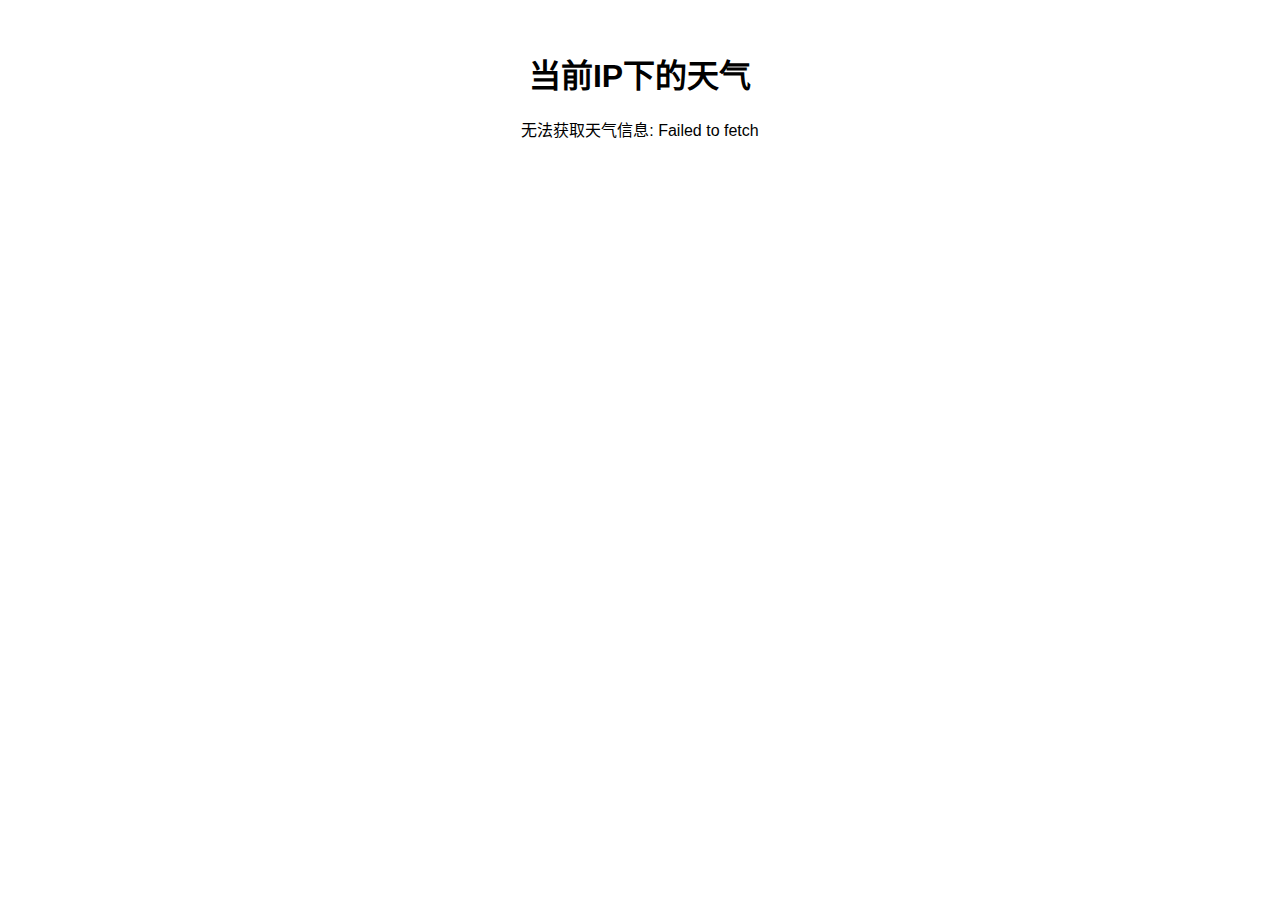
<file: weather.html>
<!DOCTYPE html>  
<html lang="zh-CN">  
<head>  
    <meta charset="UTF-8">  
    <meta name="viewport" content="width=device-width, initial-scale=1.0">  
    <title>当前IP下的天气</title>  
    <style>  
        body {  
            font-family: Arial, sans-serif;  
            text-align: center;  
            margin-top: 50px;  
        }  
        #weather {  
            margin-top: 20px;  
        }  
    </style>  
</head>  
<body>  
    <h1>当前IP下的天气</h1>  
    <div id="ip"></div>  
    <div id="weather"></div>  
  
    <script>  
        async function fetchWeather() {  
            try {  
                // 获取用户IP地址  
                const ipResponse = await fetch('https://api64.ipify.org?format=json');  
                const ipData = await ipResponse.json();  
                const userIp = ipData.ip;  
  
                // 显示IP地址  
                document.getElementById('ip').innerText = `你的IP地址是: ${userIp}`;  
  
                // 获取天气数据（使用OpenWeatherMap API）  
                const apiKey = 'c00a6caa922e422fe542e63168879e71'; // 替换为你的OpenWeatherMap API密钥  
                const weatherResponse = await fetch(`https://api.openweathermap.org/data/2.5/weather?lat=0&lon=0&appid=${apiKey}&units=metric&ip=${userIp}`);  
                const weatherData = await weatherResponse.json();  
  
                // 检查API调用是否成功  
                if (weatherData.cod !== 200) {  
                    throw new Error('无法获取天气数据');  
                }  
  
                // 显示天气信息  
                const weatherDiv = document.getElementById('weather');  
                weatherDiv.innerHTML = `  
                    <p>城市: ${weatherData.name}</p>  
                    <p>温度: ${weatherData.main.temp}°C</p>  
                    <p>天气: ${weatherData.weather[0].description}</p>  
                `;  
  
            } catch (error) {  
                document.getElementById('weather').innerText = `无法获取天气信息: ${error.message}`;  
            }  
        }  
  
        // 调用函数以获取天气数据  
        fetchWeather();  
    </script>  
</body>  
</html>
</file>
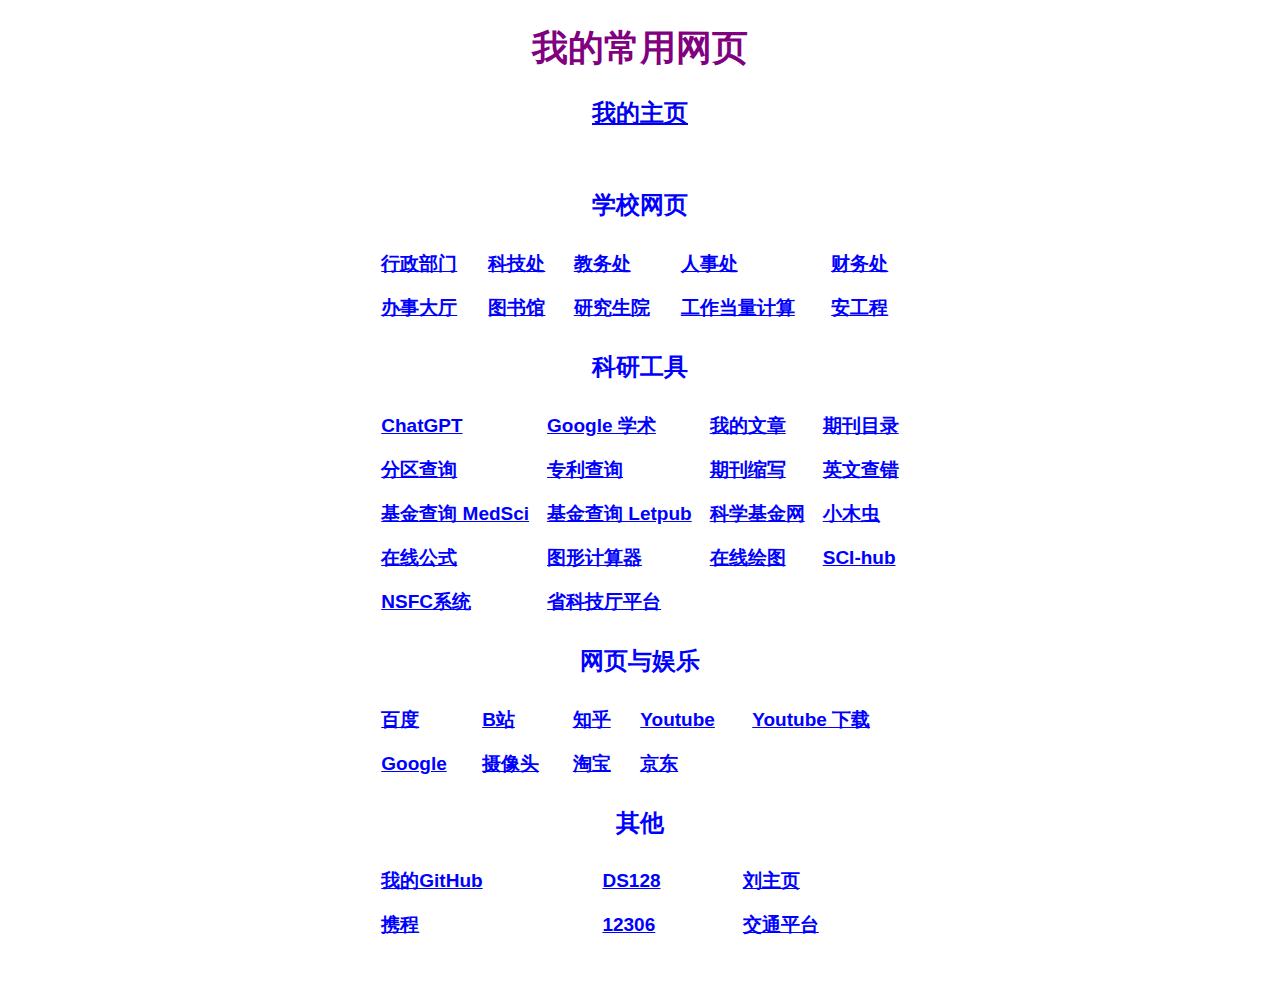
<file: webpage - 副本.html>
<!DOCTYPE html>
<html lang="en">
<head>
    <meta charset="UTF-8">
    <meta name="viewport" content="width=device-width, initial-scale=1.0"> 
    <title>我的常用网页</title>
    <style>
        body {
            font-family: STXingkai, Arial, sans-serif;
            text-align: center;
            margin: 0;
            padding: 0;
        }
        
        h1 {
            font-size: 36px;
            color: purple;
        }

        .container {
            display: flex;
            flex-wrap: wrap;
            justify-content: space-around;
            margin: 20px;
        }

        .table {
            padding: 10px;
            margin: 10px;
            border-collapse: collapse;
            max-width: 100%;
        }

        table {
            width: 100%;
        }

        th, td {
            padding: 8px;
            border: none;
            text-align: left; /* Left-align table content */
        }

        .table-title {
            text-align: center;
            color: blue;
        }

        .table th a {
            font-size: 19px;
            font-family: 宋体, Arial, sans-serif;
            color: blue;
        }
    </style>
    <link href="assets/img/favicon.png" rel="icon">
    <link href="assets/img/apple-touch-icon.png" rel="apple-touch-icon">
</head>
<body>
    <h1>我的常用网页</h1>
    <h2><a href="https://guzhou2013004.github.io/" target="_blank">我的主页</a></h2>
    <div class="container">
        <div class="table">
            <div class="table-title">
                <h2>学校网页</h2>
            </div>
            <table>
                <tr>
                    <th><a href="https://www.njfu.edu.cn/zzjg/xzbm/index.html" target="_blank">行政部门</a></th>
                    <th><a href="https://kjc.njfu.edu.cn/" target="_blank">科技处</a></th>
                    <th><a href="http://jwc.njfu.edu.cn/" target="_blank">教务处</a></th>
                    <th><a href="https://renshi.njfu.edu.cn/" target="_blank">人事处</a></th>
                    <th><a href="https://nlcw.njfu.edu.cn/" target="_blank">财务处</a></th>
                </tr>
                <tr>
                    <th><a href="https://ehall.njfu.edu.cn/new/index.html?browser=no" target="_blank">办事大厅</a></th>
                    <th><a href="https://lib.njfu.edu.cn/" target="_blank">图书馆</a></th>                    
                    <th><a href="https://gsnfu.njfu.edu.cn/" target="_blank">研究生院</a></th>
                    <th><a href="http://121.248.150.64/Home/Login?ReturnUrl=%2F" target="_blank">工作当量计算</a></th>
                    <th><a href="https://www.ahpu.edu.cn/" target="_blank">安工程</a></th>                    
                </tr>
                <!-- Add more rows and data here -->
            </table>            
    
            <div class="table-title">
                <h2>科研工具</h2>
            </div>
            <table>
                <tr>
                    <th><a href="https://chat.openai.com/" target="_blank">ChatGPT</a></th>
                    <th><a href="https://scholar.google.com/" target="_blank">Google 学术</a></th>
                    <th><a href="https://guzhou2013004.github.io/paper.html" target="_blank">我的文章</a></th>
                    <th><a href="I:\2023\个人网页仓库\journal.html" target="_blank">期刊目录</a></th>
                </tr>
                <tr>
                    <th><a href="http://letpub.com.cn/index.php?page=journalapp" target="_blank">分区查询</a></th>
                    <th><a href="http://www.ipfeibiao.com/" target="_blank">专利查询</a></th>
                    <th><a href="https://woodward.library.ubc.ca/woodward/research-help/journal-abbreviations/" target="_blank">期刊缩写</a></th>
                    <th><a href="https://textranch.com/dashboard/check-your-text/" target="_blank">英文查错</a></th>
                </tr>
                <tr>
                    <th><a href="https://www.medsci.cn/sci/nsfc.do" target="_blank">基金查询 MedSci            </a></th>
                    <th><a href="http://letpub.com.cn/?page=grant&name=&person=%E9%A1%BE%E6%B4%B2&no=&company=&addcomment_s1=F&addcomment_s2=&addcomment_s3=&addcomment_s4=&money1=&money2=&startTime=2010&endTime=2019&subcategory=&searchsubmit=true&submit.x=40&submit.y=15#fundlisttable"_blank">基金查询 Letpub        </a></th>
                    <th><a href="https://fund.sciencenet.cn/" target="_blank">科学基金网</a></th>
                    <th><a href="http://muchong.com/bbs/index.php" target="_blank">小木虫</a></th>
                </tr>
                <tr>
                    <th><a href="https://webdemo.myscript.com/" target="_blank">在线公式</a></th>
                    <th><a href="https://www.desmos.com/calculator?tdsourcetag=s_pcqq_aiomsg&lang=zh-CN" target="_blank">图形计算器</a></th>
                    <th><a href="https://app.diagrams.net/" target="_blank">在线绘图</a></th>
                    <th><a href="https://www.scihub.net.cn/sci-hub/" target="_blank">SCI-hub</a></th>
                </tr>
                <tr>
                    <th><a href="https://grants.nsfc.gov.cn/pmpweb/login" target="_blank">NSFC系统</a></th>
                    <th><a href="https://kjjh.kxjst.jiangsu.gov.cn/" target="_blank">省科技厅平台</a></th>
                </tr>
            </table>  
            
            <div class="table-title">
                <h2>网页与娱乐</h2>
            </div>
            <table>
                <tr>
                    <th><a href="https://www.baidu.com/" target="_blank">百度</a></th>
                    <th><a href="https://www.bilibili.com/" target="_blank">B站</a></th>
                    <th><a href="https://www.zhihu.com/" target="_blank">知乎</a></th>                    
                    <th><a href="https://www.youtube.com/" target="_blank">Youtube</a></th>
                    <th><a href="https://addyoutube.com/" target="_blank">Youtube 下载</a></th>

                </tr>
                <tr>
                    <th><a href="https://www.google.com/" target="_blank">Google</a></th>
                    <th><a href="https://www.baidu.com/" target="_blank">摄像头</a></th>
                    <th><a href="http://taobao.com/" target="_blank">淘宝</a></th>
                    <th><a href="https://www.jd.com/" target="_blank">京东</a></th>
                </tr>
            </table>  
            
            <div class="table-title">
                <h2>其他</h2>
            </div>
            <table>
                <tr>
                    <th><a href="http://taobao.com/" target="_blank">我的GitHub</a></th>
                    <th><a href="http://192.168.1.108:5000/?dc=1577952415681"_blank">DS128</a></th>
                    <th><a href="http://ljl926.cn:8888/journal.html" target="_blank">刘主页</a></th>                    
                </tr>
                <tr>
                    <th><a href="http://hotels.corporatetravel.hotels.ctrip.com/" target="_blank">携程</a></th>
                    <th><a href="https://www.12306.cn/index/"_blank">12306</a></th>
                    <th><a href="https://nkg.122.gov.cn/"_blank">交通平台</a></th>
                </tr>
                
            </table>  
        </div>              
    </div>
</body>
</html>
</file>
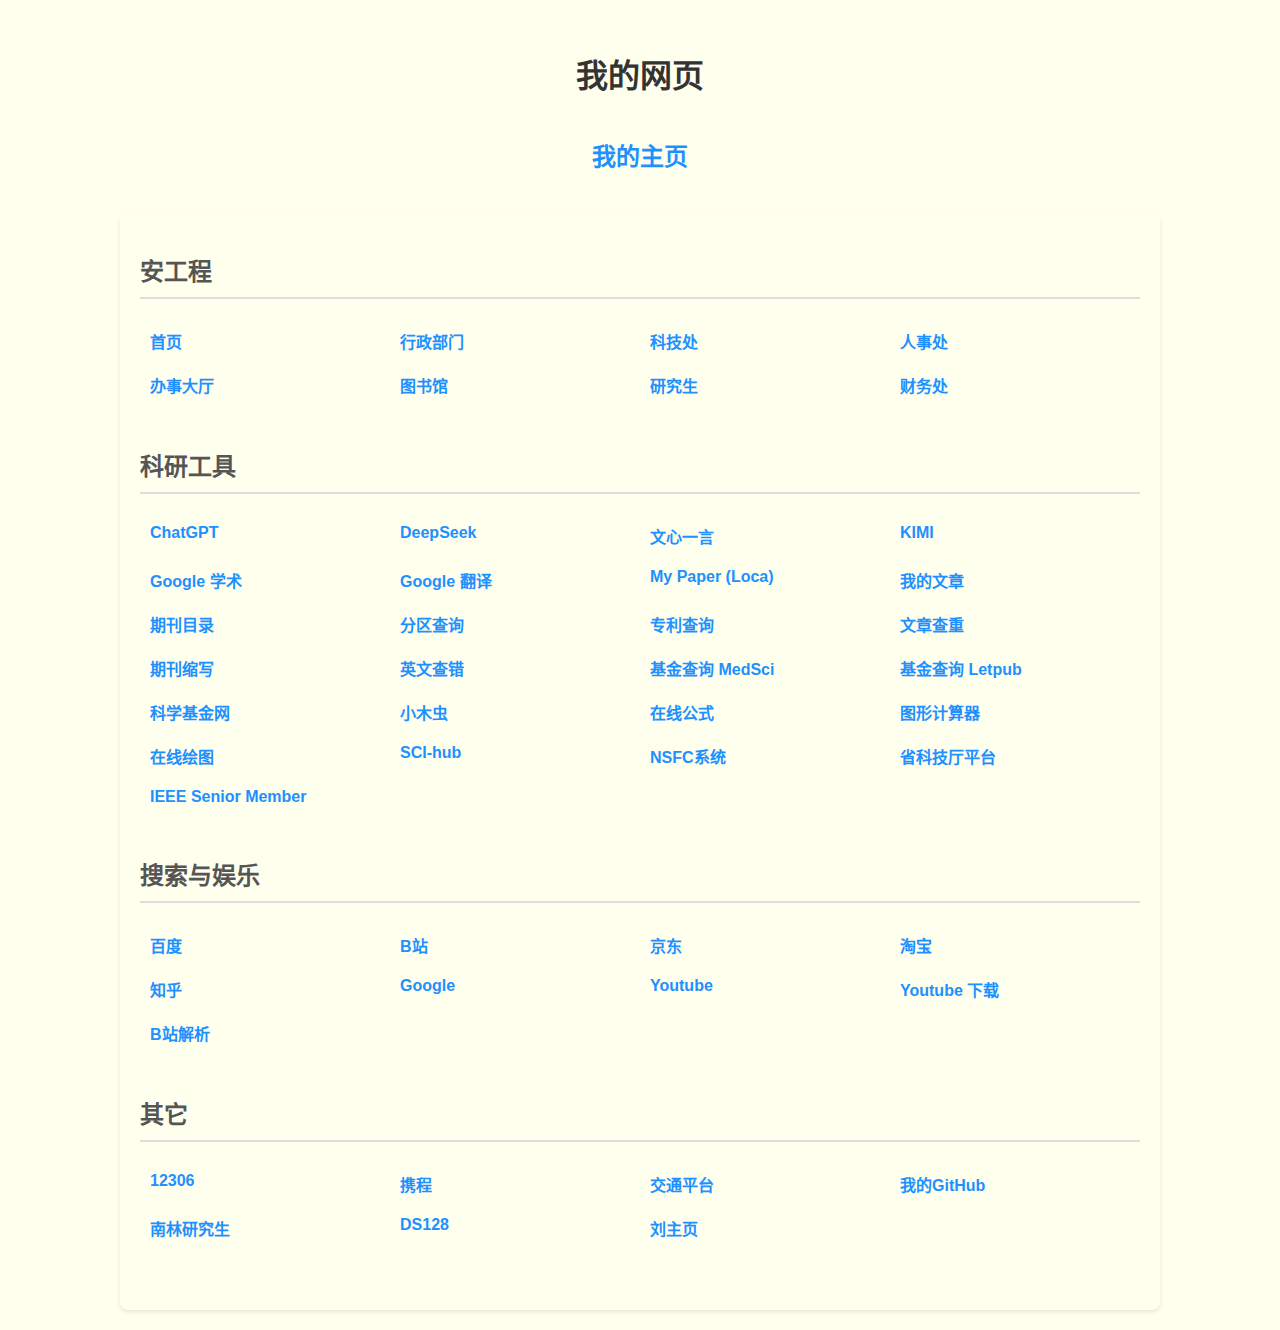
<file: webpage.html>
<!DOCTYPE html>
<html lang="zh-CN">
<head>
    <meta charset="UTF-8">
    <meta name="viewport" content="width=device-width, initial-scale=1.0">
    <title>我的网页</title>
    <style>
        body {
            font-family: Arial, sans-serif;
            background-color: #ffE;
            margin: 0;
            padding: 0;
            display: flex;
            justify-content: center;
            align-items: center;
            flex-direction: column;
        }
        h1 {
            margin-top: 50px;
            color: #333;
        }
        .container {
            width: 80%;
            max-width: 1000px;
            margin: 20px auto;
            background: #ffE;
            box-shadow: 0 2px 4px rgba(0, 0, 0, 0.1);
            padding: 20px;
            border-radius: 8px;
        }
        .category {
            margin-bottom: 40px;
        }
        .category h2 {
            color: #555;
            border-bottom: 2px solid #ddd;
            padding-bottom: 10px;
        }
        .links {
            display: flex;
            flex-wrap: wrap;
            list-style: none;
            padding: 0;
        }
        .links li {
            flex: 1 1 22%; /* Adjusting width to fit 4 items in a row */
            margin: 10px;
        }
        a {
            text-decoration: none;
            color: #1e90ff;
            font-weight: bold;
        }
        a:hover {
            text-decoration: underline;
        }
    </style>
</head>
<body>
   <h1>我的网页</h1>
    <h2><a href="https://guzhou2013004.github.io/" target="_blank">我的主页</a></h2>
    <div class="container">
        <!-- 搜索引擎 -->
        <div class="category">
            <h2>安工程</h2>
            <ul class="links">
            	 <li><a href="https://www.ahpu.edu.cn/" target="_blank">首页</a></li>
                <li><a href="https://www.ahpu.edu.cn/19/list.htm" target="_blank">行政部门</a></li>
                <li><a href="https://kjc.ahpu.edu.cn/" target="_blank">科技处</a></li>
                <li><a href="https://rsc.ahpu.edu.cn/" target="_blank">人事处</a></li>
                <li><a href="https://webvpn.ahpu.edu.cn/http/webvpn40a1cc242791dfe16b3115ea5846a65e/authserver/login?service=https%3A%2F%2Fwebvpn.ahpu.edu.cn%2Fenlink%2Fapi%2Fclient%2Fcallback%2Fcas" target="_blank">办事大厅</a></li>
                <li><a href="https://lib.ahpu.edu.cn/2024/0401/c9682a215252/page.htm" target="_blank">图书馆</a></li>
                <li><a href="https://grs.ahpu.edu.cn/" target="_blank">研究生</a></li>
                <li><a href="https://finance.ahpu.edu.cn/" target="_blank">财务处</a></li>
             </ul>
        </div>
        <!-- 社交媒体 -->
        <div class="category">
            <h2>科研工具</h2>
            <ul class="links">
					<li><a href="https://chat.openai.com/" target="_blank">ChatGPT</a></li>
                    <li><a href="https://chat.deepseek.com/" target="_blank">DeepSeek</a></li>
					<li><a href="https://yiyan.baidu.com/welcome/" target="_blank">文心一言</a></li>
					<li><a href="https://kimi.moonshot.cn/" target="_blank">KIMI</a></li>
					<li><a href="https://scholar.google.com/" target="_blank">Google 学术</a></li>
					<li><a href="https://translate.google.com/" target="_blank">Google 翻译</a></li>
                    <li><a href="G:\2024\Guzhou2013004.github.io\paper.html" target="_blank">My Paper (Loca) </a></li>
					<li><a href="https://guzhou2013004.github.io/paper.html" target="_blank">我的文章</a></li>
					<li><a href="G:\2024\Guzhou2013004.github.io\journal.html" target="_blank">期刊目录</a></li>
					<li><a href="http://letpub.com.cn/index.php?page=journalapp" target="_blank">分区查询</a></li>
					<li><a href="http://www.ipfeibiao.com/" target="_blank">专利查询</a></li>
                    <li><a href="https://www.turnitin.com/assignment/type/paper/dashboard/131703859?lang=ko" target="_blank">文章查重</a></li>
					<li><a href="https://woodward.library.ubc.ca/woodward/research-help/journal-abbreviations/" target="_blank">期刊缩写</a></li>
					<li><a href="https://textranch.com/dashboard/check-your-text/" target="_blank">英文查错</a></li>
					<li><a href="https://www.medsci.cn/sci/nsfc.do" target="_blank">基金查询 MedSci            </a></li>
					<li><a href="http://letpub.com.cn/?page=grant&name=&person=%E9%A1%BE%E6%B4%B2&no=&company=&addcomment_s1=F&addcomment_s2=&addcomment_s3=&addcomment_s4=&money1=&money2=&startTime=2010&endTime=2019&subcategory=&searchsubmit=true&submit.x=40&submit.y=15#fundlisttable"_blank">基金查询 Letpub        </a></li>
							<li><a href="https://fund.sciencenet.cn/" target="_blank">科学基金网</a></li>
						<li><a href="http://muchong.com/bbs/index.php" target="_blank">小木虫</a></li>
						<li><a href="https://webdemo.myscript.com/" target="_blank">在线公式</a></li>
						<li><a href="https://www.desmos.com/calculator?tdsourcetag=s_pcqq_aiomsg&lang=zh-CN" target="_blank">图形计算器</a></li>
						<li><a href="https://app.diagrams.net/" target="_blank">在线绘图</a></li>
						<li><a href="https://www.scihub.net.cn/sci-hub/" target="_blank">SCI-hub</a></li>
						<li><a href="https://grants.nsfc.gov.cn/pmpweb/login" target="_blank">NSFC系统</a></li>
						<li><a href="https://kjjh.kxjst.jiangsu.gov.cn/" target="_blank">省科技厅平台</a></li>
						<li><a href="https://live.runmyprocess.com/live/2215365968/appli/374985?P_mode=LIVE" target="_blank">IEEE Senior Member</a></li>
						<li><a href="https://kjjh.kxjst.jiangsu.gov.cn/" target="_blank"> </a></li>
            </ul>
        </div>
        <!-- 新闻网站 -->
        <div class="category">
            <h2>搜索与娱乐</h2>
            <ul class="links">
                    <li><a href="https://www.baidu.com/" target="_blank">百度</a></li>
					<li><a href="https://www.bilibili.com/" target="_blank">B站</a></li>
					<li><a href="https://www.jd.com/" target="_blank">京东</a></li>
					<li><a href="http://taobao.com/" target="_blank">淘宝</a></li>
					<li><a href="https://www.zhihu.com/" target="_blank">知乎</a></li>     
					<li><a href="https://www.google.com/" target="_blank">Google</a></li>					
					<li><a href="https://www.youtube.com/" target="_blank">Youtube</a></li>
					<li><a href="https://addyoutube.com/" target="_blank">Youtube 下载</a></li>
                    <li><a href="http://tools.jie-you.cn/bili_video" target="_blank">B站解析</a></li>                   
            </ul>
        </div>
        <!-- 视频平台 -->
        <div class="category">
            <h2>其它</h2>
            <ul class="links">
               <li><a href="https://www.12306.cn/index/"_blank">12306</a></li>
               <li><a href="http://hotels.corporatetravel.hotels.ctrip.com/" target="_blank">携程</a></li>
               <li><a href="https://nkg.122.gov.cn/"_blank">交通平台</a></li>
               <li><a href="http://taobao.com/" target="_blank">我的GitHub</a></li>
           		<li><a href="https://gs.njfu.edu.cn/gmis_nl/Login.aspx"_blank"> 南林研究生</a></li>	
			   <li><a href="http://192.168.1.108:5000/?dc=1577952415681"_blank">DS128</a></li>
			   <li><a href="http://ljl926.cn:8888/journal.html" target="_blank">刘主页</a></li>  
			   <li><a href="https://www.njfu.edu.cn/zzjg/xzbm/index.htm"_blank">  </a></li>				  				  	
            </ul>
        </div>
</body>
</html>
</file>
<file: styles.css>
body {
    font-family: Arial, sans-serif;
    margin: 0;
    padding: 0;
    background-color: #f4f4f4;
    color: #333;
    display: flex;
    justify-content: center;
    align-items: flex-start;
    height: 100vh;
    text-align: justify;
}

.container {
    width: 100%;
    max-width: 30cm;
    background-color: rgb(221, 221, 230);
    padding: 20px;
    box-shadow: 0px 0px 10px rgba(0, 0, 0, 0.1);
    position: relative;
}

.header {
    display: flex;
    align-items: center;
    padding: 20px;
    background-color: white;
}

.header img {
    width: 150px;
    height: 150px;
    border-radius: 50%;
    margin-right: 20px;
}

.header .logo {
    position: absolute;
    top: 20px;
    right: 20px;
    width: 100px;
    height: 60px;
    border-radius: 0;
}

.header .info {
    line-height: 1.6;
    flex: 1;
}

.info h1 {
    margin: 0;
    font-size: 30px;
    color: #270066;
}

.info p {
    margin: 5px 0;
    font-size: 18px;
    line-height: 1.5;
}

.nav {
    background-color: #3d5f81;
    padding: 10px;
    display: flex;
    justify-content: center;
    margin-top: 20px;
}

.nav a {
    text-decoration: none;
    color: white;
    font-size: 18px;
    margin: 0 15px;
    padding: 10px;
}

.nav a:hover {
    background-color: #0055a5;
    border-radius: 5px;
}

.content {
    padding: 20px;
    display: none;
}

.content.active {
    display: block;
}

.content p {
    font-size: 18px;
    line-height: 1.5;
}

.footer {
    text-align: center;
    padding: 10px;
    background-color: #f0f0f0;
    margin-top: 20px;
    font-size: 14px;
}

h2 { color: rgba(42, 42, 233, 0.685); }

.publications-nav a {
    font-size: 16pt;
}

#teams ul li {
    font-size: 15pt; /* 设置字体大小为 16pt */
    line-height: 1.5; /* 设置行间距为 1.2 倍 */
    margin: 0; /* 清除默认的列表项间距 */
  }

  #project ul li {
    font-size: 13pt; /* 设置字体大小为 15pt */
    line-height: 1.8; /* 设置行间距为 1.2 倍 */
    margin: 0; /* 清除默认的列表项间距 */
  }


  .align-left {
    list-style-type: none; /* 去掉默认的列表符号 */
    padding-left: 16pt; /* 去掉默认的缩进 */
    margin-left: 0; /* 去掉默认的外边距 */
  }
  
  .align-left li {
    margin-bottom: 10px; /* 每个列表项之间的间距 */
    text-align: left; /* 确保文本左对齐 */
  }

  #cooperation li {
    font-size: 15pt; /* 设置字体大小为 16pt */
    margin: 10px 0;
    justify-content: space-between;
    padding: 10px;
    margin-bottom: 5px;
}
</file>
<file: assets/css/style.css>
/**
* Template Name: iPortfolio
* Updated: May 30 2023 with Bootstrap v5.3.0
* Template URL: https://bootstrapmade.com/iportfolio-bootstrap-portfolio-websites-template/
* Author: BootstrapMade.com
* License: https://bootstrapmade.com/license/
*/

/*--------------------------------------------------------------
# General
--------------------------------------------------------------*/
body {
  font-family: "Open Sans", sans-serif;
  color: #272829;
}

a {
  color: #149ddd;
  text-decoration: none;
}

a:hover {
  color: #37b3ed;
  text-decoration: none;
}

h1,
h2,
h3,
h4,
h5,
h6 {
  font-family: "Raleway", sans-serif;
}

/*--------------------------------------------------------------
# Back to top button
--------------------------------------------------------------*/
.back-to-top {
  position: fixed;
  visibility: hidden;
  opacity: 0;
  right: 15px;
  bottom: 15px;
  z-index: 996;
  background: #149ddd;
  width: 40px;
  height: 40px;
  border-radius: 50px;
  transition: all 0.4s;
}

.back-to-top i {
  font-size: 28px;
  color: #fff;
  line-height: 0;
}

.back-to-top:hover {
  background: #2eafec;
  color: #fff;
}

.back-to-top.active {
  visibility: visible;
  opacity: 1;
}

/*--------------------------------------------------------------
# Header
--------------------------------------------------------------*/
#header {
  position: fixed;
  top: 0;
  left: 0;
  bottom: 0;
  width: 300px;
  transition: all ease-in-out 0.5s;
  z-index: 9997;
  transition: all 0.5s;
  padding: 0 15px;
  background: #040b14;
  overflow-y: auto;
}

#header .profile img {
  margin: 15px auto;
  display: block;
  width: 120px;
  border: 8px solid #2c2f3f;
}

#header .profile h1 {
  font-size: 24px;
  margin: 0;
  padding: 0;
  font-weight: 600;
  -moz-text-align-last: center;
  text-align-last: center;
  font-family: "Poppins", sans-serif;
}

#header .profile h1 a,
#header .profile h1 a:hover {
  color: #fff;
  text-decoration: none;
}

#header .profile .social-links a {
  font-size: 18px;
  display: inline-block;
  background: #212431;
  color: #fff;
  line-height: 1;
  padding: 8px 0;
  margin-right: 4px;
  border-radius: 50%;
  text-align: center;
  width: 36px;
  height: 36px;
  transition: 0.3s;
}

#header .profile .social-links a:hover {
  background: #149ddd;
  color: #fff;
  text-decoration: none;
}

#main {
  margin-left: 300px;
}

.container,
.container-fluid {
  padding-left: 30px;
  padding-right: 30px;
}

@media (max-width: 1199px) {
  #header {
    left: -300px;
  }

  #main {
    margin-left: 0;
  }

  .container,
  .container-fluid {
    padding-left: 12px;
    padding-right: 12px;
  }
}

/*--------------------------------------------------------------
# Navigation Menu
--------------------------------------------------------------*/
/* Desktop Navigation */
.nav-menu {
  padding: 30px 0 0 0;
}

.nav-menu * {
  margin: 0;
  padding: 0;
  list-style: none;
}

.nav-menu>ul>li {
  position: relative;
  white-space: nowrap;
}

.nav-menu a,
.nav-menu a:focus {
  display: flex;
  align-items: center;
  color: #a8a9b4;
  padding: 12px 15px;
  margin-bottom: 8px;
  transition: 0.3s;
  font-size: 15px;
}

.nav-menu a i,
.nav-menu a:focus i {
  font-size: 24px;
  padding-right: 8px;
  color: #6f7180;
}

.nav-menu a:hover,
.nav-menu .active,
.nav-menu .active:focus,
.nav-menu li:hover>a {
  text-decoration: none;
  color: #fff;
}

.nav-menu a:hover i,
.nav-menu .active i,
.nav-menu .active:focus i,
.nav-menu li:hover>a i {
  color: #149ddd;
}

/* Mobile Navigation */
.mobile-nav-toggle {
  position: fixed;
  right: 15px;
  top: 15px;
  z-index: 9998;
  border: 0;
  font-size: 24px;
  transition: all 0.4s;
  outline: none !important;
  background-color: #149ddd;
  color: #fff;
  width: 40px;
  height: 40px;
  display: inline-flex;
  align-items: center;
  justify-content: center;
  line-height: 0;
  border-radius: 50px;
  cursor: pointer;
}

.mobile-nav-active {
  overflow: hidden;
}

.mobile-nav-active #header {
  left: 0;
}

/*--------------------------------------------------------------
# Hero Section
--------------------------------------------------------------*/
#hero {
  width: 100%;
  height: 100vh;
  background: url("../img/hero-bg.jpg") top center;
  background-size: cover;
}

#hero:before {
  content: "";
  background: rgba(5, 13, 24, 0.3);
  position: absolute;
  bottom: 0;
  top: 0;
  left: 0;
  right: 0;
  z-index: 1;
}

#hero .hero-container {
  position: relative;
  z-index: 2;
  min-width: 300px;
}

#hero h1 {
  margin: 0 0 10px 0;
  font-size: 64px;
  font-weight: 700;
  line-height: 56px;
  color: #fff;
}

#hero p {
  color: #fff;
  margin-bottom: 50px;
  font-size: 26px;
  font-family: "Poppins", sans-serif;
}

#hero p span {
  color: #fff;
  padding-bottom: 4px;
  letter-spacing: 1px;
  border-bottom: 3px solid #149ddd;
}

@media (min-width: 1024px) {
  #hero {
    background-attachment: fixed;
  }
}

@media (max-width: 768px) {
  #hero h1 {
    font-size: 28px;
    line-height: 36px;
  }

  #hero h2 {
    font-size: 18px;
    line-height: 24px;
    margin-bottom: 30px;
  }
}

/*--------------------------------------------------------------
# Sections General
--------------------------------------------------------------*/
section {
  padding: 25px 0;
  overflow: hidden;
}

.section-bg {
  background: #f5f8fd;
}

.section-title {
  padding-bottom: 30px;
}

.section-title h2 {
  font-size: 32px;
  font-weight: bold;
  margin-bottom: 20px;
  padding-bottom: 20px;
  position: relative;
  color: #0455c7;
}

.section-title h2::after {
  content: "";
  position: absolute;
  display: block;
  width: 125px;
  height: 3px;
  background: #149ddd;
  bottom: 0;
  left: 0;
}

.section-title p {
  margin-bottom: 0;
}

/*--------------------------------------------------------------
# About
--------------------------------------------------------------*/
.about .content h3 {
  font-weight: 700;
  font-size: 26px;
  color: #173b6c;
}

.about .content ul {
  list-style: none;
  padding: 0;
}

.about .content ul li {
  margin-bottom: 20px;
  display: flex;
  align-items: center;
}

.about .content ul strong {
  margin-right: 10px;
}

.about .content ul i {
  font-size: 16px;
  margin-right: 5px;
  color: #149ddd;
  line-height: 0;
}

.about .content p:last-child {
  margin-bottom: 0;
}

/*--------------------------------------------------------------
# Facts
--------------------------------------------------------------*/
.facts {
  padding-bottom: 30px;
}

.facts .count-box {
  padding: 30px;
  width: 100%;
}

.facts .count-box i {
  display: block;
  font-size: 44px;
  color: #149ddd;
  float: left;
  line-height: 0;
}

.facts .count-box span {
  font-size: 48px;
  line-height: 40px;
  display: block;
  font-weight: 700;
  color: #050d18;
  margin-left: 60px;
}

.facts .count-box p {
  padding: 15px 0 0 0;
  margin: 0 0 0 60px;
  font-family: "Raleway", sans-serif;
  font-size: 14px;
  color: #122f57;
}

.facts .count-box a {
  font-weight: 600;
  display: block;
  margin-top: 20px;
  color: #122f57;
  font-size: 15px;
  font-family: "Poppins", sans-serif;
  transition: ease-in-out 0.3s;
}

.facts .count-box a:hover {
  color: #1f5297;
}

.justified-align {
  text-align: justify;
}

/*--------------------------------------------------------------
# Akills
--------------------------------------------------------------*/
.skills .progress {
  height: 60px;
  display: block;
  background: none;
  border-radius: 0;
}

.skills .progress .skill {
  padding: 0;
  margin: 0 0 6px 0;
  text-transform: uppercase;
  display: block;
  font-weight: 600;
  font-family: "Poppins", sans-serif;
  color: #050d18;
}

.skills .progress .skill .val {
  float: right;
  font-style: normal;
}

.skills .progress-bar-wrap {
  background: #dce8f8;
  height: 10px;
}

.skills .progress-bar {
  width: 1px;
  height: 10px;
  transition: 0.9s;
  background-color: #149ddd;
}

/*--------------------------------------------------------------
# Resume
--------------------------------------------------------------*/
.resume .resume-title {
  font-size: 26px;
  font-weight: 700;
  margin-top: 20px;
  margin-bottom: 20px;
  color: #050d18;
}

.resume .resume-item {
  padding: 0 0 20px 20px;
  margin-top: -2px;
  border-left: 2px solid #1f5297;
  position: relative;
}

.resume .resume-item h4 {
  line-height: 18px;
  font-size: 18px;
  font-weight: 600;
  text-transform: uppercase;
  font-family: "Poppins", sans-serif;
  color: #050d18;
  margin-bottom: 10px;
}

.resume .resume-item h5 {
  font-size: 16px;
  background: #e4edf9;
  padding: 5px 15px;
  display: inline-block;
  font-weight: 600;
  margin-bottom: 10px;
}

.resume .resume-item ul {
  padding-left: 20px;
}

.resume .resume-item ul li {
  padding-bottom: 10px;
}

.resume .resume-item:last-child {
  padding-bottom: 0;
}

.resume .resume-item::before {
  content: "";
  position: absolute;
  width: 16px;
  height: 16px;
  border-radius: 50px;
  left: -9px;
  top: 0;
  background: #fff;
  border: 2px solid #1f5297;
}

/*--------------------------------------------------------------
# Portfolio
--------------------------------------------------------------*/
.portfolio .portfolio-item {
  margin-bottom: 30px;
}

.portfolio #portfolio-flters {
  padding: 0;
  margin: 0 auto 35px auto;
  list-style: none;
  text-align: center;
  background: #fff;
  border-radius: 50px;
  padding: 2px 15px;
}

.portfolio #portfolio-flters li {
  cursor: pointer;
  display: inline-block;
  padding: 10px 15px 8px 15px;
  font-size: 14px;
  font-weight: 600;
  line-height: 1;
  text-transform: uppercase;
  color: #272829;
  margin-bottom: 5px;
  transition: all 0.3s ease-in-out;
}

.portfolio #portfolio-flters li:hover,
.portfolio #portfolio-flters li.filter-active {
  color: #149ddd;
}

.portfolio #portfolio-flters li:last-child {
  margin-right: 0;
}

.portfolio .portfolio-wrap {
  transition: 0.3s;
  position: relative;
  overflow: hidden;
  z-index: 1;   
}

.portfolio .portfolio-wrap::before {
  content: "";
  background: rgba(255, 255, 255, 0.5);
  position: absolute;
  left: 0;
  right: 0;
  top: 0;
  bottom: 0;
  transition: all ease-in-out 0.3s;
  z-index: 2;
  opacity: 0;
}

.custom-paragraph {
  position: relative; /* Set position to enable z-index */
  z-index: 4; /* Set the desired z-index value */
  /* Additional styles for the paragraph (if needed) */
}

.portfolio .portfolio-wrap .portfolio-links {
  opacity: 1;
  left: 0;
  right: 0;
  bottom: -60px;
  z-index: 3;
  position: absolute;
  transition: all ease-in-out 0.3s;
  display: flex;
  justify-content: center;
}

.portfolio .portfolio-wrap .portfolio-links a {
  color: #fff;
  font-size: 28px;
  text-align: center;
  background: rgba(20, 157, 221, 0.75);
  transition: 0.3s;
  width: 50%;
}

.portfolio .portfolio-wrap .portfolio-links a:hover {
  background: rgba(20, 157, 221, 0.95);
}

.portfolio .portfolio-wrap .portfolio-links a+a {
  border-left: 1px solid #37b3ed;
}

.portfolio .portfolio-wrap:hover::before {
  top: 0;
  left: 0;
  right: 0;
  bottom: 0;
  opacity: 1;
}

.portfolio .portfolio-wrap:hover .portfolio-links {
  opacity: 1;
  bottom: 0;
}

/*--------------------------------------------------------------
# Portfolio Details
--------------------------------------------------------------*/
.portfolio-details {
  padding-top: 40px;
}

.portfolio-details .portfolio-details-slider img {
  width: 100%;
}

.portfolio-details .portfolio-details-slider .swiper-pagination {
  margin-top: 20px;
  position: relative;
}

.portfolio-details .portfolio-details-slider .swiper-pagination .swiper-pagination-bullet {
  width: 12px;
  height: 12px;
  background-color: #fff;
  opacity: 1;
  border: 1px solid #149ddd;
}

.portfolio-details .portfolio-details-slider .swiper-pagination .swiper-pagination-bullet-active {
  background-color: #149ddd;
}

.portfolio-details .portfolio-info {
  padding: 30px;
  box-shadow: 0px 0 30px rgba(5, 13, 24, 0.08);
}

.portfolio-details .portfolio-info h3 {
  font-size: 22px;
  font-weight: 700;
  margin-bottom: 20px;
  padding-bottom: 20px;
  border-bottom: 1px solid #eee;
}

.portfolio-details .portfolio-info ul {
  list-style: none;
  padding: 0;
  font-size: 15px;
}

.portfolio-details .portfolio-info ul li+li {
  margin-top: 10px;
}

.portfolio-details .portfolio-description {
  padding-top: 30px;
}

.portfolio-details .portfolio-description h2 {
  font-size: 26px;
  font-weight: 700;
  margin-bottom: 20px;
}

.portfolio-details .portfolio-description p {
  padding: 0;
}


/*--------------------------------------------------------------
# Services
--------------------------------------------------------------*/
.services .icon-box {
  margin-bottom: 20px;
}

.services .icon {
  float: left;
  display: flex;
  align-items: center;
  justify-content: center;
  width: 54px;
  height: 54px;
  background: #149ddd;
  border-radius: 50%;
  transition: 0.5s;
  border: 1px solid #149ddd;
}

.services .icon i {
  color: #fff;
  font-size: 24px;
  line-height: 0;
}

.services .icon-box:hover .icon {
  background: #fff;
}

.services .icon-box:hover .icon i {
  color: #149ddd;
}

.services .title {
  margin-left: 80px;
  font-weight: 700;
  margin-bottom: 15px;
  font-size: 18px;
}

.services .title a {
  color: #343a40;
}

.services .title a:hover {
  color: #149ddd;
}

.services .description {
  margin-left: 80px;
  line-height: 24px;
  font-size: 14px;
}

/*--------------------------------------------------------------
# Testimonials
--------------------------------------------------------------*/
.testimonials .testimonials-carousel,
.testimonials .testimonials-slider {
  overflow: hidden;
}

.testimonials .testimonial-item {
  box-sizing: content-box;
  text-align: center;
  min-height: 320px;
}

.testimonials .testimonial-item .testimonial-img {
  width: 90px;
  border-radius: 50%;
  margin: 0 auto;
}

.testimonials .testimonial-item h3 {
  font-size: 18px;
  font-weight: bold;
  margin: 10px 0 5px 0;
  color: #111;
}

.testimonials .testimonial-item h4 {
  font-size: 14px;
  color: #999;
  margin: 0;
}

.testimonials .testimonial-item .quote-icon-left,
.testimonials .testimonial-item .quote-icon-right {
  color: #c3e8fa;
  font-size: 26px;
}

.testimonials .testimonial-item .quote-icon-left {
  display: inline-block;
  left: -5px;
  position: relative;
}

.testimonials .testimonial-item .quote-icon-right {
  display: inline-block;
  right: -5px;
  position: relative;
  top: 10px;
}

.testimonials .testimonial-item p {
  font-style: italic;
  margin: 0 15px 15px 15px;
  padding: 20px;
  background: #fff;
  position: relative;
  margin-bottom: 35px;
  border-radius: 6px;
  box-shadow: 0px 2px 15px rgba(0, 0, 0, 0.1);
}

.testimonials .testimonial-item p::after {
  content: "";
  width: 0;
  height: 0;
  border-top: 20px solid #fff;
  border-right: 20px solid transparent;
  border-left: 20px solid transparent;
  position: absolute;
  bottom: -20px;
  left: calc(50% - 20px);
}

.testimonials .swiper-pagination {
  margin-top: 20px;
  position: relative;
}

.testimonials .swiper-pagination .swiper-pagination-bullet {
  width: 12px;
  height: 12px;
  background-color: #fff;
  opacity: 1;
  border: 1px solid #149ddd;
}

.testimonials .swiper-pagination .swiper-pagination-bullet-active {
  background-color: #149ddd;
}

/*--------------------------------------------------------------
# Contact
--------------------------------------------------------------*/
.contact {
  padding-bottom: 130px;
}

.contact .info {
  padding: 30px;
  background: #fff;
  width: 100%;
  box-shadow: 0 0 24px 0 rgba(0, 0, 0, 0.12);
}

.contact .info i {
  font-size: 20px;
  color: #149ddd;
  float: left;
  width: 44px;
  height: 44px;
  background: #dff3fc;
  display: flex;
  justify-content: center;
  align-items: center;
  border-radius: 50px;
  transition: all 0.3s ease-in-out;
}

.contact .info h4 {
  padding: 0 0 0 60px;
  font-size: 22px;
  font-weight: 600;
  margin-bottom: 5px;
  color: #050d18;
}

.contact .info p {
  padding: 0 0 10px 60px;
  margin-bottom: 20px;
  font-size: 14px;
  color: #173b6c;
}

.contact .info .email p {
  padding-top: 5px;
}

.contact .info .social-links {
  padding-left: 60px;
}

.contact .info .social-links a {
  font-size: 18px;
  display: inline-block;
  background: #333;
  color: #fff;
  line-height: 1;
  padding: 8px 0;
  border-radius: 50%;
  text-align: center;
  width: 36px;
  height: 36px;
  transition: 0.3s;
  margin-right: 10px;
}

.contact .info .social-links a:hover {
  background: #149ddd;
  color: #fff;
}

.contact .info .email:hover i,
.contact .info .address:hover i,
.contact .info .phone:hover i {
  background: #149ddd;
  color: #fff;
}

.contact .php-email-form {
  width: 100%;
  padding: 30px;
  background: #fff;
  box-shadow: 0 0 24px 0 rgba(0, 0, 0, 0.12);
}

.contact .php-email-form .form-group {
  padding-bottom: 8px;
}

.contact .php-email-form .validate {
  display: none;
  color: red;
  margin: 0 0 15px 0;
  font-weight: 400;
  font-size: 13px;
}

.contact .php-email-form .error-message {
  display: none;
  color: #fff;
  background: #ed3c0d;
  text-align: left;
  padding: 15px;
  font-weight: 600;
}

.contact .php-email-form .error-message br+br {
  margin-top: 25px;
}

.contact .php-email-form .sent-message {
  display: none;
  color: #fff;
  background: #18d26e;
  text-align: center;
  padding: 15px;
  font-weight: 600;
}

.contact .php-email-form .loading {
  display: none;
  background: #fff;
  text-align: center;
  padding: 15px;
}

.contact .php-email-form .loading:before {
  content: "";
  display: inline-block;
  border-radius: 50%;
  width: 24px;
  height: 24px;
  margin: 0 10px -6px 0;
  border: 3px solid #18d26e;
  border-top-color: #eee;
  animation: animate-loading 1s linear infinite;
}

.contact .php-email-form .form-group {
  margin-bottom: 15px;
}

.contact .php-email-form label {
  padding-bottom: 8px;
}

.contact .php-email-form input,
.contact .php-email-form textarea {
  border-radius: 0;
  box-shadow: none;
  font-size: 14px;
}

.contact .php-email-form input {
  height: 44px;
}

.contact .php-email-form textarea {
  padding: 10px 15px;
}

.contact .php-email-form button[type=submit] {
  background: #149ddd;
  border: 0;
  padding: 10px 24px;
  color: #fff;
  transition: 0.4s;
  border-radius: 4px;
}

.contact .php-email-form button[type=submit]:hover {
  background: #37b3ed;
}

.photo-container {
  display: flex;
  flex-wrap: wrap; /* Allow photos to wrap to the next line */
}

.photo {
  width: calc(20% - 20px); /* Set the width for three photos in a line (minus margin) */
  margin: 10px; /* Add some margin for spacing between photos */
  text-align: center; /* Center both image and text */
}

.photo img {
  max-width: 100%; /* Ensure the image doesn't exceed the container width */
}

.photo p {
  text-align: center; /* Center the text within each .photo container */
  margin-top: 5px; /* Add some space between the image and text */
}

.team_category {
  text-align: left;
  color: rgb(64, 46, 110)
}

.photo img {
  height: 150px;
  border-radius: 50%;
  margin-left: 50px; /* Adjust this value as needed to move the image to the right */
}

.content p {
  font-size: 18px; /* Adjust the font size as needed */
}


@keyframes animate-loading {
  0% {
    transform: rotate(0deg);
  }

  100% {
    transform: rotate(360deg);
  }
}

/*--------------------------------------------------------------
# Breadcrumbs
--------------------------------------------------------------*/
.breadcrumbs {
  padding: 20px 0;
  background: #f9f9f9;
}

.breadcrumbs h2 {
  font-size: 26px;
  font-weight: 300;
}

.breadcrumbs ol {
  display: flex;
  flex-wrap: wrap;
  list-style: none;
  padding: 0;
  margin: 0;
  font-size: 15px;
}

.breadcrumbs ol li+li {
  padding-left: 10px;
}

.breadcrumbs ol li+li::before {
  display: inline-block;
  padding-right: 10px;
  color: #0e2442;
  content: "/";
}

@media (max-width: 768px) {
  .breadcrumbs .d-flex {
    display: block !important;
  }

  .breadcrumbs ol {
    display: block;
  }

  .breadcrumbs ol li {
    display: inline-block;
  }
}

/*--------------------------------------------------------------
# Footer
--------------------------------------------------------------*/
#footer {
  padding: 15px;
  color: #f4f6fd;
  font-size: 14px;
  position: fixed;
  left: 0;
  bottom: 0;
  width: 300px;
  z-index: 9999;
  background: #040b14;
}

#footer .copyright {
  text-align: center;
}

#footer .credits {
  padding-top: 5px;
  text-align: center;
  font-size: 13px;
  color: #eaebf0;
}

@media (max-width: 1199px) {
  #footer {
    position: static;
    width: auto;
    padding-right: 20px 15px;
  }
}
</file>
